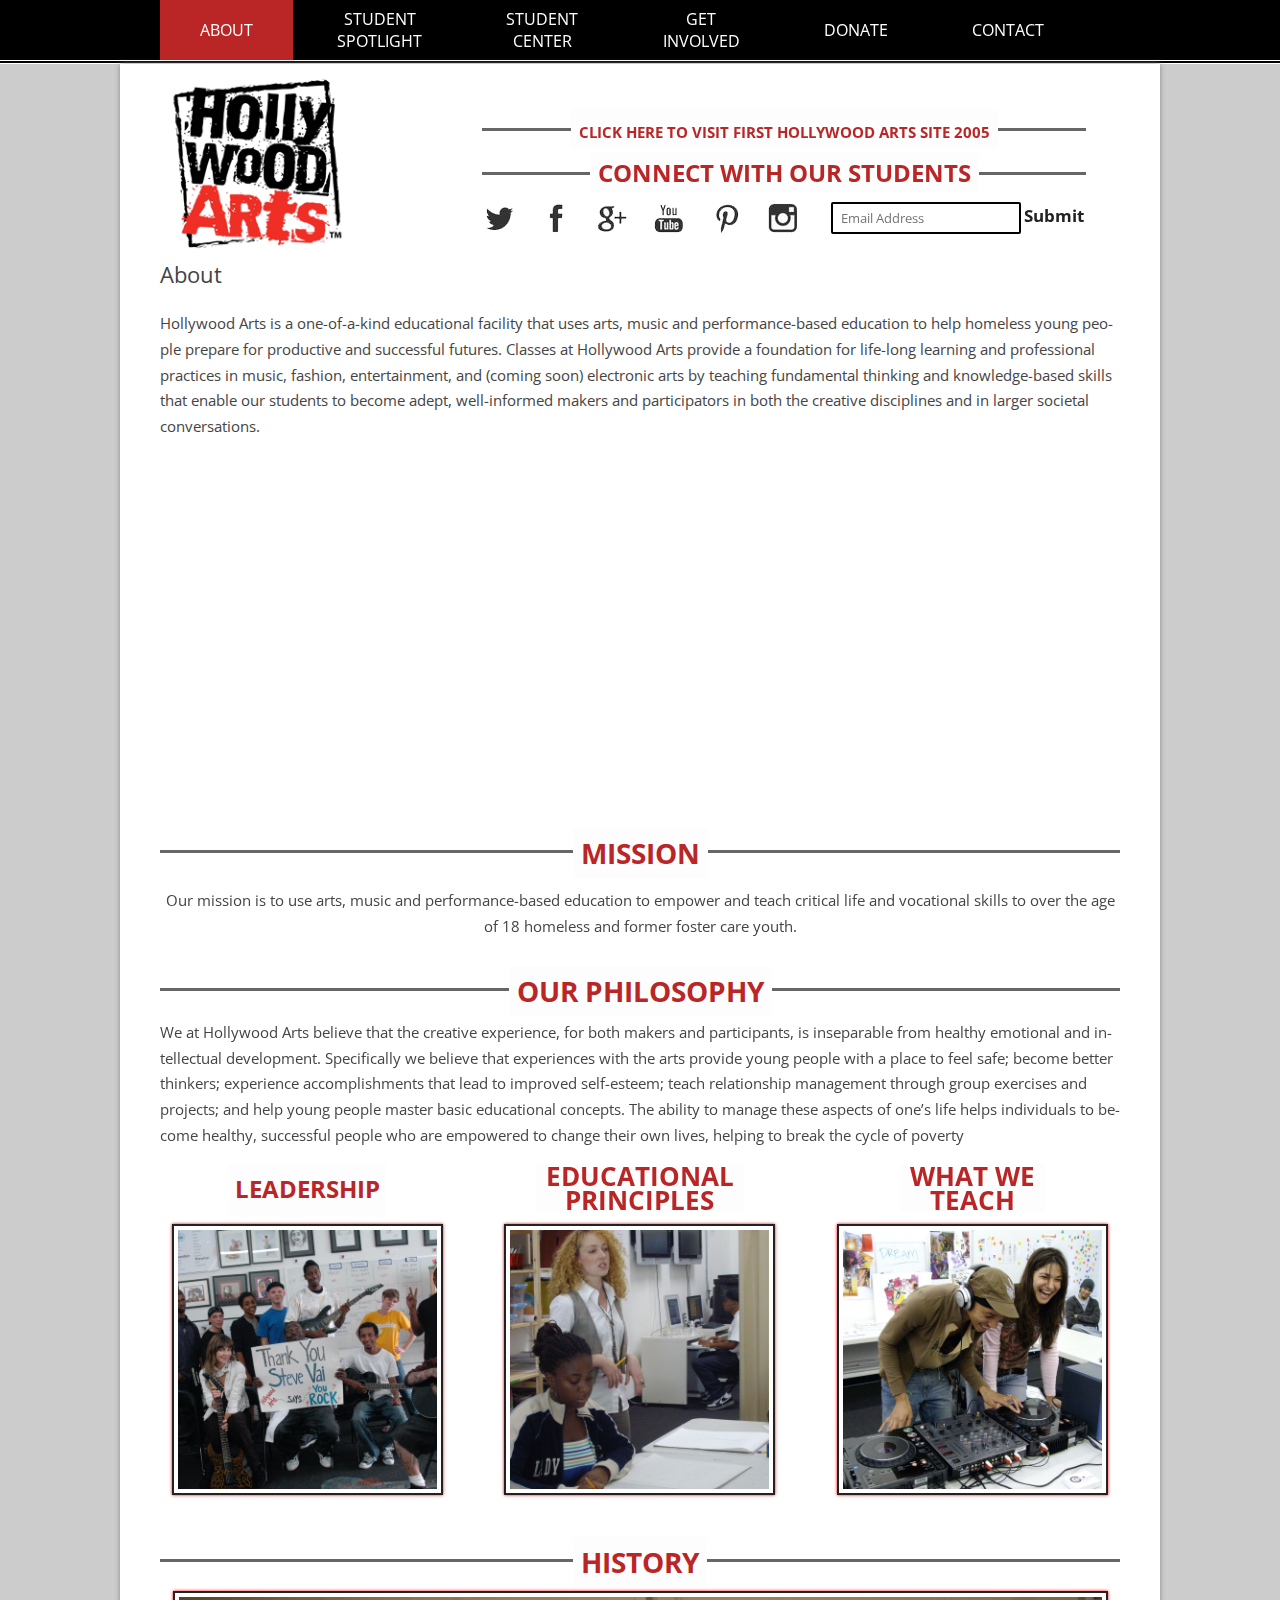
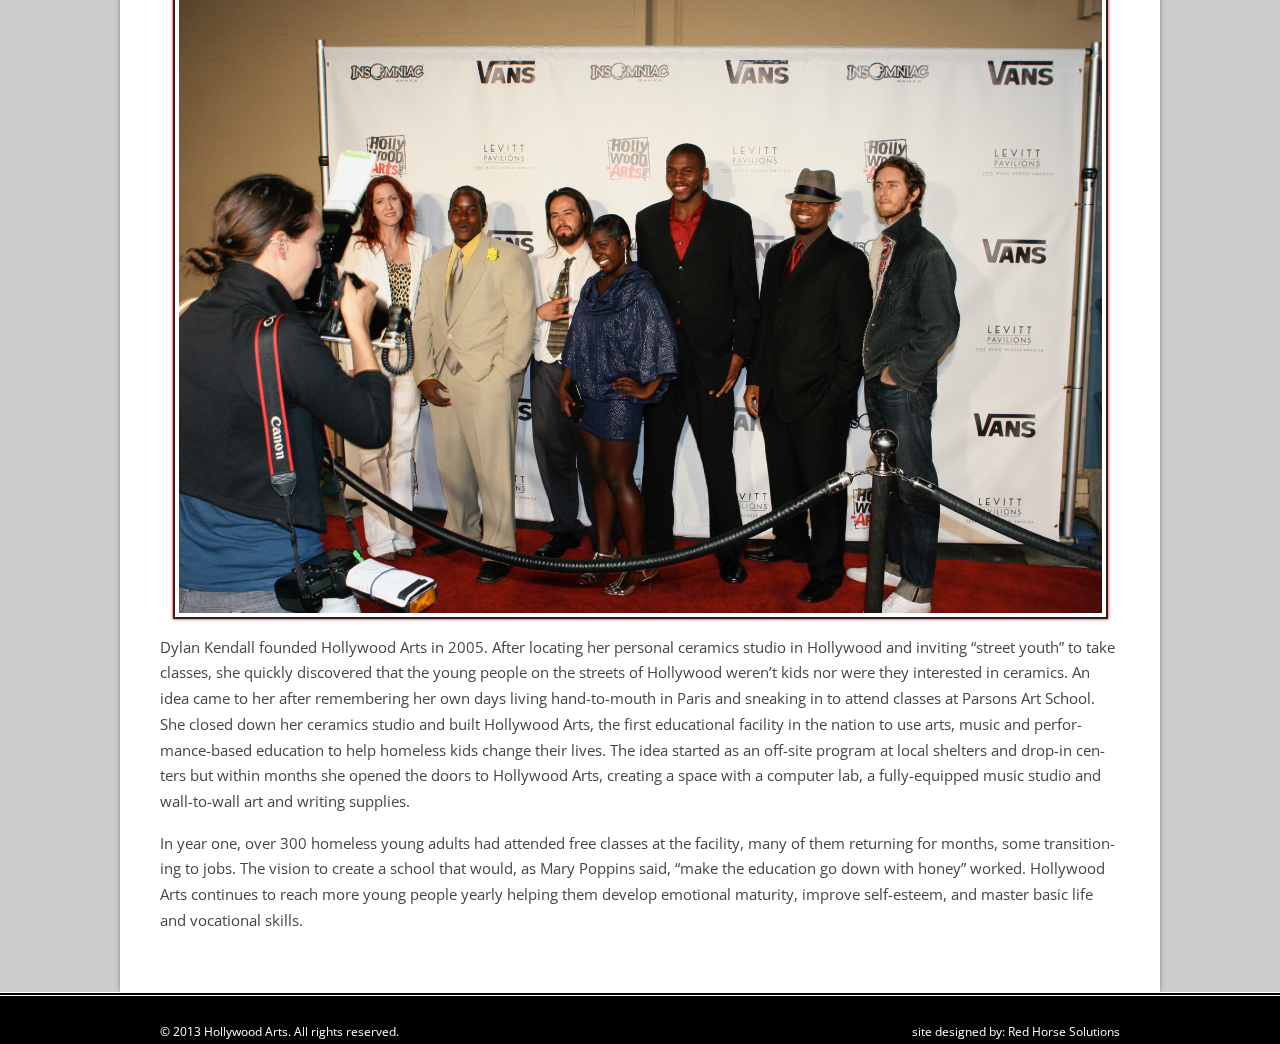
<file: about.html>
<!DOCTYPE html>
<html lang="en-US">

  <head>

    <link href="./assets/images/fav-ico.png" rel="shortcut icon">
    <meta charset="UTF-8">
    <meta content="width=device-width" name="viewport">
    <title>
      About | Hollywood Arts
    </title>
    <link href="http://gmpg.org/xfn/11" rel="profile">
    <link href="http://www.hollywood-arts.org/xmlrpc.php" rel="pingback">
    
    <link href="http://www.hollywood-arts.org/feed/" rel="alternate" title="Hollywood Arts » Feed" type="application/rss+xml">
    <link href="http://www.hollywood-arts.org/comments/feed/" rel="alternate" title="Hollywood Arts » Comments Feed" type="application/rss+xml">
    <link href="./assets/css/esu-styles.css" id="esu_style_url-css" media="all" rel="stylesheet" type="text/css">
    <link href="./assets/css/nextgen_gallery_related_images.css" id="nextgen_gallery_related_images-css" media="all" rel="stylesheet" type="text/css">
    <link href="./assets/css/settings.css" id="rs-plugin-settings-css" media="all" rel="stylesheet" type="text/css">
    <style type="text/css">
    .tp-caption a {
    color:#ff7302;
    text-shadow:none;
    -webkit-transition:all 0.2s ease-out;
    -moz-transition:all 0.2s ease-out;
    -o-transition:all 0.2s ease-out;
    -ms-transition:all 0.2s ease-out;
    }

    .tp-caption a:hover {
    color:#ffa902;
    }
    </style>
    <link href="./assets/css/captions.css" id="rs-plugin-captions-css" media="all" rel="stylesheet" type="text/css">
    <link href="http://fonts.googleapis.com/css?family=Open+Sans:400italic,700italic,400,700&amp;subset=latin,latin-ext" id="twentytwelve-fonts-css" media="all" rel="stylesheet" type="text/css">
    <link href="./assets/css/style.css" id="twentytwelve-style-css" media="all" rel="stylesheet" type="text/css">
    
    <link href="./assets/css/jquery.fancybox-1.3.6.pack.css" id="fancybox-css" media="screen" rel="stylesheet" type="text/css">
    <link href="./assets/css/colorbox.css" id="lightboxStyle-css" media="screen" rel="stylesheet" type="text/css">
    <script type="text/javascript">
    /* <![CDATA[ */
    var photocrati_ajax = {"url":"https:\/\/web.archive.org\/web\/20150226102504\/http:\/\/www.hollywood-arts.org\/photocrati_ajax","wp_home_url":"https:\/\/web.archive.org\/web\/20150226102504\/http:\/\/www.hollywood-arts.org","wp_site_url":"https:\/\/web.archive.org\/web\/20150226102504\/http:\/\/www.hollywood-arts.org","wp_root_url":"https:\/\/web.archive.org\/web\/20150226102504\/http:\/\/www.hollywood-arts.org","wp_plugins_url":"https:\/\/web.archive.org\/web\/20150226102504\/http:\/\/www.hollywood-arts.org\/wp-content\/plugins","wp_content_url":"https:\/\/web.archive.org\/web\/20150226102504\/http:\/\/www.hollywood-arts.org\/wp-content","wp_includes_url":"https:\/\/web.archive.org\/web\/20150226102504\/http:\/\/www.hollywood-arts.org\/wp-includes\/"};
    /* ]]> */
    </script>
    <script src="./assets/js/ajax.js" type="text/javascript"></script>
    <script src="./assets/js/jquery.js" type="text/javascript"></script>
    <script src="./assets/js/jquery-migrate.min.js" type="text/javascript"></script>
    <script src="./assets/js/persist.js" type="text/javascript"></script>
    <script src="./assets/js/store.js" type="text/javascript"></script>
    <script src="./assets/js/ngg_store.js" type="text/javascript"></script>
    <script src="./assets/js/lightbox_context.js" type="text/javascript"></script>
    <script src="./assets/js/jquery.themepunch.plugins.min.js" type="text/javascript"></script>
    <script src="./assets/js/jquery.themepunch.revolution.min.js" type="text/javascript"></script>

    <link href="http://www.hollywood-arts.org/xmlrpc.php?rsd" rel="EditURI" title="RSD" type="application/rsd+xml">
    <link href="http://www.hollywood-arts.org/wp-includes/wlwmanifest.xml" rel="wlwmanifest" type="application/wlwmanifest+xml">
    <meta content="WordPress 4.0.1" name="generator">
    <link href="http://www.hollywood-arts.org/about/" rel="canonical">
    <link href="http://www.hollywood-arts.org/?p=62" rel="shortlink">
    <script type="text/javascript">
                /* Easy Sign Up Plugin */
                var esu_err_colors = {'background-color': 'red','color':'white'};
                var esu_good_colors = {'background-color': '#F5F5DC','color':'#FFD797'};
                var esu_err_css = {'top':0,'left':0,'right':0,'width':'100%','position':'fixed'};
                var esu_required_txt = ' Required';
                var esu_not_valid_txt = ' Not Valid';
                var esu_show_bar = true;
    </script><!-- <meta name="NextGEN" version="2.0.66.29" /> -->

    <style type="text/css">
    .recentcomments a{display:inline !important;padding:0 !important;margin:0 !important;}
    </style>
    <style id="custom-background-css" type="text/css">
    body.custom-background { background-color: #cccccc; }
    </style><!-- Easy Columns 2.1.1 by Pat Friedl http://www.patrickfriedl.com -->
    <link href="./assets/css/easy-columns.css" media="screen, projection" rel="stylesheet" type="text/css"><!-- Easy FancyBox 1.5.6 using FancyBox 1.3.6 - RavanH (http://status301.net/wordpress-plugins/easy-fancybox/) -->

    <script type="text/javascript">
    /* <![CDATA[ */
    var fb_timeout = null;
    var fb_opts = { 'overlayShow' : true, 'hideOnOverlayClick' : true, 'showCloseButton' : true, 'centerOnScroll' : true, 'enableEscapeButton' : true, 'autoScale' : true };
    var easy_fancybox_handler = function(){
    /* IMG */
    var fb_IMG_select = 'a[href*=".jpg"]:not(.nofancybox), area[href*=".jpg"]:not(.nofancybox), a[href*=".jpeg"]:not(.nofancybox), area[href*=".jpeg"]:not(.nofancybox), a[href*=".png"]:not(.nofancybox), area[href*=".png"]:not(.nofancybox)';
    jQuery(fb_IMG_select).addClass('fancybox');
    var fb_IMG_sections = jQuery('div.gallery');
    fb_IMG_sections.each(function() { jQuery(this).find(fb_IMG_select).attr('rel', 'gallery-' + fb_IMG_sections.index(this)); });
    jQuery('a.fancybox, area.fancybox, li.fancybox a:not(li.nofancybox a)').fancybox( jQuery.extend({}, fb_opts, { 'transitionIn' : 'elastic', 'easingIn' : 'easeOutBack', 'transitionOut' : 'elastic', 'easingOut' : 'easeInBack', 'opacity' : false, 'hideOnContentClick' : false, 'titleShow' : true, 'titlePosition' : 'over', 'titleFromAlt' : true, 'showNavArrows' : true, 'enableKeyboardNav' : true, 'cyclic' : false }) );
    /* Inline */
    jQuery('a.fancybox-inline, area.fancybox-inline, li.fancybox-inline a:not(li.nofancybox-inline a)').fancybox( jQuery.extend({}, fb_opts, { 'type' : 'inline', 'autoDimensions' : true, 'scrolling' : 'no', 'easingIn' : 'easeOutBack', 'easingOut' : 'easeInBack', 'opacity' : false, 'hideOnContentClick' : false }) );
    /* PDF */
    jQuery('a[href*=".pdf"]:not(.nofancybox), area[href*=".pdf"]:not(.nofancybox)').addClass('fancybox-pdf');
    jQuery('a.fancybox-pdf, area.fancybox-pdf, li.fancybox-pdf a:not(li.nofancybox a)').fancybox( jQuery.extend({}, fb_opts, { 'type' : 'html', 'width' : '90%', 'height' : '90%', 'padding' : 10, 'titleShow' : false, 'titlePosition' : 'float', 'titleFromAlt' : true, 'autoDimensions' : false, 'scrolling' : 'no', 'onStart' : function(selectedArray, selectedIndex, selectedOpts) { selectedOpts.content = '<embed src="' + selectedArray[selectedIndex].href + '#toolbar=1&navpanes=0&nameddest=self&page=1&view=FitH,0&zoom=80,0,0" type="application/pdf" height="100%" width="100%" />' } }) );
    /* SVG */
    jQuery('a[href$=".svg"]:not(.nofancybox), area[href$=".svg"]:not(.nofancybox)').addClass('fancybox-svg');
    jQuery('a.fancybox-svg, area.fancybox-svg, li.fancybox-svg a:not(li.nofancybox a)').fancybox( jQuery.extend({}, fb_opts, { 'type' : 'svg', 'width' : 680, 'height' : 495, 'padding' : 0, 'titleShow' : false, 'titlePosition' : 'float', 'titleFromAlt' : true, 'svg' : {'wmode':'opaque','allowfullscreen':true} }) );
    /* YouTube */
    jQuery('a[href*="youtube.com/watch"]:not(.nofancybox), area[href*="youtube.com/watch"]:not(.nofancybox)').addClass('fancybox-youtube');
    jQuery('a[href*="youtu.be/"]:not(.nofancybox), area[href*="youtu.be/"]:not(.nofancybox)').addClass('fancybox-youtube');
    jQuery('a.fancybox-youtube, area.fancybox-youtube, li.fancybox-youtube a:not(li.nofancybox a)').fancybox( jQuery.extend({}, fb_opts, { 'type' : 'iframe', 'width' : 640, 'height' : 360, 'padding' : 0, 'titleShow' : false, 'titlePosition' : 'float', 'titleFromAlt' : true, 'onStart' : function(selectedArray, selectedIndex, selectedOpts) { selectedOpts.href = selectedArray[selectedIndex].href.replace(new RegExp('youtu.be', 'i'), 'www.youtube.com/embed').replace(new RegExp('watch\\?(.*)v=([a-z0-9\_\-]+)(&|\\?)?(.*)', 'i'), 'embed/$2?$1$4') } }) );
    /* Vimeo */
    jQuery('a[href*="vimeo.com/"]:not(.nofancybox), area[href*="vimeo.com/"]:not(.nofancybox)').addClass('fancybox-vimeo');
    jQuery('a.fancybox-vimeo, area.fancybox-vimeo, li.fancybox-vimeo a:not(li.nofancybox a)').fancybox( jQuery.extend({}, fb_opts, { 'type' : 'iframe', 'width' : 500, 'height' : 281, 'padding' : 0, 'titleShow' : false, 'titlePosition' : 'float', 'titleFromAlt' : true, 'onStart' : function(selectedArray, selectedIndex, selectedOpts) { selectedOpts.href = selectedArray[selectedIndex].href.replace(new RegExp('http://(www\.)?vimeo\.com/([0-9]+)(&|\\?)?(.*)', 'i'), 'http://player.vimeo.com/video/$2?$4') } }) );
    /* iFrame */
    jQuery('a.fancybox-iframe, area.fancybox-iframe, li.fancybox-iframe a:not(li.nofancybox a)').fancybox( jQuery.extend({}, fb_opts, { 'type' : 'iframe', 'scrolling' : 'auto', 'width' : '70%', 'height' : '90%', 'padding' : 0, 'titleShow' : false, 'titlePosition' : 'float', 'titleFromAlt' : true }) );
    /* Auto-click */ 
    jQuery('#fancybox-auto').trigger('click');
    }
    /* ]]> */
    </script>
    <style type="text/css">
    .fancybox-hidden{display:none}.rtl #fancybox-left{left:auto;right:0px}.rtl #fancybox-right{left:0px;right:auto}.rtl #fancybox-right-ico{background-position:-40px -30px}.rtl #fancybox-left-ico{background-position:-40px -60px}.rtl .fancybox-title-over{text-align:right}.rtl #fancybox-left-ico,.rtl #fancybox-right-ico{right:-9999px}.rtl #fancybox-right:hover span{right:auto;left:20px}.rtl #fancybox-left:hover span{right:20px}#fancybox-img{max-width:none;max-height:none}
    #fancybox-outer{background-color:#fff}
    #fancybox-content{border-color:#fff}
    #fancybox-content{color:inherit}
    </style>

  </head>
  <body class="page page-id-62 page-template page-template-page-templatesfull-width-php custom-background full-width custom-font-enabled single-author">


    <div id="top-nav">
        <div class="hfeed site" id="page">
          <nav class="main-navigation" id="site-navigation" role="navigation">
            <h3 class="menu-toggle">
              Menu
            </h3>
            <a class="assistive-text" href="#content" title="Skip to content">Skip to content</a>
            <div class="menu-menu-1-container">
              <ul class="nav-menu" id="menu-menu-1">
                <li class="oneline menu-item menu-item-type-post_type menu-item-object-page current-menu-item page_item page-item-62 current_page_item menu-item-has-children menu-item-77" id="menu-item-77">
                  <a href="./about.html">About</a>
                  <ul class="sub-menu">
                    <li class="menu-item menu-item-type-post_type menu-item-object-page menu-item-494" id="menu-item-494">
                      <a href="./about.html">About</a>
                    </li>

                    <li class="menu-item menu-item-type-post_type menu-item-object-page menu-item-494" id="menu-item-494">
                      <a href="./leadership.html">Leadership</a>
                    </li>
  
                    <li class="menu-item menu-item-type-post_type menu-item-object-page menu-item-492" id="menu-item-492">
                      <a href="./what-we-teach.html">What We Teach</a>
                    </li>
  
                    <li class="menu-item menu-item-type-post_type menu-item-object-page menu-item-493" id="menu-item-493">
                      <a href="./educational-principles.html">Educational Principles</a>
                    </li>
                  </ul>
                </li>
  
                <li class="menu-item menu-item-type-post_type menu-item-object-page menu-item-127" id="menu-item-127">
                  <a href="./student-spotlight.html">Student<br>
                  Spotlight</a>
                </li>
  
                <li class="menu-item menu-item-type-post_type menu-item-object-page menu-item-139" id="menu-item-139">
                  <a href="./student-center.html">Student<br>
                  Center</a>
                </li>
  
                <li class="menu-item menu-item-type-post_type menu-item-object-page menu-item-has-children menu-item-178" id="menu-item-178">
                  <a href="./get-involved.html">Get<br>
                  Involved</a>
                  <ul class="sub-menu">
                    <li class="menu-item menu-item-type-post_type menu-item-object-page menu-item-496" id="menu-item-496">
                      <a href="./get-involved.html">Get Involved</a>
                    </li>
                    
                    <li class="menu-item menu-item-type-post_type menu-item-object-page menu-item-496" id="menu-item-496">
                      <a href="./teaching.html">Teaching</a>
                    </li>
  
                    <li class="menu-item menu-item-type-post_type menu-item-object-page menu-item-497" id="menu-item-497">
                      <a href="./volunteer.html">Volunteer</a>
                    </li>
  
                    <li class="menu-item menu-item-type-post_type menu-item-object-page menu-item-495" id="menu-item-495">
                      <a href="./events.html">Events</a>
                    </li>
                  </ul>
                </li>
  
                <li class="oneline menu-item menu-item-type-post_type menu-item-object-page menu-item-193" id="menu-item-193">
                  <a href="./donate.html">Donate</a>
                </li>
  
                <li class="oneline menu-item menu-item-type-post_type menu-item-object-page menu-item-162" id="menu-item-162">
                  <a href="./contact.html">Contact</a>
                </li>
              </ul>
            </div>
          </nav>
          <!-- #site-navigation -->
        </div>
      </div>

    <div class="hfeed site" id="page">
      <header class="site-header" id="masthead" role="banner">
        <div id="logo">
          <a href="./index.html" rel="home" title="Hollywood Arts"><img src="./assets/images/hollywood_arts_logo.png"></a>
        </div>

        <div id="head-right">
          
          <div class="title-separator no-margin">
            <h6 class="text shift text-special">
              <a href="https://hollywoodarts2005.org/" target="_blank" class="original-site">CLICK HERE TO VISIT FIRST HOLLYWOOD ARTS SITE 2005</a>
            </h6>
            <hr>
          </div>

          <div class="title-separator">
            <h6 class="text shift text-special">
              CONNECT WITH OUR STUDENTS
            </h6>

            <hr>
          </div>

          <div class="top-socials">
            <div class="top-social">
              <a href="http://twitter.com/HollywoodArts01" target="_blank"><img src="./assets/images/s-tw.png"></a>
            </div>

            <div class="top-social">
              <a href="http://www.facebook.com/pages/Los-Angeles-CA/Hollywood-Arts/10459751565?ref=ts" target="_blank"><img src="./assets/images/s-fb.png"></a>
            </div>

            <div class="top-social">
              <a href="https://plus.google.com/102989237214931143264/" target="_blank"><img src="./assets/images/s-gp.png"></a>
            </div>

            <div class="top-social">
              <a href="http://www.youtube.com/user/hollywoodarts" target="_blank"><img src="./assets/images/s-yt.png"></a>
            </div>

            <div class="top-social">
              <a href="#" target="_blank"><img src="./assets/images/s-pi.png"></a>
            </div>

            <div class="top-social">
              <a href="#" target="_blank"><img src="./assets/images/s-ig.png"></a>
            </div>

            <div class="top-news">
              <form action="http://oi.vresp.com/?fid=950a4c51aa" method="post" onsubmit="window.open( 'http://www.verticalresponse.com', 'vr_optin_popup', 'scrollbars=yes,width=600,height=450' ); return true;" target="vr_optin_popup">
                <input name="email_address" placeholder="Email Address"> <input type="submit" value="Submit">
              </form>
            </div>
            <!-- .top-news -->
          </div>
        </div>
        <!--
        <hgroup>
            <h1 class="site-title"><a href="http://www.hollywood-arts.org/" title="Hollywood Arts" rel="home">Hollywood Arts</a></h1>
            <h2 class="site-description"></h2>
        </hgroup>
-->

        <div class="clear">
        </div>
      </header>
      <!-- #masthead -->

      <div class="wrapper" id="main">
        <div class="site-content" id="primary">
          <div id="content" role="main">
            <article class="post-62 page type-page status-publish hentry" id="post-62">
              <header class="entry-header">
                <h1 class="entry-title">
                  About
                </h1>
              </header>

              <div class="entry-content">
                <p>
                  Hollywood Arts is a one-of-a-kind educational facility that uses arts, music and performance-based education to help homeless young people prepare for productive and successful futures. Classes at Hollywood Arts provide a foundation for life-long learning and professional practices in music, fashion, entertainment, and (coming soon) electronic arts by teaching fundamental thinking and knowledge-based skills that enable our students to become adept, well-informed makers and participators in both the creative disciplines and in larger societal conversations.
                </p>

                <p>
                </p>

                <center>
                  <iframe allowfullscreen="allowfullscreen" frameborder="0" height="315" src="https://www.youtube.com/embed/e_ffl_xw7iQ" width="560"></iframe>
                </center>
                <p></p>
                <div class="cont-title-separator1">
                  <h1 class="text shift text-special">
                    Mission
                  </h1>

                  <hr>
                </div>

                <p>
                </p>

                <center>
                  Our mission is to use arts, music and performance-based education to empower and teach critical life and vocational skills to over the age of 18 homeless and former foster care youth.
                </center>
                <p></p>
                <div class="cont-title-separator1">
                  <h1 class="text shift text-special">
                    Our Philosophy
                  </h1>

                  <hr>
                </div>

                <p>
                  We at Hollywood Arts believe that the creative experience, for both makers and participants, is inseparable from healthy emotional and intellectual development. Specifically we believe that experiences with the arts provide young people with a place to feel safe; become better thinkers; experience accomplishments that lead to improved self-esteem; teach relationship management through group exercises and projects; and help young people master basic educational concepts. The ability to manage these aspects of one’s life helps individuals to become healthy, successful people who are empowered to change their own lives, helping to break the cycle of poverty
                </p>

                <div class="ezcol ezcol-one-third">
                  <div class="cont-title-separator2">
                    <h2 class="text shift text-special">
                      Leadership
                    </h2>
                  </div>

                  <p>
                    <a href="./leadership.html"><img alt="leadership" class="border aligncenter size-full wp-image-71" src="./assets/images/About- leadership.jpg" width="259"></a>
                  </p>
                </div>

                <div class="ezcol ezcol-one-third">
                  <div class="cont-title-separator22">
                    <h2 class="text shift text-special">
                      Educational<br>
                      Principles
                    </h2>
                  </div>

                  <p>
                    <a href="./educational-principles.html"><img alt="educational" class="border aligncenter size-full wp-image-72" src="./assets/images/About- educational principals.jpg" width="259"></a>
                  </p>
                </div>

                <div class="ezcol ezcol-one-third ezcol-last">
                  <div class="cont-title-separator22">
                    <h2 class="text shift text-special">
                      What we<br>
                      Teach
                    </h2>
                  </div>

                  <p>
                    <a href="./what-we-teach.html"><img alt="teach" class="border aligncenter size-full wp-image-73" src="./assets/images/About- what we teach.jpg" width="259"></a>
                  </p>
                </div>

                <div class="ezcol-divider">
                </div>
                <p></p>
                <div class="cont-title-separator1">
                  <h1 class="text shift text-special">
                    History
                  </h1>

                  <hr>

                  <div class="clear" style="margin-bottom: 24px;">
                  </div>
                </div>

                <p>
                  <img alt="history" class="border aligncenter size-full wp-image-194" src="./assets/images/About-HISTORY.jpeg" width="923">
                </p>

                <p>
                  Dylan Kendall founded Hollywood Arts in 2005. After locating her personal ceramics studio in Hollywood and inviting “street youth” to take classes, she quickly discovered that the young people on the streets of Hollywood weren&#8217;t kids nor were they interested in ceramics. An idea came to her after remembering her own days living hand-to-mouth in Paris and sneaking in to attend classes at Parsons Art School. She closed down her ceramics studio and built Hollywood Arts, the first educational facility in the nation to use arts, music and performance-based education to help homeless kids change their lives. The idea started as an off-site program at local shelters and drop-in centers but within months she opened the doors to Hollywood Arts, creating a space with a computer lab, a fully-equipped music studio and wall-to-wall art and writing supplies.
                </p>

                <p>
                  In year one, over 300 homeless young adults had attended free classes at the facility, many of them returning for months, some transitioning to jobs. The vision to create a school that would, as Mary Poppins said, &#8220;make the education go down with honey&#8221; worked. Hollywood Arts continues to reach more young people yearly helping them develop emotional maturity, improve self-esteem, and master basic life and vocational skills.
                </p>
              </div>
              <!-- .entry-content -->

              <footer class="entry-meta">
              </footer>
              <!-- .entry-meta -->
            </article>
            <!-- #post -->

            <div class="comments-area" id="comments">
            </div>
            <!-- #comments .comments-area -->
          </div>
          <!-- #content -->
        </div>
        <!-- #primary -->
      </div>
      <!-- #main .wrapper -->
    </div>
    <!-- #page -->

    <div id="footer-bg">
      <div class="hfeed site" id="page">
        <footer id="colophon" role="contentinfo">
          <div class="footer-left">
            © 2013 <a href="http://www.hollywood-arts.org/" rel="home" title="Hollywood Arts">Hollywood Arts</a>. All rights reserved.
          </div>

          <div class="footer-right">
            site designed by: <a href="http://redhorsesolutions.com/" target="_blank">Red Horse Solutions</a>
          </div>
          <!--
        <div class="site-info">
                        <a href="http://wordpress.org/" title="Semantic Personal Publishing Platform">Proudly powered by WordPress</a>
        </div>
--><!-- .site-info -->
        </footer>
        <!-- #colophon -->
      </div>
      <!-- #page -->
    </div>
    <!-- ngg_resource_manager_marker -->
    <script src="https://web.archive.org/web/20150226102504js_/http://www.hollywood-arts.org/wp-content/plugins/easy-sign-up/js/esu-validate.js?ver=3.2" type="text/javascript">
    </script> 
    <script src="https://web.archive.org/web/20150226102504js_/http://www.hollywood-arts.org/wp-content/themes/twentytwelve/js/navigation.js?ver=20140711" type="text/javascript">
    </script> 
    <script src="https://web.archive.org/web/20150226102504js_/http://www.hollywood-arts.org/wp-content/plugins/lightbox-plus/js/jquery.colorbox.1.5.9.js?ver=1.5.9" type="text/javascript">
    </script> 
    <script src="https://web.archive.org/web/20150226102504js_/http://www.hollywood-arts.org/wp-content/plugins/easy-fancybox/fancybox/jquery.fancybox-1.3.6.pack.js?ver=1.5.6" type="text/javascript">
    </script> 
    <script src="https://web.archive.org/web/20150226102504js_/http://www.hollywood-arts.org/wp-content/plugins/easy-fancybox/jquery.easing.pack.js?ver=1.3" type="text/javascript">
    </script> 
    <script src="https://web.archive.org/web/20150226102504js_/http://www.hollywood-arts.org/wp-content/plugins/easy-fancybox/jquery.mousewheel.pack.js?ver=3.1.3" type="text/javascript">
    </script> <!-- Lightbox Plus Colorbox v2.7/1.5.9 - 2013.01.24 - Message: 1-->
    <script type="text/javascript">
    jQuery(document).ready(function($){
    $("a[rel*=lightbox]").colorbox({speed:0,width:false,height:false,innerWidth:false,innerHeight:false,initialWidth:false,initialHeight:false,maxWidth:false,maxHeight:false,scalePhotos:false,opacity:0,preloading:false,current:" {current}  {total}",previous:"",next:"",close:"",overlayClose:false,loop:false,scrolling:false,escKey:false,arrowKey:false,top:false,right:false,bottom:false,left:false});
    $(".lbp_secondary").colorbox({speed:300,innerWidth:"50%",innerHeight:"50%",initialWidth:"30%",initialHeight:"40%",maxWidth:"90%",maxHeight:"90%",opacity:0.8,iframe:true});
    $(".lbp-inline-link-1").colorbox({transition:"fade", speed:"300", width:"650px", height:"380px", innerWidth:false, innerHeight:false, maxWidth:"650px", maxHeight:"380px", top:false, right:false, bottom:false, left:false, fixed:false, open:false, opacity:"0.8", inline:true, href:"#lbp-inline-href-1"});
    $(".lbp-inline-link-2").colorbox({transition:"fade", speed:"300", width:"650px", height:"380px", innerWidth:false, innerHeight:false, maxWidth:"650px", maxHeight:"380px", top:false, right:false, bottom:false, left:false, fixed:false, open:false, opacity:"0.8", inline:true, href:"#lbp-inline-href-2"});
    $(".lbp-inline-link-3").colorbox({transition:"fade", speed:"300", width:"650px", height:"380px", innerWidth:false, innerHeight:false, maxWidth:"650px", maxHeight:"380px", top:false, right:false, bottom:false, left:false, fixed:false, open:false, opacity:"0.8", inline:true, href:"#lbp-inline-href-3"});
    $(".lbp-inline-link-4").colorbox({transition:"fade", speed:"300", width:"650px", height:"380px", innerWidth:false, innerHeight:false, maxWidth:"650px", maxHeight:"380px", top:false, right:false, bottom:false, left:false, fixed:false, open:false, opacity:"0.8", inline:true, href:"#lbp-inline-href-4"});
    $(".lbp-inline-link-5").colorbox({transition:"fade", speed:"300", width:"650px", height:"380px", innerWidth:false, innerHeight:false, maxWidth:"650px", maxHeight:"380px", top:false, right:false, bottom:false, left:false, fixed:false, open:false, opacity:"0.8", inline:true, href:"#lbp-inline-href-5"});
    $(".lbp-inline-link-6").colorbox({transition:"fade", speed:"300", width:"650px", height:"380px", innerWidth:false, innerHeight:false, maxWidth:"650px", maxHeight:"380px", top:false, right:false, bottom:false, left:false, fixed:false, open:false, opacity:"0", inline:true, href:"#lbp-inline-href-6"});
    $(".lbp-inline-link-7").colorbox({transition:"elastic", speed:"0", width:"80%", height:"80%", innerWidth:false, innerHeight:false, maxWidth:"80%", maxHeight:"80%", top:false, right:false, bottom:false, left:false, fixed:false, open:false, opacity:"0", inline:true, href:"#lbp-inline-href-7"});
    $(".lbp-inline-link-8").colorbox({transition:"elastic", speed:"0", width:"80%", height:"80%", innerWidth:false, innerHeight:false, maxWidth:"80%", maxHeight:"80%", top:false, right:false, bottom:false, left:false, fixed:false, open:false, opacity:"0", inline:true, href:"#lbp-inline-href-8"});
    $(".lbp-inline-link-9").colorbox({transition:"elastic", speed:"0", width:"80%", height:"80%", innerWidth:false, innerHeight:false, maxWidth:"80%", maxHeight:"80%", top:false, right:false, bottom:false, left:false, fixed:false, open:false, opacity:"0", inline:true, href:"#lbp-inline-href-9"});
    $(".lbp-inline-link-10").colorbox({transition:"elastic", speed:"0", width:"80%", height:"80%", innerWidth:false, innerHeight:false, maxWidth:"80%", maxHeight:"80%", top:false, right:false, bottom:false, left:false, fixed:false, open:false, opacity:"0", inline:true, href:"#lbp-inline-href-10"});
    });
    </script> 
    <script type="text/javascript">
    jQuery(document).on('ready post-load', easy_fancybox_handler );
    </script>
    
  </body>
</html>
</file>
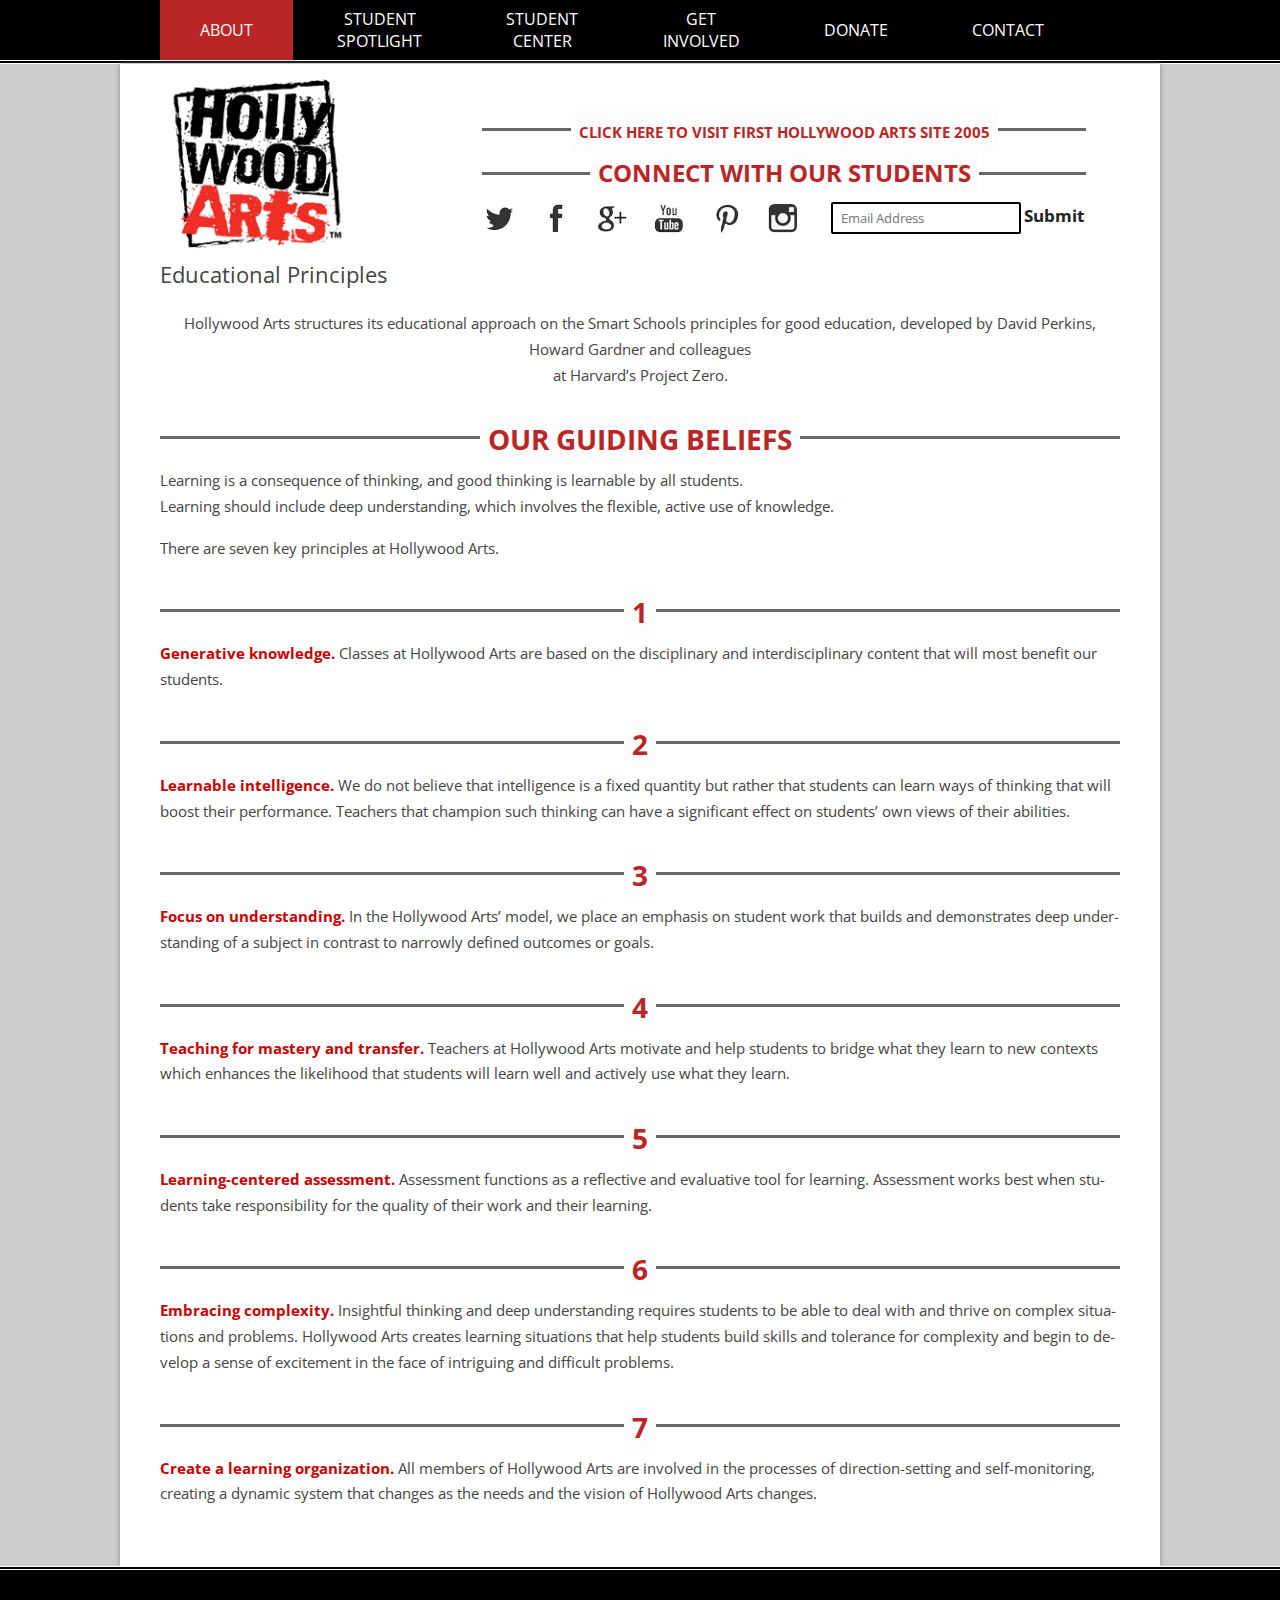
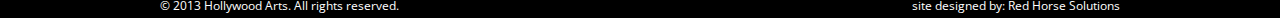
<file: educational-principles.html>
<!DOCTYPE html>
<html lang="en-US">
  <head>

    <link href="./assets/images/fav-ico.png" rel="shortcut icon">
    <meta charset="UTF-8">
    <meta content="width=device-width" name="viewport">
    <title>
      Educational Principles | Hollywood Arts
    </title>
    <link href="http://gmpg.org/xfn/11" rel="profile">
    <link href="http://www.hollywood-arts.org/xmlrpc.php" rel="pingback">
    
    <link href="http://www.hollywood-arts.org/feed/" rel="alternate" title="Hollywood Arts » Feed" type="application/rss+xml">
    <link href="http://www.hollywood-arts.org/comments/feed/" rel="alternate" title="Hollywood Arts » Comments Feed" type="application/rss+xml">
    <link href="./assets/css/esu-styles.css" id="esu_style_url-css" media="all" rel="stylesheet" type="text/css">
    <link href="./assets/css/nextgen_gallery_related_images.css" id="nextgen_gallery_related_images-css" media="all" rel="stylesheet" type="text/css">
    <link href="./assets/css/settings.css" id="rs-plugin-settings-css" media="all" rel="stylesheet" type="text/css">
    <style type="text/css">
    .tp-caption a {
    color:#ff7302;
    text-shadow:none;
    -webkit-transition:all 0.2s ease-out;
    -moz-transition:all 0.2s ease-out;
    -o-transition:all 0.2s ease-out;
    -ms-transition:all 0.2s ease-out;
    }

    .tp-caption a:hover {
    color:#ffa902;
    }
    </style>
    <link href="./assets/css/captions.css" id="rs-plugin-captions-css" media="all" rel="stylesheet" type="text/css">
    <link href="http://fonts.googleapis.com/css?family=Open+Sans:400italic,700italic,400,700&amp;subset=latin,latin-ext" id="twentytwelve-fonts-css" media="all" rel="stylesheet" type="text/css">
    <link href="./assets/css/style.css" id="twentytwelve-style-css" media="all" rel="stylesheet" type="text/css">
    
    <link href="./assets/css/jquery.fancybox-1.3.6.pack.css" id="fancybox-css" media="screen" rel="stylesheet" type="text/css">
    <link href="./assets/css/colorbox.css" id="lightboxStyle-css" media="screen" rel="stylesheet" type="text/css">
    <script type="text/javascript">
    /* <![CDATA[ */
    var photocrati_ajax = {"url":"https:\/\/web.archive.org\/web\/20150226102504\/http:\/\/www.hollywood-arts.org\/photocrati_ajax","wp_home_url":"https:\/\/web.archive.org\/web\/20150226102504\/http:\/\/www.hollywood-arts.org","wp_site_url":"https:\/\/web.archive.org\/web\/20150226102504\/http:\/\/www.hollywood-arts.org","wp_root_url":"https:\/\/web.archive.org\/web\/20150226102504\/http:\/\/www.hollywood-arts.org","wp_plugins_url":"https:\/\/web.archive.org\/web\/20150226102504\/http:\/\/www.hollywood-arts.org\/wp-content\/plugins","wp_content_url":"https:\/\/web.archive.org\/web\/20150226102504\/http:\/\/www.hollywood-arts.org\/wp-content","wp_includes_url":"https:\/\/web.archive.org\/web\/20150226102504\/http:\/\/www.hollywood-arts.org\/wp-includes\/"};
    /* ]]> */
    </script>
    <script src="./assets/js/ajax.js" type="text/javascript"></script>
    <script src="./assets/js/jquery.js" type="text/javascript"></script>
    <script src="./assets/js/jquery-migrate.min.js" type="text/javascript"></script>
    <script src="./assets/js/persist.js" type="text/javascript"></script>
    <script src="./assets/js/store.js" type="text/javascript"></script>
    <script src="./assets/js/ngg_store.js" type="text/javascript"></script>
    <script src="./assets/js/lightbox_context.js" type="text/javascript"></script>
    <script src="./assets/js/jquery.themepunch.plugins.min.js" type="text/javascript"></script>
    <script src="./assets/js/jquery.themepunch.revolution.min.js" type="text/javascript"></script>

    <link href="http://www.hollywood-arts.org/xmlrpc.php?rsd" rel="EditURI" title="RSD" type="application/rsd+xml">
    <link href="http://www.hollywood-arts.org/wp-includes/wlwmanifest.xml" rel="wlwmanifest" type="application/wlwmanifest+xml">
    <meta content="WordPress 4.0.1" name="generator">
    <link href="http://www.hollywood-arts.org/about/" rel="canonical">
    <link href="http://www.hollywood-arts.org/?p=62" rel="shortlink">
    <script type="text/javascript">
                /* Easy Sign Up Plugin */
                var esu_err_colors = {'background-color': 'red','color':'white'};
                var esu_good_colors = {'background-color': '#F5F5DC','color':'#FFD797'};
                var esu_err_css = {'top':0,'left':0,'right':0,'width':'100%','position':'fixed'};
                var esu_required_txt = ' Required';
                var esu_not_valid_txt = ' Not Valid';
                var esu_show_bar = true;
    </script><!-- <meta name="NextGEN" version="2.0.66.29" /> -->

    <style type="text/css">
    .recentcomments a{display:inline !important;padding:0 !important;margin:0 !important;}
    </style>
    <style id="custom-background-css" type="text/css">
    body.custom-background { background-color: #cccccc; }
    </style><!-- Easy Columns 2.1.1 by Pat Friedl http://www.patrickfriedl.com -->
    <link href="./assets/css/easy-columns.css" media="screen, projection" rel="stylesheet" type="text/css"><!-- Easy FancyBox 1.5.6 using FancyBox 1.3.6 - RavanH (http://status301.net/wordpress-plugins/easy-fancybox/) -->

    <script type="text/javascript">
    /* <![CDATA[ */
    var fb_timeout = null;
    var fb_opts = { 'overlayShow' : true, 'hideOnOverlayClick' : true, 'showCloseButton' : true, 'centerOnScroll' : true, 'enableEscapeButton' : true, 'autoScale' : true };
    var easy_fancybox_handler = function(){
    /* IMG */
    var fb_IMG_select = 'a[href*=".jpg"]:not(.nofancybox), area[href*=".jpg"]:not(.nofancybox), a[href*=".jpeg"]:not(.nofancybox), area[href*=".jpeg"]:not(.nofancybox), a[href*=".png"]:not(.nofancybox), area[href*=".png"]:not(.nofancybox)';
    jQuery(fb_IMG_select).addClass('fancybox');
    var fb_IMG_sections = jQuery('div.gallery');
    fb_IMG_sections.each(function() { jQuery(this).find(fb_IMG_select).attr('rel', 'gallery-' + fb_IMG_sections.index(this)); });
    jQuery('a.fancybox, area.fancybox, li.fancybox a:not(li.nofancybox a)').fancybox( jQuery.extend({}, fb_opts, { 'transitionIn' : 'elastic', 'easingIn' : 'easeOutBack', 'transitionOut' : 'elastic', 'easingOut' : 'easeInBack', 'opacity' : false, 'hideOnContentClick' : false, 'titleShow' : true, 'titlePosition' : 'over', 'titleFromAlt' : true, 'showNavArrows' : true, 'enableKeyboardNav' : true, 'cyclic' : false }) );
    /* Inline */
    jQuery('a.fancybox-inline, area.fancybox-inline, li.fancybox-inline a:not(li.nofancybox-inline a)').fancybox( jQuery.extend({}, fb_opts, { 'type' : 'inline', 'autoDimensions' : true, 'scrolling' : 'no', 'easingIn' : 'easeOutBack', 'easingOut' : 'easeInBack', 'opacity' : false, 'hideOnContentClick' : false }) );
    /* PDF */
    jQuery('a[href*=".pdf"]:not(.nofancybox), area[href*=".pdf"]:not(.nofancybox)').addClass('fancybox-pdf');
    jQuery('a.fancybox-pdf, area.fancybox-pdf, li.fancybox-pdf a:not(li.nofancybox a)').fancybox( jQuery.extend({}, fb_opts, { 'type' : 'html', 'width' : '90%', 'height' : '90%', 'padding' : 10, 'titleShow' : false, 'titlePosition' : 'float', 'titleFromAlt' : true, 'autoDimensions' : false, 'scrolling' : 'no', 'onStart' : function(selectedArray, selectedIndex, selectedOpts) { selectedOpts.content = '<embed src="' + selectedArray[selectedIndex].href + '#toolbar=1&navpanes=0&nameddest=self&page=1&view=FitH,0&zoom=80,0,0" type="application/pdf" height="100%" width="100%" />' } }) );
    /* SVG */
    jQuery('a[href$=".svg"]:not(.nofancybox), area[href$=".svg"]:not(.nofancybox)').addClass('fancybox-svg');
    jQuery('a.fancybox-svg, area.fancybox-svg, li.fancybox-svg a:not(li.nofancybox a)').fancybox( jQuery.extend({}, fb_opts, { 'type' : 'svg', 'width' : 680, 'height' : 495, 'padding' : 0, 'titleShow' : false, 'titlePosition' : 'float', 'titleFromAlt' : true, 'svg' : {'wmode':'opaque','allowfullscreen':true} }) );
    /* YouTube */
    jQuery('a[href*="youtube.com/watch"]:not(.nofancybox), area[href*="youtube.com/watch"]:not(.nofancybox)').addClass('fancybox-youtube');
    jQuery('a[href*="youtu.be/"]:not(.nofancybox), area[href*="youtu.be/"]:not(.nofancybox)').addClass('fancybox-youtube');
    jQuery('a.fancybox-youtube, area.fancybox-youtube, li.fancybox-youtube a:not(li.nofancybox a)').fancybox( jQuery.extend({}, fb_opts, { 'type' : 'iframe', 'width' : 640, 'height' : 360, 'padding' : 0, 'titleShow' : false, 'titlePosition' : 'float', 'titleFromAlt' : true, 'onStart' : function(selectedArray, selectedIndex, selectedOpts) { selectedOpts.href = selectedArray[selectedIndex].href.replace(new RegExp('youtu.be', 'i'), 'www.youtube.com/embed').replace(new RegExp('watch\\?(.*)v=([a-z0-9\_\-]+)(&|\\?)?(.*)', 'i'), 'embed/$2?$1$4') } }) );
    /* Vimeo */
    jQuery('a[href*="vimeo.com/"]:not(.nofancybox), area[href*="vimeo.com/"]:not(.nofancybox)').addClass('fancybox-vimeo');
    jQuery('a.fancybox-vimeo, area.fancybox-vimeo, li.fancybox-vimeo a:not(li.nofancybox a)').fancybox( jQuery.extend({}, fb_opts, { 'type' : 'iframe', 'width' : 500, 'height' : 281, 'padding' : 0, 'titleShow' : false, 'titlePosition' : 'float', 'titleFromAlt' : true, 'onStart' : function(selectedArray, selectedIndex, selectedOpts) { selectedOpts.href = selectedArray[selectedIndex].href.replace(new RegExp('http://(www\.)?vimeo\.com/([0-9]+)(&|\\?)?(.*)', 'i'), 'http://player.vimeo.com/video/$2?$4') } }) );
    /* iFrame */
    jQuery('a.fancybox-iframe, area.fancybox-iframe, li.fancybox-iframe a:not(li.nofancybox a)').fancybox( jQuery.extend({}, fb_opts, { 'type' : 'iframe', 'scrolling' : 'auto', 'width' : '70%', 'height' : '90%', 'padding' : 0, 'titleShow' : false, 'titlePosition' : 'float', 'titleFromAlt' : true }) );
    /* Auto-click */ 
    jQuery('#fancybox-auto').trigger('click');
    }
    /* ]]> */
    </script>
    <style type="text/css">
    .fancybox-hidden{display:none}.rtl #fancybox-left{left:auto;right:0px}.rtl #fancybox-right{left:0px;right:auto}.rtl #fancybox-right-ico{background-position:-40px -30px}.rtl #fancybox-left-ico{background-position:-40px -60px}.rtl .fancybox-title-over{text-align:right}.rtl #fancybox-left-ico,.rtl #fancybox-right-ico{right:-9999px}.rtl #fancybox-right:hover span{right:auto;left:20px}.rtl #fancybox-left:hover span{right:20px}#fancybox-img{max-width:none;max-height:none}
    #fancybox-outer{background-color:#fff}
    #fancybox-content{border-color:#fff}
    #fancybox-content{color:inherit}
    </style>
    
  </head>
  <body class="page page-id-203 page-template page-template-page-templatesfull-width-php custom-background full-width custom-font-enabled single-author">
    

    <div id="top-nav">
        <div class="hfeed site" id="page">
          <nav class="main-navigation" id="site-navigation" role="navigation">
            <h3 class="menu-toggle">
              Menu
            </h3>
            <a class="assistive-text" href="#content" title="Skip to content">Skip to content</a>
            <div class="menu-menu-1-container">
              <ul class="nav-menu" id="menu-menu-1">
                <li class="oneline menu-item menu-item-type-post_type menu-item-object-page current-menu-item page_item page-item-62 current_page_item menu-item-has-children menu-item-77" id="menu-item-77">
                  <a href="./about.html">About</a>
                  <ul class="sub-menu">
                    <li class="menu-item menu-item-type-post_type menu-item-object-page menu-item-494" id="menu-item-494">
                      <a href="./about.html">About</a>
                    </li>

                    <li class="menu-item menu-item-type-post_type menu-item-object-page menu-item-494" id="menu-item-494">
                      <a href="./leadership.html">Leadership</a>
                    </li>
  
                    <li class="menu-item menu-item-type-post_type menu-item-object-page menu-item-492" id="menu-item-492">
                      <a href="./what-we-teach.html">What We Teach</a>
                    </li>
  
                    <li class="menu-item menu-item-type-post_type menu-item-object-page menu-item-493" id="menu-item-493">
                      <a href="./educational-principles.html">Educational Principles</a>
                    </li>
                  </ul>
                </li>
  
                <li class="menu-item menu-item-type-post_type menu-item-object-page menu-item-127" id="menu-item-127">
                  <a href="./student-spotlight.html">Student<br>
                  Spotlight</a>
                </li>
  
                <li class="menu-item menu-item-type-post_type menu-item-object-page menu-item-139" id="menu-item-139">
                  <a href="./student-center.html">Student<br>
                  Center</a>
                </li>
  
                <li class="menu-item menu-item-type-post_type menu-item-object-page menu-item-has-children menu-item-178" id="menu-item-178">
                  <a href="./get-involved.html">Get<br>
                  Involved</a>
                  <ul class="sub-menu">
                    <li class="menu-item menu-item-type-post_type menu-item-object-page menu-item-496" id="menu-item-496">
                      <a href="./get-involved.html">Get Involved</a>
                    </li>
                    
                    <li class="menu-item menu-item-type-post_type menu-item-object-page menu-item-496" id="menu-item-496">
                      <a href="./teaching.html">Teaching</a>
                    </li>
  
                    <li class="menu-item menu-item-type-post_type menu-item-object-page menu-item-497" id="menu-item-497">
                      <a href="./volunteer.html">Volunteer</a>
                    </li>
  
                    <li class="menu-item menu-item-type-post_type menu-item-object-page menu-item-495" id="menu-item-495">
                      <a href="./events.html">Events</a>
                    </li>
                  </ul>
                </li>
  
                <li class="oneline menu-item menu-item-type-post_type menu-item-object-page menu-item-193" id="menu-item-193">
                  <a href="./donate.html">Donate</a>
                </li>
  
                <li class="oneline menu-item menu-item-type-post_type menu-item-object-page menu-item-162" id="menu-item-162">
                  <a href="./contact.html">Contact</a>
                </li>
              </ul>
            </div>
          </nav>
          <!-- #site-navigation -->
        </div>
      </div>

    <div class="hfeed site" id="page">
      <header class="site-header" id="masthead" role="banner">
        <div id="logo">
          <a href="http://www.hollywood-arts.org/" rel="home" title="Hollywood Arts"><img src="./assets/images/hollywood_arts_logo.png"></a>
        </div>

        <div id="head-right">
          
          <div class="title-separator no-margin">
            <h6 class="text shift text-special">
              <a href="https://hollywoodarts2005.org/" target="_blank" class="original-site">CLICK HERE TO VISIT FIRST HOLLYWOOD ARTS SITE 2005</a>
            </h6>
            <hr>
          </div>
          
          <div class="title-separator">
            <h6 class="text shift text-special">
              CONNECT WITH OUR STUDENTS
            </h6>

            <hr>
          </div>

          <div class="top-socials">
            <div class="top-social">
              <a href="http://twitter.com/HollywoodArts01" target="_blank"><img src="./assets/images/s-tw.png"></a>
            </div>

            <div class="top-social">
              <a href="http://www.facebook.com/pages/Los-Angeles-CA/Hollywood-Arts/10459751565?ref=ts" target="_blank"><img src="./assets/images/s-fb.png"></a>
            </div>

            <div class="top-social">
              <a href="https://plus.google.com/102989237214931143264/" target="_blank"><img src="./assets/images/s-gp.png"></a>
            </div>

            <div class="top-social">
              <a href="http://www.youtube.com/user/hollywoodarts" target="_blank"><img src="./assets/images/s-yt.png"></a>
            </div>

            <div class="top-social">
              <a href="#" target="_blank"><img src="./assets/images/s-pi.png"></a>
            </div>

            <div class="top-social">
              <a href="#" target="_blank"><img src="./assets/images/s-ig.png"></a>
            </div>

            <div class="top-news">
              <form action="http://oi.vresp.com/?fid=950a4c51aa" method="post" onsubmit="window.open( 'http://www.verticalresponse.com', 'vr_optin_popup', 'scrollbars=yes,width=600,height=450' ); return true;" target="vr_optin_popup">
                <input name="email_address" placeholder="Email Address"> <input type="submit" value="Submit">
              </form>
            </div>
            <!-- .top-news -->
          </div>
        </div>
        <!--
        <hgroup>
            <h1 class="site-title"><a href="http://www.hollywood-arts.org/" title="Hollywood Arts" rel="home">Hollywood Arts</a></h1>
            <h2 class="site-description"></h2>
        </hgroup>
-->

        <div class="clear">
        </div>
      </header>
      <!-- #masthead -->

      <div class="wrapper" id="main">
        <div class="site-content" id="primary">
          <div id="content" role="main">
            <article class="post-203 page type-page status-publish hentry" id="post-203">
              <header class="entry-header">
                <h1 class="entry-title">
                  Educational Principles
                </h1>
              </header>

              <div class="entry-content">
                <p>
                </p>

                <center>
                  Hollywood Arts structures its educational approach on the Smart Schools principles for good education, developed by David Perkins, Howard Gardner and colleagues
                </center>

                <center>
                  at Harvard&#8217;s Project Zero.
                </center>

                <p>
                </p>

                <div class="cont-title-separator1">
                  <h1 class="text shift text-special">
                    Our Guiding Beliefs
                  </h1>

                  <hr>
                </div>

                <p>
                  Learning is a consequence of thinking, and good thinking is learnable by all students.<br>
                  Learning should include deep understanding, which involves the flexible, active use of knowledge.
                </p>

                <p>
                  There are seven key principles at Hollywood Arts.
                </p>

                <div class="cont-title-separator1">
                  <h1 class="text shift text-special">
                    1
                  </h1>

                  <hr>
                </div>

                <p>
                  <strong><span class="educred">Generative knowledge.</span></strong> Classes at Hollywood Arts are based on the disciplinary and interdisciplinary content that will most benefit our students.
                </p>

                <div class="cont-title-separator1">
                  <h1 class="text shift text-special">
                    2
                  </h1>

                  <hr>
                </div>

                <p>
                  <strong><span class="educred">Learnable intelligence.</span></strong> We do not believe that intelligence is a fixed quantity but rather that students can learn ways of thinking that will boost their performance. Teachers that champion such thinking can have a significant effect on students&#8217; own views of their abilities.
                </p>

                <div class="cont-title-separator1">
                  <h1 class="text shift text-special">
                    3
                  </h1>

                  <hr>
                </div>

                <p>
                  <strong><span class="educred">Focus on understanding.</span></strong> In the Hollywood Arts’ model, we place an emphasis on student work that builds and demonstrates deep understanding of a subject in contrast to narrowly defined outcomes or goals.
                </p>

                <div class="cont-title-separator1">
                  <h1 class="text shift text-special">
                    4
                  </h1>

                  <hr>
                </div>

                <p>
                  <strong><span class="educred">Teaching for mastery and transfer.</span></strong> Teachers at Hollywood Arts motivate and help students to bridge what they learn to new contexts which enhances the likelihood that students will learn well and actively use what they learn.
                </p>

                <div class="cont-title-separator1">
                  <h1 class="text shift text-special">
                    5
                  </h1>

                  <hr>
                </div>

                <p>
                  <strong><span class="educred">Learning-centered assessment.</span></strong> Assessment functions as a reflective and evaluative tool for learning. Assessment works best when students take responsibility for the quality of their work and their learning.
                </p>

                <div class="cont-title-separator1">
                  <h1 class="text shift text-special">
                    6
                  </h1>

                  <hr>
                </div>

                <p>
                  <strong><span class="educred">Embracing complexity.</span></strong> Insightful thinking and deep understanding requires students to be able to deal with and thrive on complex situations and problems. Hollywood Arts creates learning situations that help students build skills and tolerance for complexity and begin to develop a sense of excitement in the face of intriguing and difficult problems.
                </p>

                <div class="cont-title-separator1">
                  <h1 class="text shift text-special">
                    7
                  </h1>

                  <hr>
                </div>

                <p>
                  <strong><span class="educred">Create a learning organization.</span></strong> All members of Hollywood Arts are involved in the processes of direction-setting and self-monitoring, creating a dynamic system that changes as the needs and the vision of Hollywood Arts changes.
                </p>
              </div>
              <!-- .entry-content -->

              <footer class="entry-meta">
              </footer>
              <!-- .entry-meta -->
            </article>
            <!-- #post -->

            <div class="comments-area" id="comments">
            </div>
            <!-- #comments .comments-area -->
          </div>
          <!-- #content -->
        </div>
        <!-- #primary -->
      </div>
      <!-- #main .wrapper -->
    </div>
    <!-- #page -->

    <div id="footer-bg">
      <div class="hfeed site" id="page">
        <footer id="colophon" role="contentinfo">
          <div class="footer-left">
            © 2013 <a href="http://www.hollywood-arts.org/" rel="home" title="Hollywood Arts">Hollywood Arts</a>. All rights reserved.
          </div>

          <div class="footer-right">
            site designed by: <a href="http://redhorsesolutions.com/" target="_blank">Red Horse Solutions</a>
          </div>
          <!--
        <div class="site-info">
                        <a href="http://wordpress.org/" title="Semantic Personal Publishing Platform">Proudly powered by WordPress</a>
        </div>
--><!-- .site-info -->
        </footer>
        <!-- #colophon -->
      </div>
      <!-- #page -->
    </div>
    <!-- ngg_resource_manager_marker -->
    <script src="https://web.archive.org/web/20150226102307js_/http://www.hollywood-arts.org/wp-content/plugins/easy-sign-up/js/esu-validate.js?ver=3.2" type="text/javascript">
    </script> 
    <script src="https://web.archive.org/web/20150226102307js_/http://www.hollywood-arts.org/wp-content/themes/twentytwelve/js/navigation.js?ver=20140711" type="text/javascript">
    </script> 
    <script src="https://web.archive.org/web/20150226102307js_/http://www.hollywood-arts.org/wp-content/plugins/lightbox-plus/js/jquery.colorbox.1.5.9.js?ver=1.5.9" type="text/javascript">
    </script> 
    <script src="https://web.archive.org/web/20150226102307js_/http://www.hollywood-arts.org/wp-content/plugins/easy-fancybox/fancybox/jquery.fancybox-1.3.6.pack.js?ver=1.5.6" type="text/javascript">
    </script> 
    <script src="https://web.archive.org/web/20150226102307js_/http://www.hollywood-arts.org/wp-content/plugins/easy-fancybox/jquery.easing.pack.js?ver=1.3" type="text/javascript">
    </script> 
    <script src="https://web.archive.org/web/20150226102307js_/http://www.hollywood-arts.org/wp-content/plugins/easy-fancybox/jquery.mousewheel.pack.js?ver=3.1.3" type="text/javascript">
    </script> <!-- Lightbox Plus Colorbox v2.7/1.5.9 - 2013.01.24 - Message: 1-->
     
    <script type="text/javascript">
    jQuery(document).ready(function($){
    $("a[rel*=lightbox]").colorbox({speed:0,width:false,height:false,innerWidth:false,innerHeight:false,initialWidth:false,initialHeight:false,maxWidth:false,maxHeight:false,scalePhotos:false,opacity:0,preloading:false,current:" {current}  {total}",previous:"",next:"",close:"",overlayClose:false,loop:false,scrolling:false,escKey:false,arrowKey:false,top:false,right:false,bottom:false,left:false});
    $(".lbp_secondary").colorbox({speed:300,innerWidth:"50%",innerHeight:"50%",initialWidth:"30%",initialHeight:"40%",maxWidth:"90%",maxHeight:"90%",opacity:0.8,iframe:true});
    $(".lbp-inline-link-1").colorbox({transition:"fade", speed:"300", width:"650px", height:"380px", innerWidth:false, innerHeight:false, maxWidth:"650px", maxHeight:"380px", top:false, right:false, bottom:false, left:false, fixed:false, open:false, opacity:"0.8", inline:true, href:"#lbp-inline-href-1"});
    $(".lbp-inline-link-2").colorbox({transition:"fade", speed:"300", width:"650px", height:"380px", innerWidth:false, innerHeight:false, maxWidth:"650px", maxHeight:"380px", top:false, right:false, bottom:false, left:false, fixed:false, open:false, opacity:"0.8", inline:true, href:"#lbp-inline-href-2"});
    $(".lbp-inline-link-3").colorbox({transition:"fade", speed:"300", width:"650px", height:"380px", innerWidth:false, innerHeight:false, maxWidth:"650px", maxHeight:"380px", top:false, right:false, bottom:false, left:false, fixed:false, open:false, opacity:"0.8", inline:true, href:"#lbp-inline-href-3"});
    $(".lbp-inline-link-4").colorbox({transition:"fade", speed:"300", width:"650px", height:"380px", innerWidth:false, innerHeight:false, maxWidth:"650px", maxHeight:"380px", top:false, right:false, bottom:false, left:false, fixed:false, open:false, opacity:"0.8", inline:true, href:"#lbp-inline-href-4"});
    $(".lbp-inline-link-5").colorbox({transition:"fade", speed:"300", width:"650px", height:"380px", innerWidth:false, innerHeight:false, maxWidth:"650px", maxHeight:"380px", top:false, right:false, bottom:false, left:false, fixed:false, open:false, opacity:"0.8", inline:true, href:"#lbp-inline-href-5"});
    $(".lbp-inline-link-6").colorbox({transition:"fade", speed:"300", width:"650px", height:"380px", innerWidth:false, innerHeight:false, maxWidth:"650px", maxHeight:"380px", top:false, right:false, bottom:false, left:false, fixed:false, open:false, opacity:"0", inline:true, href:"#lbp-inline-href-6"});
    $(".lbp-inline-link-7").colorbox({transition:"elastic", speed:"0", width:"80%", height:"80%", innerWidth:false, innerHeight:false, maxWidth:"80%", maxHeight:"80%", top:false, right:false, bottom:false, left:false, fixed:false, open:false, opacity:"0", inline:true, href:"#lbp-inline-href-7"});
    $(".lbp-inline-link-8").colorbox({transition:"elastic", speed:"0", width:"80%", height:"80%", innerWidth:false, innerHeight:false, maxWidth:"80%", maxHeight:"80%", top:false, right:false, bottom:false, left:false, fixed:false, open:false, opacity:"0", inline:true, href:"#lbp-inline-href-8"});
    $(".lbp-inline-link-9").colorbox({transition:"elastic", speed:"0", width:"80%", height:"80%", innerWidth:false, innerHeight:false, maxWidth:"80%", maxHeight:"80%", top:false, right:false, bottom:false, left:false, fixed:false, open:false, opacity:"0", inline:true, href:"#lbp-inline-href-9"});
    $(".lbp-inline-link-10").colorbox({transition:"elastic", speed:"0", width:"80%", height:"80%", innerWidth:false, innerHeight:false, maxWidth:"80%", maxHeight:"80%", top:false, right:false, bottom:false, left:false, fixed:false, open:false, opacity:"0", inline:true, href:"#lbp-inline-href-10"});
    });
    </script> 
    <script type="text/javascript">
    jQuery(document).on('ready post-load', easy_fancybox_handler );
    </script>
  </body>
</html>
</file>
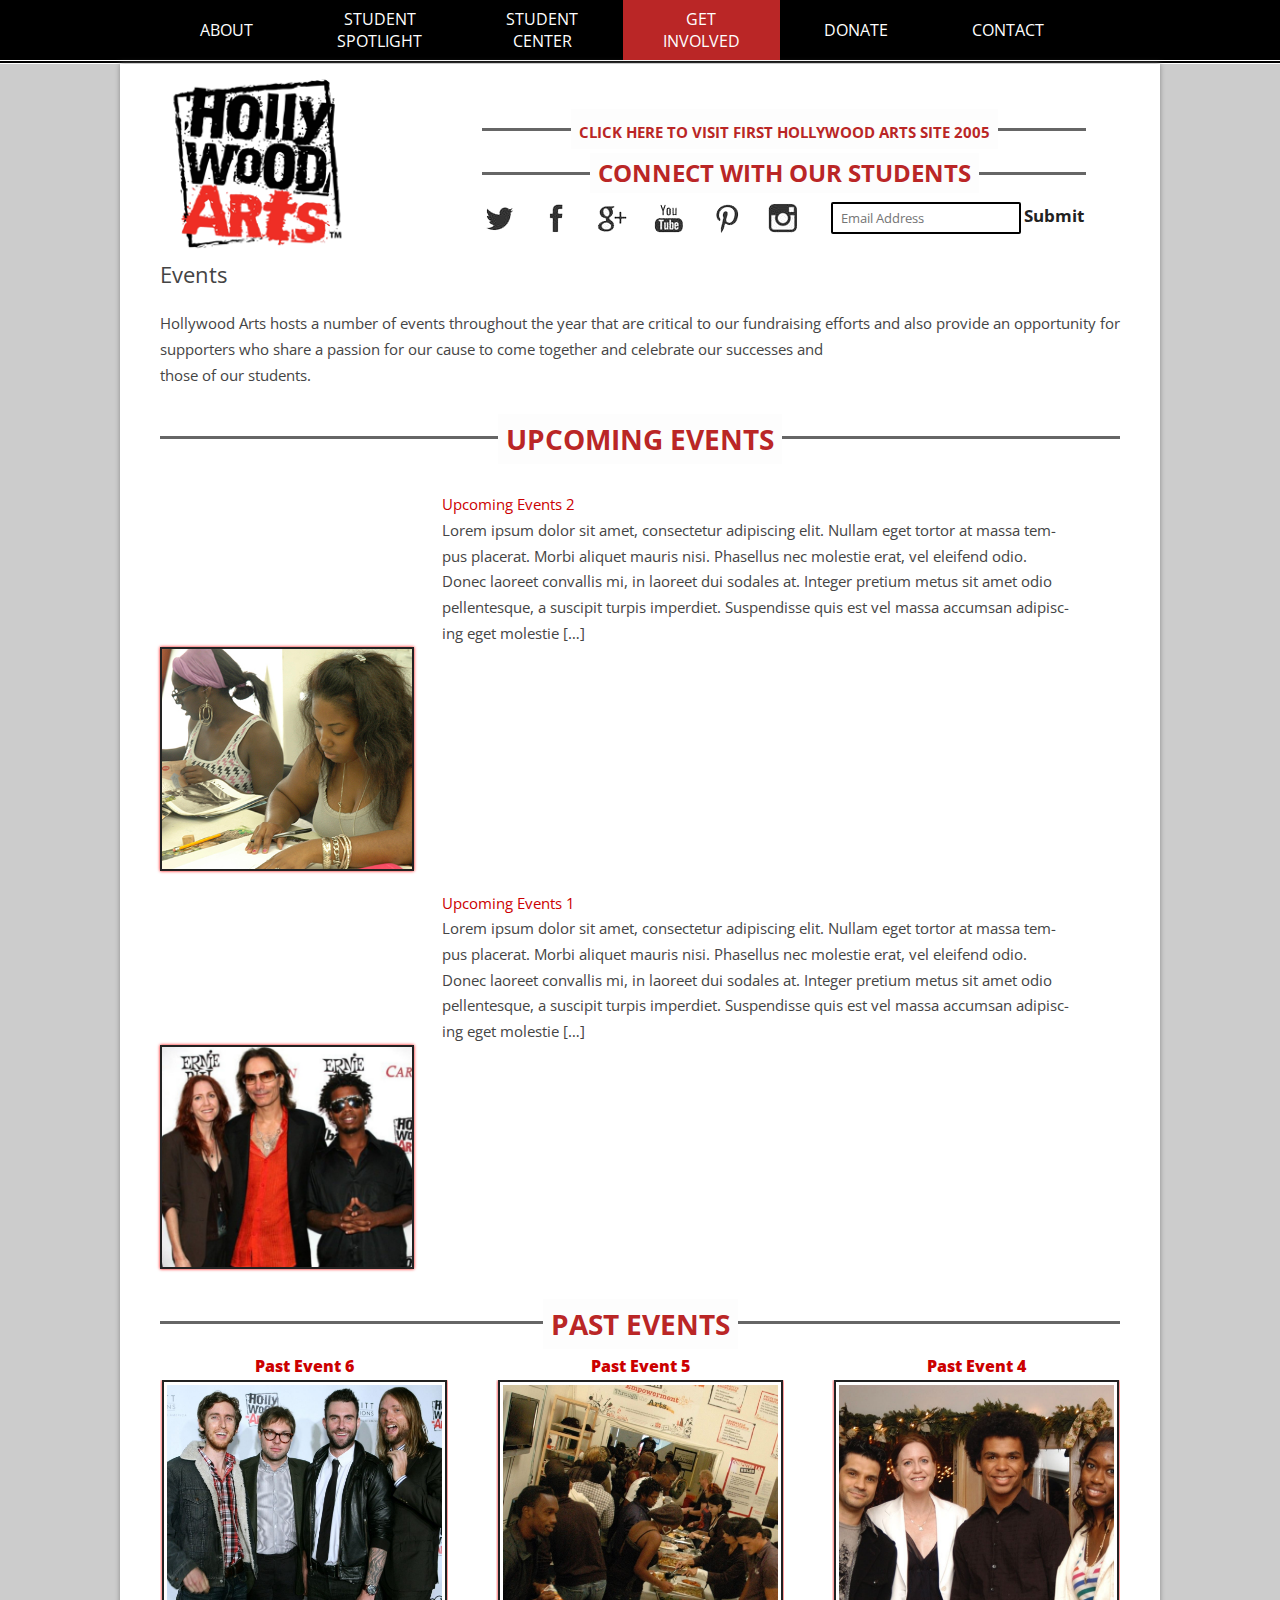
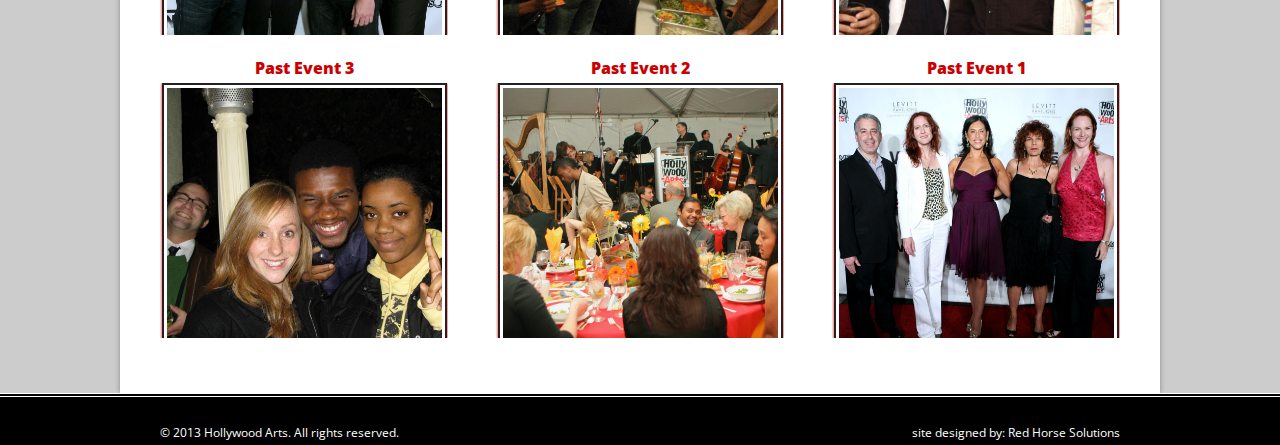
<file: events.html>
<!DOCTYPE html>

<html lang="en-US">

  <head>

    <link href="/web/20150226102515im_/http://www.hollywood-arts.org/wp-content/uploads/2014/05/fav-ico.png" rel="shortcut icon">
    <meta charset="UTF-8">
    <meta content="width=device-width" name="viewport">
    <title>
      Events | Hollywood Arts
    </title>
    <link href="http://gmpg.org/xfn/11" rel="profile">
    <link href="http://www.hollywood-arts.org/xmlrpc.php" rel="pingback">
    
    <link href="http://www.hollywood-arts.org/feed/" rel="alternate" title="Hollywood Arts » Feed" type="application/rss+xml">
    <link href="http://www.hollywood-arts.org/comments/feed/" rel="alternate" title="Hollywood Arts » Comments Feed" type="application/rss+xml">
    <link href="./assets/css/esu-styles.css" id="esu_style_url-css" media="all" rel="stylesheet" type="text/css">
    <link href="./assets/css/nextgen_gallery_related_images.css" id="nextgen_gallery_related_images-css" media="all" rel="stylesheet" type="text/css">
    <link href="./assets/css/settings.css" id="rs-plugin-settings-css" media="all" rel="stylesheet" type="text/css">
    <style type="text/css">
    .tp-caption a {
    color:#ff7302;
    text-shadow:none;
    -webkit-transition:all 0.2s ease-out;
    -moz-transition:all 0.2s ease-out;
    -o-transition:all 0.2s ease-out;
    -ms-transition:all 0.2s ease-out;
    }

    .tp-caption a:hover {
    color:#ffa902;
    }
    </style>
    <link href="./assets/css/captions.css" id="rs-plugin-captions-css" media="all" rel="stylesheet" type="text/css">
    <link href="http://fonts.googleapis.com/css?family=Open+Sans:400italic,700italic,400,700&amp;subset=latin,latin-ext" id="twentytwelve-fonts-css" media="all" rel="stylesheet" type="text/css">
    <link href="./assets/css/style.css" id="twentytwelve-style-css" media="all" rel="stylesheet" type="text/css">
    
    <link href="./assets/css/jquery.fancybox-1.3.6.pack.css" id="fancybox-css" media="screen" rel="stylesheet" type="text/css">
    <link href="./assets/css/colorbox.css" id="lightboxStyle-css" media="screen" rel="stylesheet" type="text/css">
    <script type="text/javascript">
    /* <![CDATA[ */
    var photocrati_ajax = {"url":"https:\/\/web.archive.org\/web\/20150226102504\/http:\/\/www.hollywood-arts.org\/photocrati_ajax","wp_home_url":"https:\/\/web.archive.org\/web\/20150226102504\/http:\/\/www.hollywood-arts.org","wp_site_url":"https:\/\/web.archive.org\/web\/20150226102504\/http:\/\/www.hollywood-arts.org","wp_root_url":"https:\/\/web.archive.org\/web\/20150226102504\/http:\/\/www.hollywood-arts.org","wp_plugins_url":"https:\/\/web.archive.org\/web\/20150226102504\/http:\/\/www.hollywood-arts.org\/wp-content\/plugins","wp_content_url":"https:\/\/web.archive.org\/web\/20150226102504\/http:\/\/www.hollywood-arts.org\/wp-content","wp_includes_url":"https:\/\/web.archive.org\/web\/20150226102504\/http:\/\/www.hollywood-arts.org\/wp-includes\/"};
    /* ]]> */
    </script>
    <script src="./assets/js/ajax.js" type="text/javascript"></script>
    <script src="./assets/js/jquery.js" type="text/javascript"></script>
    <script src="./assets/js/jquery-migrate.min.js" type="text/javascript"></script>
    <script src="./assets/js/persist.js" type="text/javascript"></script>
    <script src="./assets/js/store.js" type="text/javascript"></script>
    <script src="./assets/js/ngg_store.js" type="text/javascript"></script>
    <script src="./assets/js/lightbox_context.js" type="text/javascript"></script>
    <script src="./assets/js/jquery.themepunch.plugins.min.js" type="text/javascript"></script>
    <script src="./assets/js/jquery.themepunch.revolution.min.js" type="text/javascript"></script>

    <link href="http://www.hollywood-arts.org/xmlrpc.php?rsd" rel="EditURI" title="RSD" type="application/rsd+xml">
    <link href="http://www.hollywood-arts.org/wp-includes/wlwmanifest.xml" rel="wlwmanifest" type="application/wlwmanifest+xml">
    <meta content="WordPress 4.0.1" name="generator">
    <link href="http://www.hollywood-arts.org/about/" rel="canonical">
    <link href="http://www.hollywood-arts.org/?p=62" rel="shortlink">
    <script type="text/javascript">
                /* Easy Sign Up Plugin */
                var esu_err_colors = {'background-color': 'red','color':'white'};
                var esu_good_colors = {'background-color': '#F5F5DC','color':'#FFD797'};
                var esu_err_css = {'top':0,'left':0,'right':0,'width':'100%','position':'fixed'};
                var esu_required_txt = ' Required';
                var esu_not_valid_txt = ' Not Valid';
                var esu_show_bar = true;
    </script><!-- <meta name="NextGEN" version="2.0.66.29" /> -->

    <style type="text/css">
    .recentcomments a{display:inline !important;padding:0 !important;margin:0 !important;}
    </style>
    <style id="custom-background-css" type="text/css">
    body.custom-background { background-color: #cccccc; }
    </style><!-- Easy Columns 2.1.1 by Pat Friedl http://www.patrickfriedl.com -->
    <link href="./assets/css/easy-columns.css" media="screen, projection" rel="stylesheet" type="text/css"><!-- Easy FancyBox 1.5.6 using FancyBox 1.3.6 - RavanH (http://status301.net/wordpress-plugins/easy-fancybox/) -->

    <script type="text/javascript">
    /* <![CDATA[ */
    var fb_timeout = null;
    var fb_opts = { 'overlayShow' : true, 'hideOnOverlayClick' : true, 'showCloseButton' : true, 'centerOnScroll' : true, 'enableEscapeButton' : true, 'autoScale' : true };
    var easy_fancybox_handler = function(){
    /* IMG */
    var fb_IMG_select = 'a[href*=".jpg"]:not(.nofancybox), area[href*=".jpg"]:not(.nofancybox), a[href*=".jpeg"]:not(.nofancybox), area[href*=".jpeg"]:not(.nofancybox), a[href*=".png"]:not(.nofancybox), area[href*=".png"]:not(.nofancybox)';
    jQuery(fb_IMG_select).addClass('fancybox');
    var fb_IMG_sections = jQuery('div.gallery');
    fb_IMG_sections.each(function() { jQuery(this).find(fb_IMG_select).attr('rel', 'gallery-' + fb_IMG_sections.index(this)); });
    jQuery('a.fancybox, area.fancybox, li.fancybox a:not(li.nofancybox a)').fancybox( jQuery.extend({}, fb_opts, { 'transitionIn' : 'elastic', 'easingIn' : 'easeOutBack', 'transitionOut' : 'elastic', 'easingOut' : 'easeInBack', 'opacity' : false, 'hideOnContentClick' : false, 'titleShow' : true, 'titlePosition' : 'over', 'titleFromAlt' : true, 'showNavArrows' : true, 'enableKeyboardNav' : true, 'cyclic' : false }) );
    /* Inline */
    jQuery('a.fancybox-inline, area.fancybox-inline, li.fancybox-inline a:not(li.nofancybox-inline a)').fancybox( jQuery.extend({}, fb_opts, { 'type' : 'inline', 'autoDimensions' : true, 'scrolling' : 'no', 'easingIn' : 'easeOutBack', 'easingOut' : 'easeInBack', 'opacity' : false, 'hideOnContentClick' : false }) );
    /* PDF */
    jQuery('a[href*=".pdf"]:not(.nofancybox), area[href*=".pdf"]:not(.nofancybox)').addClass('fancybox-pdf');
    jQuery('a.fancybox-pdf, area.fancybox-pdf, li.fancybox-pdf a:not(li.nofancybox a)').fancybox( jQuery.extend({}, fb_opts, { 'type' : 'html', 'width' : '90%', 'height' : '90%', 'padding' : 10, 'titleShow' : false, 'titlePosition' : 'float', 'titleFromAlt' : true, 'autoDimensions' : false, 'scrolling' : 'no', 'onStart' : function(selectedArray, selectedIndex, selectedOpts) { selectedOpts.content = '<embed src="' + selectedArray[selectedIndex].href + '#toolbar=1&navpanes=0&nameddest=self&page=1&view=FitH,0&zoom=80,0,0" type="application/pdf" height="100%" width="100%" />' } }) );
    /* SVG */
    jQuery('a[href$=".svg"]:not(.nofancybox), area[href$=".svg"]:not(.nofancybox)').addClass('fancybox-svg');
    jQuery('a.fancybox-svg, area.fancybox-svg, li.fancybox-svg a:not(li.nofancybox a)').fancybox( jQuery.extend({}, fb_opts, { 'type' : 'svg', 'width' : 680, 'height' : 495, 'padding' : 0, 'titleShow' : false, 'titlePosition' : 'float', 'titleFromAlt' : true, 'svg' : {'wmode':'opaque','allowfullscreen':true} }) );
    /* YouTube */
    jQuery('a[href*="youtube.com/watch"]:not(.nofancybox), area[href*="youtube.com/watch"]:not(.nofancybox)').addClass('fancybox-youtube');
    jQuery('a[href*="youtu.be/"]:not(.nofancybox), area[href*="youtu.be/"]:not(.nofancybox)').addClass('fancybox-youtube');
    jQuery('a.fancybox-youtube, area.fancybox-youtube, li.fancybox-youtube a:not(li.nofancybox a)').fancybox( jQuery.extend({}, fb_opts, { 'type' : 'iframe', 'width' : 640, 'height' : 360, 'padding' : 0, 'titleShow' : false, 'titlePosition' : 'float', 'titleFromAlt' : true, 'onStart' : function(selectedArray, selectedIndex, selectedOpts) { selectedOpts.href = selectedArray[selectedIndex].href.replace(new RegExp('youtu.be', 'i'), 'www.youtube.com/embed').replace(new RegExp('watch\\?(.*)v=([a-z0-9\_\-]+)(&|\\?)?(.*)', 'i'), 'embed/$2?$1$4') } }) );
    /* Vimeo */
    jQuery('a[href*="vimeo.com/"]:not(.nofancybox), area[href*="vimeo.com/"]:not(.nofancybox)').addClass('fancybox-vimeo');
    jQuery('a.fancybox-vimeo, area.fancybox-vimeo, li.fancybox-vimeo a:not(li.nofancybox a)').fancybox( jQuery.extend({}, fb_opts, { 'type' : 'iframe', 'width' : 500, 'height' : 281, 'padding' : 0, 'titleShow' : false, 'titlePosition' : 'float', 'titleFromAlt' : true, 'onStart' : function(selectedArray, selectedIndex, selectedOpts) { selectedOpts.href = selectedArray[selectedIndex].href.replace(new RegExp('http://(www\.)?vimeo\.com/([0-9]+)(&|\\?)?(.*)', 'i'), 'http://player.vimeo.com/video/$2?$4') } }) );
    /* iFrame */
    jQuery('a.fancybox-iframe, area.fancybox-iframe, li.fancybox-iframe a:not(li.nofancybox a)').fancybox( jQuery.extend({}, fb_opts, { 'type' : 'iframe', 'scrolling' : 'auto', 'width' : '70%', 'height' : '90%', 'padding' : 0, 'titleShow' : false, 'titlePosition' : 'float', 'titleFromAlt' : true }) );
    /* Auto-click */ 
    jQuery('#fancybox-auto').trigger('click');
    }
    /* ]]> */
    </script>
    <style type="text/css">
    .fancybox-hidden{display:none}.rtl #fancybox-left{left:auto;right:0px}.rtl #fancybox-right{left:0px;right:auto}.rtl #fancybox-right-ico{background-position:-40px -30px}.rtl #fancybox-left-ico{background-position:-40px -60px}.rtl .fancybox-title-over{text-align:right}.rtl #fancybox-left-ico,.rtl #fancybox-right-ico{right:-9999px}.rtl #fancybox-right:hover span{right:auto;left:20px}.rtl #fancybox-left:hover span{right:20px}#fancybox-img{max-width:none;max-height:none}
    #fancybox-outer{background-color:#fff}
    #fancybox-content{border-color:#fff}
    #fancybox-content{color:inherit}
    </style>
    
  </head>
  <body class="page page-id-288 page-template page-template-page-templatesfull-width-php custom-background full-width custom-font-enabled single-author">
   
    <div id="top-nav">
        <div class="hfeed site" id="page">
          <nav class="main-navigation" id="site-navigation" role="navigation">
            <h3 class="menu-toggle">
              Menu
            </h3>
            <a class="assistive-text" href="#content" title="Skip to content">Skip to content</a>
            <div class="menu-menu-1-container">
              <ul class="nav-menu" id="menu-menu-1">
                <li class="oneline menu-item menu-item-type-post_type menu-item-object-page menu-item-has-children menu-item-77" id="menu-item-77">
                    <a href="./about.html">About</a>
                  <ul class="sub-menu">
                    <li class="menu-item menu-item-type-post_type menu-item-object-page menu-item-494" id="menu-item-494">
                      <a href="./about.html">About</a>
                    </li>

                    <li class="menu-item menu-item-type-post_type menu-item-object-page menu-item-494" id="menu-item-494">
                      <a href="./leadership.html">Leadership</a>
                    </li>
  
                    <li class="menu-item menu-item-type-post_type menu-item-object-page menu-item-492" id="menu-item-492">
                      <a href="./what-we-teach.html">What We Teach</a>
                    </li>
  
                    <li class="menu-item menu-item-type-post_type menu-item-object-page menu-item-493" id="menu-item-493">
                      <a href="./educational-principles.html">Educational Principles</a>
                    </li>
                  </ul>
                </li>
  
                <li class="menu-item menu-item-type-post_type menu-item-object-page menu-item-127" id="menu-item-127">
                  <a href="./student-spotlight.html">Student<br>
                  Spotlight</a>
                </li>
  
                <li class="menu-item menu-item-type-post_type menu-item-object-page menu-item-139" id="menu-item-139">
                  <a href="./student-center.html">Student<br>
                  Center</a>
                </li>
  
                <li class="menu-item menu-item-type-post_type menu-item-object-page current-menu-item page_item page-item-163 current_page_item menu-item-has-children menu-item-178" id="menu-item-178">
                  <a href="./get-involved.html">Get<br>
                  Involved</a>
                  <ul class="sub-menu">
                    <li class="menu-item menu-item-type-post_type menu-item-object-page menu-item-496" id="menu-item-496">
                      <a href="./get-involved.html">Get Involved</a>
                    </li>
                    
                    <li class="menu-item menu-item-type-post_type menu-item-object-page menu-item-496" id="menu-item-496">
                      <a href="./teaching.html">Teaching</a>
                    </li>
  
                    <li class="menu-item menu-item-type-post_type menu-item-object-page menu-item-497" id="menu-item-497">
                      <a href="./volunteer.html">Volunteer</a>
                    </li>
  
                    <li class="menu-item menu-item-type-post_type menu-item-object-page menu-item-495" id="menu-item-495">
                      <a href="./events.html">Events</a>
                    </li>
                  </ul>
                </li>
  
                <li class="oneline menu-item menu-item-type-post_type menu-item-object-page menu-item-193" id="menu-item-193">
                  <a href="./donate.html">Donate</a>
                </li>
  
                <li class="oneline menu-item menu-item-type-post_type menu-item-object-page menu-item-162" id="menu-item-162">
                  <a href="./contact.html">Contact</a>
                </li>
              </ul>
            </div>
          </nav>
          <!-- #site-navigation -->
        </div>
      </div>

    <div class="hfeed site" id="page">
      <header class="site-header" id="masthead" role="banner">
        <div id="logo">
          <a href="./index.html" rel="home" title="Hollywood Arts"><img src="./assets/images/hollywood_arts_logo.png"></a>
        </div>

        <div id="head-right">

          <div class="title-separator no-margin">
            <h6 class="text shift text-special">
              <a href="https://hollywoodarts2005.org/" target="_blank" class="original-site">CLICK HERE TO VISIT FIRST HOLLYWOOD ARTS SITE 2005</a>
            </h6>
            <hr>
          </div>
          
          <div class="title-separator">
            <h6 class="text shift text-special">
              CONNECT WITH OUR STUDENTS
            </h6>

            <hr>
          </div>

          <div class="top-socials">
            <div class="top-social">
              <a href="http://twitter.com/HollywoodArts01" target="_blank"><img src="./assets/images/s-tw.png"></a>
            </div>

            <div class="top-social">
              <a href="http://www.facebook.com/pages/Los-Angeles-CA/Hollywood-Arts/10459751565?ref=ts" target="_blank"><img src="./assets/images/s-fb.png"></a>
            </div>

            <div class="top-social">
              <a href="https://plus.google.com/102989237214931143264/" target="_blank"><img src="./assets/images/s-gp.png"></a>
            </div>

            <div class="top-social">
              <a href="http://www.youtube.com/user/hollywoodarts" target="_blank"><img src="./assets/images/s-yt.png"></a>
            </div>

            <div class="top-social">
              <a href="#" target="_blank"><img src="./assets/images/s-pi.png"></a>
            </div>

            <div class="top-social">
              <a href="#" target="_blank"><img src="./assets/images/s-ig.png"></a>
            </div>

            <div class="top-news">
              <form action="http://oi.vresp.com/?fid=950a4c51aa" method="post" onsubmit="window.open( 'http://www.verticalresponse.com', 'vr_optin_popup', 'scrollbars=yes,width=600,height=450' ); return true;" target="vr_optin_popup">
                <input name="email_address" placeholder="Email Address"> <input type="submit" value="Submit">
              </form>
            </div>
            <!-- .top-news -->
          </div>
        </div>
        <!--
        <hgroup>
            <h1 class="site-title"><a href="http://www.hollywood-arts.org/" title="Hollywood Arts" rel="home">Hollywood Arts</a></h1>
            <h2 class="site-description"></h2>
        </hgroup>
-->

        <div class="clear">
        </div>
      </header>
      <!-- #masthead -->

      <div class="wrapper" id="main">
        <div class="site-content" id="primary">
          <div id="content" role="main">
            <article class="post-288 page type-page status-publish hentry" id="post-288">
              <header class="entry-header">
                <h1 class="entry-title">
                  Events
                </h1>
              </header>

              <div class="entry-content">
                <p>
                  Hollywood Arts hosts a number of events throughout the year that are critical to our fundraising efforts and also provide an opportunity for supporters who share a passion for our cause to come together and celebrate our successes and<br>
                  those of our students.
                </p>

                <div class="cont-title-separator1">
                  <h1 class="text shift text-special">
                    Upcoming Events
                  </h1>

                  <hr>

                  <div class="clear">
                  </div>
                </div>

                <div class="clear" style="margin-bottom: 24px;">
                </div>

                <div class="u-events">
                  <div class="cat-post">
                    <div class="cat-post-list">
                      <span class="cat-content"><span class="cat-post-title"><a href="http://www.hollywood-arts.org/upcoming-events-2/">Upcoming Events 2</a></span><span class="cat-post-excerpt">Lorem ipsum dolor sit amet, consectetur adipiscing elit. Nullam eget tortor at massa tempus placerat. Morbi aliquet mauris nisi. Phasellus nec molestie erat, vel eleifend odio. Donec laoreet convallis mi, in laoreet dui sodales at. Integer pretium metus sit amet odio pellentesque, a suscipit turpis imperdiet. Suspendisse quis est vel massa accumsan adipiscing eget molestie [&hellip;]</span></span>
                      <div class="clear">
                      </div>
                      <span class="cat-post-images"><img alt="enrolment" class="attachment-post-thumbnail wp-post-image" height="407" src="./assets/images/enrolment.jpg" width="407"></span>
                      <div class="clear">
                      </div>
                    </div>

                    <div class="cat-post-list">
                      <span class="cat-content"><span class="cat-post-title"><a href="http://www.hollywood-arts.org/upcoming-events-1/">Upcoming Events 1</a></span><span class="cat-post-excerpt">Lorem ipsum dolor sit amet, consectetur adipiscing elit. Nullam eget tortor at massa tempus placerat. Morbi aliquet mauris nisi. Phasellus nec molestie erat, vel eleifend odio. Donec laoreet convallis mi, in laoreet dui sodales at. Integer pretium metus sit amet odio pellentesque, a suscipit turpis imperdiet. Suspendisse quis est vel massa accumsan adipiscing eget molestie [&hellip;]</span></span>
                      <div class="clear">
                      </div>
                      <span class="cat-post-images"><img alt="sample-upcoming" class="attachment-post-thumbnail wp-post-image" height="468" src="./assets/images/Event 7.jpg" width="624"></span>
                      <div class="clear">
                      </div>
                    </div>
                  </div>

                  <div class="clear">
                  </div>
                </div>

                <div class="clear">
                </div>

                <div class="cont-title-separator1">
                  <h1 class="text shift text-special">
                    Past Events
                  </h1>

                  <hr>

                  <div class="clear" style="margin-bottom: 24px;">
                  </div>
                </div>

                <div class="p-events">
                  <div class="cat-post">
                    <div class="cat-post-list">
                      <span class="cat-content"><span class="cat-post-title"><a href="http://www.hollywood-arts.org/past-event-6/">Past Event 6</a></span></span>
                      <div class="clear">
                      </div>
                      <span class="cat-post-images"><img alt="sample-upcoming" class="attachment-post-thumbnail wp-post-image" height="468" src="./assets/images/Event 6.jpg" width="624"></span>
                      <div class="clear">
                      </div>
                    </div>

                    <div class="cat-post-list">
                      <span class="cat-content"><span class="cat-post-title"><a href="http://www.hollywood-arts.org/past-event-5/">Past Event 5</a></span></span>
                      <div class="clear">
                      </div>
                      <span class="cat-post-images"><img alt="sample-upcoming" class="attachment-post-thumbnail wp-post-image" height="468" src="./assets/images/Event 5.jpg" width="624"></span>
                      <div class="clear">
                      </div>
                    </div>

                    <div class="cat-post-list">
                      <span class="cat-content"><span class="cat-post-title"><a href="http://www.hollywood-arts.org/past-event-4/">Past Event 4</a></span></span>
                      <div class="clear">
                      </div>
                      <span class="cat-post-images"><img alt="sample-upcoming" class="attachment-post-thumbnail wp-post-image" height="468" src="./assets/images/Event 4.jpg" width="624"></span>
                      <div class="clear">
                      </div>
                    </div>

                    <div class="cat-post-list">
                      <span class="cat-content"><span class="cat-post-title"><a href="http://www.hollywood-arts.org/past-event-3/">Past Event 3</a></span></span>
                      <div class="clear">
                      </div>
                      <span class="cat-post-images"><img alt="sample-upcoming" class="attachment-post-thumbnail wp-post-image" height="468" src="./assets/images/Event 3.jpg" width="624"></span>
                      <div class="clear">
                      </div>
                    </div>

                    <div class="cat-post-list">
                      <span class="cat-content"><span class="cat-post-title"><a href="http://www.hollywood-arts.org/past-event-2/">Past Event 2</a></span></span>
                      <div class="clear">
                      </div>
                      <span class="cat-post-images"><img alt="sample-upcoming" class="attachment-post-thumbnail wp-post-image" height="468" src="./assets/images/Event 2.png" width="624"></span>
                      <div class="clear">
                      </div>
                    </div>

                    <div class="cat-post-list">
                      <span class="cat-content"><span class="cat-post-title"><a href="http://www.hollywood-arts.org/past-event-1/">Past Event 1</a></span></span>
                      <div class="clear">
                      </div>
                      <span class="cat-post-images"><img alt="sample-upcoming" class="attachment-post-thumbnail wp-post-image" height="468" src="./assets/images/event 1.jpg" width="624"></span>
                      <div class="clear">
                      </div>
                    </div>
                  </div>

                  <div class="clear">
                  </div>
                </div>
              </div>
              <!-- .entry-content -->

              <footer class="entry-meta">
              </footer>
              <!-- .entry-meta -->
            </article>
            <!-- #post -->

            <div class="comments-area" id="comments">
            </div>
            <!-- #comments .comments-area -->
          </div>
          <!-- #content -->
        </div>
        <!-- #primary -->
      </div>
      <!-- #main .wrapper -->
    </div>
    <!-- #page -->

    <div id="footer-bg">
      <div class="hfeed site" id="page">
        <footer id="colophon" role="contentinfo">
          <div class="footer-left">
            © 2013 <a href="http://www.hollywood-arts.org/" rel="home" title="Hollywood Arts">Hollywood Arts</a>. All rights reserved.
          </div>

          <div class="footer-right">
            site designed by: <a href="http://redhorsesolutions.com/" target="_blank">Red Horse Solutions</a>
          </div>
          <!--
        <div class="site-info">
                        <a href="http://wordpress.org/" title="Semantic Personal Publishing Platform">Proudly powered by WordPress</a>
        </div>
--><!-- .site-info -->
        </footer>
        <!-- #colophon -->
      </div>
      <!-- #page -->
    </div>
    <!-- ngg_resource_manager_marker -->
    <script src="https://web.archive.org/web/20150226102515js_/http://www.hollywood-arts.org/wp-content/plugins/easy-sign-up/js/esu-validate.js?ver=3.2" type="text/javascript">
    </script> 
    <script src="https://web.archive.org/web/20150226102515js_/http://www.hollywood-arts.org/wp-content/themes/twentytwelve/js/navigation.js?ver=20140711" type="text/javascript">
    </script> 
    <script src="https://web.archive.org/web/20150226102515js_/http://www.hollywood-arts.org/wp-content/plugins/lightbox-plus/js/jquery.colorbox.1.5.9.js?ver=1.5.9" type="text/javascript">
    </script> 
    <script src="https://web.archive.org/web/20150226102515js_/http://www.hollywood-arts.org/wp-content/plugins/easy-fancybox/fancybox/jquery.fancybox-1.3.6.pack.js?ver=1.5.6" type="text/javascript">
    </script> 
    <script src="https://web.archive.org/web/20150226102515js_/http://www.hollywood-arts.org/wp-content/plugins/easy-fancybox/jquery.easing.pack.js?ver=1.3" type="text/javascript">
    </script> 
    <script src="https://web.archive.org/web/20150226102515js_/http://www.hollywood-arts.org/wp-content/plugins/easy-fancybox/jquery.mousewheel.pack.js?ver=3.1.3" type="text/javascript">
    </script> <!-- Lightbox Plus Colorbox v2.7/1.5.9 - 2013.01.24 - Message: 1-->
    <script type="text/javascript">
    jQuery(document).ready(function($){
    $("a[rel*=lightbox]").colorbox({speed:0,width:false,height:false,innerWidth:false,innerHeight:false,initialWidth:false,initialHeight:false,maxWidth:false,maxHeight:false,scalePhotos:false,opacity:0,preloading:false,current:" {current}  {total}",previous:"",next:"",close:"",overlayClose:false,loop:false,scrolling:false,escKey:false,arrowKey:false,top:false,right:false,bottom:false,left:false});
    $(".lbp_secondary").colorbox({speed:300,innerWidth:"50%",innerHeight:"50%",initialWidth:"30%",initialHeight:"40%",maxWidth:"90%",maxHeight:"90%",opacity:0.8,iframe:true});
    $(".lbp-inline-link-1").colorbox({transition:"fade", speed:"300", width:"650px", height:"380px", innerWidth:false, innerHeight:false, maxWidth:"650px", maxHeight:"380px", top:false, right:false, bottom:false, left:false, fixed:false, open:false, opacity:"0.8", inline:true, href:"#lbp-inline-href-1"});
    $(".lbp-inline-link-2").colorbox({transition:"fade", speed:"300", width:"650px", height:"380px", innerWidth:false, innerHeight:false, maxWidth:"650px", maxHeight:"380px", top:false, right:false, bottom:false, left:false, fixed:false, open:false, opacity:"0.8", inline:true, href:"#lbp-inline-href-2"});
    $(".lbp-inline-link-3").colorbox({transition:"fade", speed:"300", width:"650px", height:"380px", innerWidth:false, innerHeight:false, maxWidth:"650px", maxHeight:"380px", top:false, right:false, bottom:false, left:false, fixed:false, open:false, opacity:"0.8", inline:true, href:"#lbp-inline-href-3"});
    $(".lbp-inline-link-4").colorbox({transition:"fade", speed:"300", width:"650px", height:"380px", innerWidth:false, innerHeight:false, maxWidth:"650px", maxHeight:"380px", top:false, right:false, bottom:false, left:false, fixed:false, open:false, opacity:"0.8", inline:true, href:"#lbp-inline-href-4"});
    $(".lbp-inline-link-5").colorbox({transition:"fade", speed:"300", width:"650px", height:"380px", innerWidth:false, innerHeight:false, maxWidth:"650px", maxHeight:"380px", top:false, right:false, bottom:false, left:false, fixed:false, open:false, opacity:"0.8", inline:true, href:"#lbp-inline-href-5"});
    $(".lbp-inline-link-6").colorbox({transition:"fade", speed:"300", width:"650px", height:"380px", innerWidth:false, innerHeight:false, maxWidth:"650px", maxHeight:"380px", top:false, right:false, bottom:false, left:false, fixed:false, open:false, opacity:"0", inline:true, href:"#lbp-inline-href-6"});
    $(".lbp-inline-link-7").colorbox({transition:"elastic", speed:"0", width:"80%", height:"80%", innerWidth:false, innerHeight:false, maxWidth:"80%", maxHeight:"80%", top:false, right:false, bottom:false, left:false, fixed:false, open:false, opacity:"0", inline:true, href:"#lbp-inline-href-7"});
    $(".lbp-inline-link-8").colorbox({transition:"elastic", speed:"0", width:"80%", height:"80%", innerWidth:false, innerHeight:false, maxWidth:"80%", maxHeight:"80%", top:false, right:false, bottom:false, left:false, fixed:false, open:false, opacity:"0", inline:true, href:"#lbp-inline-href-8"});
    $(".lbp-inline-link-9").colorbox({transition:"elastic", speed:"0", width:"80%", height:"80%", innerWidth:false, innerHeight:false, maxWidth:"80%", maxHeight:"80%", top:false, right:false, bottom:false, left:false, fixed:false, open:false, opacity:"0", inline:true, href:"#lbp-inline-href-9"});
    $(".lbp-inline-link-10").colorbox({transition:"elastic", speed:"0", width:"80%", height:"80%", innerWidth:false, innerHeight:false, maxWidth:"80%", maxHeight:"80%", top:false, right:false, bottom:false, left:false, fixed:false, open:false, opacity:"0", inline:true, href:"#lbp-inline-href-10"});
    });
    </script> 
    <script type="text/javascript">
    jQuery(document).on('ready post-load', easy_fancybox_handler );
    </script>
    
  </body>
</html>
</file>
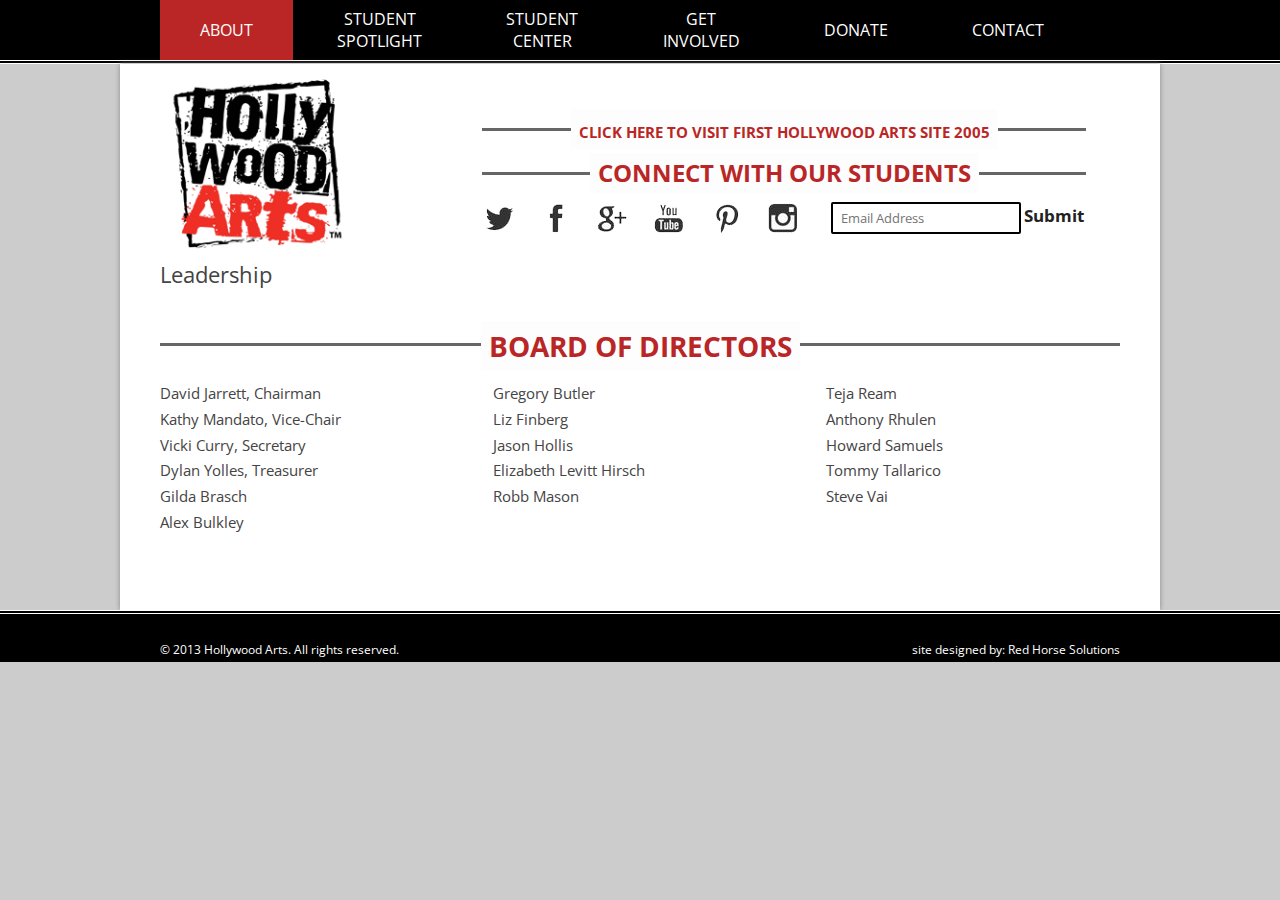
<file: leadership.html>
<!DOCTYPE html>

<html lang="en-US">

  <head>

    <link href="/web/20150225171416im_/http://www.hollywood-arts.org/wp-content/uploads/2014/05/fav-ico.png" rel="shortcut icon">
    <meta charset="UTF-8">
    <meta content="width=device-width" name="viewport">
    <title>
      Leadership | Hollywood Arts
    </title>
    <link href="http://gmpg.org/xfn/11" rel="profile">
    <link href="http://www.hollywood-arts.org/xmlrpc.php" rel="pingback">
    
    <link href="http://www.hollywood-arts.org/feed/" rel="alternate" title="Hollywood Arts » Feed" type="application/rss+xml">
    <link href="http://www.hollywood-arts.org/comments/feed/" rel="alternate" title="Hollywood Arts » Comments Feed" type="application/rss+xml">
    <link href="./assets/css/esu-styles.css" id="esu_style_url-css" media="all" rel="stylesheet" type="text/css">
    <link href="./assets/css/nextgen_gallery_related_images.css" id="nextgen_gallery_related_images-css" media="all" rel="stylesheet" type="text/css">
    <link href="./assets/css/settings.css" id="rs-plugin-settings-css" media="all" rel="stylesheet" type="text/css">
    <style type="text/css">
    .tp-caption a {
    color:#ff7302;
    text-shadow:none;
    -webkit-transition:all 0.2s ease-out;
    -moz-transition:all 0.2s ease-out;
    -o-transition:all 0.2s ease-out;
    -ms-transition:all 0.2s ease-out;
    }

    .tp-caption a:hover {
    color:#ffa902;
    }
    </style>
    <link href="./assets/css/captions.css" id="rs-plugin-captions-css" media="all" rel="stylesheet" type="text/css">
    <link href="http://fonts.googleapis.com/css?family=Open+Sans:400italic,700italic,400,700&amp;subset=latin,latin-ext" id="twentytwelve-fonts-css" media="all" rel="stylesheet" type="text/css">
    <link href="./assets/css/style.css" id="twentytwelve-style-css" media="all" rel="stylesheet" type="text/css">
    
    <link href="./assets/css/jquery.fancybox-1.3.6.pack.css" id="fancybox-css" media="screen" rel="stylesheet" type="text/css">
    <link href="./assets/css/colorbox.css" id="lightboxStyle-css" media="screen" rel="stylesheet" type="text/css">
    <script type="text/javascript">
    /* <![CDATA[ */
    var photocrati_ajax = {"url":"https:\/\/web.archive.org\/web\/20150226102504\/http:\/\/www.hollywood-arts.org\/photocrati_ajax","wp_home_url":"https:\/\/web.archive.org\/web\/20150226102504\/http:\/\/www.hollywood-arts.org","wp_site_url":"https:\/\/web.archive.org\/web\/20150226102504\/http:\/\/www.hollywood-arts.org","wp_root_url":"https:\/\/web.archive.org\/web\/20150226102504\/http:\/\/www.hollywood-arts.org","wp_plugins_url":"https:\/\/web.archive.org\/web\/20150226102504\/http:\/\/www.hollywood-arts.org\/wp-content\/plugins","wp_content_url":"https:\/\/web.archive.org\/web\/20150226102504\/http:\/\/www.hollywood-arts.org\/wp-content","wp_includes_url":"https:\/\/web.archive.org\/web\/20150226102504\/http:\/\/www.hollywood-arts.org\/wp-includes\/"};
    /* ]]> */
    </script>
    <script src="./assets/js/ajax.js" type="text/javascript"></script>
    <script src="./assets/js/jquery.js" type="text/javascript"></script>
    <script src="./assets/js/jquery-migrate.min.js" type="text/javascript"></script>
    <script src="./assets/js/persist.js" type="text/javascript"></script>
    <script src="./assets/js/store.js" type="text/javascript"></script>
    <script src="./assets/js/ngg_store.js" type="text/javascript"></script>
    <script src="./assets/js/lightbox_context.js" type="text/javascript"></script>
    <script src="./assets/js/jquery.themepunch.plugins.min.js" type="text/javascript"></script>
    <script src="./assets/js/jquery.themepunch.revolution.min.js" type="text/javascript"></script>

    <link href="http://www.hollywood-arts.org/xmlrpc.php?rsd" rel="EditURI" title="RSD" type="application/rsd+xml">
    <link href="http://www.hollywood-arts.org/wp-includes/wlwmanifest.xml" rel="wlwmanifest" type="application/wlwmanifest+xml">
    <meta content="WordPress 4.0.1" name="generator">
    <link href="http://www.hollywood-arts.org/about/" rel="canonical">
    <link href="http://www.hollywood-arts.org/?p=62" rel="shortlink">
    <script type="text/javascript">
                /* Easy Sign Up Plugin */
                var esu_err_colors = {'background-color': 'red','color':'white'};
                var esu_good_colors = {'background-color': '#F5F5DC','color':'#FFD797'};
                var esu_err_css = {'top':0,'left':0,'right':0,'width':'100%','position':'fixed'};
                var esu_required_txt = ' Required';
                var esu_not_valid_txt = ' Not Valid';
                var esu_show_bar = true;
    </script><!-- <meta name="NextGEN" version="2.0.66.29" /> -->

    <style type="text/css">
    .recentcomments a{display:inline !important;padding:0 !important;margin:0 !important;}
    </style>
    <style id="custom-background-css" type="text/css">
    body.custom-background { background-color: #cccccc; }
    </style><!-- Easy Columns 2.1.1 by Pat Friedl http://www.patrickfriedl.com -->
    <link href="./assets/css/easy-columns.css" media="screen, projection" rel="stylesheet" type="text/css"><!-- Easy FancyBox 1.5.6 using FancyBox 1.3.6 - RavanH (http://status301.net/wordpress-plugins/easy-fancybox/) -->

    <script type="text/javascript">
    /* <![CDATA[ */
    var fb_timeout = null;
    var fb_opts = { 'overlayShow' : true, 'hideOnOverlayClick' : true, 'showCloseButton' : true, 'centerOnScroll' : true, 'enableEscapeButton' : true, 'autoScale' : true };
    var easy_fancybox_handler = function(){
    /* IMG */
    var fb_IMG_select = 'a[href*=".jpg"]:not(.nofancybox), area[href*=".jpg"]:not(.nofancybox), a[href*=".jpeg"]:not(.nofancybox), area[href*=".jpeg"]:not(.nofancybox), a[href*=".png"]:not(.nofancybox), area[href*=".png"]:not(.nofancybox)';
    jQuery(fb_IMG_select).addClass('fancybox');
    var fb_IMG_sections = jQuery('div.gallery');
    fb_IMG_sections.each(function() { jQuery(this).find(fb_IMG_select).attr('rel', 'gallery-' + fb_IMG_sections.index(this)); });
    jQuery('a.fancybox, area.fancybox, li.fancybox a:not(li.nofancybox a)').fancybox( jQuery.extend({}, fb_opts, { 'transitionIn' : 'elastic', 'easingIn' : 'easeOutBack', 'transitionOut' : 'elastic', 'easingOut' : 'easeInBack', 'opacity' : false, 'hideOnContentClick' : false, 'titleShow' : true, 'titlePosition' : 'over', 'titleFromAlt' : true, 'showNavArrows' : true, 'enableKeyboardNav' : true, 'cyclic' : false }) );
    /* Inline */
    jQuery('a.fancybox-inline, area.fancybox-inline, li.fancybox-inline a:not(li.nofancybox-inline a)').fancybox( jQuery.extend({}, fb_opts, { 'type' : 'inline', 'autoDimensions' : true, 'scrolling' : 'no', 'easingIn' : 'easeOutBack', 'easingOut' : 'easeInBack', 'opacity' : false, 'hideOnContentClick' : false }) );
    /* PDF */
    jQuery('a[href*=".pdf"]:not(.nofancybox), area[href*=".pdf"]:not(.nofancybox)').addClass('fancybox-pdf');
    jQuery('a.fancybox-pdf, area.fancybox-pdf, li.fancybox-pdf a:not(li.nofancybox a)').fancybox( jQuery.extend({}, fb_opts, { 'type' : 'html', 'width' : '90%', 'height' : '90%', 'padding' : 10, 'titleShow' : false, 'titlePosition' : 'float', 'titleFromAlt' : true, 'autoDimensions' : false, 'scrolling' : 'no', 'onStart' : function(selectedArray, selectedIndex, selectedOpts) { selectedOpts.content = '<embed src="' + selectedArray[selectedIndex].href + '#toolbar=1&navpanes=0&nameddest=self&page=1&view=FitH,0&zoom=80,0,0" type="application/pdf" height="100%" width="100%" />' } }) );
    /* SVG */
    jQuery('a[href$=".svg"]:not(.nofancybox), area[href$=".svg"]:not(.nofancybox)').addClass('fancybox-svg');
    jQuery('a.fancybox-svg, area.fancybox-svg, li.fancybox-svg a:not(li.nofancybox a)').fancybox( jQuery.extend({}, fb_opts, { 'type' : 'svg', 'width' : 680, 'height' : 495, 'padding' : 0, 'titleShow' : false, 'titlePosition' : 'float', 'titleFromAlt' : true, 'svg' : {'wmode':'opaque','allowfullscreen':true} }) );
    /* YouTube */
    jQuery('a[href*="youtube.com/watch"]:not(.nofancybox), area[href*="youtube.com/watch"]:not(.nofancybox)').addClass('fancybox-youtube');
    jQuery('a[href*="youtu.be/"]:not(.nofancybox), area[href*="youtu.be/"]:not(.nofancybox)').addClass('fancybox-youtube');
    jQuery('a.fancybox-youtube, area.fancybox-youtube, li.fancybox-youtube a:not(li.nofancybox a)').fancybox( jQuery.extend({}, fb_opts, { 'type' : 'iframe', 'width' : 640, 'height' : 360, 'padding' : 0, 'titleShow' : false, 'titlePosition' : 'float', 'titleFromAlt' : true, 'onStart' : function(selectedArray, selectedIndex, selectedOpts) { selectedOpts.href = selectedArray[selectedIndex].href.replace(new RegExp('youtu.be', 'i'), 'www.youtube.com/embed').replace(new RegExp('watch\\?(.*)v=([a-z0-9\_\-]+)(&|\\?)?(.*)', 'i'), 'embed/$2?$1$4') } }) );
    /* Vimeo */
    jQuery('a[href*="vimeo.com/"]:not(.nofancybox), area[href*="vimeo.com/"]:not(.nofancybox)').addClass('fancybox-vimeo');
    jQuery('a.fancybox-vimeo, area.fancybox-vimeo, li.fancybox-vimeo a:not(li.nofancybox a)').fancybox( jQuery.extend({}, fb_opts, { 'type' : 'iframe', 'width' : 500, 'height' : 281, 'padding' : 0, 'titleShow' : false, 'titlePosition' : 'float', 'titleFromAlt' : true, 'onStart' : function(selectedArray, selectedIndex, selectedOpts) { selectedOpts.href = selectedArray[selectedIndex].href.replace(new RegExp('http://(www\.)?vimeo\.com/([0-9]+)(&|\\?)?(.*)', 'i'), 'http://player.vimeo.com/video/$2?$4') } }) );
    /* iFrame */
    jQuery('a.fancybox-iframe, area.fancybox-iframe, li.fancybox-iframe a:not(li.nofancybox a)').fancybox( jQuery.extend({}, fb_opts, { 'type' : 'iframe', 'scrolling' : 'auto', 'width' : '70%', 'height' : '90%', 'padding' : 0, 'titleShow' : false, 'titlePosition' : 'float', 'titleFromAlt' : true }) );
    /* Auto-click */ 
    jQuery('#fancybox-auto').trigger('click');
    }
    /* ]]> */
    </script>
    <style type="text/css">
    .fancybox-hidden{display:none}.rtl #fancybox-left{left:auto;right:0px}.rtl #fancybox-right{left:0px;right:auto}.rtl #fancybox-right-ico{background-position:-40px -30px}.rtl #fancybox-left-ico{background-position:-40px -60px}.rtl .fancybox-title-over{text-align:right}.rtl #fancybox-left-ico,.rtl #fancybox-right-ico{right:-9999px}.rtl #fancybox-right:hover span{right:auto;left:20px}.rtl #fancybox-left:hover span{right:20px}#fancybox-img{max-width:none;max-height:none}
    #fancybox-outer{background-color:#fff}
    #fancybox-content{border-color:#fff}
    #fancybox-content{color:inherit}
    </style>       

  </head>
  <body class="page page-id-197 page-template page-template-page-templatesfull-width-php custom-background full-width custom-font-enabled single-author">

    <div id="top-nav">
        <div class="hfeed site" id="page">
          <nav class="main-navigation" id="site-navigation" role="navigation">
            <h3 class="menu-toggle">
              Menu
            </h3>
            <a class="assistive-text" href="#content" title="Skip to content">Skip to content</a>
            <div class="menu-menu-1-container">
              <ul class="nav-menu" id="menu-menu-1">
                <li class="oneline menu-item menu-item-type-post_type menu-item-object-page current-menu-item page_item page-item-62 current_page_item menu-item-has-children menu-item-77" id="menu-item-77">
                  <a href="./about.html">About</a>
                  <ul class="sub-menu">
                    <li class="menu-item menu-item-type-post_type menu-item-object-page menu-item-494" id="menu-item-494">
                      <a href="./about.html">About</a>
                    </li>

                    <li class="menu-item menu-item-type-post_type menu-item-object-page menu-item-494" id="menu-item-494">
                      <a href="./leadership.html">Leadership</a>
                    </li>
  
                    <li class="menu-item menu-item-type-post_type menu-item-object-page menu-item-492" id="menu-item-492">
                      <a href="./what-we-teach.html">What We Teach</a>
                    </li>
  
                    <li class="menu-item menu-item-type-post_type menu-item-object-page menu-item-493" id="menu-item-493">
                      <a href="./educational-principles.html">Educational Principles</a>
                    </li>
                  </ul>
                </li>
  
                <li class="menu-item menu-item-type-post_type menu-item-object-page menu-item-127" id="menu-item-127">
                  <a href="./student-spotlight.html">Student<br>
                  Spotlight</a>
                </li>
  
                <li class="menu-item menu-item-type-post_type menu-item-object-page menu-item-139" id="menu-item-139">
                  <a href="./student-center.html">Student<br>
                  Center</a>
                </li>
  
                <li class="menu-item menu-item-type-post_type menu-item-object-page menu-item-has-children menu-item-178" id="menu-item-178">
                  <a href="./get-involved.html">Get<br>
                  Involved</a>
                  <ul class="sub-menu">
                    <li class="menu-item menu-item-type-post_type menu-item-object-page menu-item-496" id="menu-item-496">
                      <a href="./get-involved.html">Get Involved</a>
                    </li>
                    
                    <li class="menu-item menu-item-type-post_type menu-item-object-page menu-item-496" id="menu-item-496">
                      <a href="./teaching.html">Teaching</a>
                    </li>
  
                    <li class="menu-item menu-item-type-post_type menu-item-object-page menu-item-497" id="menu-item-497">
                      <a href="./volunteer.html">Volunteer</a>
                    </li>
  
                    <li class="menu-item menu-item-type-post_type menu-item-object-page menu-item-495" id="menu-item-495">
                      <a href="./events.html">Events</a>
                    </li>
                  </ul>
                </li>
  
                <li class="oneline menu-item menu-item-type-post_type menu-item-object-page menu-item-193" id="menu-item-193">
                  <a href="./donate.html">Donate</a>
                </li>
  
                <li class="oneline menu-item menu-item-type-post_type menu-item-object-page menu-item-162" id="menu-item-162">
                  <a href="./contact.html">Contact</a>
                </li>
              </ul>
            </div>
          </nav>
          <!-- #site-navigation -->
        </div>
      </div>

    <div class="hfeed site" id="page">
      <header class="site-header" id="masthead" role="banner">
        <div id="logo">
          <a href="./index.html" rel="home" title="Hollywood Arts"><img src="./assets/images/hollywood_arts_logo.png"></a>
        </div>

        <div id="head-right">

          <div class="title-separator no-margin">
            <h6 class="text shift text-special">
              <a href="https://hollywoodarts2005.org/" target="_blank" class="original-site">CLICK HERE TO VISIT FIRST HOLLYWOOD ARTS SITE 2005</a>
            </h6>
            <hr>
          </div>
          
          <div class="title-separator">
            <h6 class="text shift text-special">
              CONNECT WITH OUR STUDENTS
            </h6>

            <hr>
          </div>

          <div class="top-socials">
            <div class="top-social">
              <a href="http://twitter.com/HollywoodArts01" target="_blank"><img src="./assets/images/s-tw.png"></a>
            </div>

            <div class="top-social">
              <a href="http://www.facebook.com/pages/Los-Angeles-CA/Hollywood-Arts/10459751565?ref=ts" target="_blank"><img src="./assets/images/s-fb.png"></a>
            </div>

            <div class="top-social">
              <a href="https://plus.google.com/102989237214931143264/" target="_blank"><img src="./assets/images/s-gp.png"></a>
            </div>

            <div class="top-social">
              <a href="http://www.youtube.com/user/hollywoodarts" target="_blank"><img src="./assets/images/s-yt.png"></a>
            </div>

            <div class="top-social">
              <a href="#" target="_blank"><img src="./assets/images/s-pi.png"></a>
            </div>

            <div class="top-social">
              <a href="#" target="_blank"><img src="./assets/images/s-ig.png"></a>
            </div>

            <div class="top-news">
              <form action="http://oi.vresp.com/?fid=950a4c51aa" method="post" onsubmit="window.open( 'http://www.verticalresponse.com', 'vr_optin_popup', 'scrollbars=yes,width=600,height=450' ); return true;" target="vr_optin_popup">
                <input name="email_address" placeholder="Email Address"> <input type="submit" value="Submit">
              </form>
            </div>
            <!-- .top-news -->
          </div>
        </div>
        <!--
        <hgroup>
            <h1 class="site-title"><a href="http://www.hollywood-arts.org/" title="Hollywood Arts" rel="home">Hollywood Arts</a></h1>
            <h2 class="site-description"></h2>
        </hgroup>
-->

        <div class="clear">
        </div>
      </header>
      <!-- #masthead -->

      <div class="wrapper" id="main">
        <div class="site-content" id="primary">
          <div id="content" role="main">
            <article class="post-197 page type-page status-publish hentry" id="post-197">
              <header class="entry-header">
                <h1 class="entry-title">
                  Leadership
                </h1>
              </header>

              <div class="entry-content">
                <div class="cont-title-separator1">
                  <h1 class="text shift text-special">
                    Board of Directors
                  </h1>

                  <hr>
                </div>

                <p>
                </p>

                <div class="ezcol ezcol-one-third">
                  David Jarrett, Chairman<br>
                  Kathy Mandato, Vice-Chair<br>
                  Vicki Curry, Secretary<br>
                  Dylan Yolles, Treasurer<br>
                  Gilda Brasch<br>
                  Alex Bulkley<br>
                </div>

                <div class="ezcol ezcol-one-third">
                  Gregory Butler<br>
                  Liz Finberg<br>
                  Jason Hollis<br>
                  Elizabeth Levitt Hirsch<br>
                  Robb Mason<br>
                </div>

                <div class="ezcol ezcol-one-third ezcol-last">
                  Teja Ream<br>
                  Anthony Rhulen<br>
                  Howard Samuels<br>
                  Tommy Tallarico<br>
                  Steve Vai
                </div>

                <div class="ezcol-divider">
                </div>
                <p></p>
              </div>
              <!-- .entry-content -->

              <footer class="entry-meta">
              </footer>
              <!-- .entry-meta -->
            </article>
            <!-- #post -->

            <div class="comments-area" id="comments">
            </div>
            <!-- #comments .comments-area -->
          </div>
          <!-- #content -->
        </div>
        <!-- #primary -->
      </div>
      <!-- #main .wrapper -->
    </div>
    <!-- #page -->

    <div id="footer-bg">
      <div class="hfeed site" id="page">
        <footer id="colophon" role="contentinfo">
          <div class="footer-left">
            © 2013 <a href="http://www.hollywood-arts.org/" rel="home" title="Hollywood Arts">Hollywood Arts</a>. All rights reserved.
          </div>

          <div class="footer-right">
            site designed by: <a href="http://redhorsesolutions.com/" target="_blank">Red Horse Solutions</a>
          </div>
          <!--
        <div class="site-info">
                        <a href="http://wordpress.org/" title="Semantic Personal Publishing Platform">Proudly powered by WordPress</a>
        </div>
--><!-- .site-info -->
        </footer>
        <!-- #colophon -->
      </div>
      <!-- #page -->
    </div>
    <!-- ngg_resource_manager_marker -->
    <script src="https://web.archive.org/web/20150225171416js_/http://www.hollywood-arts.org/wp-content/plugins/easy-sign-up/js/esu-validate.js?ver=3.2" type="text/javascript">
    </script> 
    <script src="https://web.archive.org/web/20150225171416js_/http://www.hollywood-arts.org/wp-content/themes/twentytwelve/js/navigation.js?ver=20140711" type="text/javascript">
    </script> 
    <script src="https://web.archive.org/web/20150225171416js_/http://www.hollywood-arts.org/wp-content/plugins/lightbox-plus/js/jquery.colorbox.1.5.9.js?ver=1.5.9" type="text/javascript">
    </script> 
    <script src="https://web.archive.org/web/20150225171416js_/http://www.hollywood-arts.org/wp-content/plugins/easy-fancybox/fancybox/jquery.fancybox-1.3.6.pack.js?ver=1.5.6" type="text/javascript">
    </script> 
    <script src="https://web.archive.org/web/20150225171416js_/http://www.hollywood-arts.org/wp-content/plugins/easy-fancybox/jquery.easing.pack.js?ver=1.3" type="text/javascript">
    </script> 
    <script src="https://web.archive.org/web/20150225171416js_/http://www.hollywood-arts.org/wp-content/plugins/easy-fancybox/jquery.mousewheel.pack.js?ver=3.1.3" type="text/javascript">
    </script> <!-- Lightbox Plus Colorbox v2.7/1.5.9 - 2013.01.24 - Message: 1-->
    <script type="text/javascript">
    jQuery(document).ready(function($){
    $("a[rel*=lightbox]").colorbox({speed:0,width:false,height:false,innerWidth:false,innerHeight:false,initialWidth:false,initialHeight:false,maxWidth:false,maxHeight:false,scalePhotos:false,opacity:0,preloading:false,current:" {current}  {total}",previous:"",next:"",close:"",overlayClose:false,loop:false,scrolling:false,escKey:false,arrowKey:false,top:false,right:false,bottom:false,left:false});
    $(".lbp_secondary").colorbox({speed:300,innerWidth:"50%",innerHeight:"50%",initialWidth:"30%",initialHeight:"40%",maxWidth:"90%",maxHeight:"90%",opacity:0.8,iframe:true});
    $(".lbp-inline-link-1").colorbox({transition:"fade", speed:"300", width:"650px", height:"380px", innerWidth:false, innerHeight:false, maxWidth:"650px", maxHeight:"380px", top:false, right:false, bottom:false, left:false, fixed:false, open:false, opacity:"0.8", inline:true, href:"#lbp-inline-href-1"});
    $(".lbp-inline-link-2").colorbox({transition:"fade", speed:"300", width:"650px", height:"380px", innerWidth:false, innerHeight:false, maxWidth:"650px", maxHeight:"380px", top:false, right:false, bottom:false, left:false, fixed:false, open:false, opacity:"0.8", inline:true, href:"#lbp-inline-href-2"});
    $(".lbp-inline-link-3").colorbox({transition:"fade", speed:"300", width:"650px", height:"380px", innerWidth:false, innerHeight:false, maxWidth:"650px", maxHeight:"380px", top:false, right:false, bottom:false, left:false, fixed:false, open:false, opacity:"0.8", inline:true, href:"#lbp-inline-href-3"});
    $(".lbp-inline-link-4").colorbox({transition:"fade", speed:"300", width:"650px", height:"380px", innerWidth:false, innerHeight:false, maxWidth:"650px", maxHeight:"380px", top:false, right:false, bottom:false, left:false, fixed:false, open:false, opacity:"0.8", inline:true, href:"#lbp-inline-href-4"});
    $(".lbp-inline-link-5").colorbox({transition:"fade", speed:"300", width:"650px", height:"380px", innerWidth:false, innerHeight:false, maxWidth:"650px", maxHeight:"380px", top:false, right:false, bottom:false, left:false, fixed:false, open:false, opacity:"0.8", inline:true, href:"#lbp-inline-href-5"});
    $(".lbp-inline-link-6").colorbox({transition:"fade", speed:"300", width:"650px", height:"380px", innerWidth:false, innerHeight:false, maxWidth:"650px", maxHeight:"380px", top:false, right:false, bottom:false, left:false, fixed:false, open:false, opacity:"0", inline:true, href:"#lbp-inline-href-6"});
    $(".lbp-inline-link-7").colorbox({transition:"elastic", speed:"0", width:"80%", height:"80%", innerWidth:false, innerHeight:false, maxWidth:"80%", maxHeight:"80%", top:false, right:false, bottom:false, left:false, fixed:false, open:false, opacity:"0", inline:true, href:"#lbp-inline-href-7"});
    $(".lbp-inline-link-8").colorbox({transition:"elastic", speed:"0", width:"80%", height:"80%", innerWidth:false, innerHeight:false, maxWidth:"80%", maxHeight:"80%", top:false, right:false, bottom:false, left:false, fixed:false, open:false, opacity:"0", inline:true, href:"#lbp-inline-href-8"});
    $(".lbp-inline-link-9").colorbox({transition:"elastic", speed:"0", width:"80%", height:"80%", innerWidth:false, innerHeight:false, maxWidth:"80%", maxHeight:"80%", top:false, right:false, bottom:false, left:false, fixed:false, open:false, opacity:"0", inline:true, href:"#lbp-inline-href-9"});
    $(".lbp-inline-link-10").colorbox({transition:"elastic", speed:"0", width:"80%", height:"80%", innerWidth:false, innerHeight:false, maxWidth:"80%", maxHeight:"80%", top:false, right:false, bottom:false, left:false, fixed:false, open:false, opacity:"0", inline:true, href:"#lbp-inline-href-10"});
    });
    </script> 
    <script type="text/javascript">
    jQuery(document).on('ready post-load', easy_fancybox_handler );
    </script>

  </body>
</html>
</file>
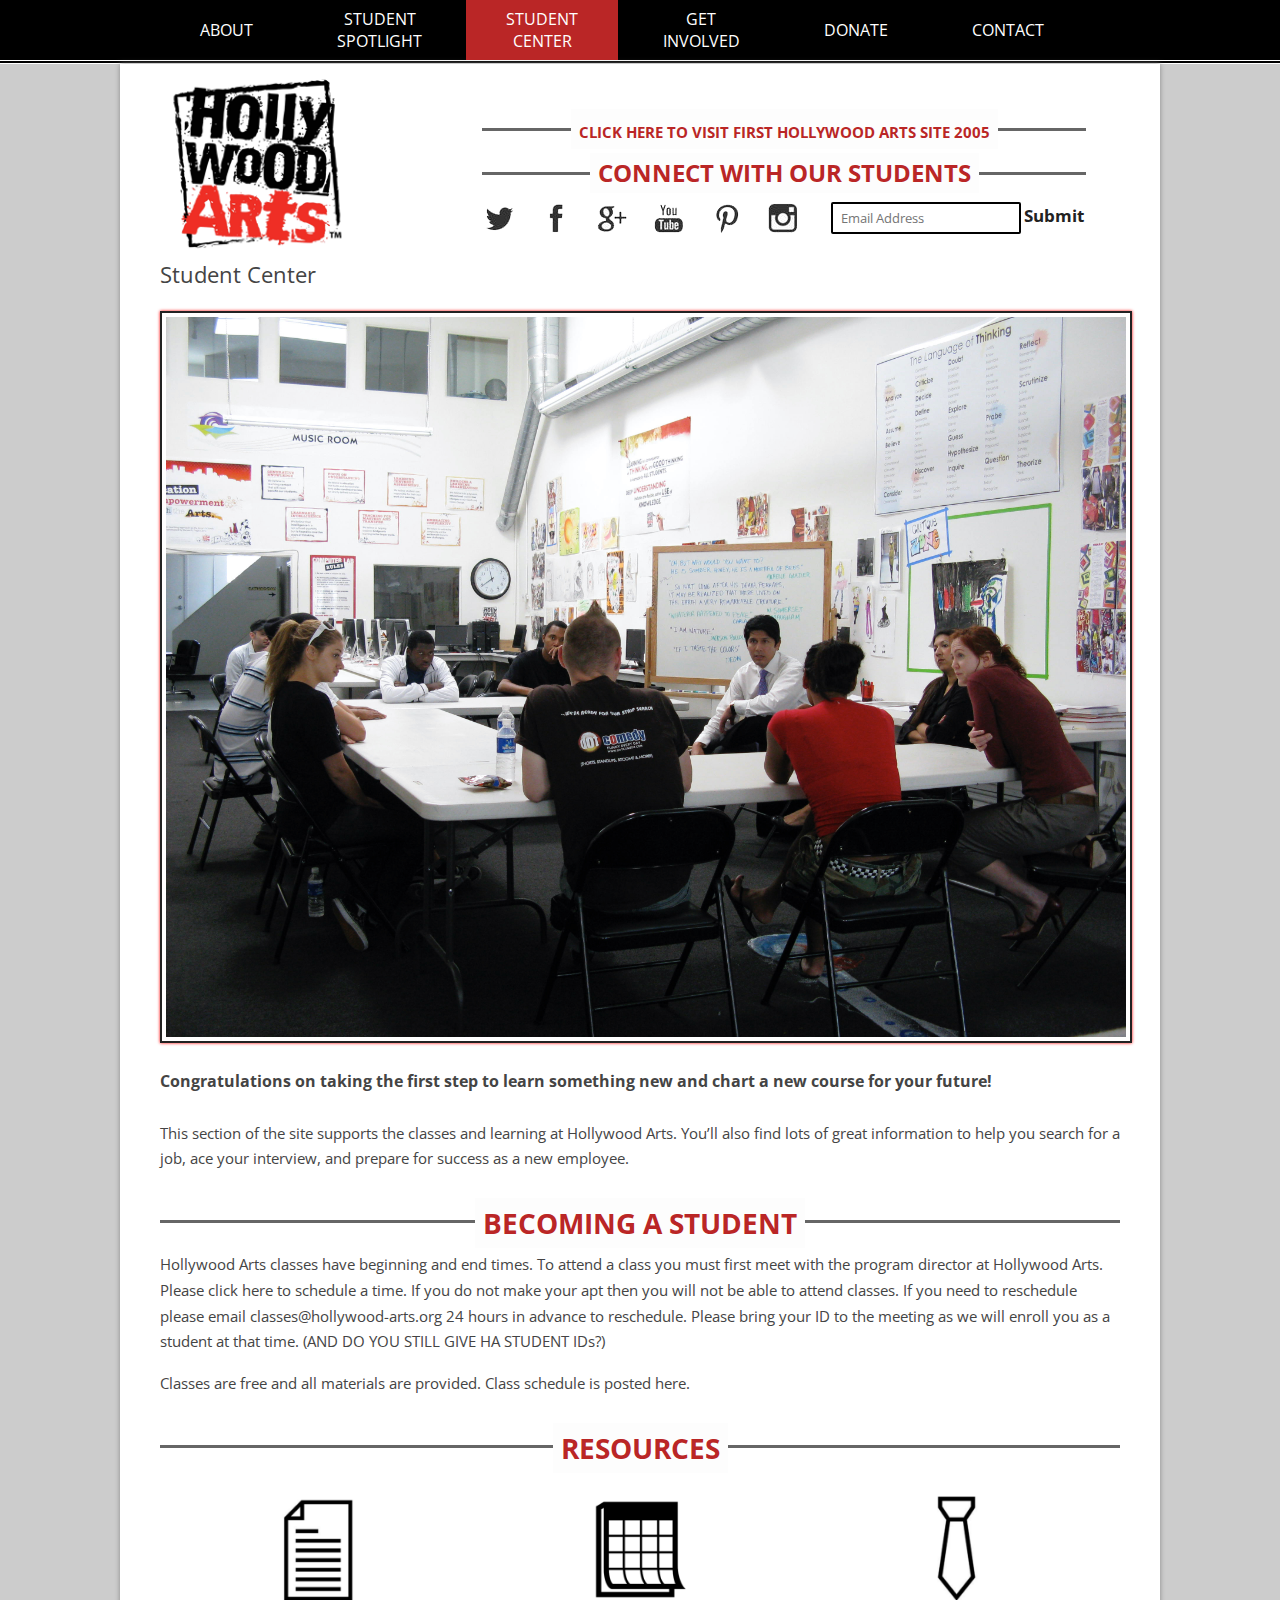
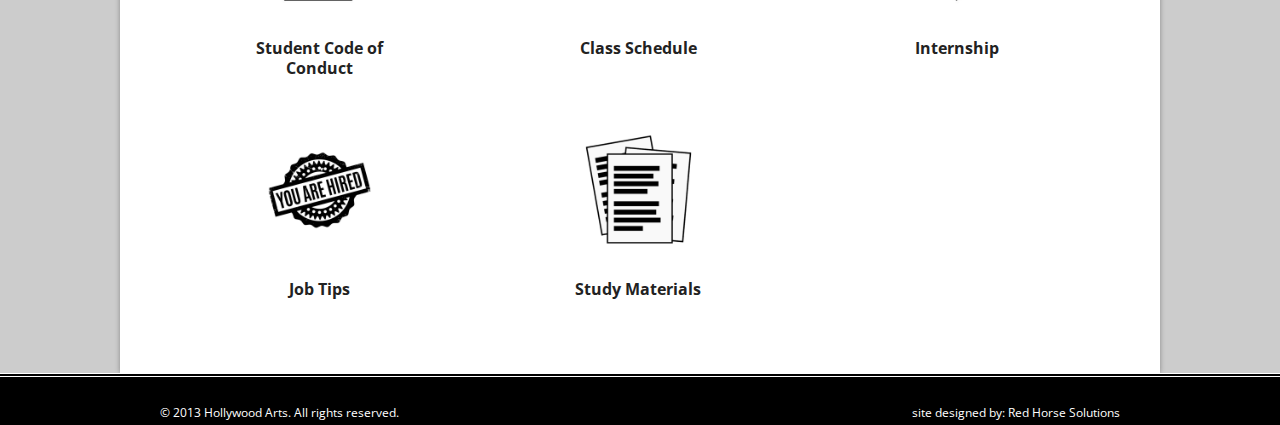
<file: student-center.html>
<!DOCTYPE html>
<html lang="en-US">
  <head>

    <link href="./assets/images/fav-ico.png" rel="shortcut icon">
    <meta charset="UTF-8">
    <meta content="width=device-width" name="viewport">
    <title>
      Student Center | Hollywood Arts
    </title>
    <link href="http://gmpg.org/xfn/11" rel="profile">
    <link href="http://www.hollywood-arts.org/xmlrpc.php" rel="pingback">
    
    <link href="http://www.hollywood-arts.org/feed/" rel="alternate" title="Hollywood Arts » Feed" type="application/rss+xml">
    <link href="http://www.hollywood-arts.org/comments/feed/" rel="alternate" title="Hollywood Arts » Comments Feed" type="application/rss+xml">
    <link href="./assets/css/esu-styles.css" id="esu_style_url-css" media="all" rel="stylesheet" type="text/css">
    <link href="./assets/css/nextgen_gallery_related_images.css" id="nextgen_gallery_related_images-css" media="all" rel="stylesheet" type="text/css">
    <link href="./assets/css/settings.css" id="rs-plugin-settings-css" media="all" rel="stylesheet" type="text/css">
    <style type="text/css">
    .tp-caption a {
    color:#ff7302;
    text-shadow:none;
    -webkit-transition:all 0.2s ease-out;
    -moz-transition:all 0.2s ease-out;
    -o-transition:all 0.2s ease-out;
    -ms-transition:all 0.2s ease-out;
    }

    .tp-caption a:hover {
    color:#ffa902;
    }
    </style>
    <link href="./assets/css/captions.css" id="rs-plugin-captions-css" media="all" rel="stylesheet" type="text/css">
    <link href="http://fonts.googleapis.com/css?family=Open+Sans:400italic,700italic,400,700&amp;subset=latin,latin-ext" id="twentytwelve-fonts-css" media="all" rel="stylesheet" type="text/css">
    <link href="./assets/css/style.css" id="twentytwelve-style-css" media="all" rel="stylesheet" type="text/css">
    
    <link href="./assets/css/jquery.fancybox-1.3.6.pack.css" id="fancybox-css" media="screen" rel="stylesheet" type="text/css">
    <link href="./assets/css/colorbox.css" id="lightboxStyle-css" media="screen" rel="stylesheet" type="text/css">
    <script type="text/javascript">
    /* <![CDATA[ */
    var photocrati_ajax = {"url":"https:\/\/web.archive.org\/web\/20150226102504\/http:\/\/www.hollywood-arts.org\/photocrati_ajax","wp_home_url":"https:\/\/web.archive.org\/web\/20150226102504\/http:\/\/www.hollywood-arts.org","wp_site_url":"https:\/\/web.archive.org\/web\/20150226102504\/http:\/\/www.hollywood-arts.org","wp_root_url":"https:\/\/web.archive.org\/web\/20150226102504\/http:\/\/www.hollywood-arts.org","wp_plugins_url":"https:\/\/web.archive.org\/web\/20150226102504\/http:\/\/www.hollywood-arts.org\/wp-content\/plugins","wp_content_url":"https:\/\/web.archive.org\/web\/20150226102504\/http:\/\/www.hollywood-arts.org\/wp-content","wp_includes_url":"https:\/\/web.archive.org\/web\/20150226102504\/http:\/\/www.hollywood-arts.org\/wp-includes\/"};
    /* ]]> */
    </script>
    <script src="./assets/js/ajax.js" type="text/javascript"></script>
    <script src="./assets/js/jquery.js" type="text/javascript"></script>
    <script src="./assets/js/jquery-migrate.min.js" type="text/javascript"></script>
    <script src="./assets/js/persist.js" type="text/javascript"></script>
    <script src="./assets/js/store.js" type="text/javascript"></script>
    <script src="./assets/js/ngg_store.js" type="text/javascript"></script>
    <script src="./assets/js/lightbox_context.js" type="text/javascript"></script>
    <script src="./assets/js/jquery.themepunch.plugins.min.js" type="text/javascript"></script>
    <script src="./assets/js/jquery.themepunch.revolution.min.js" type="text/javascript"></script>

    <link href="http://www.hollywood-arts.org/xmlrpc.php?rsd" rel="EditURI" title="RSD" type="application/rsd+xml">
    <link href="http://www.hollywood-arts.org/wp-includes/wlwmanifest.xml" rel="wlwmanifest" type="application/wlwmanifest+xml">
    <meta content="WordPress 4.0.1" name="generator">
    <link href="http://www.hollywood-arts.org/about/" rel="canonical">
    <link href="http://www.hollywood-arts.org/?p=62" rel="shortlink">
    <script type="text/javascript">
                /* Easy Sign Up Plugin */
                var esu_err_colors = {'background-color': 'red','color':'white'};
                var esu_good_colors = {'background-color': '#F5F5DC','color':'#FFD797'};
                var esu_err_css = {'top':0,'left':0,'right':0,'width':'100%','position':'fixed'};
                var esu_required_txt = ' Required';
                var esu_not_valid_txt = ' Not Valid';
                var esu_show_bar = true;
    </script><!-- <meta name="NextGEN" version="2.0.66.29" /> -->

    <style type="text/css">
    .recentcomments a{display:inline !important;padding:0 !important;margin:0 !important;}
    </style>
    <style id="custom-background-css" type="text/css">
    body.custom-background { background-color: #cccccc; }
    </style><!-- Easy Columns 2.1.1 by Pat Friedl http://www.patrickfriedl.com -->
    <link href="./assets/css/easy-columns.css" media="screen, projection" rel="stylesheet" type="text/css"><!-- Easy FancyBox 1.5.6 using FancyBox 1.3.6 - RavanH (http://status301.net/wordpress-plugins/easy-fancybox/) -->

    <script type="text/javascript">
    /* <![CDATA[ */
    var fb_timeout = null;
    var fb_opts = { 'overlayShow' : true, 'hideOnOverlayClick' : true, 'showCloseButton' : true, 'centerOnScroll' : true, 'enableEscapeButton' : true, 'autoScale' : true };
    var easy_fancybox_handler = function(){
    /* IMG */
    var fb_IMG_select = 'a[href*=".jpg"]:not(.nofancybox), area[href*=".jpg"]:not(.nofancybox), a[href*=".jpeg"]:not(.nofancybox), area[href*=".jpeg"]:not(.nofancybox), a[href*=".png"]:not(.nofancybox), area[href*=".png"]:not(.nofancybox)';
    jQuery(fb_IMG_select).addClass('fancybox');
    var fb_IMG_sections = jQuery('div.gallery');
    fb_IMG_sections.each(function() { jQuery(this).find(fb_IMG_select).attr('rel', 'gallery-' + fb_IMG_sections.index(this)); });
    jQuery('a.fancybox, area.fancybox, li.fancybox a:not(li.nofancybox a)').fancybox( jQuery.extend({}, fb_opts, { 'transitionIn' : 'elastic', 'easingIn' : 'easeOutBack', 'transitionOut' : 'elastic', 'easingOut' : 'easeInBack', 'opacity' : false, 'hideOnContentClick' : false, 'titleShow' : true, 'titlePosition' : 'over', 'titleFromAlt' : true, 'showNavArrows' : true, 'enableKeyboardNav' : true, 'cyclic' : false }) );
    /* Inline */
    jQuery('a.fancybox-inline, area.fancybox-inline, li.fancybox-inline a:not(li.nofancybox-inline a)').fancybox( jQuery.extend({}, fb_opts, { 'type' : 'inline', 'autoDimensions' : true, 'scrolling' : 'no', 'easingIn' : 'easeOutBack', 'easingOut' : 'easeInBack', 'opacity' : false, 'hideOnContentClick' : false }) );
    /* PDF */
    jQuery('a[href*=".pdf"]:not(.nofancybox), area[href*=".pdf"]:not(.nofancybox)').addClass('fancybox-pdf');
    jQuery('a.fancybox-pdf, area.fancybox-pdf, li.fancybox-pdf a:not(li.nofancybox a)').fancybox( jQuery.extend({}, fb_opts, { 'type' : 'html', 'width' : '90%', 'height' : '90%', 'padding' : 10, 'titleShow' : false, 'titlePosition' : 'float', 'titleFromAlt' : true, 'autoDimensions' : false, 'scrolling' : 'no', 'onStart' : function(selectedArray, selectedIndex, selectedOpts) { selectedOpts.content = '<embed src="' + selectedArray[selectedIndex].href + '#toolbar=1&navpanes=0&nameddest=self&page=1&view=FitH,0&zoom=80,0,0" type="application/pdf" height="100%" width="100%" />' } }) );
    /* SVG */
    jQuery('a[href$=".svg"]:not(.nofancybox), area[href$=".svg"]:not(.nofancybox)').addClass('fancybox-svg');
    jQuery('a.fancybox-svg, area.fancybox-svg, li.fancybox-svg a:not(li.nofancybox a)').fancybox( jQuery.extend({}, fb_opts, { 'type' : 'svg', 'width' : 680, 'height' : 495, 'padding' : 0, 'titleShow' : false, 'titlePosition' : 'float', 'titleFromAlt' : true, 'svg' : {'wmode':'opaque','allowfullscreen':true} }) );
    /* YouTube */
    jQuery('a[href*="youtube.com/watch"]:not(.nofancybox), area[href*="youtube.com/watch"]:not(.nofancybox)').addClass('fancybox-youtube');
    jQuery('a[href*="youtu.be/"]:not(.nofancybox), area[href*="youtu.be/"]:not(.nofancybox)').addClass('fancybox-youtube');
    jQuery('a.fancybox-youtube, area.fancybox-youtube, li.fancybox-youtube a:not(li.nofancybox a)').fancybox( jQuery.extend({}, fb_opts, { 'type' : 'iframe', 'width' : 640, 'height' : 360, 'padding' : 0, 'titleShow' : false, 'titlePosition' : 'float', 'titleFromAlt' : true, 'onStart' : function(selectedArray, selectedIndex, selectedOpts) { selectedOpts.href = selectedArray[selectedIndex].href.replace(new RegExp('youtu.be', 'i'), 'www.youtube.com/embed').replace(new RegExp('watch\\?(.*)v=([a-z0-9\_\-]+)(&|\\?)?(.*)', 'i'), 'embed/$2?$1$4') } }) );
    /* Vimeo */
    jQuery('a[href*="vimeo.com/"]:not(.nofancybox), area[href*="vimeo.com/"]:not(.nofancybox)').addClass('fancybox-vimeo');
    jQuery('a.fancybox-vimeo, area.fancybox-vimeo, li.fancybox-vimeo a:not(li.nofancybox a)').fancybox( jQuery.extend({}, fb_opts, { 'type' : 'iframe', 'width' : 500, 'height' : 281, 'padding' : 0, 'titleShow' : false, 'titlePosition' : 'float', 'titleFromAlt' : true, 'onStart' : function(selectedArray, selectedIndex, selectedOpts) { selectedOpts.href = selectedArray[selectedIndex].href.replace(new RegExp('http://(www\.)?vimeo\.com/([0-9]+)(&|\\?)?(.*)', 'i'), 'http://player.vimeo.com/video/$2?$4') } }) );
    /* iFrame */
    jQuery('a.fancybox-iframe, area.fancybox-iframe, li.fancybox-iframe a:not(li.nofancybox a)').fancybox( jQuery.extend({}, fb_opts, { 'type' : 'iframe', 'scrolling' : 'auto', 'width' : '70%', 'height' : '90%', 'padding' : 0, 'titleShow' : false, 'titlePosition' : 'float', 'titleFromAlt' : true }) );
    /* Auto-click */ 
    jQuery('#fancybox-auto').trigger('click');
    }
    /* ]]> */
    </script>
    <style type="text/css">
    .fancybox-hidden{display:none}.rtl #fancybox-left{left:auto;right:0px}.rtl #fancybox-right{left:0px;right:auto}.rtl #fancybox-right-ico{background-position:-40px -30px}.rtl #fancybox-left-ico{background-position:-40px -60px}.rtl .fancybox-title-over{text-align:right}.rtl #fancybox-left-ico,.rtl #fancybox-right-ico{right:-9999px}.rtl #fancybox-right:hover span{right:auto;left:20px}.rtl #fancybox-left:hover span{right:20px}#fancybox-img{max-width:none;max-height:none}
    #fancybox-outer{background-color:#fff}
    #fancybox-content{border-color:#fff}
    #fancybox-content{color:inherit}
    </style>
    
  </head>
  <body class="page page-id-128 page-template page-template-page-templatesfull-width-php custom-background full-width custom-font-enabled single-author">

    <div id="top-nav">
        <div class="hfeed site" id="page">
          <nav class="main-navigation" id="site-navigation" role="navigation">
            <h3 class="menu-toggle">
              Menu
            </h3>
            <a class="assistive-text" href="#content" title="Skip to content">Skip to content</a>
            <div class="menu-menu-1-container">
              <ul class="nav-menu" id="menu-menu-1">
                <li class="oneline menu-item menu-item-type-post_type menu-item-object-page menu-item-has-children menu-item-77" id="menu-item-77">
                    <a href="./about.html">About</a>
                  <ul class="sub-menu">
                    <li class="menu-item menu-item-type-post_type menu-item-object-page menu-item-494" id="menu-item-494">
                      <a href="./about.html">About</a>
                    </li>

                    <li class="menu-item menu-item-type-post_type menu-item-object-page menu-item-494" id="menu-item-494">
                      <a href="./leadership.html">Leadership</a>
                    </li>
  
                    <li class="menu-item menu-item-type-post_type menu-item-object-page menu-item-492" id="menu-item-492">
                      <a href="./what-we-teach.html">What We Teach</a>
                    </li>
  
                    <li class="menu-item menu-item-type-post_type menu-item-object-page menu-item-493" id="menu-item-493">
                      <a href="./educational-principles.html">Educational Principles</a>
                    </li>
                  </ul>
                </li>
  
                <li class="menu-item menu-item-type-post_type menu-item-object-page menu-item-127" id="menu-item-127">
                  <a href="./student-spotlight.html">Student<br>
                  Spotlight</a>
                </li>
  
                <li class="menu-item menu-item-type-post_type menu-item-object-page current-menu-item page_item page-item-128 current_page_item menu-item-139" id="menu-item-139">
                  <a href="./student-center.html">Student<br>
                  Center</a>
                </li>
  
                <li class="menu-item menu-item-type-post_type menu-item-object-page menu-item-has-children menu-item-178" id="menu-item-178">
                  <a href="./get-involved.html">Get<br>
                  Involved</a>
                  <ul class="sub-menu">
                    <li class="menu-item menu-item-type-post_type menu-item-object-page menu-item-496" id="menu-item-496">
                      <a href="./get-involved.html">Get Involved</a>
                    </li>
                    
                    <li class="menu-item menu-item-type-post_type menu-item-object-page menu-item-496" id="menu-item-496">
                      <a href="./teaching.html">Teaching</a>
                    </li>
  
                    <li class="menu-item menu-item-type-post_type menu-item-object-page menu-item-497" id="menu-item-497">
                      <a href="./volunteer.html">Volunteer</a>
                    </li>
  
                    <li class="menu-item menu-item-type-post_type menu-item-object-page menu-item-495" id="menu-item-495">
                      <a href="./events.html">Events</a>
                    </li>
                  </ul>
                </li>
  
                <li class="oneline menu-item menu-item-type-post_type menu-item-object-page menu-item-193" id="menu-item-193">
                  <a href="./donate.html">Donate</a>
                </li>
  
                <li class="oneline menu-item menu-item-type-post_type menu-item-object-page menu-item-162" id="menu-item-162">
                  <a href="./contact.html">Contact</a>
                </li>
              </ul>
            </div>
          </nav>
          <!-- #site-navigation -->
        </div>
      </div>


    <div class="hfeed site" id="page">
      <header class="site-header" id="masthead" role="banner">
        <div id="logo">
          <a href="./index.html" rel="home" title="Hollywood Arts"><img src="./assets/images/hollywood_arts_logo.png"></a>
        </div>

        <div id="head-right">

          <div class="title-separator no-margin">
            <h6 class="text shift text-special">
              <a href="https://hollywoodarts2005.org/" target="_blank" class="original-site">CLICK HERE TO VISIT FIRST HOLLYWOOD ARTS SITE 2005</a>
            </h6>
            <hr>
          </div>
          
          <div class="title-separator">
            <h6 class="text shift text-special">
              CONNECT WITH OUR STUDENTS
            </h6>

            <hr>
          </div>

          <div class="top-socials">
            <div class="top-social">
              <a href="http://twitter.com/HollywoodArts01" target="_blank"><img src="./assets/images/s-tw.png"></a>
            </div>

            <div class="top-social">
              <a href="http://www.facebook.com/pages/Los-Angeles-CA/Hollywood-Arts/10459751565?ref=ts" target="_blank"><img src="./assets/images/s-fb.png"></a>
            </div>

            <div class="top-social">
              <a href="https://plus.google.com/102989237214931143264/" target="_blank"><img src="./assets/images/s-gp.png"></a>
            </div>

            <div class="top-social">
              <a href="http://www.youtube.com/user/hollywoodarts" target="_blank"><img src="./assets/images/s-yt.png"></a>
            </div>

            <div class="top-social">
              <a href="#" target="_blank"><img src="./assets/images/s-pi.png"></a>
            </div>

            <div class="top-social">
              <a href="#" target="_blank"><img src="./assets/images/s-ig.png"></a>
            </div>

            <div class="top-news">
              <form action="http://oi.vresp.com/?fid=950a4c51aa" method="post" onsubmit="window.open( 'http://www.verticalresponse.com', 'vr_optin_popup', 'scrollbars=yes,width=600,height=450' ); return true;" target="vr_optin_popup">
                <input name="email_address" placeholder="Email Address"> <input type="submit" value="Submit">
              </form>
            </div>
            <!-- .top-news -->
          </div>
        </div>
        <!--
        <hgroup>
            <h1 class="site-title"><a href="http://www.hollywood-arts.org/" title="Hollywood Arts" rel="home">Hollywood Arts</a></h1>
            <h2 class="site-description"></h2>
        </hgroup>
-->

        <div class="clear">
        </div>
      </header>
      <!-- #masthead -->

      <div class="wrapper" id="main">
        <div class="site-content" id="primary">
          <div id="content" role="main">
            <article class="post-128 page type-page status-publish hentry" id="post-128">
              <header class="entry-header">
                <h1 class="entry-title">
                  Student Center
                </h1>
              </header>

              <div class="entry-content">
                <p>
                  <img class="border aligncenter" src="./assets/images/MAIN_StudentCenter.jpeg">
                </p>

                <h3>
                  Congratulations on taking the first step to learn something new and chart a new course for your future!
                </h3>

                <p>
                  This section of the site supports the classes and learning at Hollywood Arts. You’ll also find lots of great information to help you search for a job, ace your interview, and prepare for success as a new employee.
                </p>

                <div class="cont-title-separator1">
                  <h1 class="text shift text-special">
                    Becoming a Student
                  </h1>

                  <hr>
                </div>

                <p>
                  Hollywood Arts classes have beginning and end times. To attend a class you must first meet with the program director at Hollywood Arts. Please click here to schedule a time. If you do not make your apt then you will not be able to attend classes. If you need to reschedule please email classes@hollywood-arts.org 24 hours in advance to reschedule. Please bring your ID to the meeting as we will enroll you as a student at that time. (AND DO YOU STILL GIVE HA STUDENT IDs?)
                </p>

                <p>
                  Classes are free and all materials are provided. Class schedule is posted here.
                </p>

                <div class="cont-title-separator1">
                  <h1 class="text shift text-special">
                    Resources
                  </h1>

                  <hr>
                </div>

                <div class="sc-resources">
                  <div class="sc-resource">
                    <a class="fancybox-pdf" href="./assets/pdf/pdf-sample.pdf"><img class="alignnone size-full wp-image-133" height="115" src="./assets/images/studentcenter_Student Code of Conduct.jpg" width="115">
                    <p>
                    </p>

                    <h3>
                      Student Code of<br>
                      Conduct
                    </h3>

                    <p>
                    </p></a>
                  </div>

                  <div class="sc-resource">
                    <a class="fancybox-pdf" href="./assets/pdf/pdf-sample.pdf"><img class="alignnone size-full wp-image-133" height="115" src="./assets/images/studentcenter_Class schedule.jpg" width="115">
                    <p>
                    </p>

                    <h3>
                      Class Schedule
                    </h3>

                    <p>
                    </p></a>
                  </div>

                  <div class="sc-resource">
                    <a href="./internship.html"><img class="alignnone size-full wp-image-133" height="115" src="./assets/images/studentcenter_Internships.jpg" width="115">
                    <p>
                    </p>

                    <h3>
                      Internship
                    </h3>

                    <p>
                    </p></a>
                  </div>

                  <div class="clear">
                  </div>

                  <div class="sc-resource">
                    <a class="fancybox-pdf" href="./assets/pdf/pdf-sample.pdf"><img class="alignnone size-full wp-image-133" height="115" src="./assets/images/studentcenter_jobtips.jpg" width="115">
                    <p>
                    </p>

                    <h3>
                      Job Tips
                    </h3>

                    <p>
                    </p></a>
                  </div>

                  <div class="sc-resource">
                    <a href="#"><img class="alignnone size-full wp-image-133" height="115" src="./assets/images/studentcenter_Study Materials.jpg" width="115">
                    <p>
                    </p>

                    <h3>
                      Study Materials
                    </h3>

                    <p>
                    </p></a>
                  </div>
                </div>
              </div>
              <!-- .entry-content -->

              <footer class="entry-meta">
              </footer>
              <!-- .entry-meta -->
            </article>
            <!-- #post -->

            <div class="comments-area" id="comments">
            </div>
            <!-- #comments .comments-area -->
          </div>
          <!-- #content -->
        </div>
        <!-- #primary -->
      </div>
      <!-- #main .wrapper -->
    </div>
    <!-- #page -->

    <div id="footer-bg">
      <div class="hfeed site" id="page">
        <footer id="colophon" role="contentinfo">
          <div class="footer-left">
            © 2013 <a href="http://www.hollywood-arts.org/" rel="home" title="Hollywood Arts">Hollywood Arts</a>. All rights reserved.
          </div>

          <div class="footer-right">
            site designed by: <a href="http://redhorsesolutions.com/" target="_blank">Red Horse Solutions</a>
          </div>
          <!--
        <div class="site-info">
                        <a href="http://wordpress.org/" title="Semantic Personal Publishing Platform">Proudly powered by WordPress</a>
        </div>
--><!-- .site-info -->
        </footer>
        <!-- #colophon -->
      </div>
      <!-- #page -->
    </div>
    <!-- ngg_resource_manager_marker -->
    <script src="https://web.archive.org/web/20150226102319js_/http://www.hollywood-arts.org/wp-content/plugins/easy-sign-up/js/esu-validate.js?ver=3.2" type="text/javascript">
    </script> 
    <script src="https://web.archive.org/web/20150226102319js_/http://www.hollywood-arts.org/wp-content/themes/twentytwelve/js/navigation.js?ver=20140711" type="text/javascript">
    </script> 
    <script src="https://web.archive.org/web/20150226102319js_/http://www.hollywood-arts.org/wp-content/plugins/lightbox-plus/js/jquery.colorbox.1.5.9.js?ver=1.5.9" type="text/javascript">
    </script> 
    <script src="https://web.archive.org/web/20150226102319js_/http://www.hollywood-arts.org/wp-content/plugins/easy-fancybox/fancybox/jquery.fancybox-1.3.6.pack.js?ver=1.5.6" type="text/javascript">
    </script> 
    <script src="https://web.archive.org/web/20150226102319js_/http://www.hollywood-arts.org/wp-content/plugins/easy-fancybox/jquery.easing.pack.js?ver=1.3" type="text/javascript">
    </script> 
    <script src="https://web.archive.org/web/20150226102319js_/http://www.hollywood-arts.org/wp-content/plugins/easy-fancybox/jquery.mousewheel.pack.js?ver=3.1.3" type="text/javascript">
    </script> <!-- Lightbox Plus Colorbox v2.7/1.5.9 - 2013.01.24 - Message: 1-->
     
    <script type="text/javascript">
    jQuery(document).ready(function($){
    $("a[rel*=lightbox]").colorbox({speed:0,width:false,height:false,innerWidth:false,innerHeight:false,initialWidth:false,initialHeight:false,maxWidth:false,maxHeight:false,scalePhotos:false,opacity:0,preloading:false,current:" {current}  {total}",previous:"",next:"",close:"",overlayClose:false,loop:false,scrolling:false,escKey:false,arrowKey:false,top:false,right:false,bottom:false,left:false});
    $(".lbp_secondary").colorbox({speed:300,innerWidth:"50%",innerHeight:"50%",initialWidth:"30%",initialHeight:"40%",maxWidth:"90%",maxHeight:"90%",opacity:0.8,iframe:true});
    $(".lbp-inline-link-1").colorbox({transition:"fade", speed:"300", width:"650px", height:"380px", innerWidth:false, innerHeight:false, maxWidth:"650px", maxHeight:"380px", top:false, right:false, bottom:false, left:false, fixed:false, open:false, opacity:"0.8", inline:true, href:"#lbp-inline-href-1"});
    $(".lbp-inline-link-2").colorbox({transition:"fade", speed:"300", width:"650px", height:"380px", innerWidth:false, innerHeight:false, maxWidth:"650px", maxHeight:"380px", top:false, right:false, bottom:false, left:false, fixed:false, open:false, opacity:"0.8", inline:true, href:"#lbp-inline-href-2"});
    $(".lbp-inline-link-3").colorbox({transition:"fade", speed:"300", width:"650px", height:"380px", innerWidth:false, innerHeight:false, maxWidth:"650px", maxHeight:"380px", top:false, right:false, bottom:false, left:false, fixed:false, open:false, opacity:"0.8", inline:true, href:"#lbp-inline-href-3"});
    $(".lbp-inline-link-4").colorbox({transition:"fade", speed:"300", width:"650px", height:"380px", innerWidth:false, innerHeight:false, maxWidth:"650px", maxHeight:"380px", top:false, right:false, bottom:false, left:false, fixed:false, open:false, opacity:"0.8", inline:true, href:"#lbp-inline-href-4"});
    $(".lbp-inline-link-5").colorbox({transition:"fade", speed:"300", width:"650px", height:"380px", innerWidth:false, innerHeight:false, maxWidth:"650px", maxHeight:"380px", top:false, right:false, bottom:false, left:false, fixed:false, open:false, opacity:"0.8", inline:true, href:"#lbp-inline-href-5"});
    $(".lbp-inline-link-6").colorbox({transition:"fade", speed:"300", width:"650px", height:"380px", innerWidth:false, innerHeight:false, maxWidth:"650px", maxHeight:"380px", top:false, right:false, bottom:false, left:false, fixed:false, open:false, opacity:"0", inline:true, href:"#lbp-inline-href-6"});
    $(".lbp-inline-link-7").colorbox({transition:"elastic", speed:"0", width:"80%", height:"80%", innerWidth:false, innerHeight:false, maxWidth:"80%", maxHeight:"80%", top:false, right:false, bottom:false, left:false, fixed:false, open:false, opacity:"0", inline:true, href:"#lbp-inline-href-7"});
    $(".lbp-inline-link-8").colorbox({transition:"elastic", speed:"0", width:"80%", height:"80%", innerWidth:false, innerHeight:false, maxWidth:"80%", maxHeight:"80%", top:false, right:false, bottom:false, left:false, fixed:false, open:false, opacity:"0", inline:true, href:"#lbp-inline-href-8"});
    $(".lbp-inline-link-9").colorbox({transition:"elastic", speed:"0", width:"80%", height:"80%", innerWidth:false, innerHeight:false, maxWidth:"80%", maxHeight:"80%", top:false, right:false, bottom:false, left:false, fixed:false, open:false, opacity:"0", inline:true, href:"#lbp-inline-href-9"});
    $(".lbp-inline-link-10").colorbox({transition:"elastic", speed:"0", width:"80%", height:"80%", innerWidth:false, innerHeight:false, maxWidth:"80%", maxHeight:"80%", top:false, right:false, bottom:false, left:false, fixed:false, open:false, opacity:"0", inline:true, href:"#lbp-inline-href-10"});
    });
    </script> 
    <script type="text/javascript">
    jQuery(document).on('ready post-load', easy_fancybox_handler );
    </script>
  </body>
</html>
</file>
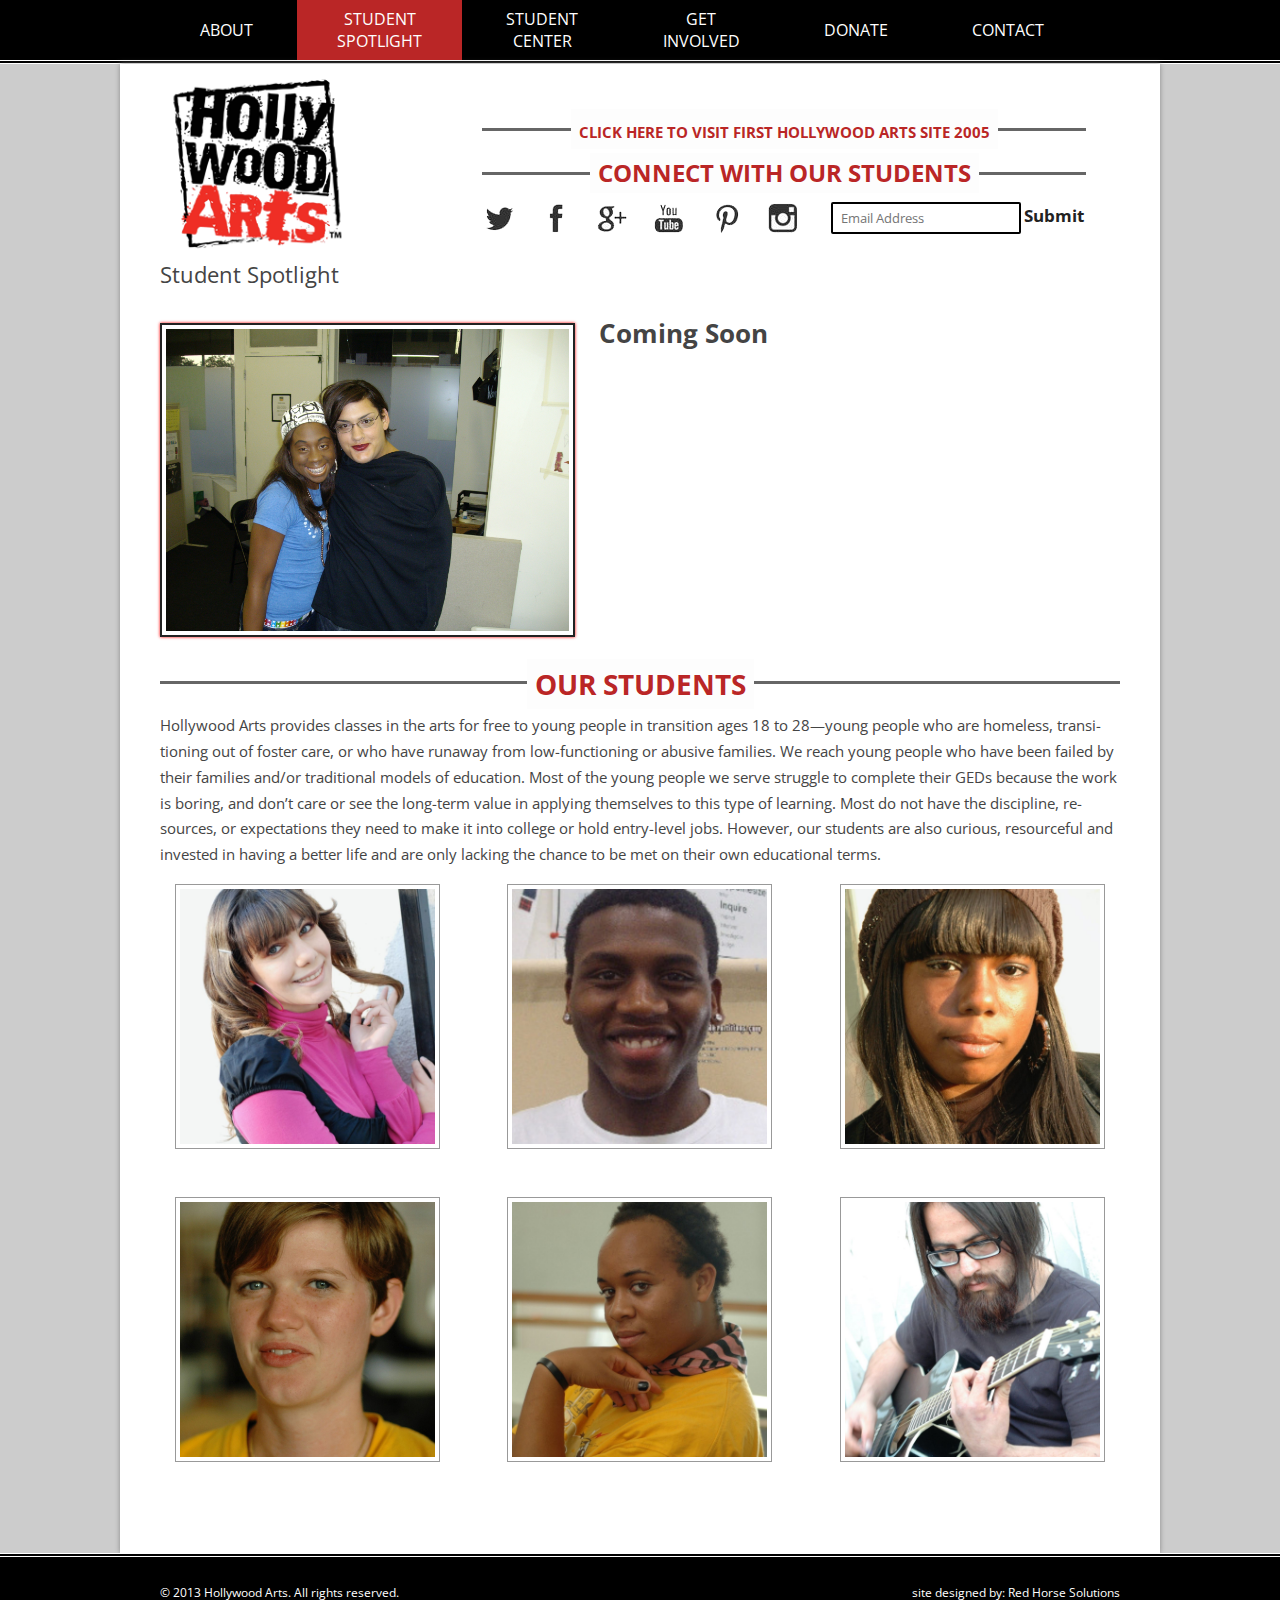
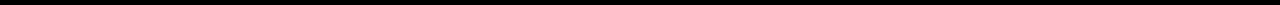
<file: student-spotlight.html>
<!DOCTYPE html>

<html lang="en-US">

  <head>

    <link href="./assets/images/fav-ico.png" rel="shortcut icon">
    <meta charset="UTF-8">
    <meta content="width=device-width" name="viewport">
    <title>
      Student Spotlight | Hollywood Arts
    </title>
    <link href="http://gmpg.org/xfn/11" rel="profile">
    <link href="http://www.hollywood-arts.org/xmlrpc.php" rel="pingback">
    
    <link href="http://www.hollywood-arts.org/feed/" rel="alternate" title="Hollywood Arts » Feed" type="application/rss+xml">
    <link href="http://www.hollywood-arts.org/comments/feed/" rel="alternate" title="Hollywood Arts » Comments Feed" type="application/rss+xml">
    <link href="./assets/css/esu-styles.css" id="esu_style_url-css" media="all" rel="stylesheet" type="text/css">
    <link href="./assets/css/nextgen_gallery_related_images.css" id="nextgen_gallery_related_images-css" media="all" rel="stylesheet" type="text/css">
    <link href="./assets/css/settings.css" id="rs-plugin-settings-css" media="all" rel="stylesheet" type="text/css">
    <style type="text/css">
    .tp-caption a {
    color:#ff7302;
    text-shadow:none;
    -webkit-transition:all 0.2s ease-out;
    -moz-transition:all 0.2s ease-out;
    -o-transition:all 0.2s ease-out;
    -ms-transition:all 0.2s ease-out;
    }

    .tp-caption a:hover {
    color:#ffa902;
    }
    </style>
    <link href="./assets/css/captions.css" id="rs-plugin-captions-css" media="all" rel="stylesheet" type="text/css">
    <link href="http://fonts.googleapis.com/css?family=Open+Sans:400italic,700italic,400,700&amp;subset=latin,latin-ext" id="twentytwelve-fonts-css" media="all" rel="stylesheet" type="text/css">
    <link href="./assets/css/style.css" id="twentytwelve-style-css" media="all" rel="stylesheet" type="text/css">
    
    <link href="./assets/css/jquery.fancybox-1.3.6.pack.css" id="fancybox-css" media="screen" rel="stylesheet" type="text/css">
    <link href="./assets/css/colorbox.css" id="lightboxStyle-css" media="screen" rel="stylesheet" type="text/css">
    <script type="text/javascript">
    /* <![CDATA[ */
    var photocrati_ajax = {"url":"https:\/\/web.archive.org\/web\/20150226102504\/http:\/\/www.hollywood-arts.org\/photocrati_ajax","wp_home_url":"https:\/\/web.archive.org\/web\/20150226102504\/http:\/\/www.hollywood-arts.org","wp_site_url":"https:\/\/web.archive.org\/web\/20150226102504\/http:\/\/www.hollywood-arts.org","wp_root_url":"https:\/\/web.archive.org\/web\/20150226102504\/http:\/\/www.hollywood-arts.org","wp_plugins_url":"https:\/\/web.archive.org\/web\/20150226102504\/http:\/\/www.hollywood-arts.org\/wp-content\/plugins","wp_content_url":"https:\/\/web.archive.org\/web\/20150226102504\/http:\/\/www.hollywood-arts.org\/wp-content","wp_includes_url":"https:\/\/web.archive.org\/web\/20150226102504\/http:\/\/www.hollywood-arts.org\/wp-includes\/"};
    /* ]]> */
    </script>
    <script src="./assets/js/ajax.js" type="text/javascript"></script>
    <script src="./assets/js/jquery.js" type="text/javascript"></script>
    <script src="./assets/js/jquery-migrate.min.js" type="text/javascript"></script>
    <script src="./assets/js/persist.js" type="text/javascript"></script>
    <script src="./assets/js/store.js" type="text/javascript"></script>
    <script src="./assets/js/ngg_store.js" type="text/javascript"></script>
    <script src="./assets/js/lightbox_context.js" type="text/javascript"></script>
    <script src="./assets/js/jquery.themepunch.plugins.min.js" type="text/javascript"></script>
    <script src="./assets/js/jquery.themepunch.revolution.min.js" type="text/javascript"></script>

    <link href="http://www.hollywood-arts.org/xmlrpc.php?rsd" rel="EditURI" title="RSD" type="application/rsd+xml">
    <link href="http://www.hollywood-arts.org/wp-includes/wlwmanifest.xml" rel="wlwmanifest" type="application/wlwmanifest+xml">
    <meta content="WordPress 4.0.1" name="generator">
    <link href="http://www.hollywood-arts.org/about/" rel="canonical">
    <link href="http://www.hollywood-arts.org/?p=62" rel="shortlink">
    <script type="text/javascript">
                /* Easy Sign Up Plugin */
                var esu_err_colors = {'background-color': 'red','color':'white'};
                var esu_good_colors = {'background-color': '#F5F5DC','color':'#FFD797'};
                var esu_err_css = {'top':0,'left':0,'right':0,'width':'100%','position':'fixed'};
                var esu_required_txt = ' Required';
                var esu_not_valid_txt = ' Not Valid';
                var esu_show_bar = true;
    </script><!-- <meta name="NextGEN" version="2.0.66.29" /> -->

    <style type="text/css">
    .recentcomments a{display:inline !important;padding:0 !important;margin:0 !important;}
    </style>
    <style id="custom-background-css" type="text/css">
    body.custom-background { background-color: #cccccc; }
    </style><!-- Easy Columns 2.1.1 by Pat Friedl http://www.patrickfriedl.com -->
    <link href="./assets/css/easy-columns.css" media="screen, projection" rel="stylesheet" type="text/css"><!-- Easy FancyBox 1.5.6 using FancyBox 1.3.6 - RavanH (http://status301.net/wordpress-plugins/easy-fancybox/) -->

    <script type="text/javascript">
    /* <![CDATA[ */
    var fb_timeout = null;
    var fb_opts = { 'overlayShow' : true, 'hideOnOverlayClick' : true, 'showCloseButton' : true, 'centerOnScroll' : true, 'enableEscapeButton' : true, 'autoScale' : true };
    var easy_fancybox_handler = function(){
    /* IMG */
    var fb_IMG_select = 'a[href*=".jpg"]:not(.nofancybox), area[href*=".jpg"]:not(.nofancybox), a[href*=".jpeg"]:not(.nofancybox), area[href*=".jpeg"]:not(.nofancybox), a[href*=".png"]:not(.nofancybox), area[href*=".png"]:not(.nofancybox)';
    jQuery(fb_IMG_select).addClass('fancybox');
    var fb_IMG_sections = jQuery('div.gallery');
    fb_IMG_sections.each(function() { jQuery(this).find(fb_IMG_select).attr('rel', 'gallery-' + fb_IMG_sections.index(this)); });
    jQuery('a.fancybox, area.fancybox, li.fancybox a:not(li.nofancybox a)').fancybox( jQuery.extend({}, fb_opts, { 'transitionIn' : 'elastic', 'easingIn' : 'easeOutBack', 'transitionOut' : 'elastic', 'easingOut' : 'easeInBack', 'opacity' : false, 'hideOnContentClick' : false, 'titleShow' : true, 'titlePosition' : 'over', 'titleFromAlt' : true, 'showNavArrows' : true, 'enableKeyboardNav' : true, 'cyclic' : false }) );
    /* Inline */
    jQuery('a.fancybox-inline, area.fancybox-inline, li.fancybox-inline a:not(li.nofancybox-inline a)').fancybox( jQuery.extend({}, fb_opts, { 'type' : 'inline', 'autoDimensions' : true, 'scrolling' : 'no', 'easingIn' : 'easeOutBack', 'easingOut' : 'easeInBack', 'opacity' : false, 'hideOnContentClick' : false }) );
    /* PDF */
    jQuery('a[href*=".pdf"]:not(.nofancybox), area[href*=".pdf"]:not(.nofancybox)').addClass('fancybox-pdf');
    jQuery('a.fancybox-pdf, area.fancybox-pdf, li.fancybox-pdf a:not(li.nofancybox a)').fancybox( jQuery.extend({}, fb_opts, { 'type' : 'html', 'width' : '90%', 'height' : '90%', 'padding' : 10, 'titleShow' : false, 'titlePosition' : 'float', 'titleFromAlt' : true, 'autoDimensions' : false, 'scrolling' : 'no', 'onStart' : function(selectedArray, selectedIndex, selectedOpts) { selectedOpts.content = '<embed src="' + selectedArray[selectedIndex].href + '#toolbar=1&navpanes=0&nameddest=self&page=1&view=FitH,0&zoom=80,0,0" type="application/pdf" height="100%" width="100%" />' } }) );
    /* SVG */
    jQuery('a[href$=".svg"]:not(.nofancybox), area[href$=".svg"]:not(.nofancybox)').addClass('fancybox-svg');
    jQuery('a.fancybox-svg, area.fancybox-svg, li.fancybox-svg a:not(li.nofancybox a)').fancybox( jQuery.extend({}, fb_opts, { 'type' : 'svg', 'width' : 680, 'height' : 495, 'padding' : 0, 'titleShow' : false, 'titlePosition' : 'float', 'titleFromAlt' : true, 'svg' : {'wmode':'opaque','allowfullscreen':true} }) );
    /* YouTube */
    jQuery('a[href*="youtube.com/watch"]:not(.nofancybox), area[href*="youtube.com/watch"]:not(.nofancybox)').addClass('fancybox-youtube');
    jQuery('a[href*="youtu.be/"]:not(.nofancybox), area[href*="youtu.be/"]:not(.nofancybox)').addClass('fancybox-youtube');
    jQuery('a.fancybox-youtube, area.fancybox-youtube, li.fancybox-youtube a:not(li.nofancybox a)').fancybox( jQuery.extend({}, fb_opts, { 'type' : 'iframe', 'width' : 640, 'height' : 360, 'padding' : 0, 'titleShow' : false, 'titlePosition' : 'float', 'titleFromAlt' : true, 'onStart' : function(selectedArray, selectedIndex, selectedOpts) { selectedOpts.href = selectedArray[selectedIndex].href.replace(new RegExp('youtu.be', 'i'), 'www.youtube.com/embed').replace(new RegExp('watch\\?(.*)v=([a-z0-9\_\-]+)(&|\\?)?(.*)', 'i'), 'embed/$2?$1$4') } }) );
    /* Vimeo */
    jQuery('a[href*="vimeo.com/"]:not(.nofancybox), area[href*="vimeo.com/"]:not(.nofancybox)').addClass('fancybox-vimeo');
    jQuery('a.fancybox-vimeo, area.fancybox-vimeo, li.fancybox-vimeo a:not(li.nofancybox a)').fancybox( jQuery.extend({}, fb_opts, { 'type' : 'iframe', 'width' : 500, 'height' : 281, 'padding' : 0, 'titleShow' : false, 'titlePosition' : 'float', 'titleFromAlt' : true, 'onStart' : function(selectedArray, selectedIndex, selectedOpts) { selectedOpts.href = selectedArray[selectedIndex].href.replace(new RegExp('http://(www\.)?vimeo\.com/([0-9]+)(&|\\?)?(.*)', 'i'), 'http://player.vimeo.com/video/$2?$4') } }) );
    /* iFrame */
    jQuery('a.fancybox-iframe, area.fancybox-iframe, li.fancybox-iframe a:not(li.nofancybox a)').fancybox( jQuery.extend({}, fb_opts, { 'type' : 'iframe', 'scrolling' : 'auto', 'width' : '70%', 'height' : '90%', 'padding' : 0, 'titleShow' : false, 'titlePosition' : 'float', 'titleFromAlt' : true }) );
    /* Auto-click */ 
    jQuery('#fancybox-auto').trigger('click');
    }
    /* ]]> */
    </script>
    <style type="text/css">
    .fancybox-hidden{display:none}.rtl #fancybox-left{left:auto;right:0px}.rtl #fancybox-right{left:0px;right:auto}.rtl #fancybox-right-ico{background-position:-40px -30px}.rtl #fancybox-left-ico{background-position:-40px -60px}.rtl .fancybox-title-over{text-align:right}.rtl #fancybox-left-ico,.rtl #fancybox-right-ico{right:-9999px}.rtl #fancybox-right:hover span{right:auto;left:20px}.rtl #fancybox-left:hover span{right:20px}#fancybox-img{max-width:none;max-height:none}
    #fancybox-outer{background-color:#fff}
    #fancybox-content{border-color:#fff}
    #fancybox-content{color:inherit}
    </style>

  </head>
  <body class="page page-id-78 page-template page-template-page-templatesfull-width-php custom-background full-width custom-font-enabled single-author">
    
    <div id="top-nav">
        <div class="hfeed site" id="page">
          <nav class="main-navigation" id="site-navigation" role="navigation">
            <h3 class="menu-toggle">
              Menu
            </h3>
            <a class="assistive-text" href="#content" title="Skip to content">Skip to content</a>
            <div class="menu-menu-1-container">
              <ul class="nav-menu" id="menu-menu-1">
                <li class="oneline menu-item menu-item-type-post_type menu-item-object-page menu-item-has-children menu-item-77" id="menu-item-77">
                  <a href="./about.html">About</a>
                  <ul class="sub-menu">
                    <li class="menu-item menu-item-type-post_type menu-item-object-page menu-item-494" id="menu-item-494">
                      <a href="./about.html">About</a>
                    </li>

                    <li class="menu-item menu-item-type-post_type menu-item-object-page menu-item-494" id="menu-item-494">
                      <a href="./leadership.html">Leadership</a>
                    </li>
  
                    <li class="menu-item menu-item-type-post_type menu-item-object-page menu-item-492" id="menu-item-492">
                      <a href="./what-we-teach.html">What We Teach</a>
                    </li>
  
                    <li class="menu-item menu-item-type-post_type menu-item-object-page menu-item-493" id="menu-item-493">
                      <a href="./educational-principles.html">Educational Principles</a>
                    </li>
                  </ul>
                </li>
  
                <li class="menu-item menu-item-type-post_type menu-item-object-page current-menu-item page_item page-item-78 current_page_item menu-item-127" id="menu-item-127">
                  <a href="./student-spotlight.html">Student<br>
                  Spotlight</a>
                </li>
  
                <li class="menu-item menu-item-type-post_type menu-item-object-page menu-item-139" id="menu-item-139">
                  <a href="./student-center.html">Student<br>
                  Center</a>
                </li>
  
                <li class="menu-item menu-item-type-post_type menu-item-object-page menu-item-has-children menu-item-178" id="menu-item-178">
                  <a href="./get-involved.html">Get<br>
                  Involved</a>
                  <ul class="sub-menu">
                    <li class="menu-item menu-item-type-post_type menu-item-object-page menu-item-496" id="menu-item-496">
                      <a href="./get-involved.html">Get Involved</a>
                    </li>
                    
                    <li class="menu-item menu-item-type-post_type menu-item-object-page menu-item-496" id="menu-item-496">
                      <a href="./teaching.html">Teaching</a>
                    </li>
  
                    <li class="menu-item menu-item-type-post_type menu-item-object-page menu-item-497" id="menu-item-497">
                      <a href="./volunteer.html">Volunteer</a>
                    </li>
  
                    <li class="menu-item menu-item-type-post_type menu-item-object-page menu-item-495" id="menu-item-495">
                      <a href="./events.html">Events</a>
                    </li>
                  </ul>
                </li>
  
                <li class="oneline menu-item menu-item-type-post_type menu-item-object-page menu-item-193" id="menu-item-193">
                  <a href="./donate.html">Donate</a>
                </li>
  
                <li class="oneline menu-item menu-item-type-post_type menu-item-object-page menu-item-162" id="menu-item-162">
                  <a href="./contact.html">Contact</a>
                </li>
              </ul>
            </div>
          </nav>
          <!-- #site-navigation -->
        </div>
      </div>

    <div class="hfeed site" id="page">
      <header class="site-header" id="masthead" role="banner">
        <div id="logo">
          <a href="./index.html" rel="home" title="Hollywood Arts"><img src="./assets/images/hollywood_arts_logo.png"></a>
        </div>

        <div id="head-right">

          <div class="title-separator no-margin">
            <h6 class="text shift text-special">
              <a href="https://hollywoodarts2005.org/" target="_blank" class="original-site">CLICK HERE TO VISIT FIRST HOLLYWOOD ARTS SITE 2005</a>
            </h6>
            <hr>
          </div>
          
          <div class="title-separator">
            <h6 class="text shift text-special">
              CONNECT WITH OUR STUDENTS
            </h6>

            <hr>
          </div>

          <div class="top-socials">
            <div class="top-social">
              <a href="http://twitter.com/HollywoodArts01" target="_blank"><img src="./assets/images/s-tw.png"></a>
            </div>

            <div class="top-social">
              <a href="http://www.facebook.com/pages/Los-Angeles-CA/Hollywood-Arts/10459751565?ref=ts" target="_blank"><img src="./assets/images/s-fb.png"></a>
            </div>

            <div class="top-social">
              <a href="https://plus.google.com/102989237214931143264/" target="_blank"><img src="./assets/images/s-gp.png"></a>
            </div>

            <div class="top-social">
              <a href="http://www.youtube.com/user/hollywoodarts" target="_blank"><img src="./assets/images/s-yt.png"></a>
            </div>

            <div class="top-social">
              <a href="#" target="_blank"><img src="./assets/images/s-pi.png"></a>
            </div>

            <div class="top-social">
              <a href="#" target="_blank"><img src="./assets/images/s-ig.png"></a>
            </div>

            <div class="top-news">
              <form action="http://oi.vresp.com/?fid=950a4c51aa" method="post" onsubmit="window.open( 'http://www.verticalresponse.com', 'vr_optin_popup', 'scrollbars=yes,width=600,height=450' ); return true;" target="vr_optin_popup">
                <input name="email_address" placeholder="Email Address"> <input type="submit" value="Submit">
              </form>
            </div>
            <!-- .top-news -->
          </div>
        </div>
        <!--
        <hgroup>
            <h1 class="site-title"><a href="http://www.hollywood-arts.org/" title="Hollywood Arts" rel="home">Hollywood Arts</a></h1>
            <h2 class="site-description"></h2>
        </hgroup>
-->

        <div class="clear">
        </div>
      </header>
      <!-- #masthead -->

      <div class="wrapper" id="main">
        <div class="site-content" id="primary">
          <div id="content" role="main">
            <article class="post-78 page type-page status-publish hentry" id="post-78">
              <header class="entry-header">
                <h1 class="entry-title">
                  Student Spotlight
                </h1>
              </header>

              <div class="entry-content">
                <p>
                  <img alt="snow-white" class="border alignleft size-full wp-image-81" src="./assets/images/Ourstudents_Snow-white.jpeg" width="403"><span style="font-size: 26px; font-weight: bold;">Coming Soon</span>
                </p>

                <div class="clear">
                </div>

                <div class="cont-title-separator1">
                  <h1 class="text shift text-special">
                    Our Students
                  </h1>

                  <hr>
                </div>

                <p>
                  Hollywood Arts provides classes in the arts for free to young people in transition ages 18 to 28—young people who are homeless, transitioning out of foster care, or who have runaway from low-functioning or abusive families. We reach young people who have been failed by their families and/or traditional models of education. Most of the young people we serve struggle to complete their GEDs because the work is boring, and don&#8217;t care or see the long-term value in applying themselves to this type of learning. Most do not have the discipline, resources, or expectations they need to make it into college or hold entry-level jobs. However, our students are also curious, resourceful and invested in having a better life and are only lacking the chance to be met on their own educational terms.
                </p>

                <div class="light-gal-pics">
                  <p>
                  </p>

                  <div class="ezcol ezcol-one-third">
                    <a class="lbp-inline-link-1" href="#"><img alt="" class="aligncenter size-full wp-image-229" src="./assets/images/Our Students 1.jpg" width="255"></a>
                    <p></p>
                    <div style="display: none;">
                      <div id="lbp-inline-href-1" style="padding: 10px; background: #fff; font-size: 14px;">
                        <p>
                          <img alt="" class="alignleft size-full wp-image-229" src="./assets/images/Our Students 1.jpg" width="255">
                        </p>

                        <h3>
                          Under Construction
                        </h3>

                        <p>
                          Coming Soon
                        </p>
                      </div>
                    </div>
                  </div>

                  <div class="ezcol ezcol-one-third">
                    <a class="lbp-inline-link-2" href="#"><img alt="" class="aligncenter size-full wp-image-230" src="./assets/images/Our Students 2.jpg" width="255"></a>
                    <p></p>
                    <div style="display: none;">
                      <div id="lbp-inline-href-2" style="padding: 10px; background: #fff; font-size: 14px;">
                        <p>
                          <img alt="" class="alignleft size-full wp-image-230" src="./assets/images/Our Students 2.jpg" width="255">
                        </p>

                        <h3>
                          Under Construction
                        </h3>

                        <p>
                          Coming Soon
                        </p>
                      </div>
                    </div>
                  </div>

                  <div class="ezcol ezcol-one-third ezcol-last">
                    <a class="lbp-inline-link-3" href="#"><img alt="" class="aligncenter size-full wp-image-231" src="./assets/images/Our Students 3.jpg" width="255"></a>
                    <p></p>
                    <div style="display: none;">
                      <div id="lbp-inline-href-3" style="padding: 10px; background: #fff; font-size: 14px;">
                        <p>
                          <img alt="" class="alignleft size-full wp-image-231" src="./assets/images/Our Students 3.jpg" width="255">
                        </p>

                        <h3>
                          Under Construction
                        </h3>

                        <p>
                          Coming Soon
                        </p>
                      </div>
                    </div>
                  </div>

                  <div class="ezcol-divider">
                  </div>
                  <p></p>
                  <div class="clear">
                  </div>

                  <p>
                  </p>

                  <div class="ezcol ezcol-one-third">
                    <a class="lbp-inline-link-4" href="#"><img alt="" class="aligncenter size-full wp-image-245" src="./assets/images/Our Students 4.jpg" width="255"></a>
                    <p></p>
                    <div style="display: none;">
                      <div id="lbp-inline-href-4" style="padding: 10px; background: #fff; font-size: 14px;">
                        <p>
                          <img alt="" class="alignleft size-full wp-image-245" src="./assets/images/Our Students 4.jpg" width="255">
                        </p>

                        <h3>
                          Under Construction
                        </h3>

                        <p>
                          Coming Soon
                        </p>
                      </div>
                    </div>
                  </div>

                  <div class="ezcol ezcol-one-third">
                    <a class="lbp-inline-link-5" href="#"><img alt="" class="aligncenter size-full wp-image-246" src="./assets/images/Our Students 5.jpg" width="255"></a>
                    <p></p>
                    <div style="display: none;">
                      <div id="lbp-inline-href-5" style="padding: 10px; background: #fff; font-size: 14px;">
                        <p>
                          <img alt="" class="alignleft size-full wp-image-246" src="./assets/images/Our Students 5.jpg" width="255">
                        </p>

                        <h3>
                          Under Construction
                        </h3>

                        <p>
                          Coming Soon
                        </p>
                      </div>
                    </div>
                  </div>

                  <div class="ezcol ezcol-one-third ezcol-last">
                    <a class="lbp-inline-link-6" href="#"><img alt="" class="aligncenter size-full wp-image-247" src="./assets/images/Our Students 6.jpg" width="255"></a>
                    <p></p>
                    <div style="display: none;">
                      <div id="lbp-inline-href-6" style="padding: 10px; background: #fff; font-size: 14px;">
                        <p>
                          <img alt="" class="alignleft size-full wp-image-247" src="./assets/images/Our Students 6.jpg" width="255">
                        </p>

                        <h3>
                          Under Construction
                        </h3>

                        <p>
                          Coming Soon
                        </p>
                      </div>
                    </div>
                  </div>

                  <div class="ezcol-divider">
                  </div>
                  <p></p>
                </div>
              </div>
              <!-- .entry-content -->

              <footer class="entry-meta">
              </footer>
              <!-- .entry-meta -->
            </article>
            <!-- #post -->

            <div class="comments-area" id="comments">
            </div>
            <!-- #comments .comments-area -->
          </div>
          <!-- #content -->
        </div>
        <!-- #primary -->
      </div>
      <!-- #main .wrapper -->
    </div>
    <!-- #page -->

    <div id="footer-bg">
      <div class="hfeed site" id="page">
        <footer id="colophon" role="contentinfo">
          <div class="footer-left">
            © 2013 <a href="http://www.hollywood-arts.org/" rel="home" title="Hollywood Arts">Hollywood Arts</a>. All rights reserved.
          </div>

          <div class="footer-right">
            site designed by: <a href="http://redhorsesolutions.com/" target="_blank">Red Horse Solutions</a>
          </div>
          <!--
        <div class="site-info">
                        <a href="http://wordpress.org/" title="Semantic Personal Publishing Platform">Proudly powered by WordPress</a>
        </div>
--><!-- .site-info -->
        </footer>
        <!-- #colophon -->
      </div>
      <!-- #page -->
    </div>
    <!-- ngg_resource_manager_marker -->
    <script src="https://web.archive.org/web/20150226102324js_/http://www.hollywood-arts.org/wp-content/plugins/easy-sign-up/js/esu-validate.js?ver=3.2" type="text/javascript">
    </script> 
    <script src="https://web.archive.org/web/20150226102324js_/http://www.hollywood-arts.org/wp-content/themes/twentytwelve/js/navigation.js?ver=20140711" type="text/javascript">
    </script> 
    <script src="https://web.archive.org/web/20150226102324js_/http://www.hollywood-arts.org/wp-content/plugins/lightbox-plus/js/jquery.colorbox.1.5.9.js?ver=1.5.9" type="text/javascript">
    </script> 
    <script src="https://web.archive.org/web/20150226102324js_/http://www.hollywood-arts.org/wp-content/plugins/easy-fancybox/fancybox/jquery.fancybox-1.3.6.pack.js?ver=1.5.6" type="text/javascript">
    </script> 
    <script src="https://web.archive.org/web/20150226102324js_/http://www.hollywood-arts.org/wp-content/plugins/easy-fancybox/jquery.easing.pack.js?ver=1.3" type="text/javascript">
    </script> 
    <script src="https://web.archive.org/web/20150226102324js_/http://www.hollywood-arts.org/wp-content/plugins/easy-fancybox/jquery.mousewheel.pack.js?ver=3.1.3" type="text/javascript">
    </script> <!-- Lightbox Plus Colorbox v2.7/1.5.9 - 2013.01.24 - Message: 1-->
    <script type="text/javascript">
    jQuery(document).ready(function($){
    $("a[rel*=lightbox]").colorbox({speed:0,width:false,height:false,innerWidth:false,innerHeight:false,initialWidth:false,initialHeight:false,maxWidth:false,maxHeight:false,scalePhotos:false,opacity:0,preloading:false,current:" {current}  {total}",previous:"",next:"",close:"",overlayClose:false,loop:false,scrolling:false,escKey:false,arrowKey:false,top:false,right:false,bottom:false,left:false});
    $(".lbp_secondary").colorbox({speed:300,innerWidth:"50%",innerHeight:"50%",initialWidth:"30%",initialHeight:"40%",maxWidth:"90%",maxHeight:"90%",opacity:0.8,iframe:true});
    $(".lbp-inline-link-1").colorbox({transition:"fade", speed:"300", width:"650px", height:"380px", innerWidth:false, innerHeight:false, maxWidth:"650px", maxHeight:"380px", top:false, right:false, bottom:false, left:false, fixed:false, open:false, opacity:"0.8", inline:true, href:"#lbp-inline-href-1"});
    $(".lbp-inline-link-2").colorbox({transition:"fade", speed:"300", width:"650px", height:"380px", innerWidth:false, innerHeight:false, maxWidth:"650px", maxHeight:"380px", top:false, right:false, bottom:false, left:false, fixed:false, open:false, opacity:"0.8", inline:true, href:"#lbp-inline-href-2"});
    $(".lbp-inline-link-3").colorbox({transition:"fade", speed:"300", width:"650px", height:"380px", innerWidth:false, innerHeight:false, maxWidth:"650px", maxHeight:"380px", top:false, right:false, bottom:false, left:false, fixed:false, open:false, opacity:"0.8", inline:true, href:"#lbp-inline-href-3"});
    $(".lbp-inline-link-4").colorbox({transition:"fade", speed:"300", width:"650px", height:"380px", innerWidth:false, innerHeight:false, maxWidth:"650px", maxHeight:"380px", top:false, right:false, bottom:false, left:false, fixed:false, open:false, opacity:"0.8", inline:true, href:"#lbp-inline-href-4"});
    $(".lbp-inline-link-5").colorbox({transition:"fade", speed:"300", width:"650px", height:"380px", innerWidth:false, innerHeight:false, maxWidth:"650px", maxHeight:"380px", top:false, right:false, bottom:false, left:false, fixed:false, open:false, opacity:"0.8", inline:true, href:"#lbp-inline-href-5"});
    $(".lbp-inline-link-6").colorbox({transition:"fade", speed:"300", width:"650px", height:"380px", innerWidth:false, innerHeight:false, maxWidth:"650px", maxHeight:"380px", top:false, right:false, bottom:false, left:false, fixed:false, open:false, opacity:"0", inline:true, href:"#lbp-inline-href-6"});
    $(".lbp-inline-link-7").colorbox({transition:"elastic", speed:"0", width:"80%", height:"80%", innerWidth:false, innerHeight:false, maxWidth:"80%", maxHeight:"80%", top:false, right:false, bottom:false, left:false, fixed:false, open:false, opacity:"0", inline:true, href:"#lbp-inline-href-7"});
    $(".lbp-inline-link-8").colorbox({transition:"elastic", speed:"0", width:"80%", height:"80%", innerWidth:false, innerHeight:false, maxWidth:"80%", maxHeight:"80%", top:false, right:false, bottom:false, left:false, fixed:false, open:false, opacity:"0", inline:true, href:"#lbp-inline-href-8"});
    $(".lbp-inline-link-9").colorbox({transition:"elastic", speed:"0", width:"80%", height:"80%", innerWidth:false, innerHeight:false, maxWidth:"80%", maxHeight:"80%", top:false, right:false, bottom:false, left:false, fixed:false, open:false, opacity:"0", inline:true, href:"#lbp-inline-href-9"});
    $(".lbp-inline-link-10").colorbox({transition:"elastic", speed:"0", width:"80%", height:"80%", innerWidth:false, innerHeight:false, maxWidth:"80%", maxHeight:"80%", top:false, right:false, bottom:false, left:false, fixed:false, open:false, opacity:"0", inline:true, href:"#lbp-inline-href-10"});
    });
    </script> 
    <script type="text/javascript">
    jQuery(document).on('ready post-load', easy_fancybox_handler );
    </script>
  </body>
</html>
</file>
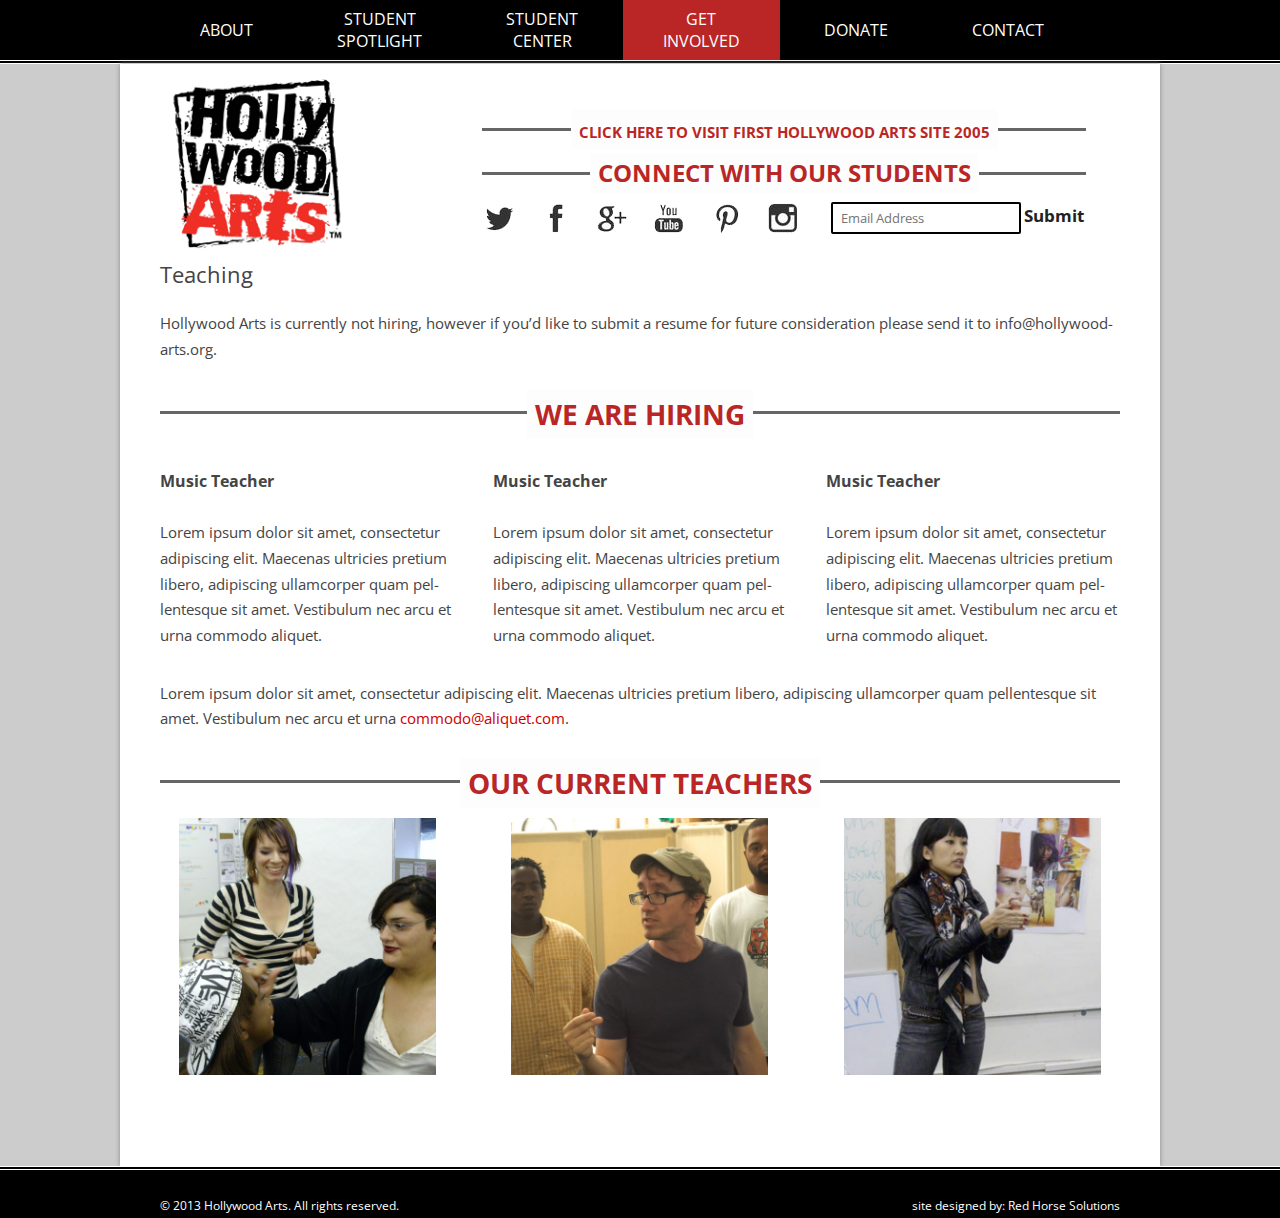
<file: teaching.html>
<!DOCTYPE html>

<html lang="en-US">

  <head>

    <link href="./assets/images/fav-ico.png" rel="shortcut icon">
    <meta charset="UTF-8">
    <meta content="width=device-width" name="viewport">
    <title>
      Teaching | Hollywood Arts
    </title>
    <link href="http://gmpg.org/xfn/11" rel="profile">
    <link href="http://www.hollywood-arts.org/xmlrpc.php" rel="pingback">
    
    <link href="http://www.hollywood-arts.org/feed/" rel="alternate" title="Hollywood Arts » Feed" type="application/rss+xml">
    <link href="http://www.hollywood-arts.org/comments/feed/" rel="alternate" title="Hollywood Arts » Comments Feed" type="application/rss+xml">
    <link href="./assets/css/esu-styles.css" id="esu_style_url-css" media="all" rel="stylesheet" type="text/css">
    <link href="./assets/css/nextgen_gallery_related_images.css" id="nextgen_gallery_related_images-css" media="all" rel="stylesheet" type="text/css">
    <link href="./assets/css/settings.css" id="rs-plugin-settings-css" media="all" rel="stylesheet" type="text/css">
    <style type="text/css">
    .tp-caption a {
    color:#ff7302;
    text-shadow:none;
    -webkit-transition:all 0.2s ease-out;
    -moz-transition:all 0.2s ease-out;
    -o-transition:all 0.2s ease-out;
    -ms-transition:all 0.2s ease-out;
    }

    .tp-caption a:hover {
    color:#ffa902;
    }
    </style>
    <link href="./assets/css/captions.css" id="rs-plugin-captions-css" media="all" rel="stylesheet" type="text/css">
    <link href="http://fonts.googleapis.com/css?family=Open+Sans:400italic,700italic,400,700&amp;subset=latin,latin-ext" id="twentytwelve-fonts-css" media="all" rel="stylesheet" type="text/css">
    <link href="./assets/css/style.css" id="twentytwelve-style-css" media="all" rel="stylesheet" type="text/css">
    
    <link href="./assets/css/jquery.fancybox-1.3.6.pack.css" id="fancybox-css" media="screen" rel="stylesheet" type="text/css">
    <link href="./assets/css/colorbox.css" id="lightboxStyle-css" media="screen" rel="stylesheet" type="text/css">
    <script type="text/javascript">
    /* <![CDATA[ */
    var photocrati_ajax = {"url":"https:\/\/web.archive.org\/web\/20150226102504\/http:\/\/www.hollywood-arts.org\/photocrati_ajax","wp_home_url":"https:\/\/web.archive.org\/web\/20150226102504\/http:\/\/www.hollywood-arts.org","wp_site_url":"https:\/\/web.archive.org\/web\/20150226102504\/http:\/\/www.hollywood-arts.org","wp_root_url":"https:\/\/web.archive.org\/web\/20150226102504\/http:\/\/www.hollywood-arts.org","wp_plugins_url":"https:\/\/web.archive.org\/web\/20150226102504\/http:\/\/www.hollywood-arts.org\/wp-content\/plugins","wp_content_url":"https:\/\/web.archive.org\/web\/20150226102504\/http:\/\/www.hollywood-arts.org\/wp-content","wp_includes_url":"https:\/\/web.archive.org\/web\/20150226102504\/http:\/\/www.hollywood-arts.org\/wp-includes\/"};
    /* ]]> */
    </script>
    <script src="./assets/js/ajax.js" type="text/javascript"></script>
    <script src="./assets/js/jquery.js" type="text/javascript"></script>
    <script src="./assets/js/jquery-migrate.min.js" type="text/javascript"></script>
    <script src="./assets/js/persist.js" type="text/javascript"></script>
    <script src="./assets/js/store.js" type="text/javascript"></script>
    <script src="./assets/js/ngg_store.js" type="text/javascript"></script>
    <script src="./assets/js/lightbox_context.js" type="text/javascript"></script>
    <script src="./assets/js/jquery.themepunch.plugins.min.js" type="text/javascript"></script>
    <script src="./assets/js/jquery.themepunch.revolution.min.js" type="text/javascript"></script>

    <link href="http://www.hollywood-arts.org/xmlrpc.php?rsd" rel="EditURI" title="RSD" type="application/rsd+xml">
    <link href="http://www.hollywood-arts.org/wp-includes/wlwmanifest.xml" rel="wlwmanifest" type="application/wlwmanifest+xml">
    <meta content="WordPress 4.0.1" name="generator">
    <link href="http://www.hollywood-arts.org/about/" rel="canonical">
    <link href="http://www.hollywood-arts.org/?p=62" rel="shortlink">
    <script type="text/javascript">
                /* Easy Sign Up Plugin */
                var esu_err_colors = {'background-color': 'red','color':'white'};
                var esu_good_colors = {'background-color': '#F5F5DC','color':'#FFD797'};
                var esu_err_css = {'top':0,'left':0,'right':0,'width':'100%','position':'fixed'};
                var esu_required_txt = ' Required';
                var esu_not_valid_txt = ' Not Valid';
                var esu_show_bar = true;
    </script><!-- <meta name="NextGEN" version="2.0.66.29" /> -->

    <style type="text/css">
    .recentcomments a{display:inline !important;padding:0 !important;margin:0 !important;}
    </style>
    <style id="custom-background-css" type="text/css">
    body.custom-background { background-color: #cccccc; }
    </style><!-- Easy Columns 2.1.1 by Pat Friedl http://www.patrickfriedl.com -->
    <link href="./assets/css/easy-columns.css" media="screen, projection" rel="stylesheet" type="text/css"><!-- Easy FancyBox 1.5.6 using FancyBox 1.3.6 - RavanH (http://status301.net/wordpress-plugins/easy-fancybox/) -->

    <script type="text/javascript">
    /* <![CDATA[ */
    var fb_timeout = null;
    var fb_opts = { 'overlayShow' : true, 'hideOnOverlayClick' : true, 'showCloseButton' : true, 'centerOnScroll' : true, 'enableEscapeButton' : true, 'autoScale' : true };
    var easy_fancybox_handler = function(){
    /* IMG */
    var fb_IMG_select = 'a[href*=".jpg"]:not(.nofancybox), area[href*=".jpg"]:not(.nofancybox), a[href*=".jpeg"]:not(.nofancybox), area[href*=".jpeg"]:not(.nofancybox), a[href*=".png"]:not(.nofancybox), area[href*=".png"]:not(.nofancybox)';
    jQuery(fb_IMG_select).addClass('fancybox');
    var fb_IMG_sections = jQuery('div.gallery');
    fb_IMG_sections.each(function() { jQuery(this).find(fb_IMG_select).attr('rel', 'gallery-' + fb_IMG_sections.index(this)); });
    jQuery('a.fancybox, area.fancybox, li.fancybox a:not(li.nofancybox a)').fancybox( jQuery.extend({}, fb_opts, { 'transitionIn' : 'elastic', 'easingIn' : 'easeOutBack', 'transitionOut' : 'elastic', 'easingOut' : 'easeInBack', 'opacity' : false, 'hideOnContentClick' : false, 'titleShow' : true, 'titlePosition' : 'over', 'titleFromAlt' : true, 'showNavArrows' : true, 'enableKeyboardNav' : true, 'cyclic' : false }) );
    /* Inline */
    jQuery('a.fancybox-inline, area.fancybox-inline, li.fancybox-inline a:not(li.nofancybox-inline a)').fancybox( jQuery.extend({}, fb_opts, { 'type' : 'inline', 'autoDimensions' : true, 'scrolling' : 'no', 'easingIn' : 'easeOutBack', 'easingOut' : 'easeInBack', 'opacity' : false, 'hideOnContentClick' : false }) );
    /* PDF */
    jQuery('a[href*=".pdf"]:not(.nofancybox), area[href*=".pdf"]:not(.nofancybox)').addClass('fancybox-pdf');
    jQuery('a.fancybox-pdf, area.fancybox-pdf, li.fancybox-pdf a:not(li.nofancybox a)').fancybox( jQuery.extend({}, fb_opts, { 'type' : 'html', 'width' : '90%', 'height' : '90%', 'padding' : 10, 'titleShow' : false, 'titlePosition' : 'float', 'titleFromAlt' : true, 'autoDimensions' : false, 'scrolling' : 'no', 'onStart' : function(selectedArray, selectedIndex, selectedOpts) { selectedOpts.content = '<embed src="' + selectedArray[selectedIndex].href + '#toolbar=1&navpanes=0&nameddest=self&page=1&view=FitH,0&zoom=80,0,0" type="application/pdf" height="100%" width="100%" />' } }) );
    /* SVG */
    jQuery('a[href$=".svg"]:not(.nofancybox), area[href$=".svg"]:not(.nofancybox)').addClass('fancybox-svg');
    jQuery('a.fancybox-svg, area.fancybox-svg, li.fancybox-svg a:not(li.nofancybox a)').fancybox( jQuery.extend({}, fb_opts, { 'type' : 'svg', 'width' : 680, 'height' : 495, 'padding' : 0, 'titleShow' : false, 'titlePosition' : 'float', 'titleFromAlt' : true, 'svg' : {'wmode':'opaque','allowfullscreen':true} }) );
    /* YouTube */
    jQuery('a[href*="youtube.com/watch"]:not(.nofancybox), area[href*="youtube.com/watch"]:not(.nofancybox)').addClass('fancybox-youtube');
    jQuery('a[href*="youtu.be/"]:not(.nofancybox), area[href*="youtu.be/"]:not(.nofancybox)').addClass('fancybox-youtube');
    jQuery('a.fancybox-youtube, area.fancybox-youtube, li.fancybox-youtube a:not(li.nofancybox a)').fancybox( jQuery.extend({}, fb_opts, { 'type' : 'iframe', 'width' : 640, 'height' : 360, 'padding' : 0, 'titleShow' : false, 'titlePosition' : 'float', 'titleFromAlt' : true, 'onStart' : function(selectedArray, selectedIndex, selectedOpts) { selectedOpts.href = selectedArray[selectedIndex].href.replace(new RegExp('youtu.be', 'i'), 'www.youtube.com/embed').replace(new RegExp('watch\\?(.*)v=([a-z0-9\_\-]+)(&|\\?)?(.*)', 'i'), 'embed/$2?$1$4') } }) );
    /* Vimeo */
    jQuery('a[href*="vimeo.com/"]:not(.nofancybox), area[href*="vimeo.com/"]:not(.nofancybox)').addClass('fancybox-vimeo');
    jQuery('a.fancybox-vimeo, area.fancybox-vimeo, li.fancybox-vimeo a:not(li.nofancybox a)').fancybox( jQuery.extend({}, fb_opts, { 'type' : 'iframe', 'width' : 500, 'height' : 281, 'padding' : 0, 'titleShow' : false, 'titlePosition' : 'float', 'titleFromAlt' : true, 'onStart' : function(selectedArray, selectedIndex, selectedOpts) { selectedOpts.href = selectedArray[selectedIndex].href.replace(new RegExp('http://(www\.)?vimeo\.com/([0-9]+)(&|\\?)?(.*)', 'i'), 'http://player.vimeo.com/video/$2?$4') } }) );
    /* iFrame */
    jQuery('a.fancybox-iframe, area.fancybox-iframe, li.fancybox-iframe a:not(li.nofancybox a)').fancybox( jQuery.extend({}, fb_opts, { 'type' : 'iframe', 'scrolling' : 'auto', 'width' : '70%', 'height' : '90%', 'padding' : 0, 'titleShow' : false, 'titlePosition' : 'float', 'titleFromAlt' : true }) );
    /* Auto-click */ 
    jQuery('#fancybox-auto').trigger('click');
    }
    /* ]]> */
    </script>
    <style type="text/css">
    .fancybox-hidden{display:none}.rtl #fancybox-left{left:auto;right:0px}.rtl #fancybox-right{left:0px;right:auto}.rtl #fancybox-right-ico{background-position:-40px -30px}.rtl #fancybox-left-ico{background-position:-40px -60px}.rtl .fancybox-title-over{text-align:right}.rtl #fancybox-left-ico,.rtl #fancybox-right-ico{right:-9999px}.rtl #fancybox-right:hover span{right:auto;left:20px}.rtl #fancybox-left:hover span{right:20px}#fancybox-img{max-width:none;max-height:none}
    #fancybox-outer{background-color:#fff}
    #fancybox-content{border-color:#fff}
    #fancybox-content{color:inherit}
    </style>
    
  </head>
  <body class="page page-id-278 page-template page-template-page-templatesfull-width-php custom-background full-width custom-font-enabled single-author">

    <div id="top-nav">
        <div class="hfeed site" id="page">
          <nav class="main-navigation" id="site-navigation" role="navigation">
            <h3 class="menu-toggle">
              Menu
            </h3>
            <a class="assistive-text" href="#content" title="Skip to content">Skip to content</a>
            <div class="menu-menu-1-container">
              <ul class="nav-menu" id="menu-menu-1">
                <li class="oneline menu-item menu-item-type-post_type menu-item-object-page menu-item-has-children menu-item-77" id="menu-item-77">
                    <a href="./about.html">About</a>
                  <ul class="sub-menu">
                    <li class="menu-item menu-item-type-post_type menu-item-object-page menu-item-494" id="menu-item-494">
                      <a href="./about.html">About</a>
                    </li>

                    <li class="menu-item menu-item-type-post_type menu-item-object-page menu-item-494" id="menu-item-494">
                      <a href="./leadership.html">Leadership</a>
                    </li>
  
                    <li class="menu-item menu-item-type-post_type menu-item-object-page menu-item-492" id="menu-item-492">
                      <a href="./what-we-teach.html">What We Teach</a>
                    </li>
  
                    <li class="menu-item menu-item-type-post_type menu-item-object-page menu-item-493" id="menu-item-493">
                      <a href="./educational-principles.html">Educational Principles</a>
                    </li>
                  </ul>
                </li>
  
                <li class="menu-item menu-item-type-post_type menu-item-object-page menu-item-127" id="menu-item-127">
                  <a href="./student-spotlight.html">Student<br>
                  Spotlight</a>
                </li>
  
                <li class="menu-item menu-item-type-post_type menu-item-object-page menu-item-139" id="menu-item-139">
                  <a href="./student-center.html">Student<br>
                  Center</a>
                </li>
  
                <li class="menu-item menu-item-type-post_type menu-item-object-page current-menu-item page_item page-item-163 current_page_item menu-item-has-children menu-item-178" id="menu-item-178">
                  <a href="./get-involved.html">Get<br>
                  Involved</a>
                  <ul class="sub-menu">
                    <li class="menu-item menu-item-type-post_type menu-item-object-page menu-item-496" id="menu-item-496">
                      <a href="./get-involved.html">Get Involved</a>
                    </li>
                    
                    <li class="menu-item menu-item-type-post_type menu-item-object-page menu-item-496" id="menu-item-496">
                      <a href="./teaching.html">Teaching</a>
                    </li>
  
                    <li class="menu-item menu-item-type-post_type menu-item-object-page menu-item-497" id="menu-item-497">
                      <a href="./volunteer.html">Volunteer</a>
                    </li>
  
                    <li class="menu-item menu-item-type-post_type menu-item-object-page menu-item-495" id="menu-item-495">
                      <a href="./events.html">Events</a>
                    </li>
                  </ul>
                </li>
  
                <li class="oneline menu-item menu-item-type-post_type menu-item-object-page menu-item-193" id="menu-item-193">
                  <a href="./donate.html">Donate</a>
                </li>
  
                <li class="oneline menu-item menu-item-type-post_type menu-item-object-page menu-item-162" id="menu-item-162">
                  <a href="./contact.html">Contact</a>
                </li>
              </ul>
            </div>
          </nav>
          <!-- #site-navigation -->
        </div>
      </div>

    <div class="hfeed site" id="page">
      <header class="site-header" id="masthead" role="banner">
        <div id="logo">
          <a href="./index.html" rel="home" title="Hollywood Arts"><img src="./assets/images/hollywood_arts_logo.png"></a>
        </div>

        <div id="head-right">

          <div class="title-separator no-margin">
            <h6 class="text shift text-special">
              <a href="https://hollywoodarts2005.org/" target="_blank" class="original-site">CLICK HERE TO VISIT FIRST HOLLYWOOD ARTS SITE 2005</a>
            </h6>
            <hr>
          </div>
          
          <div class="title-separator">
            <h6 class="text shift text-special">
              CONNECT WITH OUR STUDENTS
            </h6>

            <hr>
          </div>

          <div class="top-socials">
            <div class="top-social">
              <a href="http://twitter.com/HollywoodArts01" target="_blank"><img src="./assets/images/s-tw.png"></a>
            </div>

            <div class="top-social">
              <a href="http://www.facebook.com/pages/Los-Angeles-CA/Hollywood-Arts/10459751565?ref=ts" target="_blank"><img src="./assets/images/s-fb.png"></a>
            </div>

            <div class="top-social">
              <a href="https://plus.google.com/102989237214931143264/" target="_blank"><img src="./assets/images/s-gp.png"></a>
            </div>

            <div class="top-social">
              <a href="http://www.youtube.com/user/hollywoodarts" target="_blank"><img src="./assets/images/s-yt.png"></a>
            </div>

            <div class="top-social">
              <a href="#" target="_blank"><img src="./assets/images/s-pi.png"></a>
            </div>

            <div class="top-social">
              <a href="#" target="_blank"><img src="./assets/images/s-ig.png"></a>
            </div>

            <div class="top-news">
              <form action="http://oi.vresp.com/?fid=950a4c51aa" method="post" onsubmit="window.open( 'http://www.verticalresponse.com', 'vr_optin_popup', 'scrollbars=yes,width=600,height=450' ); return true;" target="vr_optin_popup">
                <input name="email_address" placeholder="Email Address"> <input type="submit" value="Submit">
              </form>
            </div>
            <!-- .top-news -->
          </div>
        </div>
        <!--
        <hgroup>
            <h1 class="site-title"><a href="http://www.hollywood-arts.org/" title="Hollywood Arts" rel="home">Hollywood Arts</a></h1>
            <h2 class="site-description"></h2>
        </hgroup>
-->

        <div class="clear">
        </div>
      </header>
      <!-- #masthead -->

      <div class="wrapper" id="main">
        <div class="site-content" id="primary">
          <div id="content" role="main">
            <article class="post-278 page type-page status-publish hentry" id="post-278">
              <header class="entry-header">
                <h1 class="entry-title">
                  Teaching
                </h1>
              </header>

              <div class="entry-content">
                <p>
                  Hollywood Arts is currently not hiring, however if you’d like to submit a resume for future consideration please send it to info@hollywood-arts.org.
                </p>

                <div class="cont-title-separator1">
                  <h1 class="text shift text-special">
                    We are Hiring
                  </h1>

                  <hr>

                  <div class="clear">
                  </div>
                </div>

                <div class="ezcol ezcol-one-third">
                  <h3>
                    Music Teacher
                  </h3>

                  <p>
                    Lorem ipsum dolor sit amet, consectetur adipiscing elit. Maecenas ultricies pretium libero, adipiscing ullamcorper quam pellentesque sit amet. Vestibulum nec arcu et urna commodo aliquet.<br>
                  </p>
                </div>

                <div class="ezcol ezcol-one-third">
                  <h3>
                    Music Teacher
                  </h3>

                  <p>
                    Lorem ipsum dolor sit amet, consectetur adipiscing elit. Maecenas ultricies pretium libero, adipiscing ullamcorper quam pellentesque sit amet. Vestibulum nec arcu et urna commodo aliquet.<br>
                  </p>
                </div>

                <div class="ezcol ezcol-one-third ezcol-last">
                  <h3>
                    Music Teacher
                  </h3>

                  <p>
                    Lorem ipsum dolor sit amet, consectetur adipiscing elit. Maecenas ultricies pretium libero, adipiscing ullamcorper quam pellentesque sit amet. Vestibulum nec arcu et urna commodo aliquet.<br>
                  </p>
                </div>

                <div class="ezcol-divider">
                </div>
                <p></p>
                <p>
                  Lorem ipsum dolor sit amet, consectetur adipiscing elit. Maecenas ultricies pretium libero, adipiscing ullamcorper quam pellentesque sit amet. Vestibulum nec arcu et urna <span class="educred">commodo@aliquet.com</span>.
                </p>

                <div class="cont-title-separator1">
                  <h1 class="text shift text-special">
                    Our Current Teachers
                  </h1>

                  <hr>

                  <div class="clear">
                  </div>
                </div>

                <p>
                </p>

                <div class="ezcol ezcol-one-third">
                  <a class="lbp-inline-link-1" href="#"><img alt="" class="aligncenter size-full wp-image-285" src="./assets/images/teacher 1.jpg" width="257"></a>
                  <p></p>
                  <div style="display: none;">
                    <div id="lbp-inline-href-1" style="padding: 10px; background: #fff;">
                      <img alt="" class="alignleft size-full wp-image-285" src="./assets/images/teacher 1.jpg" width="257">Lorem ipsum dolor sit amet, consectetur adipiscing elit. Maecenas ultricies pretium libero, adipiscing ullamcorper quam pellentesque sit amet. Vestibulum nec arcu et urna commodo aliquet. Nulla facilisi. Curabitur vitae fermentum ligula. Nullam commodo, leo ut consectetur adipiscing, risus sapien vestibulum nulla, in laoreet dolor mauris sit amet purus. Praesent malesuada eget elit scelerisque imperdiet. Duis justo nulla, sollicitudin sit amet adipiscing sit amet, placerat ac purus. Morbi semper lorem nisl, quis scelerisque massa tincidunt et. Mauris facilisis tortor id egestas lacinia.
                    </div>
                  </div>
                </div>

                <div class="ezcol ezcol-one-third">
                  <a class="lbp-inline-link-1" href="#"><img alt="" class="aligncenter size-full wp-image-285" src="./assets/images/teacher 2.jpg" width="257"></a>
                  <p></p>
                  <div style="display: none;">
                    <div id="lbp-inline-href-1" style="padding: 10px; background: #fff;">
                      <img alt="" class="alignleft size-full wp-image-285" src="./assets/images/teacher 2.jpg" width="257">Lorem ipsum dolor sit amet, consectetur adipiscing elit. Maecenas ultricies pretium libero, adipiscing ullamcorper quam pellentesque sit amet. Vestibulum nec arcu et urna commodo aliquet. Nulla facilisi. Curabitur vitae fermentum ligula. Nullam commodo, leo ut consectetur adipiscing, risus sapien vestibulum nulla, in laoreet dolor mauris sit amet purus. Praesent malesuada eget elit scelerisque imperdiet. Duis justo nulla, sollicitudin sit amet adipiscing sit amet, placerat ac purus. Morbi semper lorem nisl, quis scelerisque massa tincidunt et. Mauris facilisis tortor id egestas lacinia.
                    </div>
                  </div>
                </div>

                <div class="ezcol ezcol-one-third ezcol-last">
                  <a class="lbp-inline-link-1" href="#"><img alt="" class="aligncenter size-full wp-image-285" src="./assets/images/teacher 3.jpg" width="257"></a>
                  <p></p>
                  <div style="display: none;">
                    <div id="lbp-inline-href-1" style="padding: 10px; background: #fff;">
                      <img alt="" class="alignleft size-full wp-image-285" src="./assets/images/teacher 3.jpg" width="257">Lorem ipsum dolor sit amet, consectetur adipiscing elit. Maecenas ultricies pretium libero, adipiscing ullamcorper quam pellentesque sit amet. Vestibulum nec arcu et urna commodo aliquet. Nulla facilisi. Curabitur vitae fermentum ligula. Nullam commodo, leo ut consectetur adipiscing, risus sapien vestibulum nulla, in laoreet dolor mauris sit amet purus. Praesent malesuada eget elit scelerisque imperdiet. Duis justo nulla, sollicitudin sit amet adipiscing sit amet, placerat ac purus. Morbi semper lorem nisl, quis scelerisque massa tincidunt et. Mauris facilisis tortor id egestas lacinia.
                    </div>
                  </div>
                </div>

                <div class="ezcol-divider">
                </div>
                <p></p>
              </div>
              <!-- .entry-content -->

              <footer class="entry-meta">
              </footer>
              <!-- .entry-meta -->
            </article>
            <!-- #post -->

            <div class="comments-area" id="comments">
            </div>
            <!-- #comments .comments-area -->
          </div>
          <!-- #content -->
        </div>
        <!-- #primary -->
      </div>
      <!-- #main .wrapper -->
    </div>
    <!-- #page -->

    <div id="footer-bg">
      <div class="hfeed site" id="page">
        <footer id="colophon" role="contentinfo">
          <div class="footer-left">
            © 2013 <a href="http://www.hollywood-arts.org/" rel="home" title="Hollywood Arts">Hollywood Arts</a>. All rights reserved.
          </div>

          <div class="footer-right">
            site designed by: <a href="http://redhorsesolutions.com/" target="_blank">Red Horse Solutions</a>
          </div>
          <!--
        <div class="site-info">
                        <a href="http://wordpress.org/" title="Semantic Personal Publishing Platform">Proudly powered by WordPress</a>
        </div>
--><!-- .site-info -->
        </footer>
        <!-- #colophon -->
      </div>
      <!-- #page -->
    </div>
    <!-- ngg_resource_manager_marker -->
    <script src="https://web.archive.org/web/20150226102330js_/http://www.hollywood-arts.org/wp-content/plugins/easy-sign-up/js/esu-validate.js?ver=3.2" type="text/javascript">
    </script> 
    <script src="https://web.archive.org/web/20150226102330js_/http://www.hollywood-arts.org/wp-content/themes/twentytwelve/js/navigation.js?ver=20140711" type="text/javascript">
    </script> 
    <script src="https://web.archive.org/web/20150226102330js_/http://www.hollywood-arts.org/wp-content/plugins/lightbox-plus/js/jquery.colorbox.1.5.9.js?ver=1.5.9" type="text/javascript">
    </script> 
    <script src="https://web.archive.org/web/20150226102330js_/http://www.hollywood-arts.org/wp-content/plugins/easy-fancybox/fancybox/jquery.fancybox-1.3.6.pack.js?ver=1.5.6" type="text/javascript">
    </script> 
    <script src="https://web.archive.org/web/20150226102330js_/http://www.hollywood-arts.org/wp-content/plugins/easy-fancybox/jquery.easing.pack.js?ver=1.3" type="text/javascript">
    </script> 
    <script src="https://web.archive.org/web/20150226102330js_/http://www.hollywood-arts.org/wp-content/plugins/easy-fancybox/jquery.mousewheel.pack.js?ver=3.1.3" type="text/javascript">
    </script> <!-- Lightbox Plus Colorbox v2.7/1.5.9 - 2013.01.24 - Message: 1-->
    <script type="text/javascript">
    jQuery(document).ready(function($){
    $("a[rel*=lightbox]").colorbox({speed:0,width:false,height:false,innerWidth:false,innerHeight:false,initialWidth:false,initialHeight:false,maxWidth:false,maxHeight:false,scalePhotos:false,opacity:0,preloading:false,current:" {current}  {total}",previous:"",next:"",close:"",overlayClose:false,loop:false,scrolling:false,escKey:false,arrowKey:false,top:false,right:false,bottom:false,left:false});
    $(".lbp_secondary").colorbox({speed:300,innerWidth:"50%",innerHeight:"50%",initialWidth:"30%",initialHeight:"40%",maxWidth:"90%",maxHeight:"90%",opacity:0.8,iframe:true});
    $(".lbp-inline-link-1").colorbox({transition:"fade", speed:"300", width:"650px", height:"380px", innerWidth:false, innerHeight:false, maxWidth:"650px", maxHeight:"380px", top:false, right:false, bottom:false, left:false, fixed:false, open:false, opacity:"0.8", inline:true, href:"#lbp-inline-href-1"});
    $(".lbp-inline-link-2").colorbox({transition:"fade", speed:"300", width:"650px", height:"380px", innerWidth:false, innerHeight:false, maxWidth:"650px", maxHeight:"380px", top:false, right:false, bottom:false, left:false, fixed:false, open:false, opacity:"0.8", inline:true, href:"#lbp-inline-href-2"});
    $(".lbp-inline-link-3").colorbox({transition:"fade", speed:"300", width:"650px", height:"380px", innerWidth:false, innerHeight:false, maxWidth:"650px", maxHeight:"380px", top:false, right:false, bottom:false, left:false, fixed:false, open:false, opacity:"0.8", inline:true, href:"#lbp-inline-href-3"});
    $(".lbp-inline-link-4").colorbox({transition:"fade", speed:"300", width:"650px", height:"380px", innerWidth:false, innerHeight:false, maxWidth:"650px", maxHeight:"380px", top:false, right:false, bottom:false, left:false, fixed:false, open:false, opacity:"0.8", inline:true, href:"#lbp-inline-href-4"});
    $(".lbp-inline-link-5").colorbox({transition:"fade", speed:"300", width:"650px", height:"380px", innerWidth:false, innerHeight:false, maxWidth:"650px", maxHeight:"380px", top:false, right:false, bottom:false, left:false, fixed:false, open:false, opacity:"0.8", inline:true, href:"#lbp-inline-href-5"});
    $(".lbp-inline-link-6").colorbox({transition:"fade", speed:"300", width:"650px", height:"380px", innerWidth:false, innerHeight:false, maxWidth:"650px", maxHeight:"380px", top:false, right:false, bottom:false, left:false, fixed:false, open:false, opacity:"0", inline:true, href:"#lbp-inline-href-6"});
    $(".lbp-inline-link-7").colorbox({transition:"elastic", speed:"0", width:"80%", height:"80%", innerWidth:false, innerHeight:false, maxWidth:"80%", maxHeight:"80%", top:false, right:false, bottom:false, left:false, fixed:false, open:false, opacity:"0", inline:true, href:"#lbp-inline-href-7"});
    $(".lbp-inline-link-8").colorbox({transition:"elastic", speed:"0", width:"80%", height:"80%", innerWidth:false, innerHeight:false, maxWidth:"80%", maxHeight:"80%", top:false, right:false, bottom:false, left:false, fixed:false, open:false, opacity:"0", inline:true, href:"#lbp-inline-href-8"});
    $(".lbp-inline-link-9").colorbox({transition:"elastic", speed:"0", width:"80%", height:"80%", innerWidth:false, innerHeight:false, maxWidth:"80%", maxHeight:"80%", top:false, right:false, bottom:false, left:false, fixed:false, open:false, opacity:"0", inline:true, href:"#lbp-inline-href-9"});
    $(".lbp-inline-link-10").colorbox({transition:"elastic", speed:"0", width:"80%", height:"80%", innerWidth:false, innerHeight:false, maxWidth:"80%", maxHeight:"80%", top:false, right:false, bottom:false, left:false, fixed:false, open:false, opacity:"0", inline:true, href:"#lbp-inline-href-10"});
    });
    </script> 
    <script type="text/javascript">
    jQuery(document).on('ready post-load', easy_fancybox_handler );
    </script>
  </body>
</html>
</file>
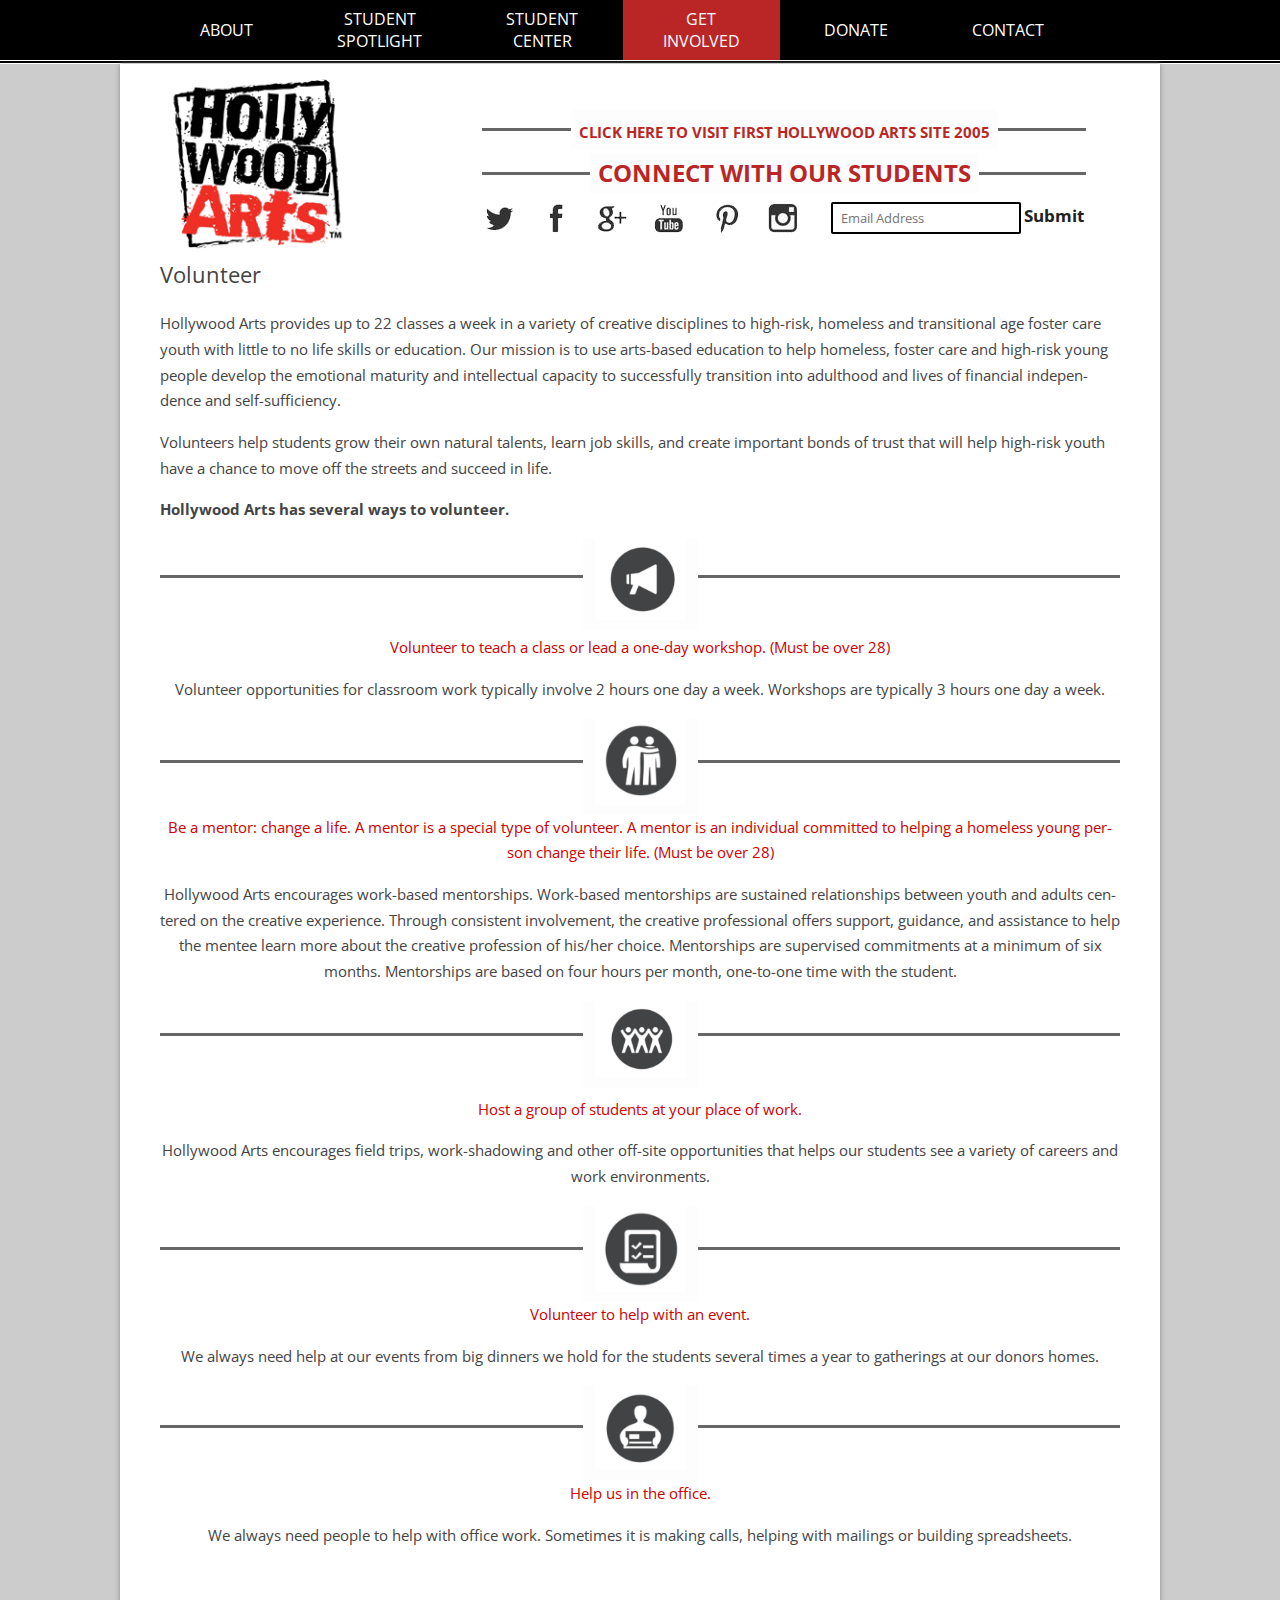
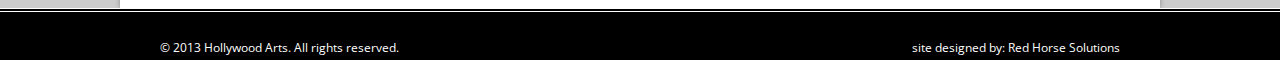
<file: volunteer.html>
<!DOCTYPE html>

<html lang="en-US">

  <head>

    <link href="./assets/images/fav-ico.png" rel="shortcut icon">
    <meta charset="UTF-8">
    <meta content="width=device-width" name="viewport">
    <title>
      Volunteer | Hollywood Arts
    </title>
    <link href="http://gmpg.org/xfn/11" rel="profile">
    <link href="http://www.hollywood-arts.org/xmlrpc.php" rel="pingback">
    
    <link href="http://www.hollywood-arts.org/feed/" rel="alternate" title="Hollywood Arts » Feed" type="application/rss+xml">
    <link href="http://www.hollywood-arts.org/comments/feed/" rel="alternate" title="Hollywood Arts » Comments Feed" type="application/rss+xml">
    <link href="./assets/css/esu-styles.css" id="esu_style_url-css" media="all" rel="stylesheet" type="text/css">
    <link href="./assets/css/nextgen_gallery_related_images.css" id="nextgen_gallery_related_images-css" media="all" rel="stylesheet" type="text/css">
    <link href="./assets/css/settings.css" id="rs-plugin-settings-css" media="all" rel="stylesheet" type="text/css">
    <style type="text/css">
    .tp-caption a {
    color:#ff7302;
    text-shadow:none;
    -webkit-transition:all 0.2s ease-out;
    -moz-transition:all 0.2s ease-out;
    -o-transition:all 0.2s ease-out;
    -ms-transition:all 0.2s ease-out;
    }

    .tp-caption a:hover {
    color:#ffa902;
    }
    </style>
    <link href="./assets/css/captions.css" id="rs-plugin-captions-css" media="all" rel="stylesheet" type="text/css">
    <link href="http://fonts.googleapis.com/css?family=Open+Sans:400italic,700italic,400,700&amp;subset=latin,latin-ext" id="twentytwelve-fonts-css" media="all" rel="stylesheet" type="text/css">
    <link href="./assets/css/style.css" id="twentytwelve-style-css" media="all" rel="stylesheet" type="text/css">
    
    <link href="./assets/css/jquery.fancybox-1.3.6.pack.css" id="fancybox-css" media="screen" rel="stylesheet" type="text/css">
    <link href="./assets/css/colorbox.css" id="lightboxStyle-css" media="screen" rel="stylesheet" type="text/css">
    <script type="text/javascript">
    /* <![CDATA[ */
    var photocrati_ajax = {"url":"https:\/\/web.archive.org\/web\/20150226102504\/http:\/\/www.hollywood-arts.org\/photocrati_ajax","wp_home_url":"https:\/\/web.archive.org\/web\/20150226102504\/http:\/\/www.hollywood-arts.org","wp_site_url":"https:\/\/web.archive.org\/web\/20150226102504\/http:\/\/www.hollywood-arts.org","wp_root_url":"https:\/\/web.archive.org\/web\/20150226102504\/http:\/\/www.hollywood-arts.org","wp_plugins_url":"https:\/\/web.archive.org\/web\/20150226102504\/http:\/\/www.hollywood-arts.org\/wp-content\/plugins","wp_content_url":"https:\/\/web.archive.org\/web\/20150226102504\/http:\/\/www.hollywood-arts.org\/wp-content","wp_includes_url":"https:\/\/web.archive.org\/web\/20150226102504\/http:\/\/www.hollywood-arts.org\/wp-includes\/"};
    /* ]]> */
    </script>
    <script src="./assets/js/ajax.js" type="text/javascript"></script>
    <script src="./assets/js/jquery.js" type="text/javascript"></script>
    <script src="./assets/js/jquery-migrate.min.js" type="text/javascript"></script>
    <script src="./assets/js/persist.js" type="text/javascript"></script>
    <script src="./assets/js/store.js" type="text/javascript"></script>
    <script src="./assets/js/ngg_store.js" type="text/javascript"></script>
    <script src="./assets/js/lightbox_context.js" type="text/javascript"></script>
    <script src="./assets/js/jquery.themepunch.plugins.min.js" type="text/javascript"></script>
    <script src="./assets/js/jquery.themepunch.revolution.min.js" type="text/javascript"></script>

    <link href="http://www.hollywood-arts.org/xmlrpc.php?rsd" rel="EditURI" title="RSD" type="application/rsd+xml">
    <link href="http://www.hollywood-arts.org/wp-includes/wlwmanifest.xml" rel="wlwmanifest" type="application/wlwmanifest+xml">
    <meta content="WordPress 4.0.1" name="generator">
    <link href="http://www.hollywood-arts.org/about/" rel="canonical">
    <link href="http://www.hollywood-arts.org/?p=62" rel="shortlink">
    <script type="text/javascript">
                /* Easy Sign Up Plugin */
                var esu_err_colors = {'background-color': 'red','color':'white'};
                var esu_good_colors = {'background-color': '#F5F5DC','color':'#FFD797'};
                var esu_err_css = {'top':0,'left':0,'right':0,'width':'100%','position':'fixed'};
                var esu_required_txt = ' Required';
                var esu_not_valid_txt = ' Not Valid';
                var esu_show_bar = true;
    </script><!-- <meta name="NextGEN" version="2.0.66.29" /> -->

    <style type="text/css">
    .recentcomments a{display:inline !important;padding:0 !important;margin:0 !important;}
    </style>
    <style id="custom-background-css" type="text/css">
    body.custom-background { background-color: #cccccc; }
    </style><!-- Easy Columns 2.1.1 by Pat Friedl http://www.patrickfriedl.com -->
    <link href="./assets/css/easy-columns.css" media="screen, projection" rel="stylesheet" type="text/css"><!-- Easy FancyBox 1.5.6 using FancyBox 1.3.6 - RavanH (http://status301.net/wordpress-plugins/easy-fancybox/) -->

    <script type="text/javascript">
    /* <![CDATA[ */
    var fb_timeout = null;
    var fb_opts = { 'overlayShow' : true, 'hideOnOverlayClick' : true, 'showCloseButton' : true, 'centerOnScroll' : true, 'enableEscapeButton' : true, 'autoScale' : true };
    var easy_fancybox_handler = function(){
    /* IMG */
    var fb_IMG_select = 'a[href*=".jpg"]:not(.nofancybox), area[href*=".jpg"]:not(.nofancybox), a[href*=".jpeg"]:not(.nofancybox), area[href*=".jpeg"]:not(.nofancybox), a[href*=".png"]:not(.nofancybox), area[href*=".png"]:not(.nofancybox)';
    jQuery(fb_IMG_select).addClass('fancybox');
    var fb_IMG_sections = jQuery('div.gallery');
    fb_IMG_sections.each(function() { jQuery(this).find(fb_IMG_select).attr('rel', 'gallery-' + fb_IMG_sections.index(this)); });
    jQuery('a.fancybox, area.fancybox, li.fancybox a:not(li.nofancybox a)').fancybox( jQuery.extend({}, fb_opts, { 'transitionIn' : 'elastic', 'easingIn' : 'easeOutBack', 'transitionOut' : 'elastic', 'easingOut' : 'easeInBack', 'opacity' : false, 'hideOnContentClick' : false, 'titleShow' : true, 'titlePosition' : 'over', 'titleFromAlt' : true, 'showNavArrows' : true, 'enableKeyboardNav' : true, 'cyclic' : false }) );
    /* Inline */
    jQuery('a.fancybox-inline, area.fancybox-inline, li.fancybox-inline a:not(li.nofancybox-inline a)').fancybox( jQuery.extend({}, fb_opts, { 'type' : 'inline', 'autoDimensions' : true, 'scrolling' : 'no', 'easingIn' : 'easeOutBack', 'easingOut' : 'easeInBack', 'opacity' : false, 'hideOnContentClick' : false }) );
    /* PDF */
    jQuery('a[href*=".pdf"]:not(.nofancybox), area[href*=".pdf"]:not(.nofancybox)').addClass('fancybox-pdf');
    jQuery('a.fancybox-pdf, area.fancybox-pdf, li.fancybox-pdf a:not(li.nofancybox a)').fancybox( jQuery.extend({}, fb_opts, { 'type' : 'html', 'width' : '90%', 'height' : '90%', 'padding' : 10, 'titleShow' : false, 'titlePosition' : 'float', 'titleFromAlt' : true, 'autoDimensions' : false, 'scrolling' : 'no', 'onStart' : function(selectedArray, selectedIndex, selectedOpts) { selectedOpts.content = '<embed src="' + selectedArray[selectedIndex].href + '#toolbar=1&navpanes=0&nameddest=self&page=1&view=FitH,0&zoom=80,0,0" type="application/pdf" height="100%" width="100%" />' } }) );
    /* SVG */
    jQuery('a[href$=".svg"]:not(.nofancybox), area[href$=".svg"]:not(.nofancybox)').addClass('fancybox-svg');
    jQuery('a.fancybox-svg, area.fancybox-svg, li.fancybox-svg a:not(li.nofancybox a)').fancybox( jQuery.extend({}, fb_opts, { 'type' : 'svg', 'width' : 680, 'height' : 495, 'padding' : 0, 'titleShow' : false, 'titlePosition' : 'float', 'titleFromAlt' : true, 'svg' : {'wmode':'opaque','allowfullscreen':true} }) );
    /* YouTube */
    jQuery('a[href*="youtube.com/watch"]:not(.nofancybox), area[href*="youtube.com/watch"]:not(.nofancybox)').addClass('fancybox-youtube');
    jQuery('a[href*="youtu.be/"]:not(.nofancybox), area[href*="youtu.be/"]:not(.nofancybox)').addClass('fancybox-youtube');
    jQuery('a.fancybox-youtube, area.fancybox-youtube, li.fancybox-youtube a:not(li.nofancybox a)').fancybox( jQuery.extend({}, fb_opts, { 'type' : 'iframe', 'width' : 640, 'height' : 360, 'padding' : 0, 'titleShow' : false, 'titlePosition' : 'float', 'titleFromAlt' : true, 'onStart' : function(selectedArray, selectedIndex, selectedOpts) { selectedOpts.href = selectedArray[selectedIndex].href.replace(new RegExp('youtu.be', 'i'), 'www.youtube.com/embed').replace(new RegExp('watch\\?(.*)v=([a-z0-9\_\-]+)(&|\\?)?(.*)', 'i'), 'embed/$2?$1$4') } }) );
    /* Vimeo */
    jQuery('a[href*="vimeo.com/"]:not(.nofancybox), area[href*="vimeo.com/"]:not(.nofancybox)').addClass('fancybox-vimeo');
    jQuery('a.fancybox-vimeo, area.fancybox-vimeo, li.fancybox-vimeo a:not(li.nofancybox a)').fancybox( jQuery.extend({}, fb_opts, { 'type' : 'iframe', 'width' : 500, 'height' : 281, 'padding' : 0, 'titleShow' : false, 'titlePosition' : 'float', 'titleFromAlt' : true, 'onStart' : function(selectedArray, selectedIndex, selectedOpts) { selectedOpts.href = selectedArray[selectedIndex].href.replace(new RegExp('http://(www\.)?vimeo\.com/([0-9]+)(&|\\?)?(.*)', 'i'), 'http://player.vimeo.com/video/$2?$4') } }) );
    /* iFrame */
    jQuery('a.fancybox-iframe, area.fancybox-iframe, li.fancybox-iframe a:not(li.nofancybox a)').fancybox( jQuery.extend({}, fb_opts, { 'type' : 'iframe', 'scrolling' : 'auto', 'width' : '70%', 'height' : '90%', 'padding' : 0, 'titleShow' : false, 'titlePosition' : 'float', 'titleFromAlt' : true }) );
    /* Auto-click */ 
    jQuery('#fancybox-auto').trigger('click');
    }
    /* ]]> */
    </script>
    <style type="text/css">
    .fancybox-hidden{display:none}.rtl #fancybox-left{left:auto;right:0px}.rtl #fancybox-right{left:0px;right:auto}.rtl #fancybox-right-ico{background-position:-40px -30px}.rtl #fancybox-left-ico{background-position:-40px -60px}.rtl .fancybox-title-over{text-align:right}.rtl #fancybox-left-ico,.rtl #fancybox-right-ico{right:-9999px}.rtl #fancybox-right:hover span{right:auto;left:20px}.rtl #fancybox-left:hover span{right:20px}#fancybox-img{max-width:none;max-height:none}
    #fancybox-outer{background-color:#fff}
    #fancybox-content{border-color:#fff}
    #fancybox-content{color:inherit}
    </style>
    
  </head>
  <body class="page page-id-263 page-template page-template-page-templatesfull-width-php custom-background full-width custom-font-enabled single-author">
    
    <div id="top-nav">
        <div class="hfeed site" id="page">
          <nav class="main-navigation" id="site-navigation" role="navigation">
            <h3 class="menu-toggle">
              Menu
            </h3>
            <a class="assistive-text" href="#content" title="Skip to content">Skip to content</a>
            <div class="menu-menu-1-container">
              <ul class="nav-menu" id="menu-menu-1">
                <li class="oneline menu-item menu-item-type-post_type menu-item-object-page menu-item-has-children menu-item-77" id="menu-item-77">
                    <a href="./about.html">About</a>
                  <ul class="sub-menu">
                    <li class="menu-item menu-item-type-post_type menu-item-object-page menu-item-494" id="menu-item-494">
                      <a href="./about.html">About</a>
                    </li>

                    <li class="menu-item menu-item-type-post_type menu-item-object-page menu-item-494" id="menu-item-494">
                      <a href="./leadership.html">Leadership</a>
                    </li>
  
                    <li class="menu-item menu-item-type-post_type menu-item-object-page menu-item-492" id="menu-item-492">
                      <a href="./what-we-teach.html">What We Teach</a>
                    </li>
  
                    <li class="menu-item menu-item-type-post_type menu-item-object-page menu-item-493" id="menu-item-493">
                      <a href="./educational-principles.html">Educational Principles</a>
                    </li>
                  </ul>
                </li>
  
                <li class="menu-item menu-item-type-post_type menu-item-object-page menu-item-127" id="menu-item-127">
                  <a href="./student-spotlight.html">Student<br>
                  Spotlight</a>
                </li>
  
                <li class="menu-item menu-item-type-post_type menu-item-object-page menu-item-139" id="menu-item-139">
                  <a href="./student-center.html">Student<br>
                  Center</a>
                </li>
  
                <li class="menu-item menu-item-type-post_type menu-item-object-page current-menu-item page_item page-item-163 current_page_item menu-item-has-children menu-item-178" id="menu-item-178">
                  <a href="./get-involved.html">Get<br>
                  Involved</a>
                  <ul class="sub-menu">
                    <li class="menu-item menu-item-type-post_type menu-item-object-page menu-item-496" id="menu-item-496">
                      <a href="./get-involved.html">Get Involved</a>
                    </li>
                    
                    <li class="menu-item menu-item-type-post_type menu-item-object-page menu-item-496" id="menu-item-496">
                      <a href="./teaching.html">Teaching</a>
                    </li>
  
                    <li class="menu-item menu-item-type-post_type menu-item-object-page menu-item-497" id="menu-item-497">
                      <a href="./volunteer.html">Volunteer</a>
                    </li>
  
                    <li class="menu-item menu-item-type-post_type menu-item-object-page menu-item-495" id="menu-item-495">
                      <a href="./events.html">Events</a>
                    </li>
                  </ul>
                </li>
  
                <li class="oneline menu-item menu-item-type-post_type menu-item-object-page menu-item-193" id="menu-item-193">
                  <a href="./donate.html">Donate</a>
                </li>
  
                <li class="oneline menu-item menu-item-type-post_type menu-item-object-page menu-item-162" id="menu-item-162">
                  <a href="./contact.html">Contact</a>
                </li>
              </ul>
            </div>
          </nav>
          <!-- #site-navigation -->
        </div>
      </div>

    <div class="hfeed site" id="page">
      <header class="site-header" id="masthead" role="banner">
        <div id="logo">
          <a href="./index.html" rel="home" title="Hollywood Arts"><img src="./assets/images/hollywood_arts_logo.png"></a>
        </div>

        <div id="head-right">

          <div class="title-separator no-margin">
            <h6 class="text shift text-special">
              <a href="https://hollywoodarts2005.org/" target="_blank" class="original-site">CLICK HERE TO VISIT FIRST HOLLYWOOD ARTS SITE 2005</a>
            </h6>
            <hr>
          </div>
          
          <div class="title-separator">
            <h6 class="text shift text-special">
              CONNECT WITH OUR STUDENTS
            </h6>

            <hr>
          </div>

          <div class="top-socials">
            <div class="top-social">
              <a href="http://twitter.com/HollywoodArts01" target="_blank"><img src="./assets/images/s-tw.png"></a>
            </div>

            <div class="top-social">
              <a href="http://www.facebook.com/pages/Los-Angeles-CA/Hollywood-Arts/10459751565?ref=ts" target="_blank"><img src="./assets/images/s-fb.png"></a>
            </div>

            <div class="top-social">
              <a href="https://plus.google.com/102989237214931143264/" target="_blank"><img src="./assets/images/s-gp.png"></a>
            </div>

            <div class="top-social">
              <a href="http://www.youtube.com/user/hollywoodarts" target="_blank"><img src="./assets/images/s-yt.png"></a>
            </div>

            <div class="top-social">
              <a href="#" target="_blank"><img src="./assets/images/s-pi.png"></a>
            </div>

            <div class="top-social">
              <a href="#" target="_blank"><img src="./assets/images/s-ig.png"></a>
            </div>

            <div class="top-news">
              <form action="http://oi.vresp.com/?fid=950a4c51aa" method="post" onsubmit="window.open( 'http://www.verticalresponse.com', 'vr_optin_popup', 'scrollbars=yes,width=600,height=450' ); return true;" target="vr_optin_popup">
                <input name="email_address" placeholder="Email Address"> <input type="submit" value="Submit">
              </form>
            </div>
            <!-- .top-news -->
          </div>
        </div>
        <!--
        <hgroup>
            <h1 class="site-title"><a href="http://www.hollywood-arts.org/" title="Hollywood Arts" rel="home">Hollywood Arts</a></h1>
            <h2 class="site-description"></h2>
        </hgroup>
-->

        <div class="clear">
        </div>
      </header>
      <!-- #masthead -->

      <div class="wrapper" id="main">
        <div class="site-content" id="primary">
          <div id="content" role="main">
            <article class="post-263 page type-page status-publish hentry" id="post-263">
              <header class="entry-header">
                <h1 class="entry-title">
                  Volunteer
                </h1>
              </header>

              <div class="entry-content">
                <p>
                  Hollywood Arts provides up to 22 classes a week in a variety of creative disciplines to high-risk, homeless and transitional age foster care youth with little to no life skills or education. Our mission is to use arts-based education to help homeless, foster care and high-risk young people develop the emotional maturity and intellectual capacity to successfully transition into adulthood and lives of financial independence and self-sufficiency.
                </p>

                <p>
                  Volunteers help students grow their own natural talents, learn job skills, and create important bonds of trust that will help high-risk youth have a chance to move off the streets and succeed in life.
                </p>

                <p>
                  <strong>Hollywood Arts has several ways to volunteer.</strong>
                </p>

                <div class="cont-title-separatorim">
                  <h1 class="text shift text-special">
                    <img src="./assets/images/Volunteer1_Teach.png" width="91">
                  </h1>

                  <hr>

                  <div class="clear">
                  </div>
                </div>

                <div class="clear">
                </div>

                <p>
                </p>

                <center>
                  <p>
                    <span class="educred">Volunteer to teach a class or lead a one-day workshop. (Must be over 28)</span>
                  </p>

                  <p>
                    Volunteer opportunities for classroom work typically involve 2 hours one day a week. Workshops are typically 3 hours one day a week.
                  </p>
                </center>
                <p></p>
                <div class="cont-title-separatorim">
                  <h1 class="text shift text-special">
                    <img src="./assets/images/Volunteer2_mentor.png" width="91">
                  </h1>

                  <hr>

                  <div class="clear">
                  </div>
                </div>

                <div class="clear">
                </div>

                <p>
                </p>

                <center>
                  <p>
                    <span class="educred">Be a mentor: change a life. A mentor is a special type of volunteer. A mentor is an individual committed to helping a homeless young person change their life. (Must be over 28)</span>
                  </p>

                  <p>
                    Hollywood Arts encourages work-based mentorships. Work-based mentorships are sustained relationships between youth and adults centered on the creative experience. Through consistent involvement, the creative professional offers support, guidance, and assistance to help the mentee learn more about the creative profession of his/her choice. Mentorships are supervised commitments at a minimum of six months. Mentorships are based on four hours per month, one-to-one time with the student.
                  </p>
                </center>
                <p></p>
                <div class="cont-title-separatorim">
                  <h1 class="text shift text-special">
                    <img src="./assets/images/Volunteer3_host.png" width="91">
                  </h1>

                  <hr>

                  <div class="clear">
                  </div>
                </div>

                <div class="clear">
                </div>

                <p>
                </p>

                <center>
                  <p>
                    <span class="educred">Host a group of students at your place of work.</span>
                  </p>

                  <p>
                    Hollywood Arts encourages field trips, work-shadowing and other off-site opportunities that helps our students see a variety of careers and work environments.
                  </p>
                </center>
                <p></p>
                <div class="cont-title-separatorim">
                  <h1 class="text shift text-special">
                    <img src="./assets/images/Volunteer4_Event.png" width="91">
                  </h1>

                  <hr>

                  <div class="clear">
                  </div>
                </div>

                <div class="clear">
                </div>

                <p>
                </p>

                <center>
                  <p>
                    <span class="educred">Volunteer to help with an event.</span>
                  </p>

                  <p>
                    We always need help at our events from big dinners we hold for the students several times a year to gatherings at our donors homes.
                  </p>
                </center>
                <p></p>
                <div class="cont-title-separatorim">
                  <h1 class="text shift text-special">
                    <img src="./assets/images/Volunteer5_office.png" width="91">
                  </h1>

                  <hr>

                  <div class="clear">
                  </div>
                </div>

                <div class="clear">
                </div>

                <p>
                </p>

                <center>
                  <p>
                    <span class="educred">Help us in the office.</span>
                  </p>

                  <p>
                    We always need people to help with office work. Sometimes it is making calls, helping with mailings or building spreadsheets.
                  </p>
                </center>
                <p></p>
              </div>
              <!-- .entry-content -->

              <footer class="entry-meta">
              </footer>
              <!-- .entry-meta -->
            </article>
            <!-- #post -->

            <div class="comments-area" id="comments">
            </div>
            <!-- #comments .comments-area -->
          </div>
          <!-- #content -->
        </div>
        <!-- #primary -->
      </div>
      <!-- #main .wrapper -->
    </div>
    <!-- #page -->

    <div id="footer-bg">
      <div class="hfeed site" id="page">
        <footer id="colophon" role="contentinfo">
          <div class="footer-left">
            © 2013 <a href="http://www.hollywood-arts.org/" rel="home" title="Hollywood Arts">Hollywood Arts</a>. All rights reserved.
          </div>

          <div class="footer-right">
            site designed by: <a href="http://redhorsesolutions.com/" target="_blank">Red Horse Solutions</a>
          </div>
          <!--
        <div class="site-info">
                        <a href="http://wordpress.org/" title="Semantic Personal Publishing Platform">Proudly powered by WordPress</a>
        </div>
--><!-- .site-info -->
        </footer>
        <!-- #colophon -->
      </div>
      <!-- #page -->
    </div>
    <!-- ngg_resource_manager_marker -->
    <script src="https://web.archive.org/web/20150226102531js_/http://www.hollywood-arts.org/wp-content/plugins/easy-sign-up/js/esu-validate.js?ver=3.2" type="text/javascript">
    </script> 
    <script src="https://web.archive.org/web/20150226102531js_/http://www.hollywood-arts.org/wp-content/themes/twentytwelve/js/navigation.js?ver=20140711" type="text/javascript">
    </script> 
    <script src="https://web.archive.org/web/20150226102531js_/http://www.hollywood-arts.org/wp-content/plugins/lightbox-plus/js/jquery.colorbox.1.5.9.js?ver=1.5.9" type="text/javascript">
    </script> 
    <script src="https://web.archive.org/web/20150226102531js_/http://www.hollywood-arts.org/wp-content/plugins/easy-fancybox/fancybox/jquery.fancybox-1.3.6.pack.js?ver=1.5.6" type="text/javascript">
    </script> 
    <script src="https://web.archive.org/web/20150226102531js_/http://www.hollywood-arts.org/wp-content/plugins/easy-fancybox/jquery.easing.pack.js?ver=1.3" type="text/javascript">
    </script> 
    <script src="https://web.archive.org/web/20150226102531js_/http://www.hollywood-arts.org/wp-content/plugins/easy-fancybox/jquery.mousewheel.pack.js?ver=3.1.3" type="text/javascript">
    </script> <!-- Lightbox Plus Colorbox v2.7/1.5.9 - 2013.01.24 - Message: 1-->
    <script type="text/javascript">
    jQuery(document).ready(function($){
    $("a[rel*=lightbox]").colorbox({speed:0,width:false,height:false,innerWidth:false,innerHeight:false,initialWidth:false,initialHeight:false,maxWidth:false,maxHeight:false,scalePhotos:false,opacity:0,preloading:false,current:" {current}  {total}",previous:"",next:"",close:"",overlayClose:false,loop:false,scrolling:false,escKey:false,arrowKey:false,top:false,right:false,bottom:false,left:false});
    $(".lbp_secondary").colorbox({speed:300,innerWidth:"50%",innerHeight:"50%",initialWidth:"30%",initialHeight:"40%",maxWidth:"90%",maxHeight:"90%",opacity:0.8,iframe:true});
    $(".lbp-inline-link-1").colorbox({transition:"fade", speed:"300", width:"650px", height:"380px", innerWidth:false, innerHeight:false, maxWidth:"650px", maxHeight:"380px", top:false, right:false, bottom:false, left:false, fixed:false, open:false, opacity:"0.8", inline:true, href:"#lbp-inline-href-1"});
    $(".lbp-inline-link-2").colorbox({transition:"fade", speed:"300", width:"650px", height:"380px", innerWidth:false, innerHeight:false, maxWidth:"650px", maxHeight:"380px", top:false, right:false, bottom:false, left:false, fixed:false, open:false, opacity:"0.8", inline:true, href:"#lbp-inline-href-2"});
    $(".lbp-inline-link-3").colorbox({transition:"fade", speed:"300", width:"650px", height:"380px", innerWidth:false, innerHeight:false, maxWidth:"650px", maxHeight:"380px", top:false, right:false, bottom:false, left:false, fixed:false, open:false, opacity:"0.8", inline:true, href:"#lbp-inline-href-3"});
    $(".lbp-inline-link-4").colorbox({transition:"fade", speed:"300", width:"650px", height:"380px", innerWidth:false, innerHeight:false, maxWidth:"650px", maxHeight:"380px", top:false, right:false, bottom:false, left:false, fixed:false, open:false, opacity:"0.8", inline:true, href:"#lbp-inline-href-4"});
    $(".lbp-inline-link-5").colorbox({transition:"fade", speed:"300", width:"650px", height:"380px", innerWidth:false, innerHeight:false, maxWidth:"650px", maxHeight:"380px", top:false, right:false, bottom:false, left:false, fixed:false, open:false, opacity:"0.8", inline:true, href:"#lbp-inline-href-5"});
    $(".lbp-inline-link-6").colorbox({transition:"fade", speed:"300", width:"650px", height:"380px", innerWidth:false, innerHeight:false, maxWidth:"650px", maxHeight:"380px", top:false, right:false, bottom:false, left:false, fixed:false, open:false, opacity:"0", inline:true, href:"#lbp-inline-href-6"});
    $(".lbp-inline-link-7").colorbox({transition:"elastic", speed:"0", width:"80%", height:"80%", innerWidth:false, innerHeight:false, maxWidth:"80%", maxHeight:"80%", top:false, right:false, bottom:false, left:false, fixed:false, open:false, opacity:"0", inline:true, href:"#lbp-inline-href-7"});
    $(".lbp-inline-link-8").colorbox({transition:"elastic", speed:"0", width:"80%", height:"80%", innerWidth:false, innerHeight:false, maxWidth:"80%", maxHeight:"80%", top:false, right:false, bottom:false, left:false, fixed:false, open:false, opacity:"0", inline:true, href:"#lbp-inline-href-8"});
    $(".lbp-inline-link-9").colorbox({transition:"elastic", speed:"0", width:"80%", height:"80%", innerWidth:false, innerHeight:false, maxWidth:"80%", maxHeight:"80%", top:false, right:false, bottom:false, left:false, fixed:false, open:false, opacity:"0", inline:true, href:"#lbp-inline-href-9"});
    $(".lbp-inline-link-10").colorbox({transition:"elastic", speed:"0", width:"80%", height:"80%", innerWidth:false, innerHeight:false, maxWidth:"80%", maxHeight:"80%", top:false, right:false, bottom:false, left:false, fixed:false, open:false, opacity:"0", inline:true, href:"#lbp-inline-href-10"});
    });
    </script> 
    <script type="text/javascript">
    jQuery(document).on('ready post-load', easy_fancybox_handler );
    </script>
    
  </body>
</html>
</file>
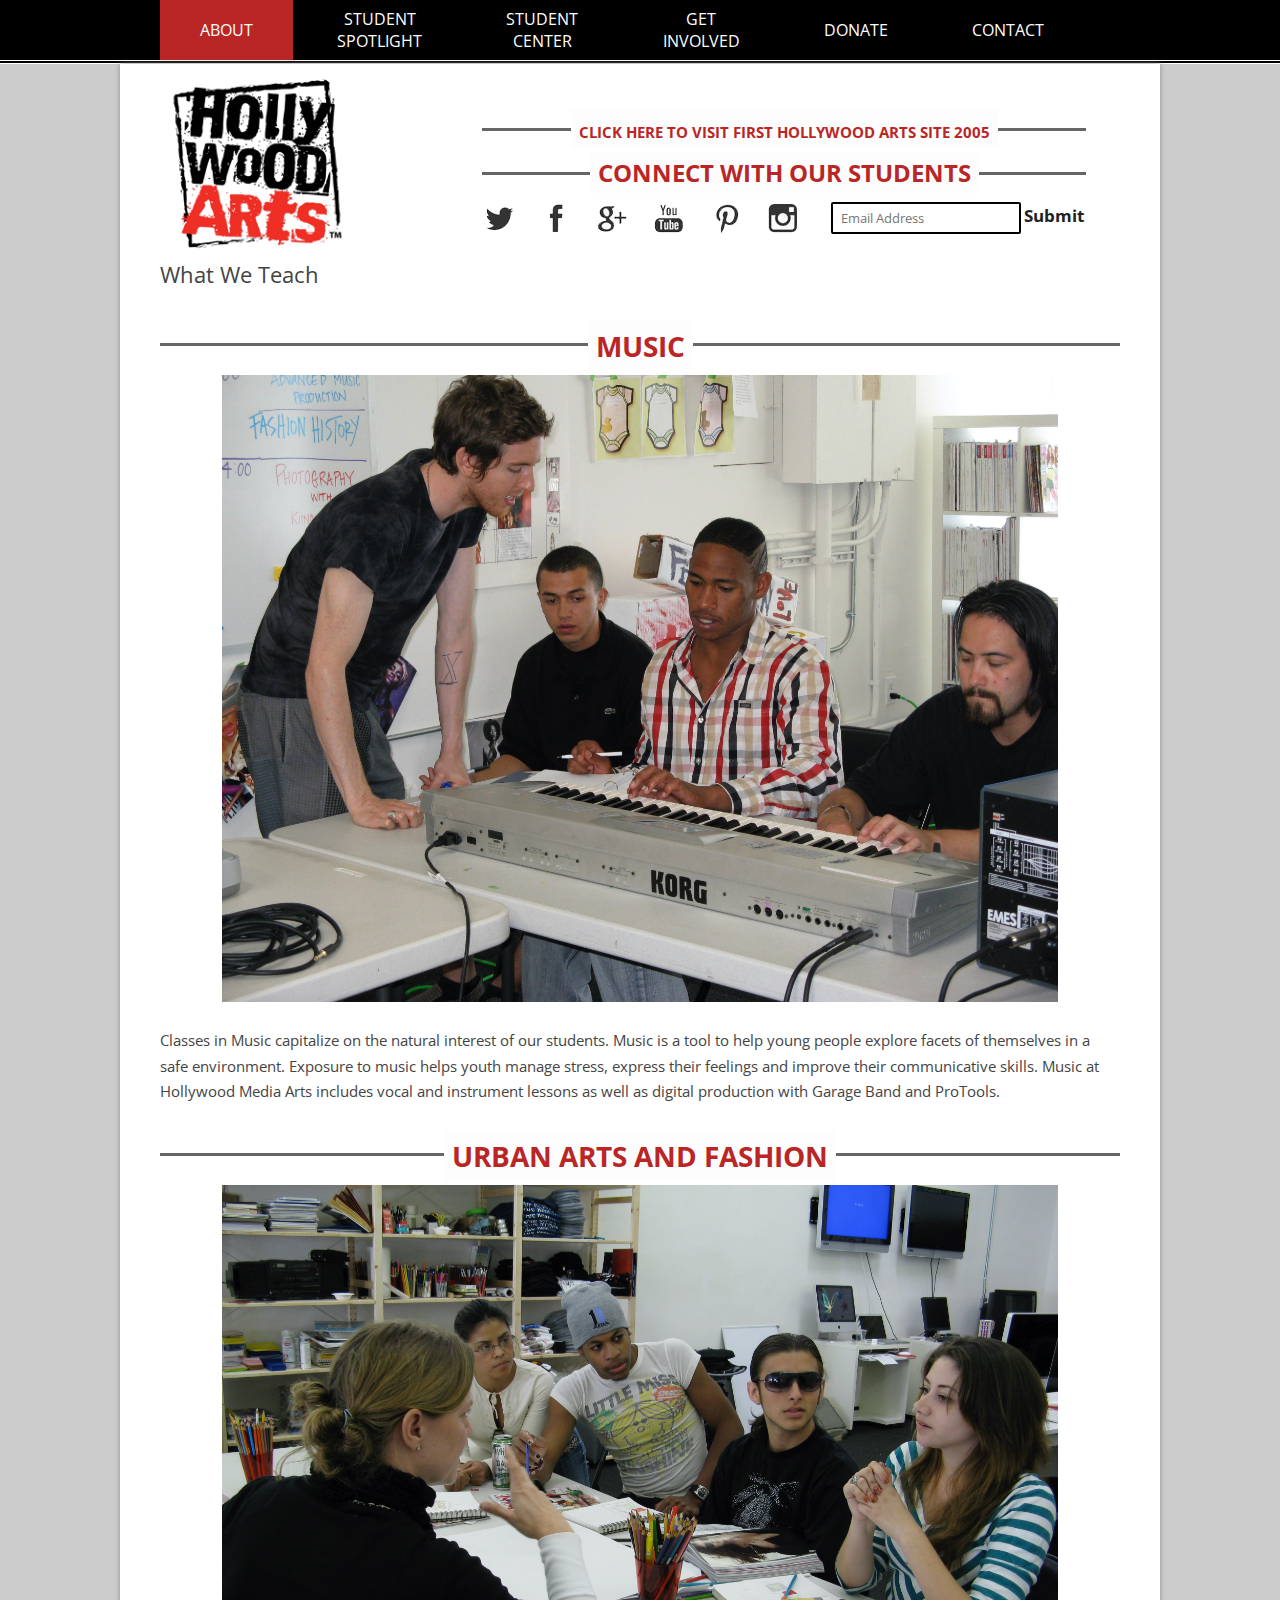
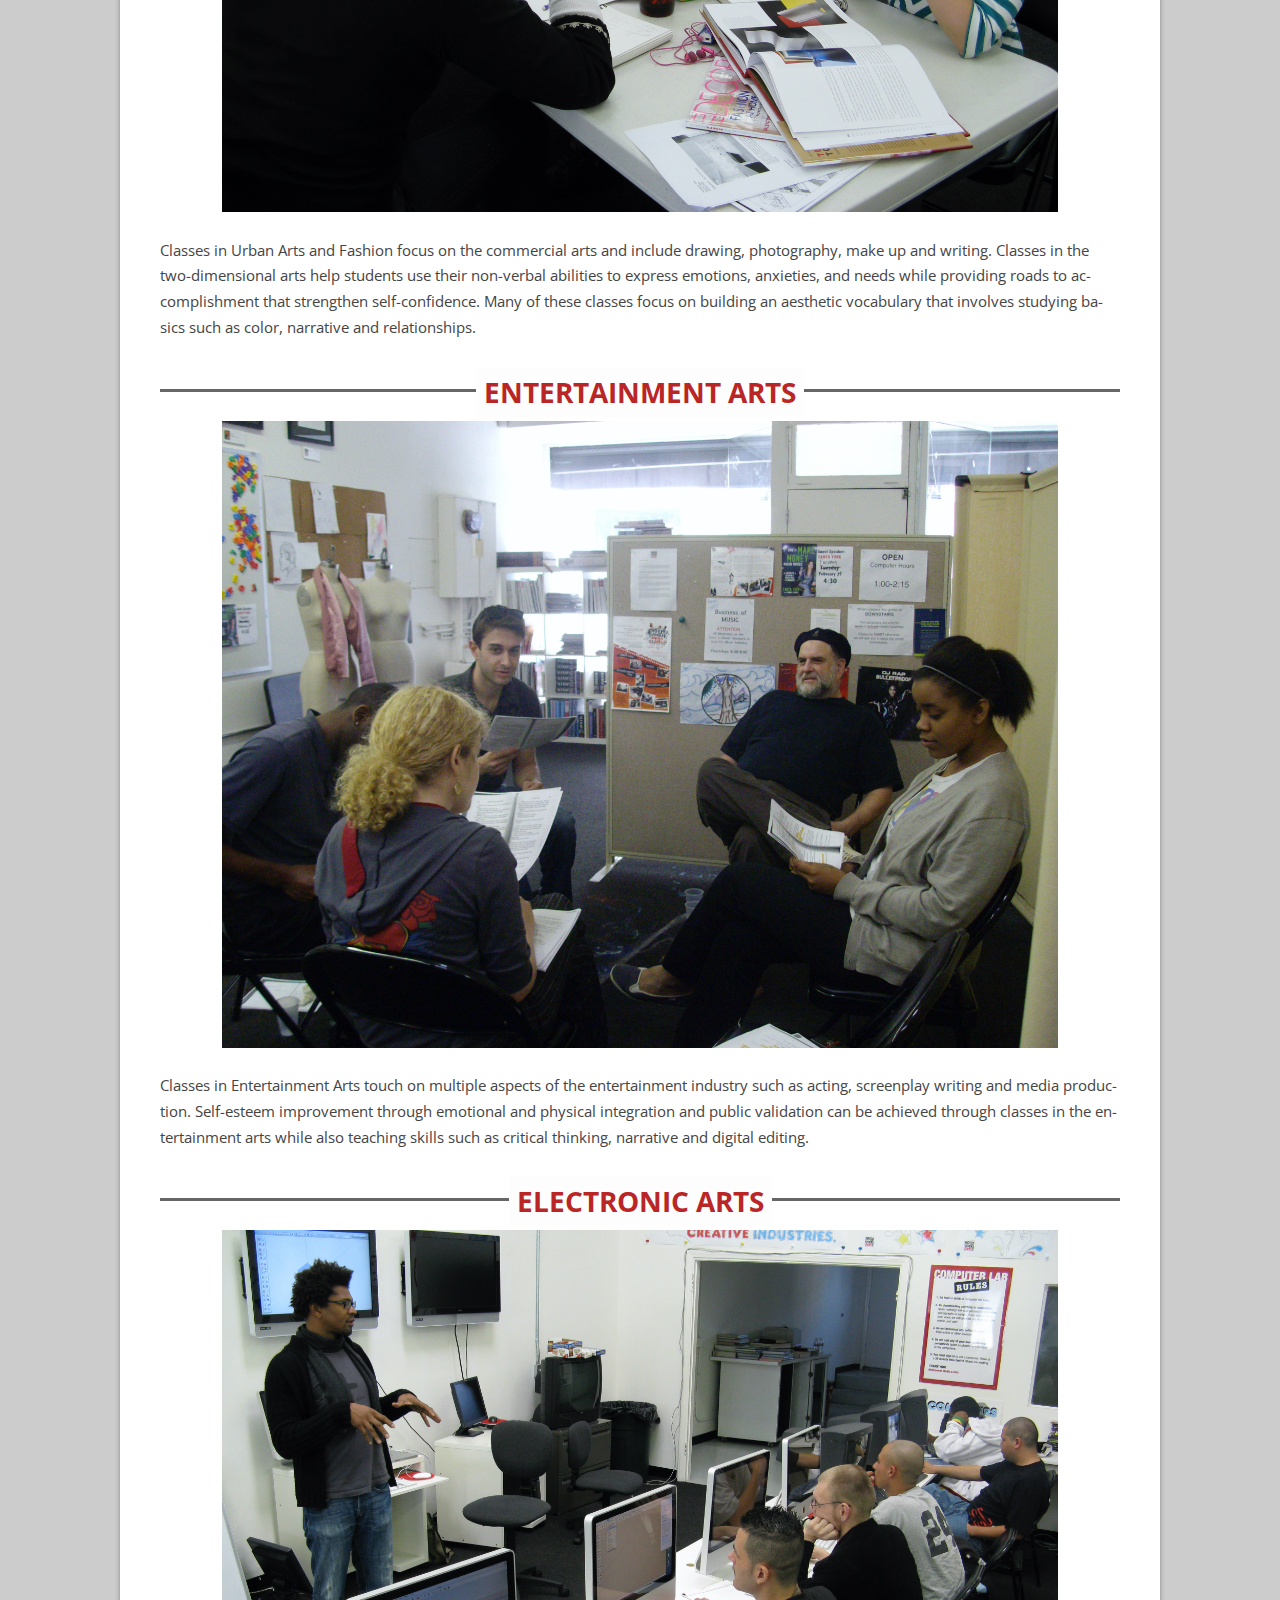
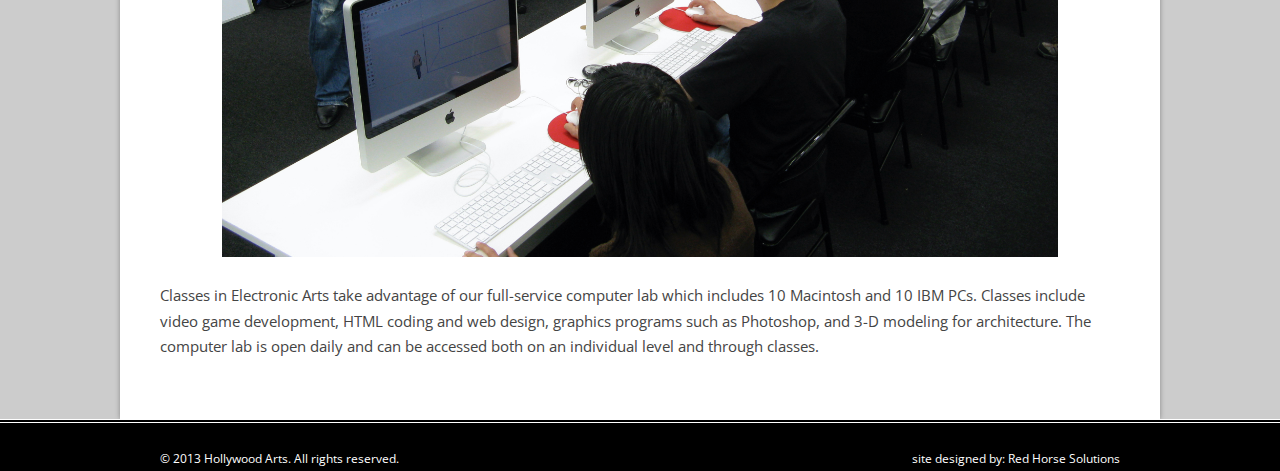
<file: what-we-teach.html>
<!DOCTYPE html>

<html lang="en-US">

  <head>

    <link href="./assets/images/fav-ico.png" rel="shortcut icon">
    <meta charset="UTF-8">
    <meta content="width=device-width" name="viewport">
    <title>
      What We Teach | Hollywood Arts
    </title>
    <link href="http://gmpg.org/xfn/11" rel="profile">
    <link href="http://www.hollywood-arts.org/xmlrpc.php" rel="pingback">
    
    <link href="http://www.hollywood-arts.org/feed/" rel="alternate" title="Hollywood Arts » Feed" type="application/rss+xml">
    <link href="http://www.hollywood-arts.org/comments/feed/" rel="alternate" title="Hollywood Arts » Comments Feed" type="application/rss+xml">
    <link href="./assets/css/esu-styles.css" id="esu_style_url-css" media="all" rel="stylesheet" type="text/css">
    <link href="./assets/css/nextgen_gallery_related_images.css" id="nextgen_gallery_related_images-css" media="all" rel="stylesheet" type="text/css">
    <link href="./assets/css/settings.css" id="rs-plugin-settings-css" media="all" rel="stylesheet" type="text/css">
    <style type="text/css">
    .tp-caption a {
    color:#ff7302;
    text-shadow:none;
    -webkit-transition:all 0.2s ease-out;
    -moz-transition:all 0.2s ease-out;
    -o-transition:all 0.2s ease-out;
    -ms-transition:all 0.2s ease-out;
    }

    .tp-caption a:hover {
    color:#ffa902;
    }
    </style>
    <link href="./assets/css/captions.css" id="rs-plugin-captions-css" media="all" rel="stylesheet" type="text/css">
    <link href="http://fonts.googleapis.com/css?family=Open+Sans:400italic,700italic,400,700&amp;subset=latin,latin-ext" id="twentytwelve-fonts-css" media="all" rel="stylesheet" type="text/css">
    <link href="./assets/css/style.css" id="twentytwelve-style-css" media="all" rel="stylesheet" type="text/css">
    
    <link href="./assets/css/jquery.fancybox-1.3.6.pack.css" id="fancybox-css" media="screen" rel="stylesheet" type="text/css">
    <link href="./assets/css/colorbox.css" id="lightboxStyle-css" media="screen" rel="stylesheet" type="text/css">
    <script type="text/javascript">
    /* <![CDATA[ */
    var photocrati_ajax = {"url":"https:\/\/web.archive.org\/web\/20150226102504\/http:\/\/www.hollywood-arts.org\/photocrati_ajax","wp_home_url":"https:\/\/web.archive.org\/web\/20150226102504\/http:\/\/www.hollywood-arts.org","wp_site_url":"https:\/\/web.archive.org\/web\/20150226102504\/http:\/\/www.hollywood-arts.org","wp_root_url":"https:\/\/web.archive.org\/web\/20150226102504\/http:\/\/www.hollywood-arts.org","wp_plugins_url":"https:\/\/web.archive.org\/web\/20150226102504\/http:\/\/www.hollywood-arts.org\/wp-content\/plugins","wp_content_url":"https:\/\/web.archive.org\/web\/20150226102504\/http:\/\/www.hollywood-arts.org\/wp-content","wp_includes_url":"https:\/\/web.archive.org\/web\/20150226102504\/http:\/\/www.hollywood-arts.org\/wp-includes\/"};
    /* ]]> */
    </script>
    <script src="./assets/js/ajax.js" type="text/javascript"></script>
    <script src="./assets/js/jquery.js" type="text/javascript"></script>
    <script src="./assets/js/jquery-migrate.min.js" type="text/javascript"></script>
    <script src="./assets/js/persist.js" type="text/javascript"></script>
    <script src="./assets/js/store.js" type="text/javascript"></script>
    <script src="./assets/js/ngg_store.js" type="text/javascript"></script>
    <script src="./assets/js/lightbox_context.js" type="text/javascript"></script>
    <script src="./assets/js/jquery.themepunch.plugins.min.js" type="text/javascript"></script>
    <script src="./assets/js/jquery.themepunch.revolution.min.js" type="text/javascript"></script>

    <link href="http://www.hollywood-arts.org/xmlrpc.php?rsd" rel="EditURI" title="RSD" type="application/rsd+xml">
    <link href="http://www.hollywood-arts.org/wp-includes/wlwmanifest.xml" rel="wlwmanifest" type="application/wlwmanifest+xml">
    <meta content="WordPress 4.0.1" name="generator">
    <link href="http://www.hollywood-arts.org/about/" rel="canonical">
    <link href="http://www.hollywood-arts.org/?p=62" rel="shortlink">
    <script type="text/javascript">
                /* Easy Sign Up Plugin */
                var esu_err_colors = {'background-color': 'red','color':'white'};
                var esu_good_colors = {'background-color': '#F5F5DC','color':'#FFD797'};
                var esu_err_css = {'top':0,'left':0,'right':0,'width':'100%','position':'fixed'};
                var esu_required_txt = ' Required';
                var esu_not_valid_txt = ' Not Valid';
                var esu_show_bar = true;
    </script><!-- <meta name="NextGEN" version="2.0.66.29" /> -->

    <style type="text/css">
    .recentcomments a{display:inline !important;padding:0 !important;margin:0 !important;}
    </style>
    <style id="custom-background-css" type="text/css">
    body.custom-background { background-color: #cccccc; }
    </style><!-- Easy Columns 2.1.1 by Pat Friedl http://www.patrickfriedl.com -->
    <link href="./assets/css/easy-columns.css" media="screen, projection" rel="stylesheet" type="text/css"><!-- Easy FancyBox 1.5.6 using FancyBox 1.3.6 - RavanH (http://status301.net/wordpress-plugins/easy-fancybox/) -->

    <script type="text/javascript">
    /* <![CDATA[ */
    var fb_timeout = null;
    var fb_opts = { 'overlayShow' : true, 'hideOnOverlayClick' : true, 'showCloseButton' : true, 'centerOnScroll' : true, 'enableEscapeButton' : true, 'autoScale' : true };
    var easy_fancybox_handler = function(){
    /* IMG */
    var fb_IMG_select = 'a[href*=".jpg"]:not(.nofancybox), area[href*=".jpg"]:not(.nofancybox), a[href*=".jpeg"]:not(.nofancybox), area[href*=".jpeg"]:not(.nofancybox), a[href*=".png"]:not(.nofancybox), area[href*=".png"]:not(.nofancybox)';
    jQuery(fb_IMG_select).addClass('fancybox');
    var fb_IMG_sections = jQuery('div.gallery');
    fb_IMG_sections.each(function() { jQuery(this).find(fb_IMG_select).attr('rel', 'gallery-' + fb_IMG_sections.index(this)); });
    jQuery('a.fancybox, area.fancybox, li.fancybox a:not(li.nofancybox a)').fancybox( jQuery.extend({}, fb_opts, { 'transitionIn' : 'elastic', 'easingIn' : 'easeOutBack', 'transitionOut' : 'elastic', 'easingOut' : 'easeInBack', 'opacity' : false, 'hideOnContentClick' : false, 'titleShow' : true, 'titlePosition' : 'over', 'titleFromAlt' : true, 'showNavArrows' : true, 'enableKeyboardNav' : true, 'cyclic' : false }) );
    /* Inline */
    jQuery('a.fancybox-inline, area.fancybox-inline, li.fancybox-inline a:not(li.nofancybox-inline a)').fancybox( jQuery.extend({}, fb_opts, { 'type' : 'inline', 'autoDimensions' : true, 'scrolling' : 'no', 'easingIn' : 'easeOutBack', 'easingOut' : 'easeInBack', 'opacity' : false, 'hideOnContentClick' : false }) );
    /* PDF */
    jQuery('a[href*=".pdf"]:not(.nofancybox), area[href*=".pdf"]:not(.nofancybox)').addClass('fancybox-pdf');
    jQuery('a.fancybox-pdf, area.fancybox-pdf, li.fancybox-pdf a:not(li.nofancybox a)').fancybox( jQuery.extend({}, fb_opts, { 'type' : 'html', 'width' : '90%', 'height' : '90%', 'padding' : 10, 'titleShow' : false, 'titlePosition' : 'float', 'titleFromAlt' : true, 'autoDimensions' : false, 'scrolling' : 'no', 'onStart' : function(selectedArray, selectedIndex, selectedOpts) { selectedOpts.content = '<embed src="' + selectedArray[selectedIndex].href + '#toolbar=1&navpanes=0&nameddest=self&page=1&view=FitH,0&zoom=80,0,0" type="application/pdf" height="100%" width="100%" />' } }) );
    /* SVG */
    jQuery('a[href$=".svg"]:not(.nofancybox), area[href$=".svg"]:not(.nofancybox)').addClass('fancybox-svg');
    jQuery('a.fancybox-svg, area.fancybox-svg, li.fancybox-svg a:not(li.nofancybox a)').fancybox( jQuery.extend({}, fb_opts, { 'type' : 'svg', 'width' : 680, 'height' : 495, 'padding' : 0, 'titleShow' : false, 'titlePosition' : 'float', 'titleFromAlt' : true, 'svg' : {'wmode':'opaque','allowfullscreen':true} }) );
    /* YouTube */
    jQuery('a[href*="youtube.com/watch"]:not(.nofancybox), area[href*="youtube.com/watch"]:not(.nofancybox)').addClass('fancybox-youtube');
    jQuery('a[href*="youtu.be/"]:not(.nofancybox), area[href*="youtu.be/"]:not(.nofancybox)').addClass('fancybox-youtube');
    jQuery('a.fancybox-youtube, area.fancybox-youtube, li.fancybox-youtube a:not(li.nofancybox a)').fancybox( jQuery.extend({}, fb_opts, { 'type' : 'iframe', 'width' : 640, 'height' : 360, 'padding' : 0, 'titleShow' : false, 'titlePosition' : 'float', 'titleFromAlt' : true, 'onStart' : function(selectedArray, selectedIndex, selectedOpts) { selectedOpts.href = selectedArray[selectedIndex].href.replace(new RegExp('youtu.be', 'i'), 'www.youtube.com/embed').replace(new RegExp('watch\\?(.*)v=([a-z0-9\_\-]+)(&|\\?)?(.*)', 'i'), 'embed/$2?$1$4') } }) );
    /* Vimeo */
    jQuery('a[href*="vimeo.com/"]:not(.nofancybox), area[href*="vimeo.com/"]:not(.nofancybox)').addClass('fancybox-vimeo');
    jQuery('a.fancybox-vimeo, area.fancybox-vimeo, li.fancybox-vimeo a:not(li.nofancybox a)').fancybox( jQuery.extend({}, fb_opts, { 'type' : 'iframe', 'width' : 500, 'height' : 281, 'padding' : 0, 'titleShow' : false, 'titlePosition' : 'float', 'titleFromAlt' : true, 'onStart' : function(selectedArray, selectedIndex, selectedOpts) { selectedOpts.href = selectedArray[selectedIndex].href.replace(new RegExp('http://(www\.)?vimeo\.com/([0-9]+)(&|\\?)?(.*)', 'i'), 'http://player.vimeo.com/video/$2?$4') } }) );
    /* iFrame */
    jQuery('a.fancybox-iframe, area.fancybox-iframe, li.fancybox-iframe a:not(li.nofancybox a)').fancybox( jQuery.extend({}, fb_opts, { 'type' : 'iframe', 'scrolling' : 'auto', 'width' : '70%', 'height' : '90%', 'padding' : 0, 'titleShow' : false, 'titlePosition' : 'float', 'titleFromAlt' : true }) );
    /* Auto-click */ 
    jQuery('#fancybox-auto').trigger('click');
    }
    /* ]]> */
    </script>
    <style type="text/css">
    .fancybox-hidden{display:none}.rtl #fancybox-left{left:auto;right:0px}.rtl #fancybox-right{left:0px;right:auto}.rtl #fancybox-right-ico{background-position:-40px -30px}.rtl #fancybox-left-ico{background-position:-40px -60px}.rtl .fancybox-title-over{text-align:right}.rtl #fancybox-left-ico,.rtl #fancybox-right-ico{right:-9999px}.rtl #fancybox-right:hover span{right:auto;left:20px}.rtl #fancybox-left:hover span{right:20px}#fancybox-img{max-width:none;max-height:none}
    #fancybox-outer{background-color:#fff}
    #fancybox-content{border-color:#fff}
    #fancybox-content{color:inherit}
    </style>
    
  </head>
  <body class="page page-id-210 page-template page-template-page-templatesfull-width-php custom-background full-width custom-font-enabled single-author">
    

    <div id="top-nav">
        <div class="hfeed site" id="page">
          <nav class="main-navigation" id="site-navigation" role="navigation">
            <h3 class="menu-toggle">
              Menu
            </h3>
            <a class="assistive-text" href="#content" title="Skip to content">Skip to content</a>
            <div class="menu-menu-1-container">
              <ul class="nav-menu" id="menu-menu-1">
                <li class="oneline menu-item menu-item-type-post_type menu-item-object-page current-menu-item page_item page-item-62 current_page_item menu-item-has-children menu-item-77" id="menu-item-77">
                  <a href="./about.html">About</a>
                  <ul class="sub-menu">
                    <li class="menu-item menu-item-type-post_type menu-item-object-page menu-item-494" id="menu-item-494">
                      <a href="./about.html">About</a>
                    </li>

                    <li class="menu-item menu-item-type-post_type menu-item-object-page menu-item-494" id="menu-item-494">
                      <a href="./leadership.html">Leadership</a>
                    </li>
  
                    <li class="menu-item menu-item-type-post_type menu-item-object-page menu-item-492" id="menu-item-492">
                      <a href="./what-we-teach.html">What We Teach</a>
                    </li>
  
                    <li class="menu-item menu-item-type-post_type menu-item-object-page menu-item-493" id="menu-item-493">
                      <a href="./educational-principles.html">Educational Principles</a>
                    </li>
                  </ul>
                </li>
  
                <li class="menu-item menu-item-type-post_type menu-item-object-page menu-item-127" id="menu-item-127">
                  <a href="./student-spotlight.html">Student<br>
                  Spotlight</a>
                </li>
  
                <li class="menu-item menu-item-type-post_type menu-item-object-page menu-item-139" id="menu-item-139">
                  <a href="./student-center.html">Student<br>
                  Center</a>
                </li>
  
                <li class="menu-item menu-item-type-post_type menu-item-object-page menu-item-has-children menu-item-178" id="menu-item-178">
                  <a href="./get-involved.html">Get<br>
                  Involved</a>
                  <ul class="sub-menu">
                    <li class="menu-item menu-item-type-post_type menu-item-object-page menu-item-496" id="menu-item-496">
                      <a href="./get-involved.html">Get Involved</a>
                    </li>

                    <li class="menu-item menu-item-type-post_type menu-item-object-page menu-item-496" id="menu-item-496">
                      <a href="./teaching.html">Teaching</a>
                    </li>
  
                    <li class="menu-item menu-item-type-post_type menu-item-object-page menu-item-497" id="menu-item-497">
                      <a href="./volunteer.html">Volunteer</a>
                    </li>
  
                    <li class="menu-item menu-item-type-post_type menu-item-object-page menu-item-495" id="menu-item-495">
                      <a href="./events.html">Events</a>
                    </li>
                  </ul>
                </li>
  
                <li class="oneline menu-item menu-item-type-post_type menu-item-object-page menu-item-193" id="menu-item-193">
                  <a href="./donate.html">Donate</a>
                </li>
  
                <li class="oneline menu-item menu-item-type-post_type menu-item-object-page menu-item-162" id="menu-item-162">
                  <a href="./contact.html">Contact</a>
                </li>
              </ul>
            </div>
          </nav>
          <!-- #site-navigation -->
        </div>
      </div>

    <div class="hfeed site" id="page">
      <header class="site-header" id="masthead" role="banner">
        <div id="logo">
          <a href="./index.html" rel="home" title="Hollywood Arts"><img src="./assets/images/hollywood_arts_logo.png"></a>
        </div>

        <div id="head-right">

          <div class="title-separator no-margin">
            <h6 class="text shift text-special">
              <a href="https://hollywoodarts2005.org/" target="_blank" class="original-site">CLICK HERE TO VISIT FIRST HOLLYWOOD ARTS SITE 2005</a>
            </h6>
            <hr>
          </div>
          
          <div class="title-separator">
            <h6 class="text shift text-special">
              CONNECT WITH OUR STUDENTS
            </h6>

            <hr>
          </div>

          <div class="top-socials">
            <div class="top-social">
              <a href="http://twitter.com/HollywoodArts01" target="_blank"><img src="./assets/images/s-tw.png"></a>
            </div>

            <div class="top-social">
              <a href="http://www.facebook.com/pages/Los-Angeles-CA/Hollywood-Arts/10459751565?ref=ts" target="_blank"><img src="./assets/images/s-fb.png"></a>
            </div>

            <div class="top-social">
              <a href="https://plus.google.com/102989237214931143264/" target="_blank"><img src="./assets/images/s-gp.png"></a>
            </div>

            <div class="top-social">
              <a href="http://www.youtube.com/user/hollywoodarts" target="_blank"><img src="./assets/images/s-yt.png"></a>
            </div>

            <div class="top-social">
              <a href="#" target="_blank"><img src="./assets/images/s-pi.png"></a>
            </div>

            <div class="top-social">
              <a href="#" target="_blank"><img src="./assets/images/s-ig.png"></a>
            </div>

            <div class="top-news">
              <form action="http://oi.vresp.com/?fid=950a4c51aa" method="post" onsubmit="window.open( 'http://www.verticalresponse.com', 'vr_optin_popup', 'scrollbars=yes,width=600,height=450' ); return true;" target="vr_optin_popup">
                <input name="email_address" placeholder="Email Address"> <input type="submit" value="Submit">
              </form>
            </div>
            <!-- .top-news -->
          </div>
        </div>
        <!--
        <hgroup>
            <h1 class="site-title"><a href="http://www.hollywood-arts.org/" title="Hollywood Arts" rel="home">Hollywood Arts</a></h1>
            <h2 class="site-description"></h2>
        </hgroup>
-->

        <div class="clear">
        </div>
      </header>
      <!-- #masthead -->

      <div class="wrapper" id="main">
        <div class="site-content" id="primary">
          <div id="content" role="main">
            <article class="post-210 page type-page status-publish hentry" id="post-210">
              <header class="entry-header">
                <h1 class="entry-title">
                  What We Teach
                </h1>
              </header>

              <div class="entry-content">
                <div class="cont-title-separator1">
                  <h1 class="text shift text-special">
                    Music
                  </h1>

                  <hr>
                </div>

                <p>
                  <img alt="music" class="aligncenter size-full wp-image-214" src="./assets/images/whatweteach_music.jpeg" width="836"><br>
                  Classes in Music capitalize on the natural interest of our students. Music is a tool to help young people explore facets of themselves in a safe environment. Exposure to music helps youth manage stress, express their feelings and improve their communicative skills. Music at Hollywood Media Arts includes vocal and instrument lessons as well as digital production with Garage Band and ProTools.
                </p>

                <div class="cont-title-separator1">
                  <h1 class="text shift text-special">
                    Urban Arts and Fashion
                  </h1>

                  <hr>
                </div>

                <p>
                  <img alt="urban-arts" class="aligncenter size-full wp-image-219" height="389" src="./assets/images/WhatweTeach_urbanarts.jpeg" width="836"><br>
                  Classes in Urban Arts and Fashion focus on the commercial arts and include drawing, photography, make up and writing. Classes in the two-dimensional arts help students use their non-verbal abilities to express emotions, anxieties, and needs while providing roads to accomplishment that strengthen self-confidence. Many of these classes focus on building an aesthetic vocabulary that involves studying basics such as color, narrative and relationships.
                </p>

                <div class="cont-title-separator1">
                  <h1 class="text shift text-special">
                    Entertainment Arts
                  </h1>

                  <hr>
                </div>

                <p>
                  <img alt="entertainment" class="aligncenter size-full wp-image-222" src="./assets/images/Whatweteach_entertainmentarts.jpg" width="836"><br>
                  Classes in Entertainment Arts touch on multiple aspects of the entertainment industry such as acting, screenplay writing and media production. Self-esteem improvement through emotional and physical integration and public validation can be achieved through classes in the entertainment arts while also teaching skills such as critical thinking, narrative and digital editing.
                </p>

                <div class="cont-title-separator1">
                  <h1 class="text shift text-special">
                    Electronic Arts
                  </h1>

                  <hr>
                </div>

                <p>
                  <img alt="electronics" class="aligncenter size-full wp-image-224" src="./assets/images/Whatweteach_eletronicarts.jpeg" width="836"><br>
                  Classes in Electronic Arts take advantage of our full-service computer lab which includes 10 Macintosh and 10 IBM PCs. Classes include video game development, HTML coding and web design, graphics programs such as Photoshop, and 3-D modeling for architecture. The computer lab is open daily and can be accessed both on an individual level and through classes.
                </p>
              </div>
              <!-- .entry-content -->

              <footer class="entry-meta">
              </footer>
              <!-- .entry-meta -->
            </article>
            <!-- #post -->

            <div class="comments-area" id="comments">
            </div>
            <!-- #comments .comments-area -->
          </div>
          <!-- #content -->
        </div>
        <!-- #primary -->
      </div>
      <!-- #main .wrapper -->
    </div>
    <!-- #page -->

    <div id="footer-bg">
      <div class="hfeed site" id="page">
        <footer id="colophon" role="contentinfo">
          <div class="footer-left">
            © 2013 <a href="http://www.hollywood-arts.org/" rel="home" title="Hollywood Arts">Hollywood Arts</a>. All rights reserved.
          </div>

          <div class="footer-right">
            site designed by: <a href="http://redhorsesolutions.com/" target="_blank">Red Horse Solutions</a>
          </div>
          <!--
        <div class="site-info">
                        <a href="http://wordpress.org/" title="Semantic Personal Publishing Platform">Proudly powered by WordPress</a>
        </div>
--><!-- .site-info -->
        </footer>
        <!-- #colophon -->
      </div>
      <!-- #page -->
    </div>
    <!-- ngg_resource_manager_marker -->
    <script src="https://web.archive.org/web/20150226102335js_/http://www.hollywood-arts.org/wp-content/plugins/easy-sign-up/js/esu-validate.js?ver=3.2" type="text/javascript">
    </script> 
    <script src="https://web.archive.org/web/20150226102335js_/http://www.hollywood-arts.org/wp-content/themes/twentytwelve/js/navigation.js?ver=20140711" type="text/javascript">
    </script> 
    <script src="https://web.archive.org/web/20150226102335js_/http://www.hollywood-arts.org/wp-content/plugins/lightbox-plus/js/jquery.colorbox.1.5.9.js?ver=1.5.9" type="text/javascript">
    </script> 
    <script src="https://web.archive.org/web/20150226102335js_/http://www.hollywood-arts.org/wp-content/plugins/easy-fancybox/fancybox/jquery.fancybox-1.3.6.pack.js?ver=1.5.6" type="text/javascript">
    </script> 
    <script src="https://web.archive.org/web/20150226102335js_/http://www.hollywood-arts.org/wp-content/plugins/easy-fancybox/jquery.easing.pack.js?ver=1.3" type="text/javascript">
    </script> 
    <script src="https://web.archive.org/web/20150226102335js_/http://www.hollywood-arts.org/wp-content/plugins/easy-fancybox/jquery.mousewheel.pack.js?ver=3.1.3" type="text/javascript">
    </script> <!-- Lightbox Plus Colorbox v2.7/1.5.9 - 2013.01.24 - Message: 1-->
    <script type="text/javascript">
    jQuery(document).ready(function($){
    $("a[rel*=lightbox]").colorbox({speed:0,width:false,height:false,innerWidth:false,innerHeight:false,initialWidth:false,initialHeight:false,maxWidth:false,maxHeight:false,scalePhotos:false,opacity:0,preloading:false,current:" {current}  {total}",previous:"",next:"",close:"",overlayClose:false,loop:false,scrolling:false,escKey:false,arrowKey:false,top:false,right:false,bottom:false,left:false});
    $(".lbp_secondary").colorbox({speed:300,innerWidth:"50%",innerHeight:"50%",initialWidth:"30%",initialHeight:"40%",maxWidth:"90%",maxHeight:"90%",opacity:0.8,iframe:true});
    $(".lbp-inline-link-1").colorbox({transition:"fade", speed:"300", width:"650px", height:"380px", innerWidth:false, innerHeight:false, maxWidth:"650px", maxHeight:"380px", top:false, right:false, bottom:false, left:false, fixed:false, open:false, opacity:"0.8", inline:true, href:"#lbp-inline-href-1"});
    $(".lbp-inline-link-2").colorbox({transition:"fade", speed:"300", width:"650px", height:"380px", innerWidth:false, innerHeight:false, maxWidth:"650px", maxHeight:"380px", top:false, right:false, bottom:false, left:false, fixed:false, open:false, opacity:"0.8", inline:true, href:"#lbp-inline-href-2"});
    $(".lbp-inline-link-3").colorbox({transition:"fade", speed:"300", width:"650px", height:"380px", innerWidth:false, innerHeight:false, maxWidth:"650px", maxHeight:"380px", top:false, right:false, bottom:false, left:false, fixed:false, open:false, opacity:"0.8", inline:true, href:"#lbp-inline-href-3"});
    $(".lbp-inline-link-4").colorbox({transition:"fade", speed:"300", width:"650px", height:"380px", innerWidth:false, innerHeight:false, maxWidth:"650px", maxHeight:"380px", top:false, right:false, bottom:false, left:false, fixed:false, open:false, opacity:"0.8", inline:true, href:"#lbp-inline-href-4"});
    $(".lbp-inline-link-5").colorbox({transition:"fade", speed:"300", width:"650px", height:"380px", innerWidth:false, innerHeight:false, maxWidth:"650px", maxHeight:"380px", top:false, right:false, bottom:false, left:false, fixed:false, open:false, opacity:"0.8", inline:true, href:"#lbp-inline-href-5"});
    $(".lbp-inline-link-6").colorbox({transition:"fade", speed:"300", width:"650px", height:"380px", innerWidth:false, innerHeight:false, maxWidth:"650px", maxHeight:"380px", top:false, right:false, bottom:false, left:false, fixed:false, open:false, opacity:"0", inline:true, href:"#lbp-inline-href-6"});
    $(".lbp-inline-link-7").colorbox({transition:"elastic", speed:"0", width:"80%", height:"80%", innerWidth:false, innerHeight:false, maxWidth:"80%", maxHeight:"80%", top:false, right:false, bottom:false, left:false, fixed:false, open:false, opacity:"0", inline:true, href:"#lbp-inline-href-7"});
    $(".lbp-inline-link-8").colorbox({transition:"elastic", speed:"0", width:"80%", height:"80%", innerWidth:false, innerHeight:false, maxWidth:"80%", maxHeight:"80%", top:false, right:false, bottom:false, left:false, fixed:false, open:false, opacity:"0", inline:true, href:"#lbp-inline-href-8"});
    $(".lbp-inline-link-9").colorbox({transition:"elastic", speed:"0", width:"80%", height:"80%", innerWidth:false, innerHeight:false, maxWidth:"80%", maxHeight:"80%", top:false, right:false, bottom:false, left:false, fixed:false, open:false, opacity:"0", inline:true, href:"#lbp-inline-href-9"});
    $(".lbp-inline-link-10").colorbox({transition:"elastic", speed:"0", width:"80%", height:"80%", innerWidth:false, innerHeight:false, maxWidth:"80%", maxHeight:"80%", top:false, right:false, bottom:false, left:false, fixed:false, open:false, opacity:"0", inline:true, href:"#lbp-inline-href-10"});
    });
    </script> 
    <script type="text/javascript">
    jQuery(document).on('ready post-load', easy_fancybox_handler );
    </script>
    
  </body>
</html>
</file>
<file: assets/css/esu-styles.css>
/*
   esu-styles.css
   easy-sign-up
   Created by Rew Rixom on February 7, 2013
		ID's have underscores "_"
		Classes have dashes "-"
*/
/* New with version 3 */
/*Easy sign up short code form div */
div.esu-form-div{ display: table; }
div.esu-form-div ul{ list-style: none; margin:0;}
div.esu-form-div ul li { margin: auto; padding:4px;display:block;}
div.esu-form-div input[type=image]{ border: none;background: transparent;box-shadow:none; }
div.esu-form-div input[type=image],div.esu-form-div input[type=submit]{ cursor: pointer;  }
#esu_err {
  list-style: none; padding: 10px;
  line-height: normal;  z-index: 100000;  margin: 0px;
}
#esu_err ul { margin: auto; display: table; list-style: none; }
#esu_err ul li { padding-bottom: 2px; }
div.esu-form-div label.esu-default, .esu-hide{position:absolute!important;top:-9999px!important;left:-9999px!important} br.esu-left{clear:left;}
/*
     FILE ARCHIVED ON 21:40:54 Feb 13, 2015 AND RETRIEVED FROM THE
     INTERNET ARCHIVE ON 10:30:29 Jun 16, 2021.
     JAVASCRIPT APPENDED BY WAYBACK MACHINE, COPYRIGHT INTERNET ARCHIVE.

     ALL OTHER CONTENT MAY ALSO BE PROTECTED BY COPYRIGHT (17 U.S.C.
     SECTION 108(a)(3)).
*/
/*
playback timings (ms):
  captures_list: 104.066
  exclusion.robots: 0.195
  exclusion.robots.policy: 0.188
  RedisCDXSource: 2.793
  esindex: 0.008
  LoadShardBlock: 76.805 (3)
  PetaboxLoader3.datanode: 42.074 (4)
  CDXLines.iter: 22.124 (3)
  load_resource: 51.831
  PetaboxLoader3.resolve: 44.532
*/
</file>
<file: assets/css/nextgen_gallery_related_images.css>
/* ----------- Related images -------------*/
.ngg-related-gallery {
	background:#F9F9F9;
	border:1px solid #E0E0E0;
	overflow:hidden;
	margin-bottom:1em;
	margin-top:1em;
	padding:5px;
}
.ngg-related-gallery img {
	border: 1px solid #DDDDDD;
	float: left;
	margin: 0pt 3px;
	padding: 2px;
	height: 50px;
	width:  50px;
}

.ngg-related-gallery img:hover {
	border: 1px solid #000000;
}

/*
     FILE ARCHIVED ON 21:40:49 Feb 13, 2015 AND RETRIEVED FROM THE
     INTERNET ARCHIVE ON 10:30:32 Jun 16, 2021.
     JAVASCRIPT APPENDED BY WAYBACK MACHINE, COPYRIGHT INTERNET ARCHIVE.

     ALL OTHER CONTENT MAY ALSO BE PROTECTED BY COPYRIGHT (17 U.S.C.
     SECTION 108(a)(3)).
*/
/*
playback timings (ms):
  captures_list: 150.006
  exclusion.robots: 0.24
  exclusion.robots.policy: 0.231
  RedisCDXSource: 1.747
  esindex: 0.009
  LoadShardBlock: 114.201 (3)
  PetaboxLoader3.datanode: 63.633 (4)
  CDXLines.iter: 30.314 (3)
  PetaboxLoader3.resolve: 93.953 (2)
  load_resource: 78.51
*/
</file>
<file: assets/css/settings.css>
/*-----------------------------------------------------------------------------

	-	Revolution Slider 4.1 Captions -

		Screen Stylesheet

version:   	1.4.5
date:      	27/11/13
author:		themepunch
email:     	info@themepunch.com
website:   	http://www.themepunch.com
-----------------------------------------------------------------------------*/


@font-face {
    font-family: 'revicons';
    src: url('/web/20150213214104im_/http://www.hollywood-arts.org/wp-content/plugins/revslider/rs-plugin/font/revicons.eot?5510888');
    src: url('/web/20150213214104im_/http://www.hollywood-arts.org/wp-content/plugins/revslider/rs-plugin/font/revicons.eot?5510888#iefix') format('embedded-opentype'),
         url('/web/20150213214104im_/http://www.hollywood-arts.org/wp-content/plugins/revslider/rs-plugin/font/revicons.woff?5510888') format('woff'),
         url('/web/20150213214104im_/http://www.hollywood-arts.org/wp-content/plugins/revslider/rs-plugin/font/revicons.ttf?5510888') format('truetype'),
         url('/web/20150213214104im_/http://www.hollywood-arts.org/wp-content/plugins/revslider/rs-plugin/font/revicons.svg?5510888#revicons') format('svg');
    font-weight: normal;
    font-style: normal;
  }
  /* Chrome hack: SVG is rendered more smooth in Windozze. 100% magic, uncomment if you need it. */
  /* Note, that will break hinting! In other OS-es font will be not as sharp as it could be */
  /*
  @media screen and (-webkit-min-device-pixel-ratio:0) {
    @font-face {
      font-family: 'revicons';
      src: url('/web/20150213214104im_/http://www.hollywood-arts.org/wp-content/plugins/revslider/rs-plugin/font/revicons.svg?5510888#revicons') format('svg');
    }
  }
  */
   
   [class^="revicon-"]:before, [class*=" revicon-"]:before {
    font-family: "revicons";
    font-style: normal;
    font-weight: normal;
    speak: none;
   
    display: inline-block;
    text-decoration: inherit;
    width: 1em;
    margin-right: .2em;
    text-align: center;
    /* opacity: .8; */
   
    /* For safety - reset parent styles, that can break glyph codes*/
    font-variant: normal;
    text-transform: none;
       
    /* fix buttons height, for twitter bootstrap */
    line-height: 1em;
   
    /* Animation center compensation - margins should be symmetric */
    /* remove if not needed */
    margin-left: .2em;
   
    /* you can be more comfortable with increased icons size */
    /* font-size: 120%; */
   
    /* Uncomment for 3D effect */
    /* text-shadow: 1px 1px 1px rgba(127, 127, 127, 0.3); */
  }
   
  .revicon-search-1:before { content: '\e802'; } /* '' */
  .revicon-pencil-1:before { content: '\e831'; } /* '' */
  .revicon-picture-1:before { content: '\e803'; } /* '' */
  .revicon-cancel:before { content: '\e80a'; } /* '' */
  .revicon-info-circled:before { content: '\e80f'; } /* '' */
  .revicon-trash:before { content: '\e801'; } /* '' */
  .revicon-left-dir:before { content: '\e817'; } /* '' */
  .revicon-right-dir:before { content: '\e818'; } /* '' */
  .revicon-down-open:before { content: '\e83b'; } /* '' */
  .revicon-left-open:before { content: '\e819'; } /* '' */
  .revicon-right-open:before { content: '\e81a'; } /* '' */
  .revicon-angle-left:before { content: '\e820'; } /* '' */
  .revicon-angle-right:before { content: '\e81d'; } /* '' */
  .revicon-left-big:before { content: '\e81f'; } /* '' */
  .revicon-right-big:before { content: '\e81e'; } /* '' */
  .revicon-magic:before { content: '\e807'; } /* '' */
  .revicon-picture:before { content: '\e800'; } /* '' */
  .revicon-export:before { content: '\e80b'; } /* '' */
  .revicon-cog:before { content: '\e832'; } /* '' */
  .revicon-login:before { content: '\e833'; } /* '' */
  .revicon-logout:before { content: '\e834'; } /* '' */
  .revicon-video:before { content: '\e805'; } /* '' */
  .revicon-arrow-combo:before { content: '\e827'; } /* '' */
  .revicon-left-open-1:before { content: '\e82a'; } /* '' */
  .revicon-right-open-1:before { content: '\e82b'; } /* '' */
  .revicon-left-open-mini:before { content: '\e822'; } /* '' */
  .revicon-right-open-mini:before { content: '\e823'; } /* '' */
  .revicon-left-open-big:before { content: '\e824'; } /* '' */
  .revicon-right-open-big:before { content: '\e825'; } /* '' */
  .revicon-left:before { content: '\e836'; } /* '' */
  .revicon-right:before { content: '\e826'; } /* '' */
  .revicon-ccw:before { content: '\e808'; } /* '' */
  .revicon-arrows-ccw:before { content: '\e806'; } /* '' */
  .revicon-palette:before { content: '\e829'; } /* '' */
  .revicon-list-add:before { content: '\e80c'; } /* '' */
  .revicon-doc:before { content: '\e809'; } /* '' */
  .revicon-left-open-outline:before { content: '\e82e'; } /* '' */
  .revicon-left-open-2:before { content: '\e82c'; } /* '' */
  .revicon-right-open-outline:before { content: '\e82f'; } /* '' */
  .revicon-right-open-2:before { content: '\e82d'; } /* '' */
  .revicon-equalizer:before { content: '\e83a'; } /* '' */
  .revicon-layers-alt:before { content: '\e804'; } /* '' */
  .revicon-popup:before { content: '\e828'; } /* '' */
  
  
  /*********************************
      -	SPECIAL TP CAPTIONS -
  **********************************/
  .tp-caption .frontcorner		{
                                          width: 0;
                                          height: 0;
                                          border-left: 40px solid transparent;
                                          border-right: 0px solid transparent;
                                          border-top: 40px solid #00A8FF;
                                          position: absolute;left:-40px;top:0px;
                                      }
  
  .tp-caption .backcorner		{
                                          width: 0;
                                          height: 0;
                                          border-left: 0px solid transparent;
                                          border-right: 40px solid transparent;
                                          border-bottom: 40px solid #00A8FF;
                                          position: absolute;right:0px;top:0px;
                                      }
  
  .tp-caption .frontcornertop		{
                                          width: 0;
                                          height: 0;
                                          border-left: 40px solid transparent;
                                          border-right: 0px solid transparent;
                                          border-bottom: 40px solid #00A8FF;
                                          position: absolute;left:-40px;top:0px;
                                      }
  
  .tp-caption .backcornertop		{
                                          width: 0;
                                          height: 0;
                                          border-left: 0px solid transparent;
                                          border-right: 40px solid transparent;
                                          border-top: 40px solid #00A8FF;
                                          position: absolute;right:0px;top:0px;
                                      }
  
  /******************************
      -	WRAPPER STYLES		-
  ******************************/
  
  
  
  .rev_slider_wrapper{
      position:relative;
  }
  
  .rev_slider_wrapper >ul	{
      visibility:hidden;
  }
  
  .rev_slider{
      position:relative;
      overflow:visible;
  }
  
  
  .rev_slider img{
      max-width:none !important;
      -moz-transition: none 0;
      -webkit-transition: none 0;
      -o-transition: none 0;
      transition: none 0;
      margin:0px;
      padding:0px;
      border-width:0px;
      border:none;
  
  }
  
  .rev_slider .no-slides-text{
      font-weight:bold;
      text-align:center;
      padding-top:80px;
  }
  
  .rev_slider ul{
      margin:0px;
      padding:0px;
      list-style: none !important;
      list-style-type: none;
      background-position:0px 0px;
  }
  
  .rev_slider ul li,
  .rev_slider >ul >li,
  .rev_slider >ul >li:before{
  
      list-style:none !important;
      position:absolute;
      visibility:hidden;
      margin:0px !important;
      padding:0px !important;
      overflow-x: visible;
      overflow-y: visible;
      list-style-type: none !important;
      background-image:none;
      background-position:0px 0px;
      text-indent: 0em;
  }
  
  .rev_slider .tp-caption,
  .rev_slider .caption { position:absolute; visibility: hidden; white-space: nowrap;}
  
  .tp-simpleresponsive img	{	max-width:none;}
  
  /* ADDED FOR SLIDELINK MANAGEMENT */
  .tp-caption { z-index:1;}
  
  
  
  .tp_inner_padding	{	box-sizing:border-box;
                          -webkit-box-sizing:border-box;
                          -moz-box-sizing:border-box;
                          max-height:none !important;	}
  
  
  .tp-hide-revslider,.tp-caption.tp-hidden-caption	{	visibility:hidden !important; display:none !important;}
  
  .rev_slider embed,
  .rev_slider iframe,
  .rev_slider object,
  .rev_slider video {max-width: none !important;}
  
  /******************************
      -	WRAPPER STYLES END	-
  ******************************/
  
  /******************************
      -	IE8 HACKS	-
  *******************************/
  .noFilterClass {
      filter:none !important;
  }
  /******************************
      -	IE8 HACKS ENDS	-
  *******************************/
  
  /********************************
      -	FULLSCREEN VIDEO	-
  *********************************/
  .caption.fullscreenvideo {	left:0px; top:0px; position:absolute;width:100%;height:100%;}
  .caption.fullscreenvideo iframe,
  .caption.fullscreenvideo video	{ width:100% !important; height:100% !important; display: none}
  
  .tp-caption.fullscreenvideo	{	left:0px; top:0px; position:absolute;width:100%;height:100%;}
  
  
  .tp-caption.fullscreenvideo iframe,
  .tp-caption.fullscreenvideo iframe video	{ width:100% !important; height:100% !important; display: none;}
  
  
  .fullcoveredvideo video,
  .fullscreenvideo video					{	background: #000;}
  
  .fullcoveredvideo .tp-poster		{	background-position: center center;background-size: cover;width:100%;height:100%;top:0px;left:0px;}
  
  .html5vid.videoisplaying .tp-poster	{	display: none}
  
  .tp-video-play-button		{	background:#000;
                                  background:rgba(0,0,0,0.3);
                                  padding:5px;
                                  border-radius:5px;-moz-border-radius:5px;-webkit-border-radius:5px;
                                  position: absolute;
                                  top: 50%;
                                  left: 50%;
                                  font-size: 40px;
                                  color: #FFF;
                                  z-index: 3;
                                  margin-top: -27px;
                                  margin-left: -28px;
                                  text-align: center;
                                  cursor: pointer;
                              }
  
  .html5vid .tp-revstop		{	width:6px;height:20px; border-left:5px solid #fff; border-right:5px solid #fff; position: relative;margin:10px 20px;}						
  .html5vid .tp-revstop	{	display:none;}
  .html5vid.videoisplaying .revicon-right-dir	{	display:none}
  .html5vid.videoisplaying .tp-revstop	{	display:block}
  
  .html5vid.videoisplaying .tp-video-play-button	{	display:none}
  .html5vid:hover .tp-video-play-button { display:block}		
  
  .fullcoveredvideo .tp-video-play-button	{	display:none !important}			
  
  
  /********************************
      -	FULLSCREEN VIDEO ENDS	-
  *********************************/
  
  
  
  /********************************
      -	DOTTED OVERLAYS	-
  *********************************/
  .tp-dottedoverlay						{	background-repeat:repeat;width:100%;height:100%;position:absolute;top:0px;left:0px;z-index:1;}
  .tp-dottedoverlay.twoxtwo				{	background:url(/web/20150213214104im_/http://www.hollywood-arts.org/wp-content/plugins/revslider/rs-plugin/assets/gridtile.png)}
  .tp-dottedoverlay.twoxtwowhite			{	background:url(/web/20150213214104im_/http://www.hollywood-arts.org/wp-content/plugins/revslider/rs-plugin/assets/gridtile_white.png)}
  .tp-dottedoverlay.threexthree			{	background:url(/web/20150213214104im_/http://www.hollywood-arts.org/wp-content/plugins/revslider/rs-plugin/assets/gridtile_3x3.png)}
  .tp-dottedoverlay.threexthreewhite		{	background:url(/web/20150213214104im_/http://www.hollywood-arts.org/wp-content/plugins/revslider/rs-plugin/assets/gridtile_3x3_white.png)}
  /********************************
      -	DOTTED OVERLAYS ENDS	-
  *********************************/
  
  
  
  /**********************************************
      -	FULLSCREEN AND FULLWIDHT CONTAINERS	-
  **********************************************/
  
  .fullscreen-container {
          width:100%;
          position:relative;
          padding:0;
  }
  
  
  
  .fullwidthbanner-container{
      width:100%;
      position:relative;
      padding:0;
      overflow:hidden;
  }
  
  .fullwidthbanner-container .fullwidthabanner{
      width:100%;
      position:relative;
  }
  
  
  /****************************************************************
  
      -	SET THE ANIMATION EVEN MORE SMOOTHER ON ANDROID   -
  
  ******************************************************************/
  
  .tp-simpleresponsive .slotholder *,
  .tp-simpleresponsive img			{ 	/*-webkit-transform: translateZ(0);
                                            -webkit-backface-visibility: hidden;
                                            -webkit-perspective: 1000;*/
                                      }
  
  
  /************************************************
        - SOME CAPTION MODIFICATION AT START  -
  *************************************************/
  .tp-simpleresponsive .caption,
  .tp-simpleresponsive .tp-caption {
      /*-ms-filter: "progid:DXImageTransform.Microsoft.Alpha(Opacity=0)";		-moz-opacity: 0;	-khtml-opacity: 0;	opacity: 0; */
      position:absolute;
      -webkit-font-smoothing: antialiased !important;
  }
  
  
  /******************************
      -	SHADOWS		-
  ******************************/
  .tp-bannershadow  {
          position:absolute;
  
          margin-left:auto;
          margin-right:auto;
          -moz-user-select: none;
          -khtml-user-select: none;
          -webkit-user-select: none;
          -o-user-select: none;
      }
  
  .tp-bannershadow.tp-shadow1 {	background:url(/web/20150213214104im_/http://www.hollywood-arts.org/wp-content/plugins/revslider/rs-plugin/assets/shadow1.png) no-repeat; background-size:100% 100%; width:890px; height:30px; bottom:-30px;}
  .tp-bannershadow.tp-shadow2 {	background:url(/web/20150213214104im_/http://www.hollywood-arts.org/wp-content/plugins/revslider/rs-plugin/assets/shadow2.png) no-repeat; background-size:100% 100%; width:890px; height:60px;bottom:-60px;}
  .tp-bannershadow.tp-shadow3 {	background:url(/web/20150213214104im_/http://www.hollywood-arts.org/wp-content/plugins/revslider/rs-plugin/assets/shadow3.png) no-repeat; background-size:100% 100%; width:890px; height:60px;bottom:-60px;}
  
  
  /******************************
      -	BUTTONS	-
  *******************************/
  
  .tp-button{
              padding:6px 13px 5px;
              border-radius: 3px;
              -moz-border-radius: 3px;
              -webkit-border-radius: 3px;
              height:30px;
              cursor:pointer;
              color:#fff !important; text-shadow:0px 1px 1px rgba(0, 0, 0, 0.6) !important; font-size:15px; line-height:45px !important;
              background:url(/web/20150213214104im_/http://www.hollywood-arts.org/wp-content/plugins/revslider/rs-plugin/images/gradient/g30.png) repeat-x top; font-family: arial, sans-serif; font-weight: bold; letter-spacing: -1px;
              text-decoration:none;
          }
  
  .tp-button.big			{	color:#fff; text-shadow:0px 1px 1px rgba(0, 0, 0, 0.6); font-weight:bold; padding:9px 20px; font-size:19px;  line-height:57px !important; background:url(/web/20150213214104im_/http://www.hollywood-arts.org/wp-content/plugins/revslider/rs-plugin/images/gradient/g40.png) repeat-x top;}
  
  
  .purchase:hover,
  .tp-button:hover,
  .tp-button.big:hover		{	background-position:bottom, 15px 11px;}
  
  
      @media only screen and (min-width: 480px) and (max-width: 767px) {
          .tp-button	{	padding:4px 8px 3px; line-height:25px !important; font-size:11px !important;font-weight:normal;	}
          a.tp-button { -webkit-transition: none; -moz-transition: none; -o-transition: none; -ms-transition: none;	 }
      }
  
      @media only screen and (min-width: 0px) and (max-width: 479px) {
          .tp-button	{	padding:2px 5px 2px; line-height:20px !important; font-size:10px !important;}
          a.tp-button { -webkit-transition: none; -moz-transition: none; -o-transition: none; -ms-transition: none;	 }
      }
  
  
  /*	BUTTON COLORS	*/
  
  .tp-button.green, .tp-button:hover.green,
  .purchase.green, .purchase:hover.green			{ background-color:#21a117; -webkit-box-shadow:  0px 3px 0px 0px #104d0b;        -moz-box-shadow:   0px 3px 0px 0px #104d0b;        box-shadow:   0px 3px 0px 0px #104d0b;  }
  
  
  .tp-button.blue, .tp-button:hover.blue,
  .purchase.blue, .purchase:hover.blue			{ background-color:#1d78cb; -webkit-box-shadow:  0px 3px 0px 0px #0f3e68;        -moz-box-shadow:   0px 3px 0px 0px #0f3e68;        box-shadow:   0px 3px 0px 0px #0f3e68;}
  
  
  .tp-button.red, .tp-button:hover.red,
  .purchase.red, .purchase:hover.red				{ background-color:#cb1d1d; -webkit-box-shadow:  0px 3px 0px 0px #7c1212;        -moz-box-shadow:   0px 3px 0px 0px #7c1212;        box-shadow:   0px 3px 0px 0px #7c1212;}
  
  .tp-button.orange, .tp-button:hover.orange,
  .purchase.orange, .purchase:hover.orange		{ background-color:#ff7700; -webkit-box-shadow:  0px 3px 0px 0px #a34c00;        -moz-box-shadow:   0px 3px 0px 0px #a34c00;        box-shadow:   0px 3px 0px 0px #a34c00;}
  
  .tp-button.darkgrey,.tp-button.grey,
  .tp-button:hover.darkgrey,.tp-button:hover.grey,
  .purchase.darkgrey, .purchase:hover.darkgrey	{ background-color:#555; -webkit-box-shadow:  0px 3px 0px 0px #222;        -moz-box-shadow:   0px 3px 0px 0px #222;        box-shadow:   0px 3px 0px 0px #222;}
  
  .tp-button.lightgrey, .tp-button:hover.lightgrey,
  .purchase.lightgrey, .purchase:hover.lightgrey	{ background-color:#888; -webkit-box-shadow:  0px 3px 0px 0px #555;        -moz-box-shadow:   0px 3px 0px 0px #555;        box-shadow:   0px 3px 0px 0px #555;}
  
  
  
  /************************
      -	NAVIGATION	-
  *************************/
  
  /** BULLETS **/
  
  .tpclear		{	clear:both;}
  
  
  .tp-bullets								{	z-index:1000; position:absolute;
                                                  -ms-filter: "progid:DXImageTransform.Microsoft.Alpha(Opacity=100)";
                                                  -moz-opacity: 1;
                                                  -khtml-opacity: 1;
                                                  opacity: 1;
                                                  -webkit-transition: opacity 0.2s ease-out; -moz-transition: opacity 0.2s ease-out; -o-transition: opacity 0.2s ease-out; -ms-transition: opacity 0.2s ease-out;
                                                  -webkit-transform: translateZ(5px);
                                              }
  .tp-bullets.hidebullets					{
                                                  -ms-filter: "progid:DXImageTransform.Microsoft.Alpha(Opacity=0)";
                                                  -moz-opacity: 0;
                                                  -khtml-opacity: 0;
                                                  opacity: 0;
                                              }
  
  
  .tp-bullets.simplebullets.navbar						{ 	border:1px solid #666; border-bottom:1px solid #444; background:url(/web/20150213214104im_/http://www.hollywood-arts.org/wp-content/plugins/revslider/rs-plugin/assets/boxed_bgtile.png); height:40px; padding:0px 10px; -webkit-border-radius: 5px; -moz-border-radius: 5px; border-radius: 5px ;}
  
  .tp-bullets.simplebullets.navbar-old					{ 	 background:url(/web/20150213214104im_/http://www.hollywood-arts.org/wp-content/plugins/revslider/rs-plugin/assets/navigdots_bgtile.png); height:35px; padding:0px 10px; -webkit-border-radius: 5px; -moz-border-radius: 5px; border-radius: 5px ;}
  
  
  .tp-bullets.simplebullets.round .bullet					{	cursor:pointer; position:relative;	background:url(/web/20150213214104im_/http://www.hollywood-arts.org/wp-content/plugins/revslider/rs-plugin/assets/bullet.png) no-repeat top left;	width:20px;	height:20px;  margin-right:0px; float:left; margin-top:0px; margin-left:3px;}
  .tp-bullets.simplebullets.round .bullet.last			{	margin-right:3px;}
  
  .tp-bullets.simplebullets.round-old .bullet				{	cursor:pointer; position:relative;	background:url(/web/20150213214104im_/http://www.hollywood-arts.org/wp-content/plugins/revslider/rs-plugin/assets/bullets.png) no-repeat bottom left;	width:23px;	height:23px;  margin-right:0px; float:left; margin-top:0px;}
  .tp-bullets.simplebullets.round-old .bullet.last		{	margin-right:0px;}
  
  
  /**	SQUARE BULLETS **/
  .tp-bullets.simplebullets.square .bullet				{	cursor:pointer; position:relative;	background:url(/web/20150213214104im_/http://www.hollywood-arts.org/wp-content/plugins/revslider/rs-plugin/assets/bullets2.png) no-repeat bottom left;	width:19px;	height:19px;  margin-right:0px; float:left; margin-top:0px;}
  .tp-bullets.simplebullets.square .bullet.last			{	margin-right:0px;}
  
  
  /**	SQUARE BULLETS **/
  .tp-bullets.simplebullets.square-old .bullet			{	cursor:pointer; position:relative;	background:url(/web/20150213214104im_/http://www.hollywood-arts.org/wp-content/plugins/revslider/rs-plugin/assets/bullets2.png) no-repeat bottom left;	width:19px;	height:19px;  margin-right:0px; float:left; margin-top:0px;}
  .tp-bullets.simplebullets.square-old .bullet.last		{	margin-right:0px;}
  
  
  /** navbar NAVIGATION VERSION **/
  .tp-bullets.simplebullets.navbar .bullet			{	cursor:pointer; position:relative;	background:url(/web/20150213214104im_/http://www.hollywood-arts.org/wp-content/plugins/revslider/rs-plugin/assets/bullet_boxed.png) no-repeat top left;	width:18px;	height:19px;   margin-right:5px; float:left; margin-top:10px;}
  
  .tp-bullets.simplebullets.navbar .bullet.first		{	margin-left:0px !important;}
  .tp-bullets.simplebullets.navbar .bullet.last		{	margin-right:0px !important;}
  
  
  
  /** navbar NAVIGATION VERSION **/
  .tp-bullets.simplebullets.navbar-old .bullet			{	cursor:pointer; position:relative;	background:url(/web/20150213214104im_/http://www.hollywood-arts.org/wp-content/plugins/revslider/rs-plugin/assets/navigdots.png) no-repeat bottom left;	width:15px;	height:15px;  margin-left:5px !important; margin-right:5px !important;float:left; margin-top:10px;}
  .tp-bullets.simplebullets.navbar-old .bullet.first		{	margin-left:0px !important;}
  .tp-bullets.simplebullets.navbar-old .bullet.last		{	margin-right:0px !important;}
  
  
  .tp-bullets.simplebullets .bullet:hover,
  .tp-bullets.simplebullets .bullet.selected				{	background-position:top left; }
  
  .tp-bullets.simplebullets.round .bullet:hover,
  .tp-bullets.simplebullets.round .bullet.selected,
  .tp-bullets.simplebullets.navbar .bullet:hover,
  .tp-bullets.simplebullets.navbar .bullet.selected		{	background-position:bottom left; }
  
  
  
  /*************************************
      -	TP ARROWS 	-
  **************************************/
  .tparrows												{	-ms-filter: "progid:DXImageTransform.Microsoft.Alpha(Opacity=100)";
                                                              -moz-opacity: 1;
                                                              -khtml-opacity: 1;
                                                              opacity: 1;
                                                              -webkit-transition: opacity 0.2s ease-out; -moz-transition: opacity 0.2s ease-out; -o-transition: opacity 0.2s ease-out; -ms-transition: opacity 0.2s ease-out;
                                                              -webkit-transform: translateZ(5px);
  
                                                          }
  .tparrows.hidearrows									{
                                                              -ms-filter: "progid:DXImageTransform.Microsoft.Alpha(Opacity=0)";
                                                              -moz-opacity: 0;
                                                              -khtml-opacity: 0;
                                                              opacity: 0;
                                                          }
  .tp-leftarrow											{	z-index:100;cursor:pointer; position:relative;	background:url(/web/20150213214104im_/http://www.hollywood-arts.org/wp-content/plugins/revslider/rs-plugin/assets/large_left.png) no-repeat top left;	width:40px;	height:40px;   }
  .tp-rightarrow											{	z-index:100;cursor:pointer; position:relative;	background:url(/web/20150213214104im_/http://www.hollywood-arts.org/wp-content/plugins/revslider/rs-plugin/assets/large_right.png) no-repeat top left;	width:40px;	height:40px;   }
  
  
  .tp-leftarrow.round										{	z-index:100;cursor:pointer; position:relative;	background:url(/web/20150213214104im_/http://www.hollywood-arts.org/wp-content/plugins/revslider/rs-plugin/assets/small_left.png) no-repeat top left;	width:19px;	height:14px;  margin-right:0px; float:left; margin-top:0px;	}
  .tp-rightarrow.round									{	z-index:100;cursor:pointer; position:relative;	background:url(/web/20150213214104im_/http://www.hollywood-arts.org/wp-content/plugins/revslider/rs-plugin/assets/small_right.png) no-repeat top left;	width:19px;	height:14px;  margin-right:0px; float:left;	margin-top:0px;}
  
  
  .tp-leftarrow.round-old									{	z-index:100;cursor:pointer; position:relative;	background:url(/web/20150213214104im_/http://www.hollywood-arts.org/wp-content/plugins/revslider/rs-plugin/assets/arrow_left.png) no-repeat top left;	width:26px;	height:26px;  margin-right:0px; float:left; margin-top:0px;	}
  .tp-rightarrow.round-old								{	z-index:100;cursor:pointer; position:relative;	background:url(/web/20150213214104im_/http://www.hollywood-arts.org/wp-content/plugins/revslider/rs-plugin/assets/arrow_right.png) no-repeat top left;	width:26px;	height:26px;  margin-right:0px; float:left;	margin-top:0px;}
  
  
  .tp-leftarrow.navbar									{	z-index:100;cursor:pointer; position:relative;	background:url(/web/20150213214104im_/http://www.hollywood-arts.org/wp-content/plugins/revslider/rs-plugin/assets/small_left_boxed.png) no-repeat top left;	width:20px;	height:15px;   float:left;	margin-right:6px; margin-top:12px;}
  .tp-rightarrow.navbar									{	z-index:100;cursor:pointer; position:relative;	background:url(/web/20150213214104im_/http://www.hollywood-arts.org/wp-content/plugins/revslider/rs-plugin/assets/small_right_boxed.png) no-repeat top left;	width:20px;	height:15px;   float:left;	margin-left:6px; margin-top:12px;}
  
  
  .tp-leftarrow.navbar-old								{	z-index:100;cursor:pointer; position:relative;	background:url(/web/20150213214104im_/http://www.hollywood-arts.org/wp-content/plugins/revslider/rs-plugin/assets/arrowleft.png) no-repeat top left;		width:9px;	height:16px;   float:left;	margin-right:6px; margin-top:10px;}
  .tp-rightarrow.navbar-old								{	z-index:100;cursor:pointer; position:relative;	background:url(/web/20150213214104im_/http://www.hollywood-arts.org/wp-content/plugins/revslider/rs-plugin/assets/arrowright.png) no-repeat top left;	width:9px;	height:16px;   float:left;	margin-left:6px; margin-top:10px;}
  
  .tp-leftarrow.navbar-old.thumbswitharrow				{	margin-right:10px; }
  .tp-rightarrow.navbar-old.thumbswitharrow				{	margin-left:0px; }
  
  .tp-leftarrow.square									{	z-index:100;cursor:pointer; position:relative;	background:url(/web/20150213214104im_/http://www.hollywood-arts.org/wp-content/plugins/revslider/rs-plugin/assets/arrow_left2.png) no-repeat top left;	width:12px;	height:17px;   float:left;	margin-right:0px; margin-top:0px;}
  .tp-rightarrow.square									{	z-index:100;cursor:pointer; position:relative;	background:url(/web/20150213214104im_/http://www.hollywood-arts.org/wp-content/plugins/revslider/rs-plugin/assets/arrow_right2.png) no-repeat top left;	width:12px;	height:17px;   float:left;	margin-left:0px; margin-top:0px;}
  
  
  .tp-leftarrow.square-old								{	z-index:100;cursor:pointer; position:relative;	background:url(/web/20150213214104im_/http://www.hollywood-arts.org/wp-content/plugins/revslider/rs-plugin/assets/arrow_left2.png) no-repeat top left;	width:12px;	height:17px;   float:left;	margin-right:0px; margin-top:0px;}
  .tp-rightarrow.square-old								{	z-index:100;cursor:pointer; position:relative;	background:url(/web/20150213214104im_/http://www.hollywood-arts.org/wp-content/plugins/revslider/rs-plugin/assets/arrow_right2.png) no-repeat top left;	width:12px;	height:17px;   float:left;	margin-left:0px; margin-top:0px;}
  
  
  .tp-leftarrow.default									{	z-index:100;cursor:pointer; position:relative;	background:url(http://www.europrojekt.me/resources/global/plugins/slider-revolution-slider/rs-plugin/assets/arrow_large_left.png) no-repeat 0 0;	width:46px;	height:46px;
  
                                                          }
  .tp-rightarrow.default									{	z-index:100;cursor:pointer; position:relative;	background:url(http://www.europrojekt.me/resources/global/plugins/slider-revolution-slider/rs-plugin/assets/arrow_large_right.png) no-repeat 0 0;	width:46px;	height:46px;
  
                                                          }
  
  
  
  
  .tp-leftarrow:hover,
  .tp-rightarrow:hover 									{	background-position:bottom left; }
  
  
  
  
  
  
  /****************************************************************************************************
      -	TP THUMBS 	-
  *****************************************************************************************************
  
   - tp-thumbs & tp-mask Width is the width of the basic Thumb Container (500px basic settings)
  
   - .bullet width & height is the dimension of a simple Thumbnail (basic 100px x 50px)
  
   *****************************************************************************************************/
  
  
  .tp-bullets.tp-thumbs						{	z-index:1000; position:absolute; padding:3px;background-color:#fff;
                                                  width:500px;height:50px; 			/* THE DIMENSIONS OF THE THUMB CONTAINER */
                                                  margin-top:-50px;
                                                  vertical-align: top;												
                                              }
  .tp-bullets.tp-thumbs img					{	vertical-align: top;}										
  
  
  .fullwidthbanner-container .tp-thumbs		{  padding:3px;}
  
  .tp-bullets.tp-thumbs .tp-mask				{	width:500px; height:50px;  			/* THE DIMENSIONS OF THE THUMB CONTAINER */
                                                  overflow:hidden; position:relative;}
  
  
  .tp-bullets.tp-thumbs .tp-mask .tp-thumbcontainer	{	width:5000px; position:absolute;}
  
  .tp-bullets.tp-thumbs .bullet				{   width:100px; height:50px; 			/* THE DIMENSION OF A SINGLE THUMB */
                                                  cursor:pointer; overflow:hidden;background:none;margin:0;float:left;
                                                  -ms-filter: "progid:DXImageTransform.Microsoft.Alpha(Opacity=50)";
                                                  /*filter: alpha(opacity=50);	*/
                                                  -moz-opacity: 0.5;
                                                  -khtml-opacity: 0.5;
                                                  opacity: 0.5;
  
                                                  -webkit-transition: all 0.2s ease-out; -moz-transition: all 0.2s ease-out; -o-transition: all 0.2s ease-out; -ms-transition: all 0.2s ease-out;
                                              }
  
  
  .tp-bullets.tp-thumbs .bullet:hover,
  .tp-bullets.tp-thumbs .bullet.selected		{ 	-ms-filter: "progid:DXImageTransform.Microsoft.Alpha(Opacity=100)";
  
                                                  -moz-opacity: 1;
                                                  -khtml-opacity: 1;
                                                  opacity: 1;
                                              }
  .tp-thumbs img								{	width:100%; }
  
  
  
  
  /************************************
          -	TP BANNER TIMER		-
  *************************************/
  .tp-bannertimer								{	width:100%; height:10px; background:url(/web/20150213214104im_/http://www.hollywood-arts.org/wp-content/plugins/revslider/rs-plugin/assets/timer.png);position:absolute; z-index:200; top:0px;}
  .tp-bannertimer.tp-bottom					{	top:auto; bottom:0px !important;height:5px;}
  
  
  
  
  
  
  /***************************************
      -	RESPONSIVE SETTINGS 	-
  ****************************************/
  
  
  
  
  /*********************************************
  
      -	BASIC SETTINGS FOR THE BANNER	-
  
  ***********************************************/
  
   .tp-simpleresponsive img {
          -moz-user-select: none;
          -khtml-user-select: none;
          -webkit-user-select: none;
          -o-user-select: none;
  }
  
  .tp-caption img {
  background: transparent;
  -ms-filter: "progid:DXImageTransform.Microsoft.gradient(startColorstr=#00FFFFFF,endColorstr=#00FFFFFF)";
  filter: progid:DXImageTransform.Microsoft.gradient(startColorstr=#00FFFFFF,endColorstr=#00FFFFFF);
  zoom: 1;
  }
  
  
  .tp-simpleresponsive ul {
      list-style:none;
      padding:0;
      margin:0;
  }
  
  .tp-simpleresponsive >ul li{
      list-style:none;
      position:absolute;
      visibility:hidden;
  }
  
  /*  CAPTION SLIDELINK   **/
  .caption.slidelink a div,
  .tp-caption.slidelink a div {	width:3000px; height:1500px;  background:url(/web/20150213214104im_/http://www.hollywood-arts.org/wp-content/plugins/revslider/rs-plugin/assets/coloredbg.png) repeat;}
  
  
  
  /******************************
      -	LOADER FORMS	-
  ********************************/
  
  .tp-loader 	{	  
                  top:50%; left:50%; 
                  z-index:10000; 
                  position:absolute;
                  
  
              }
              
  .tp-loader.spinner0 {
    width: 40px;
    height: 40px;
    background:url(/web/20150213214104im_/http://www.hollywood-arts.org/wp-content/plugins/revslider/rs-plugin/assets/loader.gif) no-repeat center center;
    background-color: #fff;
    box-shadow: 0px 0px 20px 0px rgba(0,0,0,0.15);
    -webkit-box-shadow: 0px 0px 20px 0px rgba(0,0,0,0.15);  
    margin-top:-20px;
    margin-left:-20px;
    -webkit-animation: tp-rotateplane 1.2s infinite ease-in-out;
    animation: tp-rotateplane 1.2s infinite ease-in-out;
    border-radius: 3px;
      -moz-border-radius: 3px;
      -webkit-border-radius: 3px;
  }
  
  
  .tp-loader.spinner1 {
    width: 40px;
    height: 40px;
    background-color: #fff;
    box-shadow: 0px 0px 20px 0px rgba(0,0,0,0.15);
    -webkit-box-shadow: 0px 0px 20px 0px rgba(0,0,0,0.15);  
    margin-top:-20px;
    margin-left:-20px;
    -webkit-animation: tp-rotateplane 1.2s infinite ease-in-out;
    animation: tp-rotateplane 1.2s infinite ease-in-out;
    border-radius: 3px;
      -moz-border-radius: 3px;
      -webkit-border-radius: 3px;
  }
  
  
  
  .tp-loader.spinner5 	{	background:url(/web/20150213214104im_/http://www.hollywood-arts.org/wp-content/plugins/revslider/rs-plugin/assets/loader.gif) no-repeat 10px 10px; 
                              background-color:#fff;  
                              margin:-22px -22px; 							
                              width:44px;height:44px;
                              border-radius: 3px;
                              -moz-border-radius: 3px;
                              -webkit-border-radius: 3px;
                          }
  
  
  @-webkit-keyframes tp-rotateplane {
    0% { -webkit-transform: perspective(120px) }
    50% { -webkit-transform: perspective(120px) rotateY(180deg) }
    100% { -webkit-transform: perspective(120px) rotateY(180deg)  rotateX(180deg) }
  }
  
  @keyframes tp-rotateplane {
    0% { 
      transform: perspective(120px) rotateX(0deg) rotateY(0deg);
      -webkit-transform: perspective(120px) rotateX(0deg) rotateY(0deg) 
    } 50% { 
      transform: perspective(120px) rotateX(-180.1deg) rotateY(0deg);
      -webkit-transform: perspective(120px) rotateX(-180.1deg) rotateY(0deg) 
    } 100% { 
      transform: perspective(120px) rotateX(-180deg) rotateY(-179.9deg);
      -webkit-transform: perspective(120px) rotateX(-180deg) rotateY(-179.9deg);
    }
  }
  
  
  .tp-loader.spinner2 {
    width: 40px;
    height: 40px;
    margin-top:-20px;margin-left:-20px;
    background-color: #ff0000;
     box-shadow: 0px 0px 20px 0px rgba(0,0,0,0.15);
    -webkit-box-shadow: 0px 0px 20px 0px rgba(0,0,0,0.15);  
    border-radius: 100%;  
    -webkit-animation: tp-scaleout 1.0s infinite ease-in-out;
    animation: tp-scaleout 1.0s infinite ease-in-out;
  }
  
  @-webkit-keyframes tp-scaleout {
    0% { -webkit-transform: scale(0.0) }
    100% {
      -webkit-transform: scale(1.0);
      opacity: 0;
    }
  }
  
  @keyframes tp-scaleout {
    0% { 
      transform: scale(0.0);
      -webkit-transform: scale(0.0);
    } 100% {
      transform: scale(1.0);
      -webkit-transform: scale(1.0);
      opacity: 0;
    }
  }
  
  
  
  
  .tp-loader.spinner3 {
    margin: -9px 0px 0px -35px;
    width: 70px;
    text-align: center;
  
  }
  
  .tp-loader.spinner3 .bounce1,
  .tp-loader.spinner3 .bounce2,
  .tp-loader.spinner3 .bounce3 {
    width: 18px;
    height: 18px;
    background-color: #fff;
    box-shadow: 0px 0px 20px 0px rgba(0,0,0,0.15);
    -webkit-box-shadow: 0px 0px 20px 0px rgba(0,0,0,0.15);  
    border-radius: 100%;
    display: inline-block;
    -webkit-animation: tp-bouncedelay 1.4s infinite ease-in-out;
    animation: tp-bouncedelay 1.4s infinite ease-in-out;
    /* Prevent first frame from flickering when animation starts */
    -webkit-animation-fill-mode: both;
    animation-fill-mode: both;
  }
  
  .tp-loader.spinner3 .bounce1 {
    -webkit-animation-delay: -0.32s;
    animation-delay: -0.32s;
  }
  
  .tp-loader.spinner3 .bounce2 {
    -webkit-animation-delay: -0.16s;
    animation-delay: -0.16s;
  }
  
  @-webkit-keyframes tp-bouncedelay {
    0%, 80%, 100% { -webkit-transform: scale(0.0) }
    40% { -webkit-transform: scale(1.0) }
  }
  
  @keyframes tp-bouncedelay {
    0%, 80%, 100% { 
      transform: scale(0.0);
      -webkit-transform: scale(0.0);
    } 40% { 
      transform: scale(1.0);
      -webkit-transform: scale(1.0);
    }
  }
  
  
  
  
  .tp-loader.spinner4 {
    margin: -20px 0px 0px -20px;
    width: 40px;
    height: 40px;
    text-align: center; 
    -webkit-animation: tp-rotate 2.0s infinite linear;
    animation: tp-rotate 2.0s infinite linear;
  }
  
  .tp-loader.spinner4 .dot1, 
  .tp-loader.spinner4 .dot2 {
    width: 60%;
    height: 60%;
    display: inline-block;
    position: absolute;
    top: 0;
    background-color: #fff;
    border-radius: 100%;  
    -webkit-animation: tp-bounce 2.0s infinite ease-in-out;
    animation: tp-bounce 2.0s infinite ease-in-out;
    box-shadow: 0px 0px 20px 0px rgba(0,0,0,0.15);
    -webkit-box-shadow: 0px 0px 20px 0px rgba(0,0,0,0.15);  
  }
  
  .tp-loader.spinner4 .dot2 {
    top: auto;
    bottom: 0px;
    -webkit-animation-delay: -1.0s;
    animation-delay: -1.0s;
  }
  
  @-webkit-keyframes tp-rotate { 100% { -webkit-transform: rotate(360deg) }}
  @keyframes tp-rotate { 100% { transform: rotate(360deg); -webkit-transform: rotate(360deg) }}
  
  @-webkit-keyframes tp-bounce {
    0%, 100% { -webkit-transform: scale(0.0) }
    50% { -webkit-transform: scale(1.0) }
  }
  
  @keyframes tp-bounce {
    0%, 100% { 
      transform: scale(0.0);
      -webkit-transform: scale(0.0);
    } 50% { 
      transform: scale(1.0);
      -webkit-transform: scale(1.0);
    }
  }
  /*
       FILE ARCHIVED ON 21:41:04 Feb 13, 2015 AND RETRIEVED FROM THE
       INTERNET ARCHIVE ON 10:31:06 Jun 16, 2021.
       JAVASCRIPT APPENDED BY WAYBACK MACHINE, COPYRIGHT INTERNET ARCHIVE.
  
       ALL OTHER CONTENT MAY ALSO BE PROTECTED BY COPYRIGHT (17 U.S.C.
       SECTION 108(a)(3)).
  */
  /*
  playback timings (ms):
    CDXLines.iter: 30.739 (3)
    captures_list: 123.292
    exclusion.robots: 0.343
    PetaboxLoader3.datanode: 92.124 (4)
    RedisCDXSource: 1.277
    esindex: 0.009
    load_resource: 72.34
    PetaboxLoader3.resolve: 61.519
    LoadShardBlock: 87.251 (3)
    exclusion.robots.policy: 0.33
  */
</file>
<file: assets/css/captions.css>
.tp-caption.medium_grey {
    position:absolute;
    color:#fff;
    text-shadow:0px 2px 5px rgba(0, 0, 0, 0.5);
    font-weight:700;
    font-size:20px;
    line-height:20px;
    font-family:Arial;
    padding:2px 4px;
    margin:0px;
    border-width:0px;
    border-style:none;
    background-color:#888;
    white-space:nowrap;
    }
    
    .tp-caption.small_text {
    position:absolute;
    color:#fff;
    text-shadow:0px 2px 5px rgba(0, 0, 0, 0.5);
    font-weight:700;
    font-size:14px;
    line-height:20px;
    font-family:Arial;
    margin:0px;
    border-width:0px;
    border-style:none;
    white-space:nowrap;
    }
    
    .tp-caption.medium_text {
    position:absolute;
    color:#fff;
    text-shadow:0px 2px 5px rgba(0, 0, 0, 0.5);
    font-weight:700;
    font-size:20px;
    line-height:20px;
    font-family:Arial;
    margin:0px;
    border-width:0px;
    border-style:none;
    white-space:nowrap;
    }
    
    .tp-caption.large_text {
    position:absolute;
    color:#fff;
    text-shadow:0px 2px 5px rgba(0, 0, 0, 0.5);
    font-weight:700;
    font-size:40px;
    line-height:40px;
    font-family:Arial;
    margin:0px;
    border-width:0px;
    border-style:none;
    white-space:nowrap;
    }
    
    .tp-caption.very_large_text {
    position:absolute;
    color:#fff;
    text-shadow:0px 2px 5px rgba(0, 0, 0, 0.5);
    font-weight:700;
    font-size:60px;
    line-height:60px;
    font-family:Arial;
    margin:0px;
    border-width:0px;
    border-style:none;
    white-space:nowrap;
    letter-spacing:-2px;
    }
    
    .tp-caption.very_big_white {
    position:absolute;
    color:#fff;
    text-shadow:none;
    font-weight:800;
    font-size:60px;
    line-height:60px;
    font-family:Arial;
    margin:0px;
    border-width:0px;
    border-style:none;
    white-space:nowrap;
    padding:0px 4px;
    padding-top:1px;
    background-color:#000;
    }
    
    .tp-caption.very_big_black {
    position:absolute;
    color:#000;
    text-shadow:none;
    font-weight:700;
    font-size:60px;
    line-height:60px;
    font-family:Arial;
    margin:0px;
    border-width:0px;
    border-style:none;
    white-space:nowrap;
    padding:0px 4px;
    padding-top:1px;
    background-color:#fff;
    }
    
    .tp-caption.modern_medium_fat {
    position:absolute;
    color:#000;
    text-shadow:none;
    font-weight:800;
    font-size:24px;
    line-height:20px;
    font-family:"Open Sans", sans-serif;
    margin:0px;
    border-width:0px;
    border-style:none;
    white-space:nowrap;
    }
    
    .tp-caption.modern_medium_fat_white {
    position:absolute;
    color:#fff;
    text-shadow:none;
    font-weight:800;
    font-size:24px;
    line-height:20px;
    font-family:"Open Sans", sans-serif;
    margin:0px;
    border-width:0px;
    border-style:none;
    white-space:nowrap;
    }
    
    .tp-caption.modern_medium_light {
    position:absolute;
    color:#000;
    text-shadow:none;
    font-weight:300;
    font-size:24px;
    line-height:20px;
    font-family:"Open Sans", sans-serif;
    margin:0px;
    border-width:0px;
    border-style:none;
    white-space:nowrap;
    }
    
    .tp-caption.modern_big_bluebg {
    position:absolute;
    color:#fff;
    text-shadow:none;
    font-weight:800;
    font-size:30px;
    line-height:36px;
    font-family:"Open Sans", sans-serif;
    padding:3px 10px;
    margin:0px;
    border-width:0px;
    border-style:none;
    background-color:#4e5b6c;
    letter-spacing:0;
    }
    
    .tp-caption.modern_big_redbg {
    position:absolute;
    color:#fff;
    text-shadow:none;
    font-weight:300;
    font-size:30px;
    line-height:36px;
    font-family:"Open Sans", sans-serif;
    padding:3px 10px;
    padding-top:1px;
    margin:0px;
    border-width:0px;
    border-style:none;
    background-color:#de543e;
    letter-spacing:0;
    }
    
    .tp-caption.modern_small_text_dark {
    position:absolute;
    color:#555;
    text-shadow:none;
    font-size:14px;
    line-height:22px;
    font-family:Arial;
    margin:0px;
    border-width:0px;
    border-style:none;
    white-space:nowrap;
    }
    
    .tp-caption.boxshadow {
    -moz-box-shadow:0px 0px 20px rgba(0, 0, 0, 0.5);
    -webkit-box-shadow:0px 0px 20px rgba(0, 0, 0, 0.5);
    box-shadow:0px 0px 20px rgba(0, 0, 0, 0.5);
    }
    
    .tp-caption.black {
    color:#000;
    text-shadow:none;
    }
    
    .tp-caption.noshadow {
    text-shadow:none;
    }
    
    .tp-caption.thinheadline_dark {
    position:absolute;
    color:rgba(0,0,0,0.85);
    text-shadow:none;
    font-weight:300;
    font-size:30px;
    line-height:30px;
    font-family:"Open Sans";
    background-color:transparent;
    }
    
    .tp-caption.thintext_dark {
    position:absolute;
    color:rgba(0,0,0,0.85);
    text-shadow:none;
    font-weight:300;
    font-size:16px;
    line-height:26px;
    font-family:"Open Sans";
    background-color:transparent;
    }
    
    .tp-caption.largeblackbg {
    position:absolute;
    color:#fff;
    text-shadow:none;
    font-weight:300;
    font-size:50px;
    line-height:70px;
    font-family:"Open Sans";
    background-color:#000;
    padding:0px 20px;
    -webkit-border-radius:0px;
    -moz-border-radius:0px;
    border-radius:0px;
    }
    
    .tp-caption.largepinkbg {
    position:absolute;
    color:#fff;
    text-shadow:none;
    font-weight:300;
    font-size:50px;
    line-height:70px;
    font-family:"Open Sans";
    background-color:#db4360;
    padding:0px 20px;
    -webkit-border-radius:0px;
    -moz-border-radius:0px;
    border-radius:0px;
    }
    
    .tp-caption.largewhitebg {
    position:absolute;
    color:#000;
    text-shadow:none;
    font-weight:300;
    font-size:50px;
    line-height:70px;
    font-family:"Open Sans";
    background-color:#fff;
    padding:0px 20px;
    -webkit-border-radius:0px;
    -moz-border-radius:0px;
    border-radius:0px;
    }
    
    .tp-caption.largegreenbg {
    position:absolute;
    color:#fff;
    text-shadow:none;
    font-weight:300;
    font-size:50px;
    line-height:70px;
    font-family:"Open Sans";
    background-color:#67ae73;
    padding:0px 20px;
    -webkit-border-radius:0px;
    -moz-border-radius:0px;
    border-radius:0px;
    }
    
    .tp-caption.excerpt {
    font-size:36px;
    line-height:36px;
    font-weight:700;
    font-family:Arial;
    color:#ffffff;
    text-decoration:none;
    background-color:rgba(0, 0, 0, 1);
    text-shadow:none;
    margin:0px;
    letter-spacing:-1.5px;
    padding:1px 4px 0px 4px;
    width:150px;
    white-space:normal !important;
    height:auto;
    border-width:0px;
    border-color:rgb(255, 255, 255);
    border-style:none;
    }
    
    .tp-caption.large_bold_grey {
    font-size:60px;
    line-height:60px;
    font-weight:800;
    font-family:"Open Sans";
    color:rgb(102, 102, 102);
    text-decoration:none;
    background-color:transparent;
    text-shadow:none;
    margin:0px;
    padding:1px 4px 0px;
    border-width:0px;
    border-color:rgb(255, 214, 88);
    border-style:none;
    }
    
    .tp-caption.medium_thin_grey {
    font-size:34px;
    line-height:30px;
    font-weight:300;
    font-family:"Open Sans";
    color:rgb(102, 102, 102);
    text-decoration:none;
    background-color:transparent;
    padding:1px 4px 0px;
    text-shadow:none;
    margin:0px;
    border-width:0px;
    border-color:rgb(255, 214, 88);
    border-style:none;
    }
    
    .tp-caption.small_thin_grey {
    font-size:18px;
    line-height:26px;
    font-weight:300;
    font-family:"Open Sans";
    color:rgb(117, 117, 117);
    text-decoration:none;
    background-color:transparent;
    padding:1px 4px 0px;
    text-shadow:none;
    margin:0px;
    border-width:0px;
    border-color:rgb(255, 214, 88);
    border-style:none;
    }
    
    .tp-caption.lightgrey_divider {
    text-decoration:none;
    background-color:rgba(235, 235, 235, 1);
    width:370px;
    height:3px;
    background-position:initial initial;
    background-repeat:initial initial;
    border-width:0px;
    border-color:rgb(34, 34, 34);
    border-style:none;
    }
    
    .tp-caption.large_bold_darkblue {
    font-size:58px;
    line-height:60px;
    font-weight:800;
    font-family:"Open Sans";
    color:rgb(52, 73, 94);
    text-decoration:none;
    background-color:transparent;
    border-width:0px;
    border-color:rgb(255, 214, 88);
    border-style:none;
    }
    
    .tp-caption.medium_bg_darkblue {
    font-size:20px;
    line-height:20px;
    font-weight:800;
    font-family:"Open Sans";
    color:rgb(255, 255, 255);
    text-decoration:none;
    background-color:rgb(52, 73, 94);
    padding:10px;
    border-width:0px;
    border-color:rgb(255, 214, 88);
    border-style:none;
    }
    
    .tp-caption.medium_bold_red {
    font-size:24px;
    line-height:30px;
    font-weight:800;
    font-family:"Open Sans";
    color:rgb(227, 58, 12);
    text-decoration:none;
    background-color:transparent;
    padding:0px;
    border-width:0px;
    border-color:rgb(255, 214, 88);
    border-style:none;
    }
    
    .tp-caption.medium_light_red {
    font-size:21px;
    line-height:26px;
    font-weight:300;
    font-family:"Open Sans";
    color:rgb(227, 58, 12);
    text-decoration:none;
    background-color:transparent;
    padding:0px;
    border-width:0px;
    border-color:rgb(255, 214, 88);
    border-style:none;
    }
    
    .tp-caption.medium_bg_red {
    font-size:20px;
    line-height:20px;
    font-weight:800;
    font-family:"Open Sans";
    color:rgb(255, 255, 255);
    text-decoration:none;
    background-color:rgb(227, 58, 12);
    padding:10px;
    border-width:0px;
    border-color:rgb(255, 214, 88);
    border-style:none;
    }
    
    .tp-caption.medium_bold_orange {
    font-size:24px;
    line-height:30px;
    font-weight:800;
    font-family:"Open Sans";
    color:rgb(243, 156, 18);
    text-decoration:none;
    background-color:transparent;
    border-width:0px;
    border-color:rgb(255, 214, 88);
    border-style:none;
    }
    
    .tp-caption.medium_bg_orange {
    font-size:20px;
    line-height:20px;
    font-weight:800;
    font-family:"Open Sans";
    color:rgb(255, 255, 255);
    text-decoration:none;
    background-color:rgb(243, 156, 18);
    padding:10px;
    border-width:0px;
    border-color:rgb(255, 214, 88);
    border-style:none;
    }
    
    .tp-caption.grassfloor {
    text-decoration:none;
    background-color:rgba(160, 179, 151, 1);
    width:4000px;
    height:150px;
    border-width:0px;
    border-color:rgb(34, 34, 34);
    border-style:none;
    }
    
    .tp-caption.large_bold_white {
    font-size:58px;
    line-height:60px;
    font-weight:800;
    font-family:"Open Sans";
    color:rgb(255, 255, 255);
    text-decoration:none;
    background-color:transparent;
    border-width:0px;
    border-color:rgb(255, 214, 88);
    border-style:none;
    }
    
    .tp-caption.medium_light_white {
    font-size:30px;
    line-height:36px;
    font-weight:300;
    font-family:"Open Sans";
    color:rgb(255, 255, 255);
    text-decoration:none;
    background-color:transparent;
    padding:0px;
    border-width:0px;
    border-color:rgb(255, 214, 88);
    border-style:none;
    }
    
    .tp-caption.mediumlarge_light_white {
    font-size:34px;
    line-height:40px;
    font-weight:300;
    font-family:"Open Sans";
    color:rgb(255, 255, 255);
    text-decoration:none;
    background-color:transparent;
    padding:0px;
    border-width:0px;
    border-color:rgb(255, 214, 88);
    border-style:none;
    }
    
    .tp-caption.mediumlarge_light_white_center {
    font-size:34px;
    line-height:40px;
    font-weight:300;
    font-family:"Open Sans";
    color:#ffffff;
    text-decoration:none;
    background-color:transparent;
    padding:0px 0px 0px 0px;
    text-align:center;
    border-width:0px;
    border-color:rgb(255, 214, 88);
    border-style:none;
    }
    
    .tp-caption.medium_bg_asbestos {
    font-size:20px;
    line-height:20px;
    font-weight:800;
    font-family:"Open Sans";
    color:rgb(255, 255, 255);
    text-decoration:none;
    background-color:rgb(127, 140, 141);
    padding:10px;
    border-width:0px;
    border-color:rgb(255, 214, 88);
    border-style:none;
    }
    
    .tp-caption.medium_light_black {
    font-size:30px;
    line-height:36px;
    font-weight:300;
    font-family:"Open Sans";
    color:rgb(0, 0, 0);
    text-decoration:none;
    background-color:transparent;
    padding:0px;
    border-width:0px;
    border-color:rgb(255, 214, 88);
    border-style:none;
    }
    
    .tp-caption.large_bold_black {
    font-size:58px;
    line-height:60px;
    font-weight:800;
    font-family:"Open Sans";
    color:rgb(0, 0, 0);
    text-decoration:none;
    background-color:transparent;
    border-width:0px;
    border-color:rgb(255, 214, 88);
    border-style:none;
    }
    
    .tp-caption.mediumlarge_light_darkblue {
    font-size:34px;
    line-height:40px;
    font-weight:300;
    font-family:"Open Sans";
    color:rgb(52, 73, 94);
    text-decoration:none;
    background-color:transparent;
    padding:0px;
    border-width:0px;
    border-color:rgb(255, 214, 88);
    border-style:none;
    }
    
    .tp-caption.small_light_white {
    font-size:17px;
    line-height:28px;
    font-weight:300;
    font-family:"Open Sans";
    color:rgb(255, 255, 255);
    text-decoration:none;
    background-color:transparent;
    padding:0px;
    border-width:0px;
    border-color:rgb(255, 214, 88);
    border-style:none;
    }
    
    .tp-caption.roundedimage {
    border-width:0px;
    border-color:rgb(34, 34, 34);
    border-style:none;
    }
    
    .tp-caption.large_bg_black {
    font-size:40px;
    line-height:40px;
    font-weight:800;
    font-family:"Open Sans";
    color:rgb(255, 255, 255);
    text-decoration:none;
    background-color:rgb(0, 0, 0);
    padding:10px 20px 15px;
    border-width:0px;
    border-color:rgb(255, 214, 88);
    border-style:none;
    }
    
    .tp-caption.mediumwhitebg {
    font-size:30px;
    line-height:30px;
    font-weight:300;
    font-family:"Open Sans";
    color:rgb(0, 0, 0);
    text-decoration:none;
    background-color:rgb(255, 255, 255);
    padding:5px 15px 10px;
    text-shadow:none;
    border-width:0px;
    border-color:rgb(0, 0, 0);
    border-style:none;
    }
    
    .tp-caption.my-white-text {
    color:#ffffff;
    text-shadow:0px 1px 1px rgba(0, 0, 0, 0.7);
    font-weight:600;
    font-size:16px;
    line-height:24px;
    font-family:Georgia,serif;
    margin:0px;
    white-space:nowrap;
    background-color:transparent;
    text-decoration:none;
    background:rgba(51, 51, 51, 0.7);
    padding:3px 10px 3px 10px;
    box-shadow:0 0 2px #cc0000;
    border-width:0px;
    border-color:rgb(204, 0, 0);
    border-style:none;
    }
    
    
    /*
         FILE ARCHIVED ON 21:40:42 Feb 13, 2015 AND RETRIEVED FROM THE
         INTERNET ARCHIVE ON 11:08:12 Jun 16, 2021.
         JAVASCRIPT APPENDED BY WAYBACK MACHINE, COPYRIGHT INTERNET ARCHIVE.
    
         ALL OTHER CONTENT MAY ALSO BE PROTECTED BY COPYRIGHT (17 U.S.C.
         SECTION 108(a)(3)).
    */
    /*
    playback timings (ms):
      captures_list: 131.179
      exclusion.robots: 0.317
      exclusion.robots.policy: 0.304
      RedisCDXSource: 1.846
      esindex: 0.011
      LoadShardBlock: 97.879 (3)
      PetaboxLoader3.datanode: 83.08 (4)
      CDXLines.iter: 27.989 (3)
      load_resource: 116.033
      PetaboxLoader3.resolve: 52.786
    */
</file>
<file: assets/css/style.css>
/*
Theme Name: Hollywood Arts
Theme URI: http://redhorsesolutions.com
Author: Red Horse Solutions
Author URI: http://redhorsesolutions.com
Version: 1.0

This theme, like WordPress, is licensed under the GPL.
Use it to make something cool, have fun, and share what you've learned with others.
*/

/* =Notes
--------------------------------------------------------------
This stylesheet uses rem values with a pixel fallback. The rem
values (and line heights) are calculated using two variables:

$rembase:     14;
$line-height: 24;

---------- Examples

* Use a pixel value with a rem fallback for font-size, padding, margins, etc.
	padding: 5px 0;
	padding: 0.357142857rem 0; (5 / $rembase)

* Set a font-size and then set a line-height based on the font-size
	font-size: 16px
	font-size: 1.142857143rem; (16 / $rembase)
	line-height: 1.5; ($line-height / 16)

---------- Vertical spacing

Vertical spacing between most elements should use 24px or 48px
to maintain vertical rhythm:

.my-new-div {
	margin: 24px 0;
	margin: 1.714285714rem 0; ( 24 / $rembase )
}

---------- Further reading

http://snook.ca/archives/html_and_css/font-size-with-rem
http://blog.typekit.com/2011/11/09/type-study-sizing-the-legible-letter/


/* =Reset
-------------------------------------------------------------- */

html, body, div, span, applet, object, iframe, h1, h2, h3, h4, h5, h6, p, blockquote, pre, a, abbr, acronym, address, big, cite, code, del, dfn, em, img, ins, kbd, q, s, samp, small, strike, strong, sub, sup, tt, var, b, u, i, center, dl, dt, dd, ol, ul, li, fieldset, form, label, legend, table, caption, tbody, tfoot, thead, tr, th, td, article, aside, canvas, details, embed, figure, figcaption, footer, header, hgroup, menu, nav, output, ruby, section, summary, time, mark, audio, video {
	margin: 0;
	padding: 0;
	border: 0;
	font-size: 100%;
	vertical-align: baseline;
}
body {
	line-height: 1;
}
ol,
ul {
	list-style: none;
}
blockquote,
q {
	quotes: none;
}
blockquote:before,
blockquote:after,
q:before,
q:after {
	content: '';
	content: none;
}
table {
	border-collapse: collapse;
	border-spacing: 0;
}
caption,
th,
td {
	font-weight: normal;
	text-align: left;
}
h1,
h2,
h3,
h4,
h5,
h6 {
	clear: both;
}
html {
	overflow-y: scroll;
	font-size: 100%;
	-webkit-text-size-adjust: 100%;
	-ms-text-size-adjust: 100%;
}
a:focus {
	outline: thin dotted;
}
article,
aside,
details,
figcaption,
figure,
footer,
header,
hgroup,
nav,
section {
	display: block;
}
audio,
canvas,
video {
	display: inline-block;
}
audio:not([controls]) {
	display: none;
}
del {
	color: #333;
}
ins {
	background: #fff9c0;
	text-decoration: none;
}
hr {
	background-color: #ccc;
	border: 0;
	height: 1px;
	margin: 24px;
	margin-bottom: 1.714285714rem;
}
sub,
sup {
	font-size: 75%;
	line-height: 0;
	position: relative;
	vertical-align: baseline;
}
sup {
	top: -0.5em;
}
sub {
	bottom: -0.25em;
}
small {
	font-size: smaller;
}
img {
	border: 0;
	-ms-interpolation-mode: bicubic;
}

/* Clearing floats */
.clear:after,
.wrapper:after,
.format-status .entry-header:after {
	clear: both;
}
.clear:before,
.clear:after,
.wrapper:before,
.wrapper:after,
.format-status .entry-header:before,
.format-status .entry-header:after {
	display: table;
	content: "";
}


/* =Repeatable patterns
-------------------------------------------------------------- */

/* Small headers */
.archive-title,
.page-title,
.widget-title,
.entry-content th,
.comment-content th {
	font-size: 11px;
	font-size: 0.785714286rem;
	line-height: 2.181818182;
	font-weight: bold;
	text-transform: uppercase;
	color: #636363;
}

/* Shared Post Format styling */
article.format-quote footer.entry-meta,
article.format-link footer.entry-meta,
article.format-status footer.entry-meta {
	font-size: 11px;
	font-size: 0.785714286rem;
	line-height: 2.181818182;
}

/* Form fields, general styles first */
button,
input,
textarea {
	border: 1px solid #ccc;
	border-radius: 3px;
	font-family: inherit;
	padding: 6px;
	padding: 0.428571429rem;
}
button,
input {
	line-height: normal;
}
textarea {
	font-size: 100%;
	overflow: auto;
	vertical-align: top;
}

/* Reset non-text input types */
input[type="checkbox"],
input[type="radio"],
input[type="file"],
input[type="hidden"],
input[type="image"],
input[type="color"] {
	border: 0;
	border-radius: 0;
	padding: 0;
}

/* Buttons */
.menu-toggle,
input[type="submit"],
input[type="button"],
input[type="reset"],
article.post-password-required input[type=submit],
.bypostauthor cite span {
	padding: 6px 10px;
	padding: 0.428571429rem 0.714285714rem;
	font-size: 11px;
	font-size: 0.785714286rem;
	line-height: 1.428571429;
	font-weight: normal;
	color: #7c7c7c;
	background-color: #e6e6e6;
	background-repeat: repeat-x;
	background-image: -moz-linear-gradient(top, #f4f4f4, #e6e6e6);
	background-image: -ms-linear-gradient(top, #f4f4f4, #e6e6e6);
	background-image: -webkit-linear-gradient(top, #f4f4f4, #e6e6e6);
	background-image: -o-linear-gradient(top, #f4f4f4, #e6e6e6);
	background-image: linear-gradient(top, #f4f4f4, #e6e6e6);
	border: 1px solid #d2d2d2;
	border-radius: 3px;
	box-shadow: 0 1px 2px rgba(64, 64, 64, 0.1);
}
.menu-toggle,
button,
input[type="submit"],
input[type="button"],
input[type="reset"] {
	cursor: pointer;
}
button[disabled],
input[disabled] {
	cursor: default;
}
.menu-toggle:hover,
button:hover,
input[type="submit"]:hover,
input[type="button"]:hover,
input[type="reset"]:hover,
article.post-password-required input[type=submit]:hover {
	color: #5e5e5e;
	background-color: #ebebeb;
	background-repeat: repeat-x;
	background-image: -moz-linear-gradient(top, #f9f9f9, #ebebeb);
	background-image: -ms-linear-gradient(top, #f9f9f9, #ebebeb);
	background-image: -webkit-linear-gradient(top, #f9f9f9, #ebebeb);
	background-image: -o-linear-gradient(top, #f9f9f9, #ebebeb);
	background-image: linear-gradient(top, #f9f9f9, #ebebeb);
}
.menu-toggle:active,
.menu-toggle.toggled-on,
button:active,
input[type="submit"]:active,
input[type="button"]:active,
input[type="reset"]:active {
	color: #757575;
	background-color: #e1e1e1;
	background-repeat: repeat-x;
	background-image: -moz-linear-gradient(top, #ebebeb, #e1e1e1);
	background-image: -ms-linear-gradient(top, #ebebeb, #e1e1e1);
	background-image: -webkit-linear-gradient(top, #ebebeb, #e1e1e1);
	background-image: -o-linear-gradient(top, #ebebeb, #e1e1e1);
	background-image: linear-gradient(top, #ebebeb, #e1e1e1);
	box-shadow: inset 0 0 8px 2px #c6c6c6, 0 1px 0 0 #f4f4f4;
	border-color: transparent;
}
.bypostauthor cite span {
	color: #fff;
	background-color: #21759b;
	background-image: none;
	border: 1px solid #1f6f93;
	border-radius: 2px;
	box-shadow: none;
	padding: 0;
}

/* Responsive images */
.entry-content img,
.comment-content img,
.widget img {
	max-width: 100%; /* Fluid images for posts, comments, and widgets */
}
img[class*="align"],
img[class*="wp-image-"],
img[class*="attachment-"] {
	height: auto; /* Make sure images with WordPress-added height and width attributes are scaled correctly */
}
img.size-full,
img.size-large,
img.header-image,
img.wp-post-image {
	max-width: 100%;
	height: auto; /* Make sure images with WordPress-added height and width attributes are scaled correctly */
}

/* Make sure videos and embeds fit their containers */
embed,
iframe,
object,
video {
	max-width: 100%;
}
.entry-content .twitter-tweet-rendered {
	max-width: 100% !important; /* Override the Twitter embed fixed width */
}

/* Images */
.alignleft {
	float: left;
}
.alignright {
	float: right;
}
.aligncenter {
	display: block;
	margin-left: auto;
	margin-right: auto;
}
.entry-content img,
.comment-content img,
.widget img,
img.header-image,
.author-avatar img,
img.wp-post-image {
	/* Add fancy borders to all WordPress-added images but not things like badges and icons and the like */
//	border-radius: 3px;
//	box-shadow: 0 1px 4px rgba(0, 0, 0, 0.2);
}
.wp-caption {
	max-width: 100%; /* Keep wide captions from overflowing their container. */
	padding: 4px;
}
.wp-caption .wp-caption-text,
.gallery-caption,
.entry-caption {
	font-style: italic;
	font-size: 12px;
	font-size: 0.857142857rem;
	line-height: 2;
	color: #757575;
}
img.wp-smiley,
.rsswidget img {
	border: 0;
	border-radius: 0;
	box-shadow: none;
	margin-bottom: 0;
	margin-top: 0;
	padding: 0;
}
.entry-content dl.gallery-item {
	margin: 0;
}
.gallery-item a,
.gallery-caption {
	width: 90%;
}
.gallery-item a {
	display: block;
}
.gallery-caption a {
	display: inline;
}
.gallery-columns-1 .gallery-item a {
	max-width: 100%;
	width: auto;
}
.gallery .gallery-icon img {
	height: auto;
	max-width: 90%;
	padding: 5%;
}
.gallery-columns-1 .gallery-icon img {
	padding: 3%;
}

/* Navigation */
.site-content nav {
	clear: both;
	line-height: 2;
	overflow: hidden;
}
#nav-above {
	padding: 24px 0;
	padding: 1.714285714rem 0;
}
#nav-above {
	display: none;
}
.paged #nav-above {
	display: block;
}
.nav-previous,
.previous-image {
	float: left;
	width: 50%;
}
.nav-next,
.next-image {
	float: right;
	text-align: right;
	width: 50%;
}
.nav-single + .comments-area,
#comment-nav-above {
	margin: 48px 0;
	margin: 3.428571429rem 0;
}

/* Author profiles */
.author .archive-header {
	margin-bottom: 24px;
	margin-bottom: 1.714285714rem;
}
.author-info {
	border-top: 1px solid #ededed;
	margin: 24px 0;
	margin: 1.714285714rem 0;
	padding-top: 24px;
	padding-top: 1.714285714rem;
	overflow: hidden;
}
.author-description p {
	color: #757575;
	font-size: 13px;
	font-size: 0.928571429rem;
	line-height: 1.846153846;
}
.author.archive .author-info {
	border-top: 0;
	margin: 0 0 48px;
	margin: 0 0 3.428571429rem;
}
.author.archive .author-avatar {
	margin-top: 0;
}


/* =Basic structure
-------------------------------------------------------------- */

/* Body, links, basics */
html {
	font-size: 87.5%;
}
body {
//	font-size: 14px;
//	font-size: 1rem;
	font-size: 15px;
	font-family: Helvetica, Arial, sans-serif;
	text-rendering: optimizeLegibility;
	color: #444;
}
body.custom-font-enabled {
	font-family: "Open Sans", Helvetica, Arial, sans-serif;
}
a {
	outline: none;
//	color: #21759b;
	color: #cc0000;
	text-decoration: none;
}
a:hover {
//	color: #0f3647;
	opacity: 0.8;
}

/* Assistive text */
.assistive-text,
.site .screen-reader-text {
	position: absolute !important;
	clip: rect(1px, 1px, 1px, 1px);
}
.main-navigation .assistive-text:focus {
	background: #fff;
	border: 2px solid #333;
	border-radius: 3px;
	clip: auto !important;
	color: #000;
	display: block;
	font-size: 12px;
	padding: 12px;
	position: absolute;
	top: 5px;
	left: 5px;
	z-index: 100000; /* Above WP toolbar */
}

/* Page structure */
.site {
	padding: 0 24px;
	padding: 0 1.714285714rem;
	background-color: #fff;
}
.site-content {
//	margin: 24px 0 0;
//	margin: 1.714285714rem 0 0;
	margin: 10px 0 0;
}
.widget-area {
	margin: 24px 0 0;
	margin: 1.714285714rem 0 0;
}

/* Header */
.site-header {
//	padding: 24px 0;
	padding: 15x 0;
//	padding: 1.714285714rem 0;
}
.site-header h1,
.site-header h2 {
	text-align: center;
}
.site-header h1 a,
.site-header h2 a {
	color: #515151;
	display: inline-block;
	text-decoration: none;
}
.site-header h1 a:hover,
.site-header h2 a:hover {
	color: #21759b;
}
.site-header h1 {
	font-size: 24px;
	font-size: 1.714285714rem;
	line-height: 1.285714286;
	margin-bottom: 14px;
	margin-bottom: 1rem;
}
.site-header h2 {
	font-weight: normal;
	font-size: 13px;
	font-size: 0.928571429rem;
	line-height: 1.846153846;
	color: #757575;
}
.header-image {
	margin-top: 24px;
	margin-top: 1.714285714rem;
}

/* Navigation Menu */
.main-navigation {
//	margin-top: 24px;
//	margin-top: 1.714285714rem;
	text-align: center;
}
.main-navigation li {
	margin-top: 24px;
	margin-top: 1.714285714rem;
	font-size: 12px;
	font-size: 0.857142857rem;
	line-height: 1.42857143;
}
.main-navigation a {
	color: #5e5e5e;
}
.main-navigation a:hover {
	color: #21759b;
}
.main-navigation ul.nav-menu,
.main-navigation div.nav-menu > ul {
	display: none;
}
.main-navigation ul.nav-menu.toggled-on,
.menu-toggle {
	display: inline-block;
}

/* Banner */
section[role="banner"] {
	margin-bottom: 48px;
	margin-bottom: 3.428571429rem;
}

/* Sidebar */
.widget-area .widget {
	-webkit-hyphens: auto;
	-moz-hyphens: auto;
	hyphens: auto;
	margin-bottom: 48px;
	margin-bottom: 3.428571429rem;
	word-wrap: break-word;
}
.widget-area .widget h3 {
	margin-bottom: 24px;
	margin-bottom: 1.714285714rem;
}
.widget-area .widget p,
.widget-area .widget li,
.widget-area .widget .textwidget {
	font-size: 13px;
	font-size: 0.928571429rem;
	line-height: 1.846153846;
}
.widget-area .widget p {
	margin-bottom: 24px;
	margin-bottom: 1.714285714rem;
}
.widget-area .textwidget ul {
	list-style: disc outside;
	margin: 0 0 24px;
	margin: 0 0 1.714285714rem;
}
.widget-area .textwidget li {
	margin-left: 36px;
	margin-left: 2.571428571rem;
}
.widget-area .widget a {
	color: #757575;
}
.widget-area .widget a:hover {
	color: #21759b;
}
.widget-area .widget a:visited {
	color: #9f9f9f;
}
.widget-area #s {
	width: 53.66666666666%; /* define a width to avoid dropping a wider submit button */
}

/* Footer */
footer[role="contentinfo"] {
//	border-top: 1px solid #ededed;
	clear: both;
	font-size: 12px;
	font-size: 0.857142857rem;
	line-height: 2;
	max-width: 960px;
	max-width: 68.571428571rem;
//	margin-top: 24px;
//	margin-top: 1.714285714rem;
	margin-left: auto;
	margin-right: auto;
	padding: 24px 0 24px;
	padding: 1.714285714rem 0 1.714285714rem;
}
footer[role="contentinfo"] a {
//	color: #686868;
	color: #ededed;
	text-decoration: none;
}
footer[role="contentinfo"] a:hover {
	color: #21759b;
}


/* =Main content and comment content
-------------------------------------------------------------- */

.entry-meta {
	clear: both;
}
.entry-header {
	margin-bottom: 24px;
	margin-bottom: 1.714285714rem;
}
.entry-header img.wp-post-image {
	margin-bottom: 24px;
	margin-bottom: 1.714285714rem;
}
.entry-header .entry-title {
	font-size: 20px;
	font-size: 1.428571429rem;
	line-height: 1.2;
	font-weight: normal;
}
.entry-header .entry-title a {
	text-decoration: none;
}
.entry-header .entry-format {
	margin-top: 24px;
	margin-top: 1.714285714rem;
	font-weight: normal;
}
.entry-header .comments-link {
	margin-top: 24px;
	margin-top: 1.714285714rem;
	font-size: 13px;
	font-size: 0.928571429rem;
	line-height: 1.846153846;
	color: #757575;
}
.comments-link a,
.entry-meta a {
	color: #757575;
}
.comments-link a:hover,
.entry-meta a:hover {
	color: #21759b;
}
article.sticky .featured-post {
	border-top: 4px double #ededed;
	border-bottom: 4px double #ededed;
	color: #757575;
	font-size: 13px;
	font-size: 0.928571429rem;
	line-height: 3.692307692;
	margin-bottom: 24px;
	margin-bottom: 1.714285714rem;
	text-align: center;
}
.entry-content,
.entry-summary,
.mu_register {
	line-height: 1.714285714;
}
.entry-content h1,
.comment-content h1,
.entry-content h2,
.comment-content h2,
.entry-content h3,
.comment-content h3,
.entry-content h4,
.comment-content h4,
.entry-content h5,
.comment-content h5,
.entry-content h6,
.comment-content h6 {
	margin: 24px 0;
	margin: 1.714285714rem 0;
	line-height: 1.714285714;
}
.entry-content h1,
.comment-content h1 {
	font-size: 21px;
	font-size: 1.5rem;
	line-height: 1.5;
}
.entry-content h2,
.comment-content h2,
.mu_register h2 {
	font-size: 18px;
	font-size: 1.285714286rem;
	line-height: 1.6;
}
.entry-content h3,
.comment-content h3 {
	font-size: 16px;
	font-size: 1.142857143rem;
	line-height: 1.846153846;
}
.entry-content h4,
.comment-content h4 {
	font-size: 14px;
	font-size: 1rem;
	line-height: 1.846153846;
}
.entry-content h5,
.comment-content h5 {
	font-size: 13px;
	font-size: 0.928571429rem;
	line-height: 1.846153846;
}
.entry-content h6,
.comment-content h6 {
	font-size: 12px;
	font-size: 0.857142857rem;
	line-height: 1.846153846;
}
.entry-content p,
.entry-summary p,
.comment-content p,
.mu_register p {
//	margin: 0 0 24px;
//	margin: 0 0 1.714285714rem;
	margin: 0 0 16px;
	line-height: 1.714285714;
}
.entry-content a:visited,
.comment-content a:visited {
//	color: #9f9f9f;
}
.entry-content ol,
.comment-content ol,
.entry-content ul,
.comment-content ul,
.mu_register ul {
	margin: 0 0 24px;
	margin: 0 0 1.714285714rem;
	line-height: 1.714285714;
}
.entry-content ul ul,
.comment-content ul ul,
.entry-content ol ol,
.comment-content ol ol,
.entry-content ul ol,
.comment-content ul ol,
.entry-content ol ul,
.comment-content ol ul {
	margin-bottom: 0;
}
.entry-content ul,
.comment-content ul,
.mu_register ul {
	list-style: disc outside;
}
.entry-content ol,
.comment-content ol {
	list-style: decimal outside;
}
.entry-content li,
.comment-content li,
.mu_register li {
	margin: 0 0 0 36px;
	margin: 0 0 0 2.571428571rem;
}
.entry-content blockquote,
.comment-content blockquote {
	margin-bottom: 24px;
	margin-bottom: 1.714285714rem;
	padding: 24px;
	padding: 1.714285714rem;
	font-style: italic;
}
.entry-content blockquote p:last-child,
.comment-content blockquote p:last-child {
	margin-bottom: 0;
}
.entry-content code,
.comment-content code {
	font-family: Consolas, Monaco, Lucida Console, monospace;
	font-size: 12px;
	font-size: 0.857142857rem;
	line-height: 2;
}
.entry-content pre,
.comment-content pre {
	border: 1px solid #ededed;
	color: #666;
	font-family: Consolas, Monaco, Lucida Console, monospace;
	font-size: 12px;
	font-size: 0.857142857rem;
	line-height: 1.714285714;
	margin: 24px 0;
	margin: 1.714285714rem 0;
	overflow: auto;
	padding: 24px;
	padding: 1.714285714rem;
}
.entry-content pre code,
.comment-content pre code {
	display: block;
}
.entry-content abbr,
.comment-content abbr,
.entry-content dfn,
.comment-content dfn,
.entry-content acronym,
.comment-content acronym {
	border-bottom: 1px dotted #666;
	cursor: help;
}
.entry-content address,
.comment-content address {
	display: block;
	line-height: 1.714285714;
	margin: 0 0 24px;
	margin: 0 0 1.714285714rem;
}
img.alignleft,
.wp-caption.alignleft {
	margin: 12px 24px 12px 0;
	margin: 0.857142857rem 1.714285714rem 0.857142857rem 0;
}
img.alignright,
.wp-caption.alignright {
	margin: 12px 0 12px 24px;
	margin: 0.857142857rem 0 0.857142857rem 1.714285714rem;
}
// img.aligncenter,

.wp-caption.aligncenter {
	clear: both;
	margin-top: 12px;
	margin-top: 0.857142857rem;
	margin-bottom: 12px;
	margin-bottom: 0.857142857rem;
}
.entry-content embed,
.entry-content iframe,
.entry-content object,
.entry-content video {
	margin-bottom: 24px;
	margin-bottom: 1.714285714rem;
}
.entry-content dl,
.comment-content dl {
	margin: 0 24px;
	margin: 0 1.714285714rem;
}
.entry-content dt,
.comment-content dt {
	font-weight: bold;
	line-height: 1.714285714;
}
.entry-content dd,
.comment-content dd {
	line-height: 1.714285714;
	margin-bottom: 24px;
	margin-bottom: 1.714285714rem;
}
.entry-content table,
.comment-content table {
	border-bottom: 1px solid #ededed;
	color: #757575;
	font-size: 12px;
	font-size: 0.857142857rem;
	line-height: 2;
	margin: 0 0 24px;
	margin: 0 0 1.714285714rem;
	width: 100%;
}
.entry-content table caption,
.comment-content table caption {
	font-size: 16px;
	font-size: 1.142857143rem;
	margin: 24px 0;
	margin: 1.714285714rem 0;
}
.entry-content td,
.comment-content td {
	border-top: 1px solid #ededed;
	padding: 6px 10px 6px 0;
}
.site-content article {
	border-bottom: 4px double #ededed;
//	margin-bottom: 72px;
//	margin-bottom: 5.142857143rem;
	margin-bottom: 20px;
//	padding-bottom: 24px;
//	padding-bottom: 1.714285714rem;
	padding-bottom: 15px;
	word-wrap: break-word;
	-webkit-hyphens: auto;
	-moz-hyphens: auto;
	hyphens: auto;
}
.page-links {
	clear: both;
	line-height: 1.714285714;
}
footer.entry-meta {
	margin-top: 24px;
	margin-top: 1.714285714rem;
	font-size: 13px;
	font-size: 0.928571429rem;
	line-height: 1.846153846;
	color: #757575;
}
.single-author .entry-meta .by-author {
	display: none;
}
.mu_register h2 {
	color: #757575;
	font-weight: normal;
}


/* =Archives
-------------------------------------------------------------- */

.archive-header,
.page-header {
	margin-bottom: 48px;
	margin-bottom: 3.428571429rem;
	padding-bottom: 22px;
	padding-bottom: 1.571428571rem;
	border-bottom: 1px solid #ededed;
}
.archive-meta {
	color: #757575;
	font-size: 12px;
	font-size: 0.857142857rem;
	line-height: 2;
	margin-top: 22px;
	margin-top: 1.571428571rem;
}


/* =Single image attachment view
-------------------------------------------------------------- */

.article.attachment {
	overflow: hidden;
}
.image-attachment div.attachment {
	text-align: center;
}
.image-attachment div.attachment p {
	text-align: center;
}
.image-attachment div.attachment img {
	display: block;
	height: auto;
	margin: 0 auto;
	max-width: 100%;
}
.image-attachment .entry-caption {
	margin-top: 8px;
	margin-top: 0.571428571rem;
}


/* =Aside post format
-------------------------------------------------------------- */

article.format-aside h1 {
	margin-bottom: 24px;
	margin-bottom: 1.714285714rem;
}
article.format-aside h1 a {
	text-decoration: none;
	color: #4d525a;
}
article.format-aside h1 a:hover {
	color: #2e3542;
}
article.format-aside .aside {
	padding: 24px 24px 0;
	padding: 1.714285714rem;
	background: #d2e0f9;
	border-left: 22px solid #a8bfe8;
}
article.format-aside p {
	font-size: 13px;
	font-size: 0.928571429rem;
	line-height: 1.846153846;
	color: #4a5466;
}
article.format-aside blockquote:last-child,
article.format-aside p:last-child {
	margin-bottom: 0;
}


/* =Post formats
-------------------------------------------------------------- */

/* Image posts */
article.format-image footer h1 {
	font-size: 13px;
	font-size: 0.928571429rem;
	line-height: 1.846153846;
	font-weight: normal;
}
article.format-image footer h2 {
	font-size: 11px;
	font-size: 0.785714286rem;
	line-height: 2.181818182;
}
article.format-image footer a h2 {
	font-weight: normal;
}

/* Link posts */
article.format-link header {
	padding: 0 10px;
	padding: 0 0.714285714rem;
	float: right;
	font-size: 11px;
	font-size: 0.785714286rem;
	line-height: 2.181818182;
	font-weight: bold;
	font-style: italic;
	text-transform: uppercase;
	color: #848484;
	background-color: #ebebeb;
	border-radius: 3px;
}
article.format-link .entry-content {
	max-width: 80%;
	float: left;
}
article.format-link .entry-content a {
	font-size: 22px;
	font-size: 1.571428571rem;
	line-height: 1.090909091;
	text-decoration: none;
}

/* Quote posts */
article.format-quote .entry-content p {
	margin: 0;
	padding-bottom: 24px;
	padding-bottom: 1.714285714rem;
}
article.format-quote .entry-content blockquote {
	display: block;
	padding: 24px 24px 0;
	padding: 1.714285714rem 1.714285714rem 0;
	font-size: 15px;
	font-size: 1.071428571rem;
	line-height: 1.6;
	font-style: normal;
	color: #6a6a6a;
	background: #efefef;
}

/* Status posts */
.format-status .entry-header {
	margin-bottom: 24px;
	margin-bottom: 1.714285714rem;
}
.format-status .entry-header header {
	display: inline-block;
}
.format-status .entry-header h1 {
	font-size: 15px;
	font-size: 1.071428571rem;
	font-weight: normal;
	line-height: 1.6;
	margin: 0;
}
.format-status .entry-header h2 {
	font-size: 12px;
	font-size: 0.857142857rem;
	font-weight: normal;
	line-height: 2;
	margin: 0;
}
.format-status .entry-header header a {
	color: #757575;
}
.format-status .entry-header header a:hover {
	color: #21759b;
}
.format-status .entry-header img {
	float: left;
	margin-right: 21px;
	margin-right: 1.5rem;
}


/* =Comments
-------------------------------------------------------------- */

.comments-title {
	margin-bottom: 48px;
	margin-bottom: 3.428571429rem;
	font-size: 16px;
	font-size: 1.142857143rem;
	line-height: 1.5;
	font-weight: normal;
}
.comments-area article {
	margin: 24px 0;
	margin: 1.714285714rem 0;
}
.comments-area article header {
	margin: 0 0 48px;
	margin: 0 0 3.428571429rem;
	overflow: hidden;
	position: relative;
}
.comments-area article header img {
	float: left;
	padding: 0;
	line-height: 0;
}
.comments-area article header cite,
.comments-area article header time {
	display: block;
	margin-left: 85px;
	margin-left: 6.071428571rem;
}
.comments-area article header cite {
	font-style: normal;
	font-size: 15px;
	font-size: 1.071428571rem;
	line-height: 1.42857143;
}
.comments-area cite b {
	font-weight: normal;
}
.comments-area article header time {
	line-height: 1.714285714;
	text-decoration: none;
	font-size: 12px;
	font-size: 0.857142857rem;
	color: #5e5e5e;
}
.comments-area article header a {
	text-decoration: none;
	color: #5e5e5e;
}
.comments-area article header a:hover {
	color: #21759b;
}
.comments-area article header cite a {
	color: #444;
}
.comments-area article header cite a:hover {
	text-decoration: underline;
}
.comments-area article header h4 {
	position: absolute;
	top: 0;
	right: 0;
	padding: 6px 12px;
	padding: 0.428571429rem 0.857142857rem;
	font-size: 12px;
	font-size: 0.857142857rem;
	font-weight: normal;
	color: #fff;
	background-color: #0088d0;
	background-repeat: repeat-x;
	background-image: -moz-linear-gradient(top, #009cee, #0088d0);
	background-image: -ms-linear-gradient(top, #009cee, #0088d0);
	background-image: -webkit-linear-gradient(top, #009cee, #0088d0);
	background-image: -o-linear-gradient(top, #009cee, #0088d0);
	background-image: linear-gradient(top, #009cee, #0088d0);
	border-radius: 3px;
	border: 1px solid #007cbd;
}
.comments-area .bypostauthor cite span {
	position: absolute;
	margin-left: 5px;
	margin-left: 0.357142857rem;
	padding: 2px 5px;
	padding: 0.142857143rem 0.357142857rem;
	font-size: 10px;
	font-size: 0.714285714rem;
}
.comments-area .bypostauthor cite b {
	font-weight: bold;
}
a.comment-reply-link,
a.comment-edit-link {
	color: #686868;
	font-size: 13px;
	font-size: 0.928571429rem;
	line-height: 1.846153846;
}
a.comment-reply-link:hover,
a.comment-edit-link:hover {
	color: #21759b;
}
.commentlist .pingback {
	line-height: 1.714285714;
	margin-bottom: 24px;
	margin-bottom: 1.714285714rem;
}

/* Comment form */
#respond {
	margin-top: 48px;
	margin-top: 3.428571429rem;
}
#respond h3#reply-title {
	font-size: 16px;
	font-size: 1.142857143rem;
	line-height: 1.5;
}
#respond h3#reply-title #cancel-comment-reply-link {
	margin-left: 10px;
	margin-left: 0.714285714rem;
	font-weight: normal;
	font-size: 12px;
	font-size: 0.857142857rem;
}
#respond form {
	margin: 24px 0;
	margin: 1.714285714rem 0;
}
#respond form p {
	margin: 11px 0;
	margin: 0.785714286rem 0;
}
#respond form p.logged-in-as {
	margin-bottom: 24px;
	margin-bottom: 1.714285714rem;
}
#respond form label {
	display: block;
	line-height: 1.714285714;
}
#respond form input[type="text"],
#respond form textarea {
	-moz-box-sizing: border-box;
	box-sizing: border-box;
	font-size: 12px;
	font-size: 0.857142857rem;
	line-height: 1.714285714;
	padding: 10px;
	padding: 0.714285714rem;
	width: 100%;
}
#respond form p.form-allowed-tags {
	margin: 0;
	font-size: 12px;
	font-size: 0.857142857rem;
	line-height: 2;
	color: #5e5e5e;
}
.required {
	color: red;
}


/* =Front page template
-------------------------------------------------------------- */

.entry-page-image {
	margin-bottom: 14px;
	margin-bottom: 1rem;
}
.template-front-page .site-content article {
	border: 0;
	margin-bottom: 0;
}
.template-front-page .widget-area {
	clear: both;
	float: none;
	width: auto;
	padding-top: 24px;
	padding-top: 1.714285714rem;
	border-top: 1px solid #ededed;
}
.template-front-page .widget-area .widget li {
	margin: 8px 0 0;
	margin: 0.571428571rem 0 0;
	font-size: 13px;
	font-size: 0.928571429rem;
	line-height: 1.714285714;
	list-style-type: square;
	list-style-position: inside;
}
.template-front-page .widget-area .widget li a {
	color: #757575;
}
.template-front-page .widget-area .widget li a:hover {
	color: #21759b;
}
.template-front-page .widget-area .widget_text img {
	float: left;
	margin: 8px 24px 8px 0;
	margin: 0.571428571rem 1.714285714rem 0.571428571rem 0;
}


/* =Widgets
-------------------------------------------------------------- */

.widget-area .widget ul ul {
	margin-left: 12px;
	margin-left: 0.857142857rem;
}
.widget_rss li {
	margin: 12px 0;
	margin: 0.857142857rem 0;
}
.widget_recent_entries .post-date,
.widget_rss .rss-date {
	color: #aaa;
	font-size: 11px;
	font-size: 0.785714286rem;
	margin-left: 12px;
	margin-left: 0.857142857rem;
}
#wp-calendar {
	margin: 0;
	width: 100%;
	font-size: 13px;
	font-size: 0.928571429rem;
	line-height: 1.846153846;
	color: #686868;
}
#wp-calendar th,
#wp-calendar td,
#wp-calendar caption {
	text-align: left;
}
#wp-calendar #next {
	padding-right: 24px;
	padding-right: 1.714285714rem;
	text-align: right;
}
.widget_search label {
	display: block;
	font-size: 13px;
	font-size: 0.928571429rem;
	line-height: 1.846153846;
}
.widget_twitter li {
	list-style-type: none;
}
.widget_twitter .timesince {
	display: block;
	text-align: right;
}


/* =Plugins
----------------------------------------------- */

img#wpstats {
	display: block;
	margin: 0 auto 24px;
	margin: 0 auto 1.714285714rem;
}


/* =Media queries
-------------------------------------------------------------- */

/* Does the same thing as <meta name="viewport" content="width=device-width">,
 * but in the future W3C standard way. -ms- prefix is required for IE10+ to
 * render responsive styling in Windows 8 "snapped" views; IE10+ does not honor
 * the meta tag. See http://core.trac.wordpress.org/ticket/25888.
 */
@-ms-viewport {
	width: device-width;
}
@viewport {
	width: device-width;
}

/* Minimum width of 600 pixels. */
@media screen and (min-width: 600px) {
	.author-avatar {
		float: left;
		margin-top: 8px;
		margin-top: 0.571428571rem;
	}
	.author-description {
		float: right;
		width: 80%;
	}
	.site {
		margin: 0 auto;
		max-width: 960px;
		max-width: 68.571428571rem;
//		overflow: hidden;
	}
	.site-content {
		float: left;
		width: 65.104166667%;
	}
	body.template-front-page .site-content,
	body.attachment .site-content,
	body.full-width .site-content {
		width: 100%;
	}
	.widget-area {
		float: right;
		width: 26.041666667%;
	}
	.site-header h1,
	.site-header h2 {
		text-align: left;
	}
	.site-header h1 {
		font-size: 26px;
		font-size: 1.857142857rem;
		line-height: 1.846153846;
		margin-bottom: 0;
	}
	.main-navigation ul.nav-menu,
	.main-navigation div.nav-menu > ul {
//		border-bottom: 1px solid #ededed;
//		border-top: 1px solid #ededed;
		display: inline-block !important;
		text-align: left;
		width: 100%;
	}
	.main-navigation ul {
		margin: 0;
		text-indent: 0;
	}
	.main-navigation li a,
	.main-navigation li {
		display: inline-block;
		text-decoration: none;
	}
	.main-navigation li a {
		border-bottom: 0;
		color: #fff;
		font-size: 16px;
		line-height: 22px;
//		color: #6a6a6a;
//		line-height: 3.692307692;
		text-transform: uppercase;
		white-space: nowrap;
		text-align: center;
		vertical-align: middle;
		display: inline-block;
	}
	.main-navigation li a:hover {
		color: #fff;
	}
	.main-navigation li.oneline {
		padding: 19px 40px;
	}
	.main-navigation li {
//		margin: 0 40px 0 0;
//		margin: 0 2.857142857rem 0 0;
		margin: 0 0.2px 0 0;
		padding: 8px 40px;
		position: relative;
	}
	.main-navigation li:hover {
		background: #ba2626;
	}

	.main-navigation li ul {
		display: none;
		margin: 0;
		padding: 0;
		position: absolute;
		top: 100%;
		z-index: 1;
		left: 0;
	}
	.main-navigation li li {
		padding: 0;
		margin: 0;
	}
	.main-navigation li ul ul {
		top: 0;
		left: 100%;
	}
	.main-navigation ul li:hover > ul {
		border-left: 0;
		display: block;
	}
	.main-navigation li ul li a {
//		background: #efefef;
		background-color: rgba(0, 0, 0, 0.95);
		border-bottom: 1px solid #ededed;
		display: block;
//		font-size: 11px;
//		font-size: 0.785714286rem;
		font-size: 14px;
		line-height: 2.181818182;
		padding: 8px 10px;
		padding: 0.571428571rem 0.714285714rem;
//		width: 180px;
//		width: 12.85714286rem;
		width: 200px;
		white-space: normal;
		text-align: left;
	}
	.main-navigation li ul li a:hover {
//		background: #e3e3e3;
		background: #BA2626;
		color: #fff;
//		color: #444;
	}
	.main-navigation .current-menu-item > a,
	.main-navigation .current-menu-ancestor > a,
	.main-navigation .current_page_item > a,
	.main-navigation .current_page_ancestor > a {
//		color: #636363;
//		font-weight: bold;
		color: #fff;
//		background: none repeat scroll 0% 0% #BA2626;
	}
	.main-navigation .current-menu-item,
	.main-navigation .current-menu-ancestor,
	.main-navigation .current_page_item,
	.main-navigation .current_page_ancestor {
		background: none repeat scroll 0% 0% #BA2626;
	}
	.menu-toggle {
		display: none;
	}
	.entry-header .entry-title {
		font-size: 22px;
		font-size: 1.571428571rem;
	}
	#respond form input[type="text"] {
		width: 46.333333333%;
	}
	#respond form textarea.blog-textarea {
		width: 79.666666667%;
	}
	.template-front-page .site-content,
	.template-front-page article {
		overflow: hidden;
	}
	.template-front-page.has-post-thumbnail article {
		float: left;
		width: 47.916666667%;
	}
	.entry-page-image {
		float: right;
		margin-bottom: 0;
		width: 47.916666667%;
	}
	.template-front-page .widget-area .widget,
	.template-front-page.two-sidebars .widget-area .front-widgets {
		float: left;
		width: 51.875%;
		margin-bottom: 24px;
		margin-bottom: 1.714285714rem;
	}
	.template-front-page .widget-area .widget:nth-child(odd) {
		clear: right;
	}
	.template-front-page .widget-area .widget:nth-child(even),
	.template-front-page.two-sidebars .widget-area .front-widgets + .front-widgets {
		float: right;
		width: 39.0625%;
		margin: 0 0 24px;
		margin: 0 0 1.714285714rem;
	}
	.template-front-page.two-sidebars .widget,
	.template-front-page.two-sidebars .widget:nth-child(even) {
		float: none;
		width: auto;
	}
	.commentlist .children {
		margin-left: 48px;
		margin-left: 3.428571429rem;
	}
}

/* Minimum width of 960 pixels. */
@media screen and (min-width: 960px) {
	body {
		background-color: #e6e6e6;
	}
	body .site {
		padding: 0 40px;
		padding: 0 2.857142857rem;
//		margin-top: 48px;
//		margin-top: 3.428571429rem;
//		margin-bottom: 48px;
//		margin-bottom: 3.428571429rem;
		box-shadow: 0 2px 6px rgba(100, 100, 100, 0.3);
	}
	body.custom-background-empty {
		background-color: #fff;
	}
	body.custom-background-empty .site,
	body.custom-background-white .site {
		padding: 0;
		margin-top: 0;
		margin-bottom: 0;
		box-shadow: none;
	}
}


/* =Print
----------------------------------------------- */

@media print {
	body {
		background: none !important;
		color: #000;
		font-size: 10pt;
	}
	footer a[rel=bookmark]:link:after,
	footer a[rel=bookmark]:visited:after {
		content: " [" attr(href) "] "; /* Show URLs */
	}
	a {
		text-decoration: none;
	}
	.entry-content img,
	.comment-content img,
	.author-avatar img,
	img.wp-post-image {
		border-radius: 0;
		box-shadow: none;
	}
	.site {
		clear: both !important;
		display: block !important;
		float: none !important;
		max-width: 100%;
		position: relative !important;
	}
	.site-header {
		margin-bottom: 72px;
		margin-bottom: 5.142857143rem;
		text-align: left;
	}
	.site-header h1 {
		font-size: 21pt;
		line-height: 1;
		text-align: left;
	}
	.site-header h2 {
		color: #000;
		font-size: 10pt;
		text-align: left;
	}
	.site-header h1 a,
	.site-header h2 a {
		color: #000;
	}
	.author-avatar,
	#colophon,
	#respond,
	.commentlist .comment-edit-link,
	.commentlist .reply,
	.entry-header .comments-link,
	.entry-meta .edit-link a,
	.page-link,
	.site-content nav,
	.widget-area,
	img.header-image,
	.main-navigation {
		display: none;
	}
	.wrapper {
		border-top: none;
		box-shadow: none;
	}
	.site-content {
		margin: 0;
		width: auto;
	}
	.singular .entry-header .entry-meta {
		position: static;
	}
	.singular .site-content,
	.singular .entry-header,
	.singular .entry-content,
	.singular footer.entry-meta,
	.singular .comments-title {
		margin: 0;
		width: 100%;
	}
	.entry-header .entry-title,
	.entry-title,
	.singular .entry-title {
		font-size: 21pt;
	}
	footer.entry-meta,
	footer.entry-meta a {
		color: #444;
		font-size: 10pt;
	}
	.author-description {
		float: none;
		width: auto;
	}

	/* Comments */
	.commentlist > li.comment {
		background: none;
		position: relative;
		width: auto;
	}
	.commentlist .avatar {
		height: 39px;
		left: 2.2em;
		top: 2.2em;
		width: 39px;
	}
	.comments-area article header cite,
	.comments-area article header time {
		margin-left: 50px;
		margin-left: 3.57142857rem;
	}
}

/* = My Styles
----------------------------------------------- */

.clear {
	width: 100%;
	clear: both;
}

#top-nav {
	background: #000;
	border-bottom: 4px double #fff;
}

#top-nav .site {
	background: transparent;
}

#logo {
	width: 190px;
	float: left;
}

#logo img {
	width: 100%;
}

#head-right {
	width: 70%;
	float: right;
	margin-top: 30px;
	text-align: center;
}

.title-separator {
	background: none repeat scroll 0% 0% transparent;
	height: 34px;
	position: relative;
	text-align: center;
	margin-top: 10px;
}

.title-separator .text {
	background-color: #FDFDFD;
	display: inline-block;
	margin: 0px;
	padding: 8px;
	font-size: 24px;
	color: #BA2626;
}

.title-separator hr {
	margin: -21px auto 10px;
	width: 90%;
	height: 3px;
	background: #666;
}

.top-socials {
	width: 90%;
	clear: both;
	margin: 15px auto;
	position: relative;
}

.top-socials .top-social {
	width: 32px;
	float: left;
	margin-right: 10px;
	margin-right: 25px;
}

.top-socials .top-social:hover {
	opacity: 0.8;
}

.top-news {
	width: 255px;
	float: right;
}

.top-news input {
	width: 170px;
	float: left;
	border: 2px solid #000;
	border-radius: 2px;
	padding: 5px 8px;
}
.top-news input[type="submit"] {
	width: 64px;
	float: right;
	border: 0;
	background: transparent;
	box-shadow: none;
	font-size: 17px;
	color: #222222;
	padding: 2px 0;
	font-weight: bold;
}

#home-slider #rev_slider_1_1 {
	border: 4px solid #cc0000;
	box-shadow: 0 0 5px #888888;
	margin-top: 10px;
	margin-bottom: 10px;
}

#post-20 .entry-header .entry-title {
	display: none;
}

.cont-title-separator1 {
	background: none repeat scroll 0% 0% transparent;
	height: 54px;
	position: relative;
	text-align: center;
	margin-bottom: 10px;
}

.cont-title-separator1 .text {
	background-color: #FDFDFD;
	display: inline-block;
	margin: 0px;
	padding: 4px 8px;
	font-size: 28px;
	text-transform:uppercase;
	color: #BA2626;
	margin-top: 10px;
}

.cont-title-separator1 hr {
	margin: -28px auto 10px;
	width: 100%;
	height: 3px;
	background: #666;
}


.cont-title-separator2 {
	background: none repeat scroll 0% 0% transparent;
	height: 50px;
	position: relative;
	text-align: center;
	margin-bottom: 10px;
}

.cont-title-separator2 .text {
	background-color: #FDFDFD;
	display: inline-block;
	margin: 0px;
	padding: 6px;
	font-size: 24px;
	text-transform:uppercase;
	color: #BA2626;
}

.cont-title-separator2 hr {
	margin: -28px auto 10px;
	width: 100%;
	height: 3px;
	background: #666;
}

.cont-title-separator22 {
	background: none repeat scroll 0% 0% transparent;
	height: 50px;
	position: relative;
	text-align: center;
	margin-bottom: 10px;
}

.cont-title-separator22 .text {
	width: auto;
	background-color: #FDFDFD;
	display: inline-block;
	margin: 0px;
	padding: 0 10px;
	font-size: 26px;
	line-height: 24px;
	text-transform:uppercase;
	color: #BA2626;
}

.cont-title-separator22 hr {
	margin: -34px auto 10px;
	width: 100%;
	height: 3px;
	background: #666;
}

#footer-bg {
	background-color: #000;
	color: #fff;
	border-top: 4px double #ffffff;
}

#footer-bg .site {
	background: transparent;
}

#footer-bg a {
	color: #fff;
	text-decoration: none;
}

#footer-bg a:hover {
	color: #BA2626 !important;
	text-decoration: none !important;
}

#footer-bg a:hover {
	color: #ededed;
	text-decoration: underline;
}

.footer-left {
	width: 48%;
	float: left;
}
.footer-right {
	width: 48%;
	float: right;
	text-align: right;
}

.works-desc {
	text-align: center;
	font-size: 20px;
	font-weight: bold;
	line-height: 22px;
}


.site-title-separator {
	background: none repeat scroll 0% 0% transparent;
	height: 50px;
	position: relative;
	text-align: center;
}

.site-title-separator .entry-title {
	background-color: #FDFDFD;
	display: inline-block;
	margin: 0px;
	padding: 8px 15px;
	font-size: 40px;
	line-height: 40px;
	text-transform: uppercase;
	color: #222222;
	font-weight: bold;
}

.site-title-separator hr {
	margin: -28px auto 10px;
	width: 100%;
	height: 3px;
	background: #666;
}

.sc-resources {
	width: 100%;
	clear: both;
	margin-bottom: 24px;
}
.sc-resource {
	width: 29.2%;
	float: left;
	margin: 15px 2% 15px 2%;
	text-align: center;
}

.sc-resource h3 {
	line-height: 20px;
}

.sc-resource a {
	color: #222222;
	text-decoration: none;
}

.c-socials {
	width: 100%;
	clear: both;
	margin-bottom: 24px;
}

.c-socials img:hover {
	opacity: 0.8;
}

.c-social {
	width: 14.2%;
	margin: 10px 0 10px 0%;
	float: left;
	text-align: center;
}

.c-social img {
	max-width: 55px;
}

.c-address {
	width: 35%;
	float: left;
}

.c-address strong {
	color: #cc0000;
	font-size: 120%;
}

.c-map {
	width: 60%;
	float: right;
}

.c-map iframe {
	width: 90%;
	margin: 0 auto;
}

.c-bottom-mail {
	width: 100%;
	clear: both;
	margin: 35px auto 0;
}

.c-title {
	max-width:350px;
	width:  60%;
	float: left;
	font-size: 130%;
	font-weight: bold;
}

.c-newsl {
	max-width: 330px;
	width: 35%;
	float: left;
}

.c-newsl input {
	width: 200px;
	float: left;
	border: 2px solid #000;
	border-radius: 0;
}

.c-newsl input[type="submit"] {
	width: 90px;
	float: left;
	font-size: 18px;
	font-weight: bold;
	padding: 3px 0 !important;
	border: 0;
	background: none;
	color: #000;
	text-transform: uppercase;
}

.get-quote {
	width: 100%;
	clear: both;
	margin-bottom: 24px;
}

.quote-l {
	width:15%;
	float: left;
	text-align: center;
}

.quote-r {
	width: 15%;
	float: right;
	text-align: center;
}

.get-quote-cont {
	width: 60%;
	float: left;
	margin-left: 6%;
}

.donate-coont {
	width: 100%;
	clear: both;
	margin-bottom: 24px;
}

.donate {
	width: 17%;
	float: left;
//	padding: 8px;
//	background: #bfbfbf;
	margin: 0px 1.5% 0 1.5%;
	text-align: center;
}

.donate span {
	font-size: 40px;
	line-height: 42px;
}

.bot-donate {
	width: 472px;
	margin: 0 auto;
}

.bot-donate br {
	display: none;
}

.bot-donate h2 {
	font-size: 30px;
	text-transform: uppercase;
	text-align: center;
	color: #000;
}

#post-20 .entry-header .site-title-separator {
	display: none;
}

.page-id-20 .site-content {
	margin: -22px 0px 0px;
}

#post-20 .ezcol  img .aligncenter{
	position: relative;
	z-index: 999;
}

.educred {
	color: #cc0000;
}

.light-gal-pics img {
	padding: 4px;
	background: #fff;
	border: 1px solid #999999;
}

#cboxContent h3 {
	clear: none;
	font-size: 24px;
	margin-bottom: 10px;
}

.light-gal-pics p,
.light-gal-pics {
	font-size: 14px;
}

.cont-title-separatorim {
	background: none repeat scroll 0% 0% transparent;
	height: 80px;
	position: relative;
	text-align: center;
	display: block;
	clear: both;
}
.cont-title-separatorim .text {
	background-color: #FDFDFD;
	display: inline-block;
	margin: 0px;
	padding: 0px 12px;
	font-size: 28px;
	text-transform:uppercase;
	color: #BA2626;
}

.cont-title-separatorim hr {
	margin: -55px auto 10px;
	width: 100%;
	height: 3px;
	background: #666;
}

.cont-title-separator1 img {
	margin-bottom: -34px;
	padding: 0px 10px;
}

.home-works img:hover {
	opacity: 0.8;
}

img.border {
	border: 2px solid #222222;
	padding: 4px;
	box-shadow: 0 0 3px #ff0000;
}

#footer-bg #page.site,
#top-nav #page.site {
	box-shadow: none;
	padding-top: 0;
}

#page.site {
	box-shadow: 0 0 5px #888888;
	padding: 15px 40px 0;
}

.u-events {
	width: 100%;
	clear: both;
	display: block;
}

.u-events .cat-post{
    width:100%;
}
.cat-post-list {
    display: block;
    margin-bottom: 20px;
    position: relative;
	width: 100%;
	clear: both;

}
.u-events .cat-post-images {
    float:left;
    width:140px;
    display:block;
	width: 100%;
	max-width: 250px;
	max-height: 220px;
	overflow: hidden;
	border: 2px solid #222;
	box-shadow: 0px 0px 3px #F00;
}
.u-events .cat-post-images img {
	width: 100%;
	max-width: 250px;
}

.u-events .cat-content{
	width: 100%;
	max-width: 630px;
	float: right;
	margin-right: 5%;
}
.u-events .cat-post-title{
    display: block;
    width:100%;
}
.u-events .cat-post-date {
    display: block;
    width:100%;
}
.u-events .cat-clear{
	width: 100%;
    clear:both;
}

.p-events {

}


.p-events .cat-post{
    width:100%;
}
.p-events .cat-post-list{
    margin-bottom: 20px;
	width: 30%;
	float: left;
	clear: none;
	margin-right: 5%;
}

.p-events .cat-post-list:nth-child(6),
.p-events .cat-post-list:nth-child(3) {
	float: right;
	margin-right: 0;
}

.p-events .cat-post-images{
	width: 100%;
	max-width: 300px;
	display: block;
	text-align: center;
	margin: 0px auto;
	height: 255px;
	overflow: hidden;
}

.p-events .cat-post-images img {
	width: 100%;
	max-width: 275px;
	border: 2px solid #222;
	padding: 3px;
	box-shadow: 0px 0px 3px #F00;
}

.p-events .cat-content{
	width: 100%;
	clear: both;
}
.p-events .cat-post-title{
	display: block;
	width:100%;
	text-align: center;
}

.p-events .cat-post-title a {
	font-size: 16px;
	font-weight: 800;
	text-align: center;
}
.p-events .cat-post-date {
    display: block;
    width:100%;
}
.p-events .cat-clear{
    clear:both;
}

.p-events .clear {
	display: none;
}

.page .site-content article {
	border-bottom: 0;
}
/*
     FILE ARCHIVED ON 21:40:44 Feb 13, 2015 AND RETRIEVED FROM THE
     INTERNET ARCHIVE ON 11:08:58 Jun 16, 2021.
     JAVASCRIPT APPENDED BY WAYBACK MACHINE, COPYRIGHT INTERNET ARCHIVE.

     ALL OTHER CONTENT MAY ALSO BE PROTECTED BY COPYRIGHT (17 U.S.C.
     SECTION 108(a)(3)).
*/
/*
playback timings (ms):
  captures_list: 228.274
  load_resource: 68.726
  exclusion.robots.policy: 0.242
  RedisCDXSource: 1.743
  LoadShardBlock: 200.822 (3)
  exclusion.robots: 0.252
  esindex: 0.035
  PetaboxLoader3.datanode: 81.626 (4)
  PetaboxLoader3.resolve: 44.201
  CDXLines.iter: 23.156 (3)
*/

.original-site {
	text-align: center;
	color: #BA2626;
	font-size: 15px;
	font-weight: bold;
	margin: 0px;
	padding: 0px;
	text-transform: uppercase;
}

.original-site:hover {
	opacity: 0.8;
}

.no-margin {
	margin: 0px;
}
</file>
<file: assets/css/colorbox.css>
/*
* Colorbox Core Style
* The following rules are the styles that are consistant between all Colorbox themes
* @version 2.7
* @$Id: colorbox.css 651378 2013-01-11 17:20:40Z dzappone $
* @$URL: http://plugins.svn.wordpress.org/lightbox-plus/trunk/css/black/colorbox.css $
*/
#colorbox, #cboxOverlay, #cboxWrapper{position:absolute; top:0; left:0; z-index:9999; overflow:hidden;}
#cboxWrapper {max-width:none;}
#cboxOverlay{position:fixed; width:100%; height:100%;}
#cboxMiddleLeft, #cboxBottomLeft{clear:left;}
#cboxContent{position:relative;}
#cboxLoadedContent{overflow:auto; -webkit-overflow-scrolling: touch;}
#cboxTitle{margin:0;}
#cboxLoadingOverlay, #cboxLoadingGraphic{position:absolute; top:0; left:0; width:100%; height:100%;}
#cboxPrevious, #cboxNext, #cboxClose, #cboxSlideshow{cursor:pointer;}
.cboxPhoto{float:left; margin:auto; border:0; display:block; max-width:none; -ms-interpolation-mode:bicubic;}
.cboxIframe{width:100%; height:100%; display:block; border:0; padding:0; margin:0;}
#colorbox, #cboxContent, #cboxLoadedContent{box-sizing:content-box; -moz-box-sizing:content-box; -webkit-box-sizing:content-box;}

/* 
    User Style:
    Change the following styles to modify the appearance of Colorbox.  They are
    ordered & tabbed in a way that represents the nesting of the generated HTML.
*/
#cboxOverlay{background:url(http://aps.ma/wp-content/plugins/lightbox-plus/css/elegant-white/images/overlay.png) repeat 0 0;}
#colorbox{outline:0;}
    #cboxTopLeft{width:21px; height:21px; background:url(/web/20150213214043im_/http://www.hollywood-arts.org/wp-content/plugins/lightbox-plus/css/elegant-white/images/controls.png) no-repeat -101px 0;}
    #cboxTopRight{width:21px; height:21px; background:url(/web/20150213214043im_/http://www.hollywood-arts.org/wp-content/plugins/lightbox-plus/css/elegant-white/images/controls.png) no-repeat -130px 0;}
    #cboxBottomLeft{width:21px; height:21px; background:url(/web/20150213214043im_/http://www.hollywood-arts.org/wp-content/plugins/lightbox-plus/css/elegant-white/images/controls.png) no-repeat -101px -29px;}
    #cboxBottomRight{width:21px; height:21px; background:url(/web/20150213214043im_/http://www.hollywood-arts.org/wp-content/plugins/lightbox-plus/css/elegant-white/images/controls.png) no-repeat -130px -29px;}
    #cboxMiddleLeft{width:21px; background:url(/web/20150213214043im_/http://www.hollywood-arts.org/wp-content/plugins/lightbox-plus/css/elegant-white/images/controls.png) left top repeat-y;}
    #cboxMiddleRight{width:21px; background:url(/web/20150213214043im_/http://www.hollywood-arts.org/wp-content/plugins/lightbox-plus/css/elegant-white/images/controls.png) right top repeat-y;}
    #cboxTopCenter{height:21px; background:url(/web/20150213214043im_/http://www.hollywood-arts.org/wp-content/plugins/lightbox-plus/css/elegant-white/images/border.png) 0 0 repeat-x;}
    #cboxBottomCenter{height:21px; background:url(/web/20150213214043im_/http://www.hollywood-arts.org/wp-content/plugins/lightbox-plus/css/elegant-white/images/border.png) 0 -29px repeat-x;}
    #cboxContent{background:#fff; overflow:hidden;}
        .cboxIframe{background:#fff;}
        #cboxError{padding:50px; border:1px solid #ccc;}
        #cboxLoadedContent{margin-bottom:28px;}
        #cboxTitle{position:absolute; bottom:4px; left:0; text-align:center; width:100%; color:#949494;}
        #cboxCurrent{position:absolute; bottom:4px; left:58px; color:#949494;}
        #cboxLoadingOverlay{background:url(/web/20150213214043im_/http://www.hollywood-arts.org/wp-content/plugins/lightbox-plus/css/elegant-white/images/loading_background.png) no-repeat center center;}
        #cboxLoadingGraphic{background:url(http://aps.ma/wp-content/plugins/lightbox-plus/css/elegant-white/images/loading.gif) no-repeat center center;}

        /* these elements are buttons, and may need to have additional styles reset to avoid unwanted base styles */
        #cboxPrevious, #cboxNext, #cboxSlideshow, #cboxClose {border:0; padding:0; margin:0; overflow:visible; width:auto; background:none; }
        
        /* avoid outlines on :active (mouseclick), but preserve outlines on :focus (tabbed navigating) */
        #cboxPrevious:active, #cboxNext:active, #cboxSlideshow:active, #cboxClose:active {outline:0;}

        #cboxSlideshow{position:absolute; bottom:4px; right:30px; color:#0092ef;}
        #cboxPrevious{position:absolute; bottom:0; left:0; background:url(http://aps.ma/wp-content/plugins/lightbox-plus/css/elegant-white/images/controls.png) no-repeat -75px 0; width:25px; height:25px; text-indent:-9999px;}
        #cboxPrevious:hover{background-position:-75px -25px;}
        #cboxNext{position:absolute; bottom:0; left:27px; background:url(http://aps.ma/wp-content/plugins/lightbox-plus/css/elegant-white/images/controls.png) no-repeat -50px 0; width:25px; height:25px; text-indent:-9999px;}
        #cboxNext:hover{background-position:-50px -25px;}
        #cboxClose{position:absolute; bottom:0; right:0; background:url(http://aps.ma/wp-content/plugins/lightbox-plus/css/elegant-white/images/controls.png) no-repeat -25px 0; width:25px; height:25px; text-indent:-9999px;}
        #cboxClose:hover{background-position:-25px -25px;}

/*
  The following fixes a problem where IE7 and IE8 replace a PNG's alpha transparency with a black fill
  when an alpha filter (opacity change) is set on the element or ancestor element.  This style is not applied to or needed in IE9.
  See: http://jacklmoore.com/notes/ie-transparency-problems/
*/
.cboxIE #cboxTopLeft,
.cboxIE #cboxTopCenter,
.cboxIE #cboxTopRight,
.cboxIE #cboxBottomLeft,
.cboxIE #cboxBottomCenter,
.cboxIE #cboxBottomRight,
.cboxIE #cboxMiddleLeft,
.cboxIE #cboxMiddleRight {
    filter: progid:DXImageTransform.Microsoft.gradient(startColorstr=#00FFFFFF,endColorstr=#00FFFFFF);
}
/*
     FILE ARCHIVED ON 21:40:43 Feb 13, 2015 AND RETRIEVED FROM THE
     INTERNET ARCHIVE ON 13:15:38 Jun 15, 2021.
     JAVASCRIPT APPENDED BY WAYBACK MACHINE, COPYRIGHT INTERNET ARCHIVE.

     ALL OTHER CONTENT MAY ALSO BE PROTECTED BY COPYRIGHT (17 U.S.C.
     SECTION 108(a)(3)).
*/
/*
playback timings (ms):
  PetaboxLoader3.datanode: 2197.289 (4)
  LoadShardBlock: 1819.876 (3)
  exclusion.robots: 0.256
  load_resource: 512.189
  exclusion.robots.policy: 0.246
  PetaboxLoader3.resolve: 64.462
  captures_list: 1856.305
  RedisCDXSource: 2.337
  CDXLines.iter: 30.14 (3)
  esindex: 0.016
*/
</file>
<file: assets/css/easy-columns.css>
/*
** Easy Columns CSS: css to define column layouts for the WP-Colum plugin
** for more info visit: http://www.patrickfriedl.com.com/
**
** use percentage widths and margins for fluid
** or unknown content widths and fixed
** widths and margins for known content widths
**
** for pixel widths:
** div width = ((content width - padding - margin)/number of divs)
** - margin - padding - border
**
** for more information on calcluating your widths, check
** out http://www.w3schools.com/css/css_boxmodel.asp
** for info on the CSS box model
*/
.ezcol>* {
	max-width: 100%;
}
.ezcol-one-quarter,
.ezcol-one-half,
.ezcol-three-quarter,
.ezcol-one-third,
.ezcol-two-third,
.ezcol-one-fifth,
.ezcol-two-fifth,
.ezcol-three-fifth,
.ezcol-four-fifth {
	float: left;
	margin-right: 4%;
	position: relative;
	word-wrap: break-word;
	hyphens: auto;
	-moz-box-sizing: border-box !important;
	-webkit-box-sizing: border-box !important;
	box-sizing: border-box !important;
	text-rendering: optimizedLegibility;
}
.ezcol-one-quarter {
	width: 22%;
}
.ezcol-one-half {
	width: 48%;
}
.ezcol-three-quarter {
	width: 74%;
}
.ezcol-one-third {
	width: 30.666%;
}
.ezcol-two-third {
	width: 65.334%;
}
.ezcol-one-fifth {
	width: 16.8%;
}
.ezcol-two-fifth{
	width: 37.6%;
}
.ezcol-three-fifth {
	width: 58.4%;
}
.ezcol-four-fifth {
	width: 79.2%;
}
.ezcol-last {
	float: right;
	clear: right;
	margin-right: 0;
}
.ezcol-last:after {
   content: ".";
   opacity: 0;
   display: block;
   height: 0;
   clear: both;
}
.ezcol-both,
.ezcol-left,
.ezcol-right {
	margin: 0;
	padding: 0;
	background: none;
}
.ezcol-divider {
	clear: both !important;
	display: block !important;
	margin-bottom: 0px !important;
	padding-top: 0px !important;
	width: 100% !important;
	background: none !important;
}
.ezcol-both {
	clear: both !important;
}
.ezcol-left {
	clear: left !important;
}
.ezcol-right {
	clear: right !important;
}
@media all and (max-width: 768px) {
	.ezcol-one-quarter,
	.ezcol-one-half,
	.ezcol-three-quarter,
	.ezcol-one-third,
	.ezcol-two-third,
	.ezcol-one-fifth,
	.ezcol-two-fifth,
	.ezcol-three-fifth,
	.ezcol-four-fifth {
		width: 48% !important;
		margin-right: 2%;
	}
	.ezcol-last {
		float: left;
		clear: none;
		display: block;
	}
	.ezcol-last:after {
		content: "";
		display: block;
		clear: none;
	}
	.ezcol-last + .ezcol-divider {
		clear: none !important;
		display: none !important;
		margin: 0 !important;
		padding: 0 !important;
	}
}
@media all and (max-width: 480px) {
	.ezcol-one-quarter,
	.ezcol-one-half,
	.ezcol-three-quarter,
	.ezcol-one-third,
	.ezcol-two-third,
	.ezcol-one-fifth,
	.ezcol-two-fifth,
	.ezcol-three-fifth,
	.ezcol-four-fifth {
		width: 100% !important;
		margin-right: 0;
	}
}
/*
     FILE ARCHIVED ON 21:40:53 Feb 13, 2015 AND RETRIEVED FROM THE
     INTERNET ARCHIVE ON 11:12:29 Jun 16, 2021.
     JAVASCRIPT APPENDED BY WAYBACK MACHINE, COPYRIGHT INTERNET ARCHIVE.

     ALL OTHER CONTENT MAY ALSO BE PROTECTED BY COPYRIGHT (17 U.S.C.
     SECTION 108(a)(3)).
*/
/*
playback timings (ms):
  PetaboxLoader3.datanode: 46.255 (4)
  RedisCDXSource: 1.646
  exclusion.robots.policy: 0.307
  CDXLines.iter: 28.3 (3)
  captures_list: 83.457
  LoadShardBlock: 49.946 (3)
  load_resource: 153.393
  esindex: 0.011
  PetaboxLoader3.resolve: 145.12
  exclusion.robots: 0.322
*/
</file>
